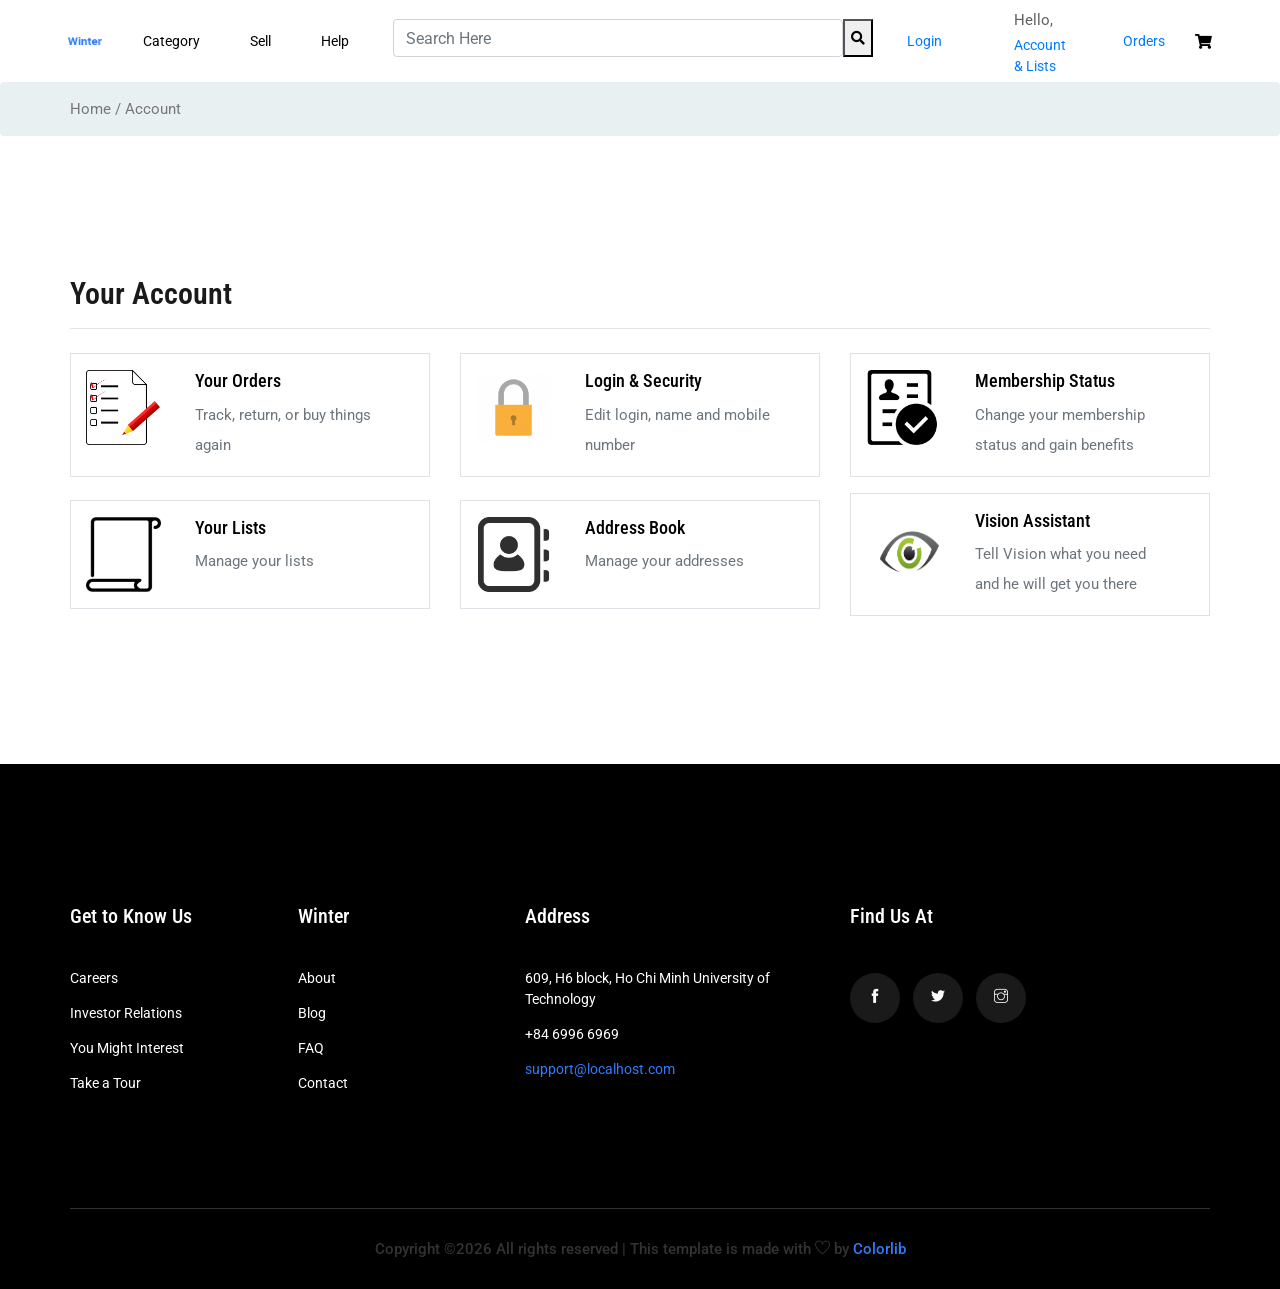
<file: ass2/amazon/template/account.html>
<head>
    <!-- Required meta tags -->
    <meta charset="utf-8">
    <meta name="viewport" content="width=device-width, initial-scale=1, shrink-to-fit=no">
    <title>winter</title>
    <link rel="icon" href="img/favicon.png">
    <!-- Bootstrap CSS -->
    <link rel="stylesheet" href="css/bootstrap.min.css">
    <!-- animate CSS -->
    <link rel="stylesheet" href="css/animate.css">
    <!-- owl carousel CSS -->
    <link rel="stylesheet" href="css/owl.carousel.min.css">
    <!-- font awesome CSS -->
    <link rel="stylesheet" href="css/all.css">
    <link rel="stylesheet" href="css/nice-select.css">
    <!-- flaticon CSS -->
    <link rel="stylesheet" href="css/flaticon.css">
    <link rel="stylesheet" href="css/themify-icons.css">
    <!-- font awesome CSS -->
    <link rel="stylesheet" href="css/magnific-popup.css">
    <!-- swiper CSS -->
    <link rel="stylesheet" href="css/slick.css">
    <!-- swiper CSS -->
    <link rel="stylesheet" href="css/price_rangs.css">
    <!-- style CSS -->
    <link rel="stylesheet" href="css/style.css">
</head>

<body class="bg-white">
    <!--::header part start::-->
     <header class="main_menu home_menu">
        <div class="container-fluid">
            <div class="row align-items-center justify-content-center">
                <div class="col-lg-11">
                    <nav class="navbar navbar-expand-lg navbar-light">
                        <a class="navbar-brand" href="index.html"> <img src="img/logo.png" alt="logo"> </a>
                        <button class="navbar-toggler" type="button" data-toggle="collapse"
                            data-target="#navbarSupportedContent" aria-controls="navbarSupportedContent"
                            aria-expanded="false" aria-label="Toggle navigation">
                            <span class="menu_icon"><i class="fas fa-bars"></i></span>
                        </button>

                        <div class="collapse navbar-collapse main-menu-item" id="navbarSupportedContent">
                            <ul class="navbar-nav">
                                <li class="nav-item">
                                    <a class="nav-link" href="#" id="navbar_category" role="button">
                                        Category
                                    </a>
                                </li>
                                <li class="nav-item">
                                    <a class="nav-link" href="#" id="navbar_category" role="button">
                                        Sell
                                    </a>
                                </li>
                                
                                <li class="nav-item">
                                    <a class="nav-link" href="contact.html">Help</a>
                                </li>

                                 <li class="nav-item">
                                    <div class="search_input">
                                        <form class="d-flex justify-content-between search-inner" style="margin: 1em; width: 35em;">
                                            <input type="text" class="form-control" id="search_input" placeholder="Search Here">
                                            <button type="submit" class="fas fa-search"></button>
                                        </form>
                                    </div>
                                </li>
                            </ul>
                        </div>
                         <div class="d-flex" style="margin-right: 3em;">        
                            <a href="login.html" id="login" role="button">
                            <div class="col-md-12">
                                Login 
                            </div>
                            </a>
                        </div>
                        <div class="d-flex" style="margin-right: 3em;">        
                            <a href="#" id="personal" role="button">
                            <div class="col-md-12">
                                <p>Hello, </p>
                                Account & Lists 
                            </div>
                            </a>
                        </div>
                        <div class="d-flex">        
                            <a href="#" id="orders" role="button">
                                Orders
                            </a>
                        </div>
                        <div class="d-flex">
                            <div class="customer_cart">
                                <a href="#" id="cart_" role="button">
                                    <i class="fa fa-shopping-cart" aria-hidden="true"></i>
                                </a>
                            </div>
                        </div>
                    </nav>
                </div>
            </div>
        </div>
        
    </header>
    <!-- Header part end-->
    
    <!--================Home Banner Area =================-->
    <!-- breadcrumb start-->
    <section class="breadcrumb breadcrumb_bg">
        <div class="container">
            <div class="row justify-content-center">
                <div class="col-lg-12">
                    <div class="breadcrumb_iner">
                        <div class="breadcrumb_iner_item">
                            <p>Home / Account</p>
                        </div>
                    </div>
                </div>
            </div>
        </div>
    </section>
    <!-- breadcrumb start-->

    <!--================login_part Area =================-->
    <section class="login_part section_padding">
        <div class="container">
        <h2>Your Account</h2>
        <hr>
            <div class="row align-items-center">
                <a class="col-lg-4 my-2" href="#" >
                    <div class="border account-item">
                        <div class="container row my-3">
                            <div class="col-md-4">
                                <img src="img/order.png" height="75"/>
                            </div>
                            <div class="col-md-8">
                                <h4>Your Orders</h4>
                                <p class="text text-muted">Track, return, or buy things again </p>                        
                            </div>
                        </div>
                    </div>
                </a>
                  <a class="col-lg-4 my-2" href="#">
                    <div class="border account-item">
                        <div class="container row my-3">
                            <div class="col-md-4">
                                <img src="img/security.png" height="75"/>
                            </div>
                            <div class="col-md-8">
                                <h4>Login & Security</h4>
                                <p class="text text-muted">Edit login, name and mobile number</p>                        
                            </div>
                        </div>
                    </div>
                </a>
                  <a class="col-lg-4 my-2" href="#">
                    <div class="border account-item">
                        <div class="container row my-3">
                            <div class="col-md-4">
                                <img src="img/membership.png" height="75"/>
                            </div>
                            <div class="col-md-8">
                                <h4>Membership Status</h4>
                                <p class="text text-muted">Change your membership status and gain benefits </p>                        
                            </div>
                        </div>
                    </div>
                </a>
                 <a class="col-lg-4 my-2" href="#">
                    <div class="border account-item">
                        <div class="container row my-3">
                            <div class="col-md-4">
                                <img src="img/list.png" height="75"/>
                            </div>
                            <div class="col-md-8">
                                <h4>Your Lists</h4>
                                <p class="text text-muted">Manage your lists </p>                        
                            </div>
                        </div>
                    </div>
                </a>
                <a class="col-lg-4 my-2" href="#">
                    <div class="border account-item">
                        <div class="container row my-3">
                            <div class="col-md-4">
                                <img src="img/addressbook.png" height="75"/>
                            </div>
                            <div class="col-md-8">
                                <h4>Address Book</h4>
                                <p class="text text-muted">Manage your addresses</p>                        
                            </div>
                        </div>
                    </div>
                </a>
                <a class="col-lg-4 my-2" href="#">
                    <div class="border account-item">
                        <div class="container row my-3">
                            <div class="col-md-4">
                                <img src="img/vision.png" height="75"/>
                            </div>
                            <div class="col-md-8">
                                <h4>Vision Assistant</h4>
                                <p class="text text-muted">Tell Vision what you need and he will get you there </p>                        
                            </div>
                        </div>
                    </div>
                </a>
            </div>
        </div>
    </section>
    <!--================login_part end =================-->



    <!--::footer_part start::-->
     <footer class="footer_part">
        <div class="container">
            <div class="row justify-content-between">
                <div class="col-sm-6 col-lg-2">
                    <div class="single_footer_part">
                        <h4>Get to Know Us</h4>
                        <ul class="list-unstyled">
                            <li><a href="#">Careers</a></li>
                            <li><a href="#">Investor Relations</a></li>
                            <li><a href="#">You Might Interest</a></li>
                            <li><a href="#">Take a Tour</a></li>
                        </ul>
                    </div>
                </div>
                <div class="col-sm-6 col-lg-2">
                    <div class="single_footer_part">
                        <h4>Winter</h4>
                        <ul class="list-unstyled">
                            <li><a href="">About</a></li>
                            <li><a href="">Blog</a></li>
                            <li><a href="">FAQ</a></li>
                            <li><a href="">Contact</a></li>
                        </ul>
                    </div>
                </div>
                <div class="col-sm-6 col-lg-3">
                    <div class="single_footer_part">
                        <h4>Address</h4>
                        <ul class="list-unstyled">
                            <li><a href="#">609, H6 block, Ho Chi Minh University of Technology</a></li>
                            <li><a href="#">+84 6996 6969</a></li>
                            <li><span style='text-transform: lowercase;'>support@localhost.com</span></li>
                        </ul>
                    </div>
                </div>
                <div class="col-sm-6 col-lg-4">
                    <div class="single_footer_part">
                        <h4>Find Us At</h4>
                        <div class="social_icon">
                            <a href="#"><i class="ti-facebook"></i></a>
                            <a href="#"><i class="ti-twitter-alt"></i></a>
                            <a href="#"><i class="ti-instagram"></i></a>
                        </div>
                    </div>
                </div>
            </div>
            <div class="row justify-content-center">
                <div class="col-lg-12">
                    <div class="copyright_text">
                        <P><!-- Link back to Colorlib can't be removed. Template is licensed under CC BY 3.0. -->
Copyright &copy;<script>document.write(new Date().getFullYear());</script> All rights reserved | This template is made with <i class="ti-heart" aria-hidden="true"></i> by <a href="https://colorlib.com" target="_blank">Colorlib</a>
<!-- Link back to Colorlib can't be removed. Template is licensed under CC BY 3.0. --></P>
                    </div>
                </div>
            </div>
        </div>
    </footer>
    <!--::footer_part end::-->

    <!-- jquery plugins here-->
    <!-- jquery -->
    <script src="js/jquery-1.12.1.min.js"></script>
    <!-- popper js -->
    <script src="js/popper.min.js"></script>
    <!-- bootstrap js -->
    <script src="js/bootstrap.min.js"></script>
    <!-- easing js -->
    <script src="js/jquery.magnific-popup.js"></script>
    <!-- swiper js -->
    <script src="js/swiper.min.js"></script>
    <!-- swiper js -->
    
    <!-- particles js -->
    <script src="js/owl.carousel.min.js"></script>
    <script src="js/jquery.nice-select.min.js"></script>
    <!-- slick js -->
    <script src="js/slick.min.js"></script>
    <script src="js/jquery.counterup.min.js"></script>
    <script src="js/waypoints.min.js"></script>
    <script src="js/contact.js"></script>
    <script src="js/jquery.ajaxchimp.min.js"></script>
    <script src="js/jquery.form.js"></script>
    <script src="js/jquery.validate.min.js"></script>
    <script src="js/mail-script.js"></script>
    <script src="js/stellar.js"></script>
    <script src="js/price_rangs.js"></script>
    <!-- custom js -->
    <script src="js/custom.js"></script>
</body>

</html>
</file>
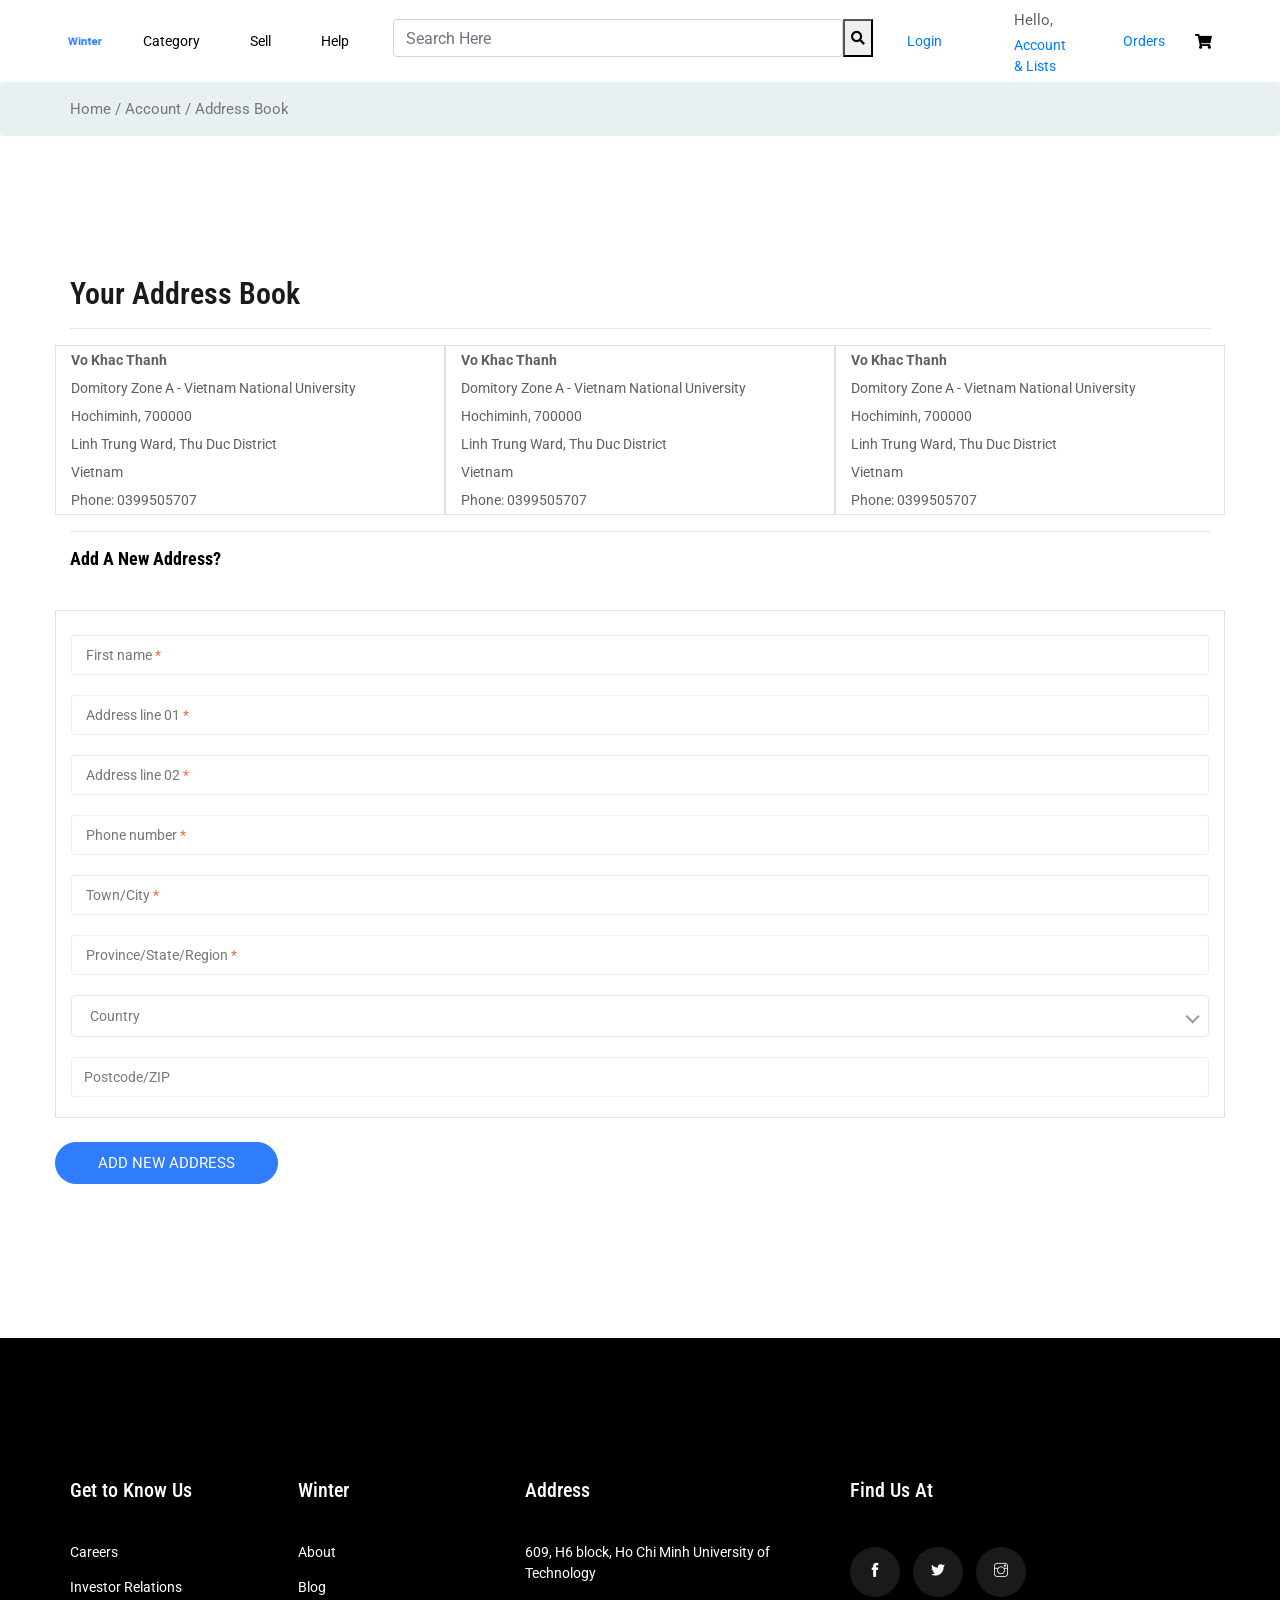
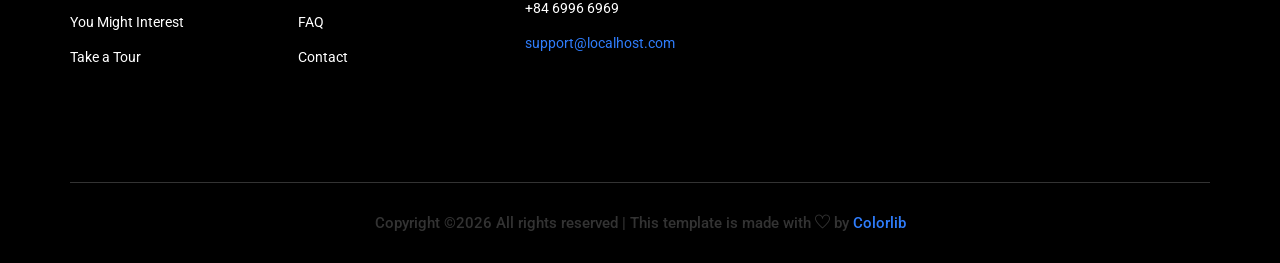
<file: ass2/amazon/template/address_book.html>
<head>
    <!-- Required meta tags -->
    <meta charset="utf-8">
    <meta name="viewport" content="width=device-width, initial-scale=1, shrink-to-fit=no">
    <title>winter</title>
    <link rel="icon" href="img/favicon.png">
    <!-- Bootstrap CSS -->
    <link rel="stylesheet" href="css/bootstrap.min.css">
    <!-- animate CSS -->
    <link rel="stylesheet" href="css/animate.css">
    <!-- owl carousel CSS -->
    <link rel="stylesheet" href="css/owl.carousel.min.css">
    <!-- font awesome CSS -->
    <link rel="stylesheet" href="css/all.css">
    <link rel="stylesheet" href="css/nice-select.css">
    <!-- flaticon CSS -->
    <link rel="stylesheet" href="css/flaticon.css">
    <link rel="stylesheet" href="css/themify-icons.css">
    <!-- font awesome CSS -->
    <link rel="stylesheet" href="css/magnific-popup.css">
    <!-- swiper CSS -->
    <link rel="stylesheet" href="css/slick.css">
    <!-- swiper CSS -->
    <link rel="stylesheet" href="css/price_rangs.css">
    <!-- style CSS -->
    <link rel="stylesheet" href="css/style.css">
</head>

<body class="bg-white">
    <!--::header part start::-->
     <header class="main_menu home_menu">
        <div class="container-fluid">
            <div class="row align-items-center justify-content-center">
                <div class="col-lg-11">
                    <nav class="navbar navbar-expand-lg navbar-light">
                        <a class="navbar-brand" href="index.html"> <img src="img/logo.png" alt="logo"> </a>
                        <button class="navbar-toggler" type="button" data-toggle="collapse"
                            data-target="#navbarSupportedContent" aria-controls="navbarSupportedContent"
                            aria-expanded="false" aria-label="Toggle navigation">
                            <span class="menu_icon"><i class="fas fa-bars"></i></span>
                        </button>

                        <div class="collapse navbar-collapse main-menu-item" id="navbarSupportedContent">
                            <ul class="navbar-nav">
                                <li class="nav-item">
                                    <a class="nav-link" href="#" id="navbar_category" role="button">
                                        Category
                                    </a>
                                </li>
                                <li class="nav-item">
                                    <a class="nav-link" href="#" id="navbar_category" role="button">
                                        Sell
                                    </a>
                                </li>
                                
                                <li class="nav-item">
                                    <a class="nav-link" href="contact.html">Help</a>
                                </li>

                                 <li class="nav-item">
                                    <div class="search_input">
                                        <form class="d-flex justify-content-between search-inner" style="margin: 1em; width: 35em;">
                                            <input type="text" class="form-control" id="search_input" placeholder="Search Here">
                                            <button type="submit" class="fas fa-search"></button>
                                        </form>
                                    </div>
                                </li>
                            </ul>
                        </div>
                         <div class="d-flex" style="margin-right: 3em;">        
                            <a href="login.html" id="login" role="button">
                            <div class="col-md-12">
                                Login 
                            </div>
                            </a>
                        </div>
                        <div class="d-flex" style="margin-right: 3em;">        
                            <a href="#" id="personal" role="button">
                            <div class="col-md-12">
                                <p>Hello, </p>
                                Account & Lists 
                            </div>
                            </a>
                        </div>
                        <div class="d-flex">        
                            <a href="#" id="orders" role="button">
                                Orders
                            </a>
                        </div>
                        <div class="d-flex">
                            <div class="customer_cart">
                                <a href="#" id="cart_" role="button">
                                    <i class="fa fa-shopping-cart" aria-hidden="true"></i>
                                </a>
                            </div>
                        </div>
                    </nav>
                </div>
            </div>
        </div>
        
    </header>
    <!-- Header part end-->
    
    <!--================Home Banner Area =================-->
    <!-- breadcrumb start-->
    <section class="breadcrumb breadcrumb_bg">
        <div class="container">
            <div class="row justify-content-center">
                <div class="col-lg-12">
                    <div class="breadcrumb_iner">
                        <div class="breadcrumb_iner_item">
                            <p>Home / Account / Address Book</p>
                        </div>
                    </div>
                </div>
            </div>
        </div>
    </section>
    <!-- breadcrumb start-->

    <!--================login_part Area =================-->
    <section class="checkout_area section_padding">
        <div class="billing_details container">
            <h2>Your Address Book</h2>
            <hr>
            <div class="row">
                <div class="col-md-4 border">
                    <p name="name"><strong> Vo Khac Thanh</strong> </p>
                    <p name="address-1">Domitory Zone A - Vietnam National University </p>
                    <p name="address-2"></p>
                    <p name="city-and-zip">Hochiminh, 700000</p>
                    <p name="province-state"> Linh Trung Ward, Thu Duc District </p>
                    <p name="country">Vietnam</p>
                    <p name="phone">Phone: 0399505707 </p>
                </div>
                <div class="col-md-4 border">                    
                    <p name="name"><strong> Vo Khac Thanh</strong> </p>
                    <p name="address-1">Domitory Zone A - Vietnam National University </p>
                    <p name="address-2"></p>
                    <p name="city-and-zip">Hochiminh, 700000</p>
                    <p name="province-state"> Linh Trung Ward, Thu Duc District </p>
                    <p name="country">Vietnam</p>
                    <p name="phone">Phone: 0399505707 </p>
                </div>
                <div class="col-md-4 border">
                    <p name="name"><strong> Vo Khac Thanh</strong> </p>
                    <p name="address-1">Domitory Zone A - Vietnam National University </p>
                    <p name="address-2"></p>
                    <p name="city-and-zip">Hochiminh, 700000</p>
                    <p name="province-state"> Linh Trung Ward, Thu Duc District </p>
                    <p name="country">Vietnam</p>
                    <p name="phone">Phone: 0399505707 </p>
                </div>
            </div>
            <hr>
            <h3><b style="color: black;">Add A New Address? </b></h3>
            <form class="row contact_form" action="#" method="post">
                <div class="border mb-4">
                    <div class="col-md-12 form-group p_star mt-4">
                        <input type="text" class="form-control" id="first" name="full-name" required />
                        <span class="placeholder" data-placeholder="First name"></span>
                    </div>
                    <div class="col-md-12 form-group p_star">
                        <input type="text" class="form-control" id="add1" name="address-1" required/>
                        <span class="placeholder" data-placeholder="Address line 01"></span>
                    </div>
                    <div class="col-md-12 form-group p_star">
                        <input type="text" class="form-control" id="add2" name="address-2" required />
                        <span class="placeholder" data-placeholder="Address line 02"></span>
                    </div>
                    <div class="col-md-12 form-group p_star">
                        <input type="text" class="form-control" id="number" name="phone-number" required />
                        <span class="placeholder" data-placeholder="Phone number"></span>
                    </div>
                    <div class="col-md-12 form-group p_star">
                        <input type="text" class="form-control" id="city" name="city" required />
                        <span class="placeholder" data-placeholder="Town/City"></span>
                    </div>
                    <div class="col-md-12 form-group p_star">
                        <input type="text" class="form-control" id="province" name="province-state" />
                        <span class="placeholder" data-placeholder="Province/State/Region"></span>
                    </div>
                    <div class="col-md-12 form-group p_star">
                        <select class="country_select">
                        <option value="1">Country</option>
                        <option value="2">Country</option>
                        <option value="4">Country</option>
                        </select>
                    </div>
                    <div class="col-md-12 form-group">
                        <input type="text" class="form-control" id="zip" name="zip" placeholder="Postcode/ZIP" />
                    </div>
                  </div>
                <button type="submit" class="btn_3" href="#">Add New Address
                </form>
        </div>
    </section>
    <!--================login_part end =================-->



    <!--::footer_part start::-->
     <footer class="footer_part">
        <div class="container">
            <div class="row justify-content-between">
                <div class="col-sm-6 col-lg-2">
                    <div class="single_footer_part">
                        <h4>Get to Know Us</h4>
                        <ul class="list-unstyled">
                            <li><a href="#">Careers</a></li>
                            <li><a href="#">Investor Relations</a></li>
                            <li><a href="#">You Might Interest</a></li>
                            <li><a href="#">Take a Tour</a></li>
                        </ul>
                    </div>
                </div>
                <div class="col-sm-6 col-lg-2">
                    <div class="single_footer_part">
                        <h4>Winter</h4>
                        <ul class="list-unstyled">
                            <li><a href="">About</a></li>
                            <li><a href="">Blog</a></li>
                            <li><a href="">FAQ</a></li>
                            <li><a href="">Contact</a></li>
                        </ul>
                    </div>
                </div>
                <div class="col-sm-6 col-lg-3">
                    <div class="single_footer_part">
                        <h4>Address</h4>
                        <ul class="list-unstyled">
                            <li><a href="#">609, H6 block, Ho Chi Minh University of Technology</a></li>
                            <li><a href="#">+84 6996 6969</a></li>
                            <li><span style='text-transform: lowercase;'>support@localhost.com</span></li>
                        </ul>
                    </div>
                </div>
                <div class="col-sm-6 col-lg-4">
                    <div class="single_footer_part">
                        <h4>Find Us At</h4>
                        <div class="social_icon">
                            <a href="#"><i class="ti-facebook"></i></a>
                            <a href="#"><i class="ti-twitter-alt"></i></a>
                            <a href="#"><i class="ti-instagram"></i></a>
                        </div>
                    </div>
                </div>
            </div>
            <div class="row justify-content-center">
                <div class="col-lg-12">
                    <div class="copyright_text">
                        <P><!-- Link back to Colorlib can't be removed. Template is licensed under CC BY 3.0. -->
                            Copyright &copy;<script>document.write(new Date().getFullYear());</script> All rights reserved | This template is made with <i class="ti-heart" aria-hidden="true"></i> by <a href="https://colorlib.com" target="_blank">Colorlib</a>
                            <!-- Link back to Colorlib can't be removed. Template is licensed under CC BY 3.0. --></P>
                    </div>
                </div>
            </div>
        </div>
     </footer>
    <!--::footer_part end::-->

    <!-- jquery plugins here-->
    <!-- jquery -->
    <script src="js/jquery-1.12.1.min.js"></script>
    <!-- popper js -->
    <script src="js/popper.min.js"></script>
    <!-- bootstrap js -->
    <script src="js/bootstrap.min.js"></script>
    <!-- easing js -->
    <script src="js/jquery.magnific-popup.js"></script>
    <!-- swiper js -->
    <script src="js/swiper.min.js"></script>
    <!-- swiper js -->
    
    <!-- particles js -->
    <script src="js/owl.carousel.min.js"></script>
    <script src="js/jquery.nice-select.min.js"></script>
    <!-- slick js -->
    <script src="js/slick.min.js"></script>
    <script src="js/jquery.counterup.min.js"></script>
    <script src="js/waypoints.min.js"></script>
    <script src="js/contact.js"></script>
    <script src="js/jquery.ajaxchimp.min.js"></script>
    <script src="js/jquery.form.js"></script>
    <script src="js/jquery.validate.min.js"></script>
    <script src="js/mail-script.js"></script>
    <script src="js/stellar.js"></script>
    <script src="js/price_rangs.js"></script>
    <!-- custom js -->
    <script src="js/custom.js"></script>
</body>

</html>
</file>
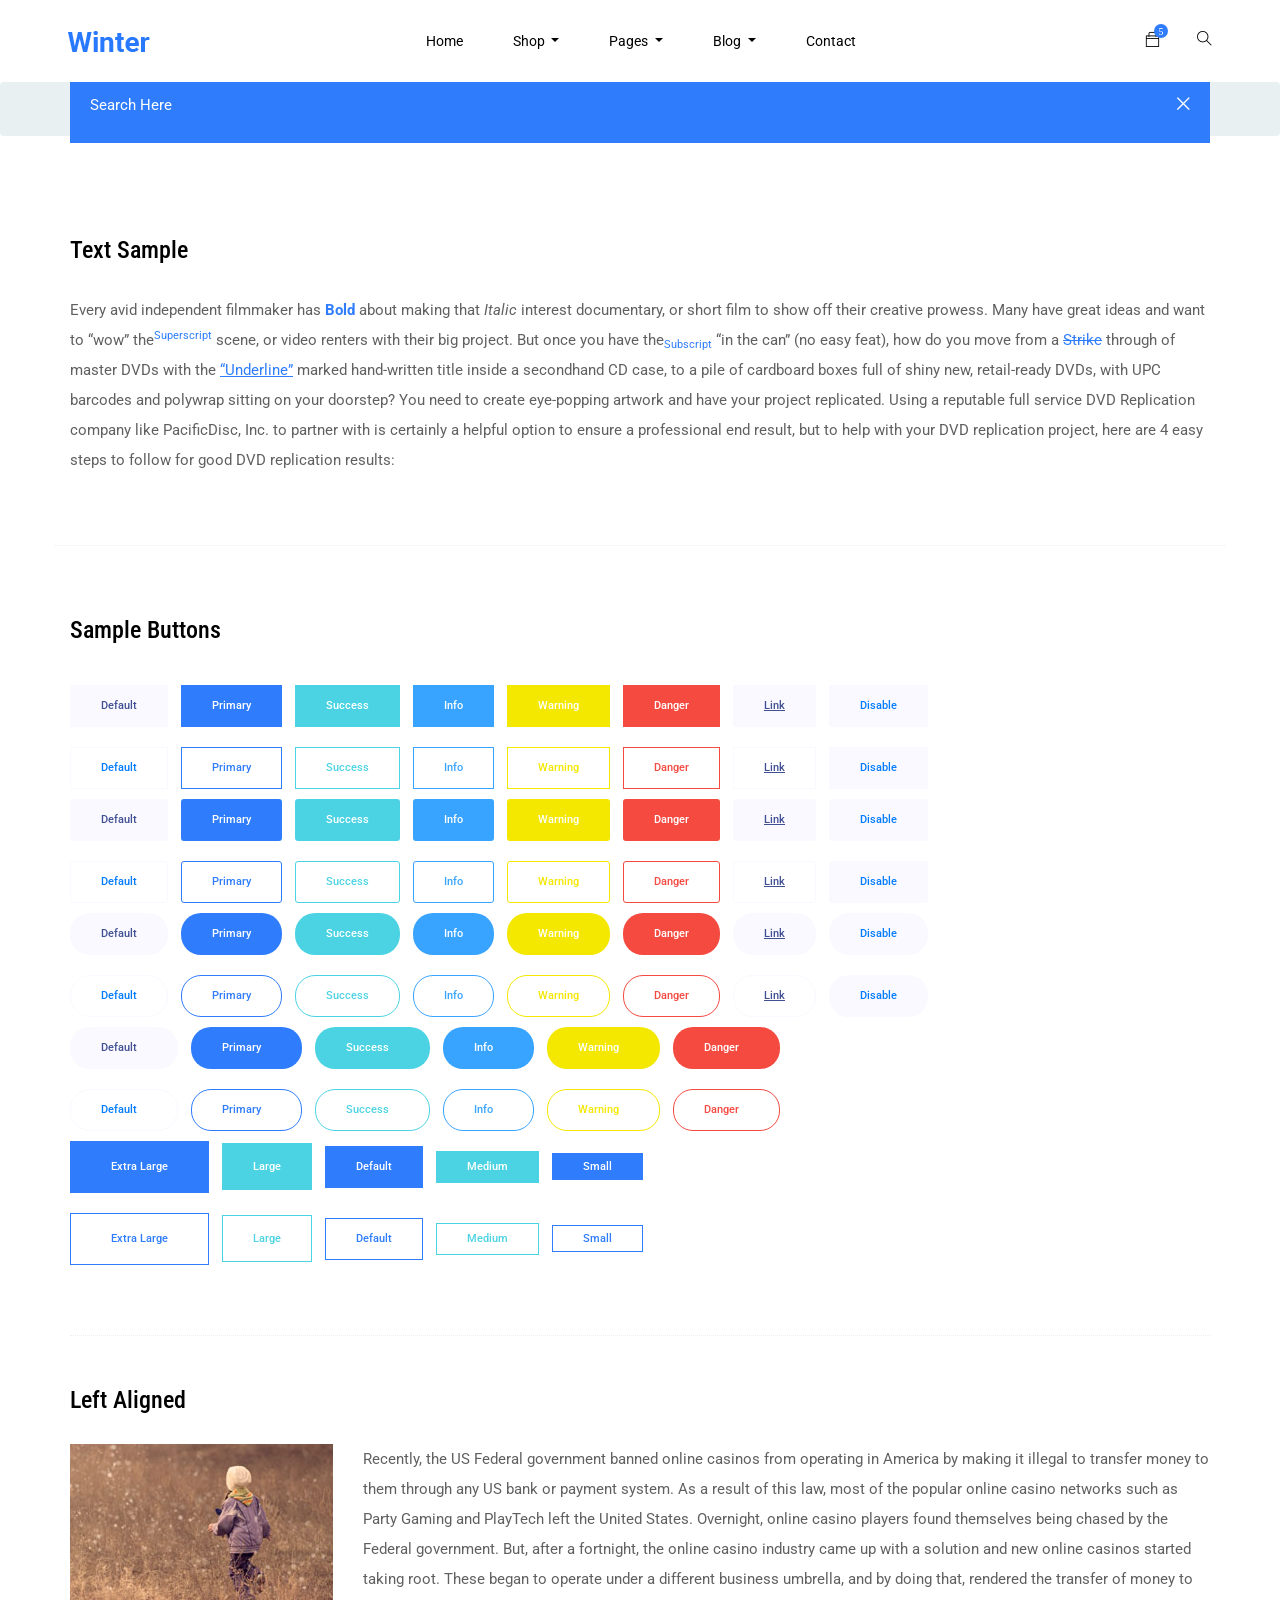
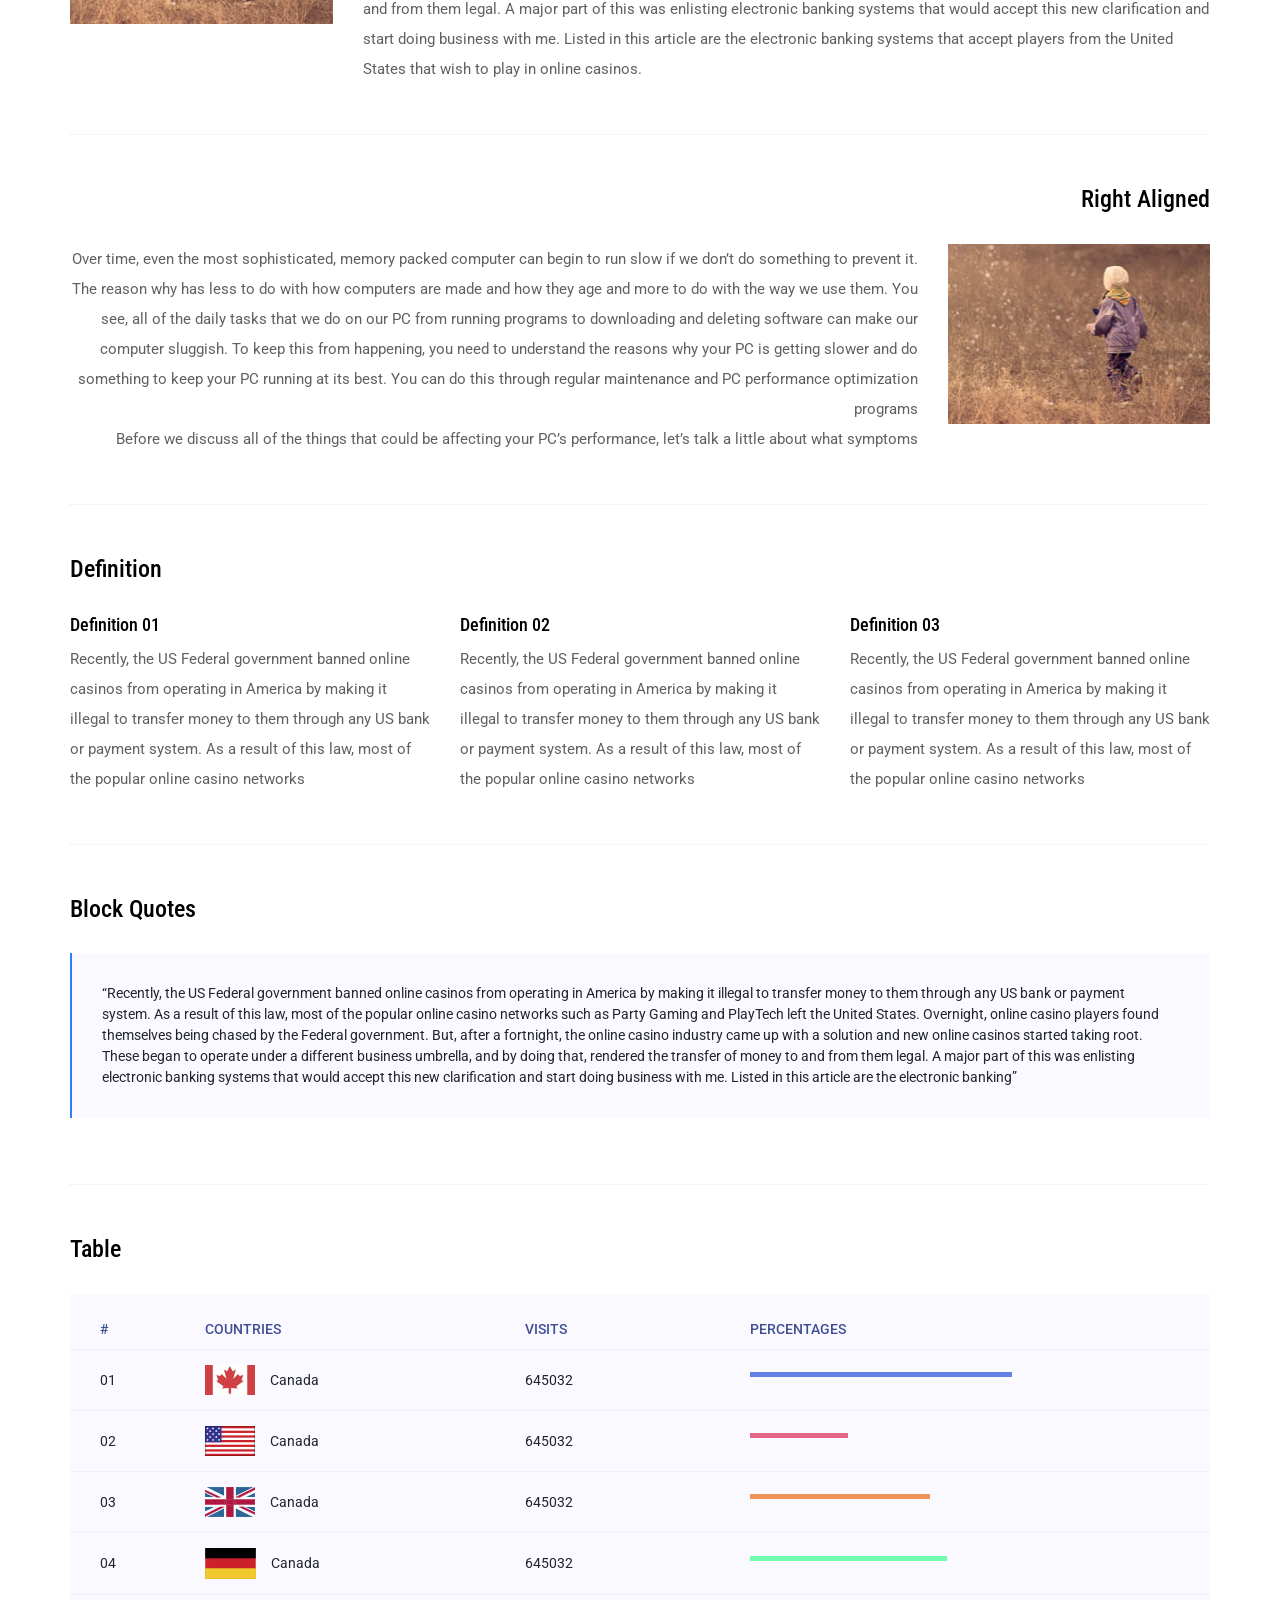
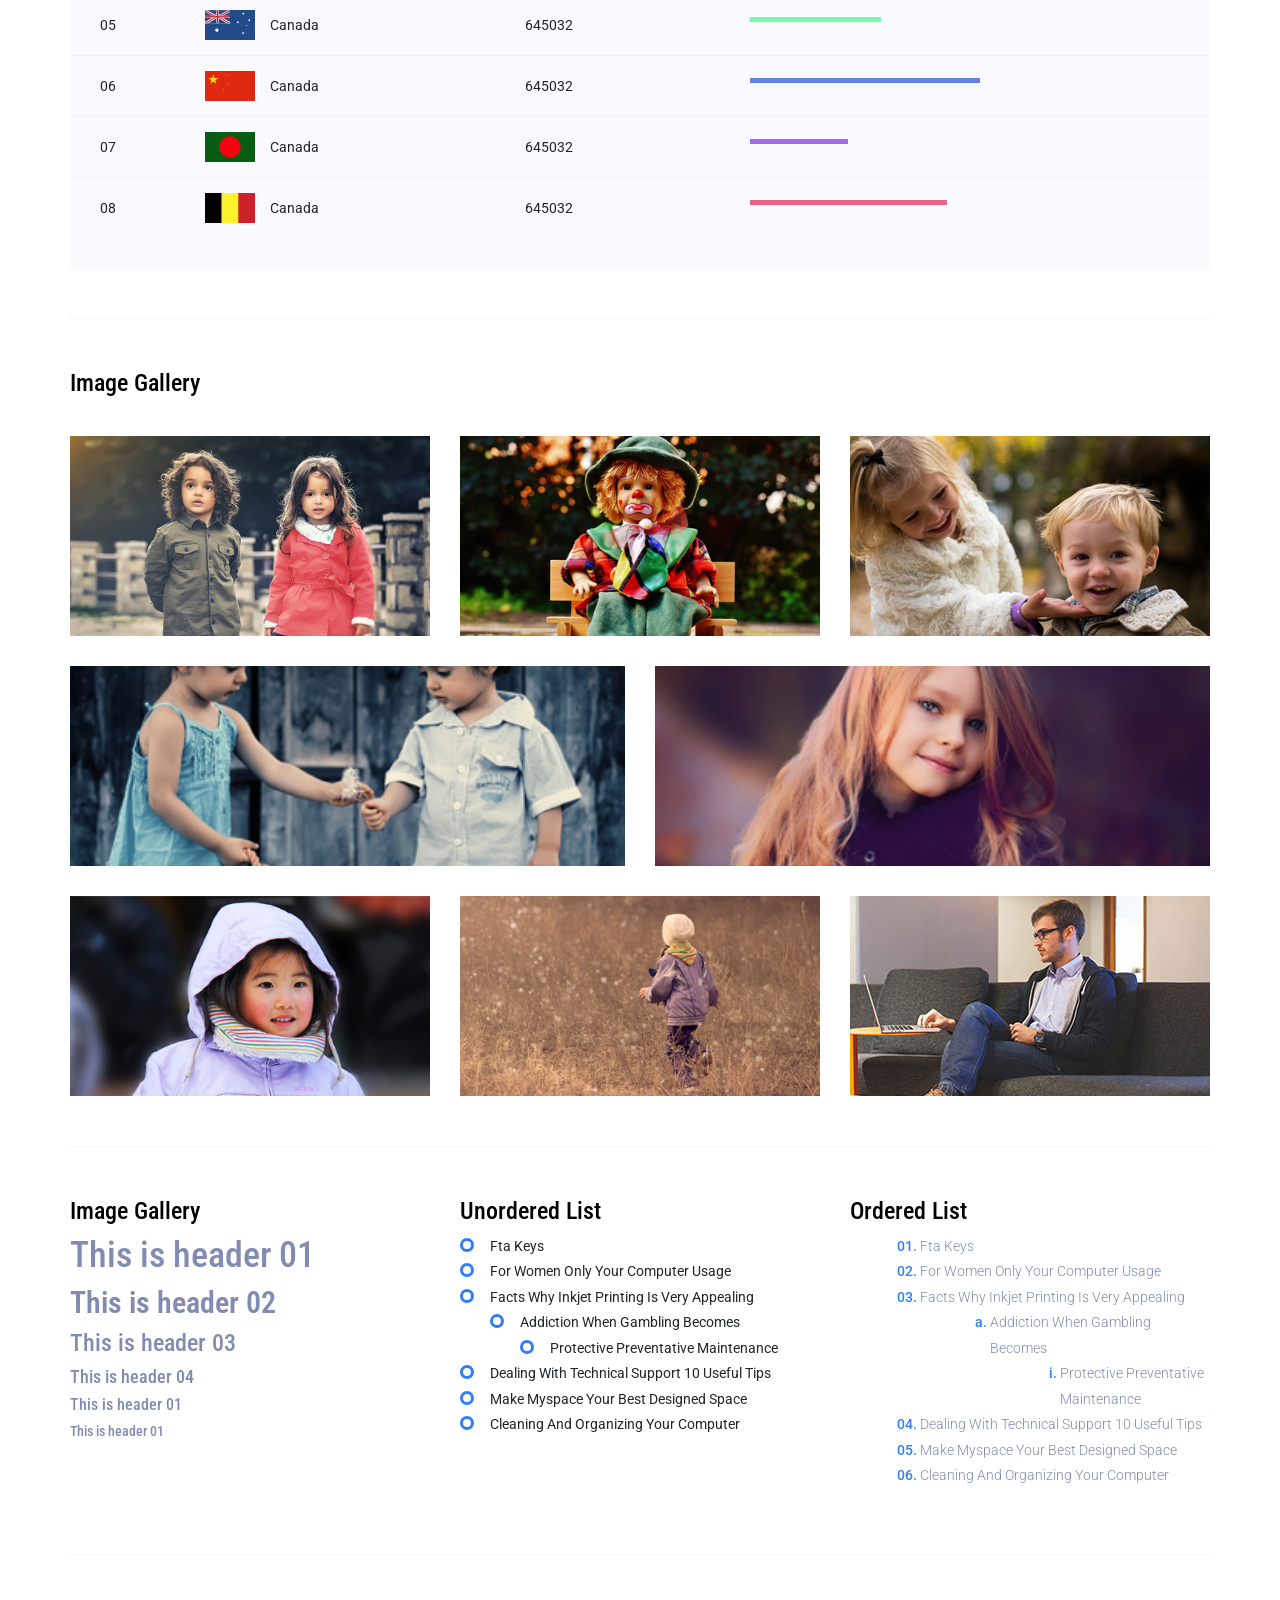
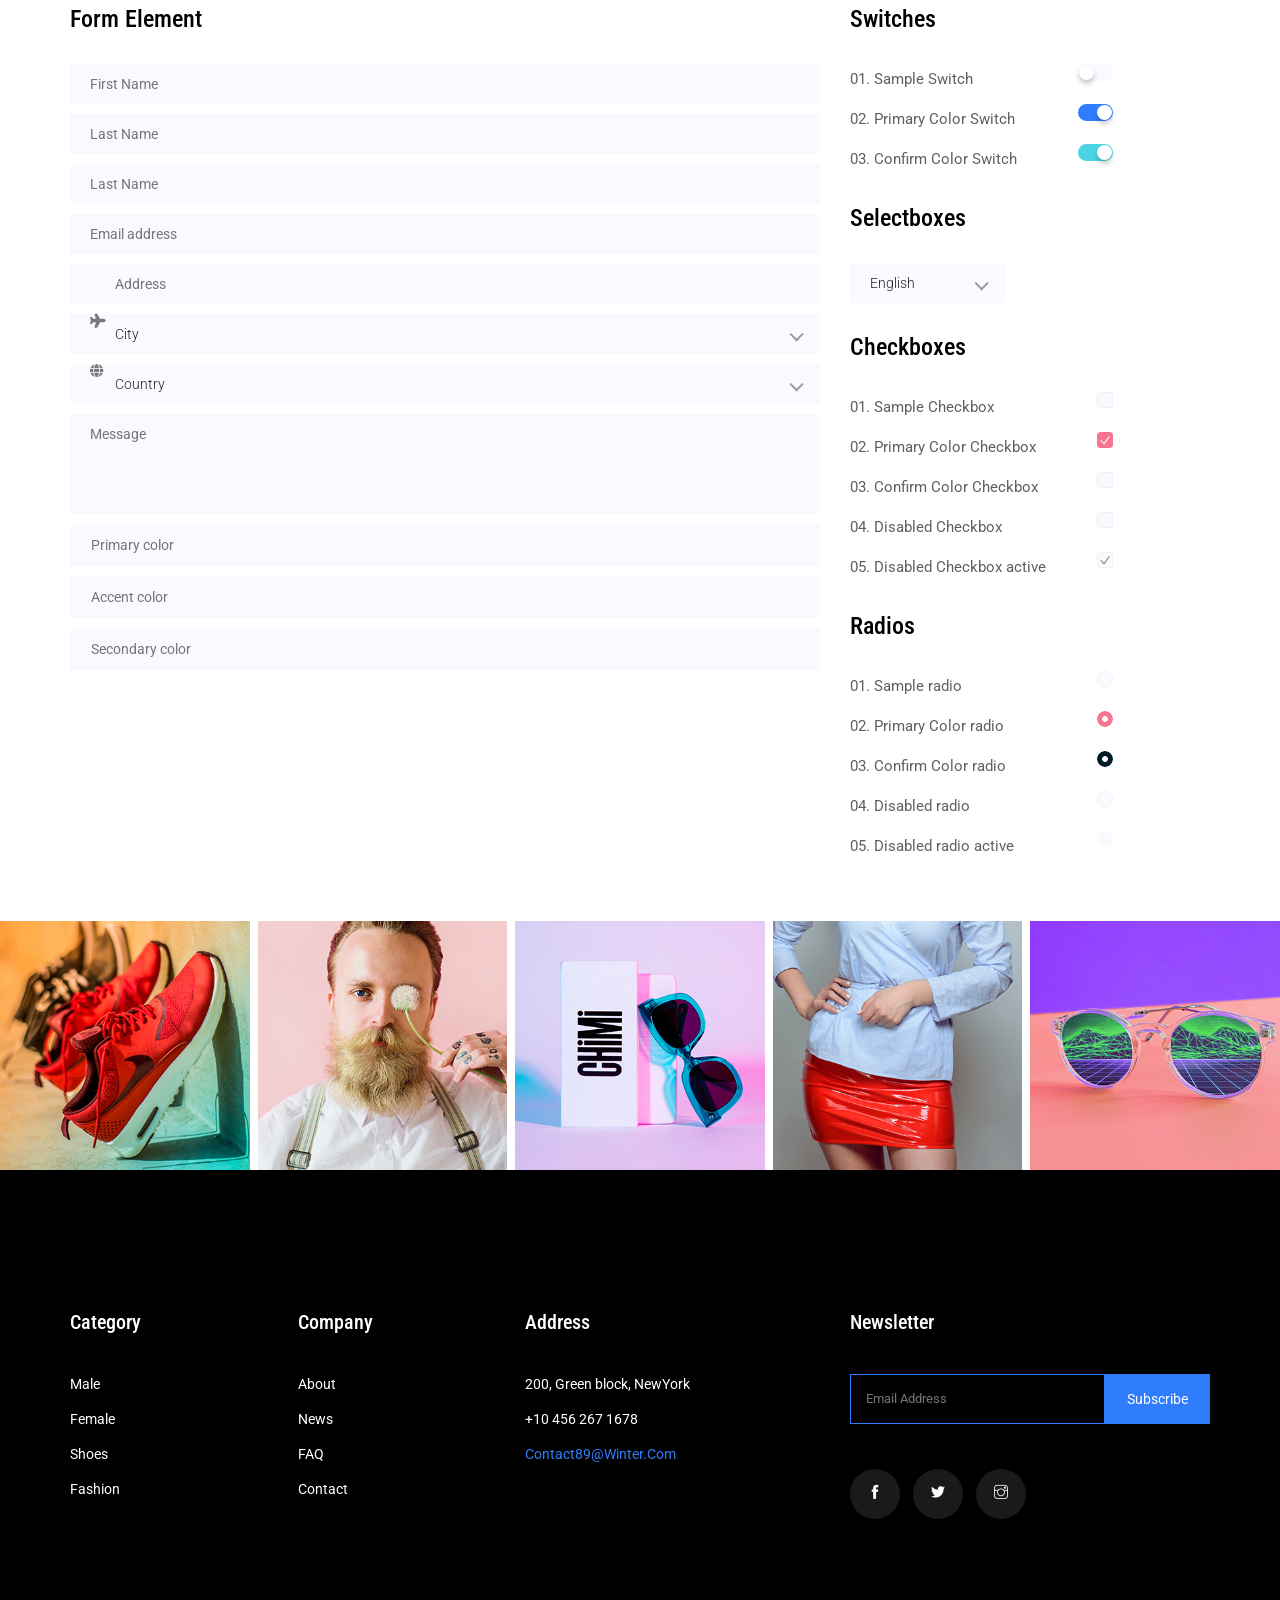
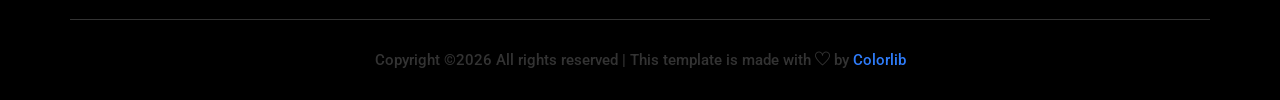
<file: ass2/amazon/template/elements.html>
<head>
	<!-- Required meta tags -->
	<meta charset="utf-8">
	<meta name="viewport" content="width=device-width, initial-scale=1, shrink-to-fit=no">
	<title>winter</title>
	<link rel="icon" href="img/favicon.png">
	<!-- Bootstrap CSS -->
	<link rel="stylesheet" href="css/bootstrap.min.css">
	<!-- animate CSS -->
	<link rel="stylesheet" href="css/animate.css">
	<!-- owl carousel CSS -->
	<link rel="stylesheet" href="css/owl.carousel.min.css">
	<!-- font awesome CSS -->
	<link rel="stylesheet" href="css/all.css">
	<link rel="stylesheet" href="css/nice-select.css">
	<!-- flaticon CSS -->
	<link rel="stylesheet" href="css/flaticon.css">
	<link rel="stylesheet" href="css/themify-icons.css">
	<!-- font awesome CSS -->
	<link rel="stylesheet" href="css/magnific-popup.css">
	<!-- swiper CSS -->
	<link rel="stylesheet" href="css/slick.css">
	<!-- swiper CSS -->
	<link rel="stylesheet" href="css/price_rangs.css">
	<!-- style CSS -->
	<link rel="stylesheet" href="css/style.css">
</head>

<body class="bg-white">
	<!--::header part start::-->
	<header class="main_menu home_menu">
		<div class="container-fluid">
			<div class="row align-items-center justify-content-center">
				<div class="col-lg-11">
					<nav class="navbar navbar-expand-lg navbar-light">
						<a class="navbar-brand" href="index.html"> <img src="img/logo.png" alt="logo"> </a>
						<button class="navbar-toggler" type="button" data-toggle="collapse"
							data-target="#navbarSupportedContent" aria-controls="navbarSupportedContent"
							aria-expanded="false" aria-label="Toggle navigation">
							<span class="menu_icon"><i class="fas fa-bars"></i></span>
						</button>

						<div class="collapse navbar-collapse main-menu-item" id="navbarSupportedContent">
							<ul class="navbar-nav">
								<li class="nav-item">
									<a class="nav-link" href="index.html">Home</a>
								</li>
								<li class="nav-item dropdown">
									<a class="nav-link dropdown-toggle" href="blog.html" id="navbarDropdown_1"
										role="button" data-toggle="dropdown" aria-haspopup="true" aria-expanded="false">
										Shop
									</a>
									<div class="dropdown-menu" aria-labelledby="navbarDropdown_1">
										<a class="dropdown-item" href="category.html"> shop category</a>
										<a class="dropdown-item" href="single-product.html">product details</a>
										
									</div>
								</li>
								<li class="nav-item dropdown">
									<a class="nav-link dropdown-toggle" href="blog.html" id="navbarDropdown_3"
										role="button" data-toggle="dropdown" aria-haspopup="true" aria-expanded="false">
										pages
									</a>
									<div class="dropdown-menu" aria-labelledby="navbarDropdown_2">
										<a class="dropdown-item" href="login.html"> 
											login
											
										</a>
										<a class="dropdown-item" href="tracking.html">tracking</a>
										<a class="dropdown-item" href="checkout.html">product checkout</a>
										<a class="dropdown-item" href="cart.html">shopping cart</a>
										<a class="dropdown-item" href="confirmation.html">confirmation</a>
										<a class="dropdown-item" href="elements.html">elements</a>
									</div>
								</li>
								
								<li class="nav-item dropdown">
									<a class="nav-link dropdown-toggle" href="blog.html" id="navbarDropdown_2"
										role="button" data-toggle="dropdown" aria-haspopup="true" aria-expanded="false">
										blog
									</a>
									<div class="dropdown-menu" aria-labelledby="navbarDropdown_2">
										<a class="dropdown-item" href="blog.html"> blog</a>
										<a class="dropdown-item" href="single-blog.html">Single blog</a>
									</div>
								</li>
								
								<li class="nav-item">
									<a class="nav-link" href="contact.html">Contact</a>
								</li>
							</ul>
						</div>
						<div class="hearer_icon d-flex">
							<div class="dropdown cart">
								<a class="dropdown-toggle" href="#" id="navbarDropdown3" role="button"
									data-toggle="dropdown" aria-haspopup="true" aria-expanded="false">
									<i class="ti-bag"></i>
								</a>
								<!-- <div class="dropdown-menu" aria-labelledby="navbarDropdown">
									<div class="single_product">
	
									</div>
								</div> -->
							</div>
							<a id="search_1" href="javascript:void(0)"><i class="ti-search"></i></a>
						</div>
					</nav>
				</div>
			</div>
		</div>
		<div class="search_input" id="search_input_box">
			<div class="container ">
				<form class="d-flex justify-content-between search-inner">
					<input type="text" class="form-control" id="search_input" placeholder="Search Here">
					<button type="submit" class="btn"></button>
					<span class="ti-close" id="close_search" title="Close Search"></span>
				</form>
			</div>
		</div>
	</header>
	<!-- Header part end-->
	
	<!--================Home Banner Area =================-->
	<!-- breadcrumb start-->
	<section class="breadcrumb breadcrumb_bg">
		<div class="container">
			<div class="row justify-content-center">
				<div class="col-lg-12">
					<div class="breadcrumb_iner">
						<div class="breadcrumb_iner_item">
							<p>Home / About</p>
						</div>
					</div>
				</div>
			</div>
		</div>
	</section>
	<!-- breadcrumb start-->

	<!-- Start Sample Area -->
	<section class="sample-text-area">
		<div class="container box_1170">
			<h3 class="text-heading">Text Sample</h3>
			<p class="sample-text">
				Every avid independent filmmaker has <b>Bold</b> about making that <i>Italic</i> interest documentary,
				or short
				film to show off their creative prowess. Many have great ideas and want to “wow”
				the<sup>Superscript</sup> scene,
				or video renters with their big project. But once you have the<sub>Subscript</sub> “in the can” (no easy
				feat), how
				do you move from a <del>Strike</del> through of master DVDs with the <u>“Underline”</u> marked
				hand-written title
				inside a secondhand CD case, to a pile of cardboard boxes full of shiny new, retail-ready DVDs, with UPC
				barcodes
				and polywrap sitting on your doorstep? You need to create eye-popping artwork and have your project
				replicated.
				Using a reputable full service DVD Replication company like PacificDisc, Inc. to partner with is
				certainly a
				helpful option to ensure a professional end result, but to help with your DVD replication project, here
				are 4 easy
				steps to follow for good DVD replication results:

			</p>
		</div>
	</section>
	<!-- End Sample Area -->

	<!-- Start Button -->
	<section class="button-area">
		<div class="container box_1170 border-top-generic">
			<h3 class="text-heading">Sample Buttons</h3>
			<div class="button-group-area">
				<a href="#" class="genric-btn default">Default</a>
				<a href="#" class="genric-btn primary">Primary</a>
				<a href="#" class="genric-btn success">Success</a>
				<a href="#" class="genric-btn info">Info</a>
				<a href="#" class="genric-btn warning">Warning</a>
				<a href="#" class="genric-btn danger">Danger</a>
				<a href="#" class="genric-btn link">Link</a>
				<a href="#" class="genric-btn disable">Disable</a>
			</div>
			<div class="button-group-area mt-10">
				<a href="#" class="genric-btn default-border">Default</a>
				<a href="#" class="genric-btn primary-border">Primary</a>
				<a href="#" class="genric-btn success-border">Success</a>
				<a href="#" class="genric-btn info-border">Info</a>
				<a href="#" class="genric-btn warning-border">Warning</a>
				<a href="#" class="genric-btn danger-border">Danger</a>
				<a href="#" class="genric-btn link-border">Link</a>
				<a href="#" class="genric-btn disable">Disable</a>
			</div>
			<div class="button-group-area mt-40">
				<a href="#" class="genric-btn default radius">Default</a>
				<a href="#" class="genric-btn primary radius">Primary</a>
				<a href="#" class="genric-btn success radius">Success</a>
				<a href="#" class="genric-btn info radius">Info</a>
				<a href="#" class="genric-btn warning radius">Warning</a>
				<a href="#" class="genric-btn danger radius">Danger</a>
				<a href="#" class="genric-btn link radius">Link</a>
				<a href="#" class="genric-btn disable radius">Disable</a>
			</div>
			<div class="button-group-area mt-10">
				<a href="#" class="genric-btn default-border radius">Default</a>
				<a href="#" class="genric-btn primary-border radius">Primary</a>
				<a href="#" class="genric-btn success-border radius">Success</a>
				<a href="#" class="genric-btn info-border radius">Info</a>
				<a href="#" class="genric-btn warning-border radius">Warning</a>
				<a href="#" class="genric-btn danger-border radius">Danger</a>
				<a href="#" class="genric-btn link-border radius">Link</a>
				<a href="#" class="genric-btn disable radius">Disable</a>
			</div>
			<div class="button-group-area mt-40">
				<a href="#" class="genric-btn default circle">Default</a>
				<a href="#" class="genric-btn primary circle">Primary</a>
				<a href="#" class="genric-btn success circle">Success</a>
				<a href="#" class="genric-btn info circle">Info</a>
				<a href="#" class="genric-btn warning circle">Warning</a>
				<a href="#" class="genric-btn danger circle">Danger</a>
				<a href="#" class="genric-btn link circle">Link</a>
				<a href="#" class="genric-btn disable circle">Disable</a>
			</div>
			<div class="button-group-area mt-10">
				<a href="#" class="genric-btn default-border circle">Default</a>
				<a href="#" class="genric-btn primary-border circle">Primary</a>
				<a href="#" class="genric-btn success-border circle">Success</a>
				<a href="#" class="genric-btn info-border circle">Info</a>
				<a href="#" class="genric-btn warning-border circle">Warning</a>
				<a href="#" class="genric-btn danger-border circle">Danger</a>
				<a href="#" class="genric-btn link-border circle">Link</a>
				<a href="#" class="genric-btn disable circle">Disable</a>
			</div>
			<div class="button-group-area mt-40">
				<a href="#" class="genric-btn default circle arrow">Default<span class="lnr lnr-arrow-right"></span></a>
				<a href="#" class="genric-btn primary circle arrow">Primary<span class="lnr lnr-arrow-right"></span></a>
				<a href="#" class="genric-btn success circle arrow">Success<span class="lnr lnr-arrow-right"></span></a>
				<a href="#" class="genric-btn info circle arrow">Info<span class="lnr lnr-arrow-right"></span></a>
				<a href="#" class="genric-btn warning circle arrow">Warning<span class="lnr lnr-arrow-right"></span></a>
				<a href="#" class="genric-btn danger circle arrow">Danger<span class="lnr lnr-arrow-right"></span></a>
			</div>
			<div class="button-group-area mt-10">
				<a href="#" class="genric-btn default-border circle arrow">Default<span
						class="lnr lnr-arrow-right"></span></a>
				<a href="#" class="genric-btn primary-border circle arrow">Primary<span
						class="lnr lnr-arrow-right"></span></a>
				<a href="#" class="genric-btn success-border circle arrow">Success<span
						class="lnr lnr-arrow-right"></span></a>
				<a href="#" class="genric-btn info-border circle arrow">Info<span
						class="lnr lnr-arrow-right"></span></a>
				<a href="#" class="genric-btn warning-border circle arrow">Warning<span
						class="lnr lnr-arrow-right"></span></a>
				<a href="#" class="genric-btn danger-border circle arrow">Danger<span
						class="lnr lnr-arrow-right"></span></a>
			</div>
			<div class="button-group-area mt-40">
				<a href="#" class="genric-btn primary e-large">Extra Large</a>
				<a href="#" class="genric-btn success large">Large</a>
				<a href="#" class="genric-btn primary">Default</a>
				<a href="#" class="genric-btn success medium">Medium</a>
				<a href="#" class="genric-btn primary small">Small</a>
			</div>
			<div class="button-group-area mt-10">
				<a href="#" class="genric-btn primary-border e-large">Extra Large</a>
				<a href="#" class="genric-btn success-border large">Large</a>
				<a href="#" class="genric-btn primary-border">Default</a>
				<a href="#" class="genric-btn success-border medium">Medium</a>
				<a href="#" class="genric-btn primary-border small">Small</a>
			</div>
		</div>
	</section>
	<!-- End Button -->

	<!-- Start Align Area -->
	<div class="whole-wrap">
		<div class="container box_1170">
			<div class="section-top-border">
				<h3 class="mb-30">Left Aligned</h3>
				<div class="row">
					<div class="col-md-3">
						<img src="img/elements/d.jpg" alt="" class="img-fluid">
					</div>
					<div class="col-md-9 mt-sm-20">
						<p>Recently, the US Federal government banned online casinos from operating in America by making
							it illegal to
							transfer money to them through any US bank or payment system. As a result of this law, most
							of the popular
							online casino networks such as Party Gaming and PlayTech left the United States. Overnight,
							online casino
							players found themselves being chased by the Federal government. But, after a fortnight, the
							online casino
							industry came up with a solution and new online casinos started taking root. These began to
							operate under a
							different business umbrella, and by doing that, rendered the transfer of money to and from
							them legal. A major
							part of this was enlisting electronic banking systems that would accept this new
							clarification and start doing
							business with me. Listed in this article are the electronic banking systems that accept
							players from the United
							States that wish to play in online casinos.</p>
					</div>
				</div>
			</div>
			<div class="section-top-border text-right">
				<h3 class="mb-30">Right Aligned</h3>
				<div class="row">
					<div class="col-md-9">
						<p class="text-right">Over time, even the most sophisticated, memory packed computer can begin
							to run slow if we
							don’t do something to prevent it. The reason why has less to do with how computers are made
							and how they age and
							more to do with the way we use them. You see, all of the daily tasks that we do on our PC
							from running programs
							to downloading and deleting software can make our computer sluggish. To keep this from
							happening, you need to
							understand the reasons why your PC is getting slower and do something to keep your PC
							running at its best. You
							can do this through regular maintenance and PC performance optimization programs</p>
						<p class="text-right">Before we discuss all of the things that could be affecting your PC’s
							performance, let’s
							talk a little about what symptoms</p>
					</div>
					<div class="col-md-3">
						<img src="img/elements/d.jpg" alt="" class="img-fluid">
					</div>
				</div>
			</div>
			<div class="section-top-border">
				<h3 class="mb-30">Definition</h3>
				<div class="row">
					<div class="col-md-4">
						<div class="single-defination">
							<h4 class="mb-20">Definition 01</h4>
							<p>Recently, the US Federal government banned online casinos from operating in America by
								making it illegal to
								transfer money to them through any US bank or payment system. As a result of this law,
								most of the popular
								online casino networks</p>
						</div>
					</div>
					<div class="col-md-4">
						<div class="single-defination">
							<h4 class="mb-20">Definition 02</h4>
							<p>Recently, the US Federal government banned online casinos from operating in America by
								making it illegal to
								transfer money to them through any US bank or payment system. As a result of this law,
								most of the popular
								online casino networks</p>
						</div>
					</div>
					<div class="col-md-4">
						<div class="single-defination">
							<h4 class="mb-20">Definition 03</h4>
							<p>Recently, the US Federal government banned online casinos from operating in America by
								making it illegal to
								transfer money to them through any US bank or payment system. As a result of this law,
								most of the popular
								online casino networks</p>
						</div>
					</div>
				</div>
			</div>
			<div class="section-top-border">
				<h3 class="mb-30">Block Quotes</h3>
				<div class="row">
					<div class="col-lg-12">
						<blockquote class="generic-blockquote">
							“Recently, the US Federal government banned online casinos from operating in America by
							making it illegal to
							transfer money to them through any US bank or payment system. As a result of this law, most
							of the popular
							online casino networks such as Party Gaming and PlayTech left the United States. Overnight,
							online casino
							players found themselves being chased by the Federal government. But, after a fortnight, the
							online casino
							industry came up with a solution and new online casinos started taking root. These began to
							operate under a
							different business umbrella, and by doing that, rendered the transfer of money to and from
							them legal. A major
							part of this was enlisting electronic banking systems that would accept this new
							clarification and start doing
							business with me. Listed in this article are the electronic banking”
						</blockquote>
					</div>
				</div>
			</div>
			<div class="section-top-border">
				<h3 class="mb-30">Table</h3>
				<div class="progress-table-wrap">
					<div class="progress-table">
						<div class="table-head">
							<div class="serial">#</div>
							<div class="country">Countries</div>
							<div class="visit">Visits</div>
							<div class="percentage">Percentages</div>
						</div>
						<div class="table-row">
							<div class="serial">01</div>
							<div class="country"> <img src="img/elements/f1.jpg" alt="flag">Canada</div>
							<div class="visit">645032</div>
							<div class="percentage">
								<div class="progress">
									<div class="progress-bar color-1" role="progressbar" style="width: 80%"
										aria-valuenow="80" aria-valuemin="0" aria-valuemax="100"></div>
								</div>
							</div>
						</div>
						<div class="table-row">
							<div class="serial">02</div>
							<div class="country"> <img src="img/elements/f2.jpg" alt="flag">Canada</div>
							<div class="visit">645032</div>
							<div class="percentage">
								<div class="progress">
									<div class="progress-bar color-2" role="progressbar" style="width: 30%"
										aria-valuenow="30" aria-valuemin="0" aria-valuemax="100"></div>
								</div>
							</div>
						</div>
						<div class="table-row">
							<div class="serial">03</div>
							<div class="country"> <img src="img/elements/f3.jpg" alt="flag">Canada</div>
							<div class="visit">645032</div>
							<div class="percentage">
								<div class="progress">
									<div class="progress-bar color-3" role="progressbar" style="width: 55%"
										aria-valuenow="55" aria-valuemin="0" aria-valuemax="100"></div>
								</div>
							</div>
						</div>
						<div class="table-row">
							<div class="serial">04</div>
							<div class="country"> <img src="img/elements/f4.jpg" alt="flag">Canada</div>
							<div class="visit">645032</div>
							<div class="percentage">
								<div class="progress">
									<div class="progress-bar color-4" role="progressbar" style="width: 60%"
										aria-valuenow="60" aria-valuemin="0" aria-valuemax="100"></div>
								</div>
							</div>
						</div>
						<div class="table-row">
							<div class="serial">05</div>
							<div class="country"> <img src="img/elements/f5.jpg" alt="flag">Canada</div>
							<div class="visit">645032</div>
							<div class="percentage">
								<div class="progress">
									<div class="progress-bar color-5" role="progressbar" style="width: 40%"
										aria-valuenow="40" aria-valuemin="0" aria-valuemax="100"></div>
								</div>
							</div>
						</div>
						<div class="table-row">
							<div class="serial">06</div>
							<div class="country"> <img src="img/elements/f6.jpg" alt="flag">Canada</div>
							<div class="visit">645032</div>
							<div class="percentage">
								<div class="progress">
									<div class="progress-bar color-6" role="progressbar" style="width: 70%"
										aria-valuenow="70" aria-valuemin="0" aria-valuemax="100"></div>
								</div>
							</div>
						</div>
						<div class="table-row">
							<div class="serial">07</div>
							<div class="country"> <img src="img/elements/f7.jpg" alt="flag">Canada</div>
							<div class="visit">645032</div>
							<div class="percentage">
								<div class="progress">
									<div class="progress-bar color-7" role="progressbar" style="width: 30%"
										aria-valuenow="30" aria-valuemin="0" aria-valuemax="100"></div>
								</div>
							</div>
						</div>
						<div class="table-row">
							<div class="serial">08</div>
							<div class="country"> <img src="img/elements/f8.jpg" alt="flag">Canada</div>
							<div class="visit">645032</div>
							<div class="percentage">
								<div class="progress">
									<div class="progress-bar color-8" role="progressbar" style="width: 60%"
										aria-valuenow="60" aria-valuemin="0" aria-valuemax="100"></div>
								</div>
							</div>
						</div>
					</div>
				</div>
			</div>
			<div class="section-top-border">
				<h3>Image Gallery</h3>
				<div class="row gallery-item">
					<div class="col-md-4">
						<a href="img/elements/g1.jpg" class="img-pop-up img-gal">
							<div class="single-gallery-image" style="background: url(img/elements/g1.jpg);"></div>
						</a>
					</div>
					<div class="col-md-4">
						<a href="img/elements/g2.jpg" class="img-pop-up img-gal">
							<div class="single-gallery-image" style="background: url(img/elements/g2.jpg);"></div>
						</a>
					</div>
					<div class="col-md-4">
						<a href="img/elements/g3.jpg" class="img-pop-up img-gal">
							<div class="single-gallery-image" style="background: url(img/elements/g3.jpg);"></div>
						</a>
					</div>
					<div class="col-md-6">
						<a href="img/elements/g4.jpg" class="img-pop-up img-gal">
							<div class="single-gallery-image" style="background: url(img/elements/g4.jpg);"></div>
						</a>
					</div>
					<div class="col-md-6">
						<a href="img/elements/g5.jpg" class="img-pop-up img-gal">
							<div class="single-gallery-image" style="background: url(img/elements/g5.jpg);"></div>
						</a>
					</div>
					<div class="col-md-4">
						<a href="img/elements/g6.jpg" class="img-pop-up img-gal">
							<div class="single-gallery-image" style="background: url(img/elements/g6.jpg);"></div>
						</a>
					</div>
					<div class="col-md-4">
						<a href="img/elements/g7.jpg" class="img-pop-up img-gal">
							<div class=" single-gallery-image" style="background: url(img/elements/g7.jpg);"></div>
					</a>
				</div>
				<div class="col-md-4">
					<a href="img/elements/g8.jpg" class="img-pop-up img-gal">
						<div class="single-gallery-image" style="background: url(img/elements/g8.jpg);"></div>
					</a>
				</div>
			</div>
		</div>
		<div class="section-top-border">
			<div class="row">
				<div class="col-md-4">
					<h3 class="mb-20">Image Gallery</h3>
					<div class="typography">
						<h1>This is header 01</h1>
						<h2>This is header 02</h2>
						<h3>This is header 03</h3>
						<h4>This is header 04</h4>
						<h5>This is header 01</h5>
						<h6>This is header 01</h6>
					</div>
				</div>
				<div class="col-md-4 mt-sm-30">
					<h3 class="mb-20">Unordered List</h3>
					<div class="">
						<ul class="unordered-list">
							<li>Fta Keys</li>
							<li>For Women Only Your Computer Usage</li>
							<li>Facts Why Inkjet Printing Is Very Appealing
								<ul>
									<li>Addiction When Gambling Becomes
										<ul>
											<li>Protective Preventative Maintenance</li>
										</ul>
									</li>
								</ul>
							</li>
							<li>Dealing With Technical Support 10 Useful Tips</li>
							<li>Make Myspace Your Best Designed Space</li>
							<li>Cleaning And Organizing Your Computer</li>
						</ul>
					</div>
				</div>
				<div class="col-md-4 mt-sm-30">
					<h3 class="mb-20">Ordered List</h3>
					<div class="">
						<ol class="ordered-list">
							<li><span>Fta Keys</span></li>
							<li><span>For Women Only Your Computer Usage</span></li>
							<li><span>Facts Why Inkjet Printing Is Very Appealing</span>
								<ol class="ordered-list-alpha">
									<li><span>Addiction When Gambling Becomes</span>
										<ol class="ordered-list-roman">
											<li><span>Protective Preventative Maintenance</span></li>
										</ol>
									</li>
								</ol>
							</li>
							<li><span>Dealing With Technical Support 10 Useful Tips</span></li>
							<li><span>Make Myspace Your Best Designed Space</span></li>
							<li><span>Cleaning And Organizing Your Computer</span></li>
						</ol>
					</div>
				</div>
			</div>
		</div>
		<div class="section-top-border">
			<div class="row">
				<div class="col-lg-8 col-md-8">
					<h3 class="mb-30">Form Element</h3>
					<form action="#">
						<div class="mt-10">
							<input type="text" name="first_name" placeholder="First Name"
								onfocus="this.placeholder = ''" onblur="this.placeholder = 'First Name'" required
								class="single-input">
						</div>
						<div class="mt-10">
							<input type="text" name="last_name" placeholder="Last Name" onfocus="this.placeholder = ''"
								onblur="this.placeholder = 'Last Name'" required class="single-input">
						</div>
						<div class="mt-10">
							<input type="text" name="last_name" placeholder="Last Name" onfocus="this.placeholder = ''"
								onblur="this.placeholder = 'Last Name'" required class="single-input">
						</div>
						<div class="mt-10">
							<input type="email" name="EMAIL" placeholder="Email address" onfocus="this.placeholder = ''"
								onblur="this.placeholder = 'Email address'" required class="single-input">
						</div>
						<div class="input-group-icon mt-10">
							<div class="icon"><i class="fa fa-thumb-tack" aria-hidden="true"></i></div>
							<input type="text" name="address" placeholder="Address" onfocus="this.placeholder = ''"
								onblur="this.placeholder = 'Address'" required class="single-input">
						</div>
						<div class="input-group-icon mt-10">
							<div class="icon"><i class="fa fa-plane" aria-hidden="true"></i></div>
							<div class="form-select" id="default-select">
								<select>
									<option value=" 1">City</option>
									<option value="1">Dhaka</option>
									<option value="1">Dilli</option>
									<option value="1">Newyork</option>
									<option value="1">Islamabad</option>
								</select>
							</div>
						</div>
						<div class="input-group-icon mt-10">
							<div class="icon"><i class="fa fa-globe" aria-hidden="true"></i></div>
							<div class="form-select" id="default-select_1">
								<select>
									<option value=" 1">Country</option>
									<option value="1">Bangladesh</option>
									<option value="1">India</option>
									<option value="1">England</option>
									<option value="1">Srilanka</option>
								</select>
							</div>
						</div>

						<div class="mt-10">
							<textarea class="single-textarea" placeholder="Message" onfocus="this.placeholder = ''"
								onblur="this.placeholder = 'Message'" required></textarea>
						</div>
						<!-- For Gradient Border Use -->
						<!-- <div class="mt-10">
										<div class="primary-input">
											<input id="primary-input" type="text" name="first_name" placeholder="Primary color" onfocus="this.placeholder = ''" onblur="this.placeholder = 'Primary color'">
											<label for="primary-input"></label>
										</div>
									</div> -->
						<div class="mt-10">
							<input type="text" name="first_name" placeholder="Primary color"
								onfocus="this.placeholder = ''" onblur="this.placeholder = 'Primary color'" required
								class="single-input-primary">
						</div>
						<div class="mt-10">
							<input type="text" name="first_name" placeholder="Accent color"
								onfocus="this.placeholder = ''" onblur="this.placeholder = 'Accent color'" required
								class="single-input-accent">
						</div>
						<div class="mt-10">
							<input type="text" name="first_name" placeholder="Secondary color"
								onfocus="this.placeholder = ''" onblur="this.placeholder = 'Secondary color'" required
								class="single-input-secondary">
						</div>
					</form>
				</div>
				<div class="col-lg-3 col-md-4 mt-sm-30">
					<div class="single-element-widget">
						<h3 class="mb-30">Switches</h3>
						<div class="switch-wrap d-flex justify-content-between">
							<p>01. Sample Switch</p>
							<div class="primary-switch">
								<input type="checkbox" id="default-switch">
								<label for="default-switch"></label>
							</div>
						</div>
						<div class="switch-wrap d-flex justify-content-between">
							<p>02. Primary Color Switch</p>
							<div class="primary-switch">
								<input type="checkbox" id="primary-switch" checked>
								<label for="primary-switch"></label>
							</div>
						</div>
						<div class="switch-wrap d-flex justify-content-between">
							<p>03. Confirm Color Switch</p>
							<div class="confirm-switch">
								<input type="checkbox" id="confirm-switch" checked>
								<label for="confirm-switch"></label>
							</div>
						</div>
					</div>
					<div class="single-element-widget mt-30">
						<h3 class="mb-30">Selectboxes</h3>
						<div class="default-select" id="default-select_2">
							<select>
								<option value=" 1">English</option>
								<option value="1">Spanish</option>
								<option value="1">Arabic</option>
								<option value="1">Portuguise</option>
								<option value="1">Bengali</option>
							</select>
						</div>
					</div>
					<div class="single-element-widget mt-30">
						<h3 class="mb-30">Checkboxes</h3>
						<div class="switch-wrap d-flex justify-content-between">
							<p>01. Sample Checkbox</p>
							<div class="primary-checkbox">
								<input type="checkbox" id="default-checkbox">
								<label for="default-checkbox"></label>
							</div>
						</div>
						<div class="switch-wrap d-flex justify-content-between">
							<p>02. Primary Color Checkbox</p>
							<div class="primary-checkbox">
								<input type="checkbox" id="primary-checkbox" checked>
								<label for="primary-checkbox"></label>
							</div>
						</div>
						<div class="switch-wrap d-flex justify-content-between">
							<p>03. Confirm Color Checkbox</p>
							<div class="confirm-checkbox">
								<input type="checkbox" id="confirm-checkbox">
								<label for="confirm-checkbox"></label>
							</div>
						</div>
						<div class="switch-wrap d-flex justify-content-between">
							<p>04. Disabled Checkbox</p>
							<div class="disabled-checkbox">
								<input type="checkbox" id="disabled-checkbox" disabled>
								<label for="disabled-checkbox"></label>
							</div>
						</div>
						<div class="switch-wrap d-flex justify-content-between">
							<p>05. Disabled Checkbox active</p>
							<div class="disabled-checkbox">
								<input type="checkbox" id="disabled-checkbox-active" checked disabled>
								<label for="disabled-checkbox-active"></label>
							</div>
						</div>
					</div>
					<div class="single-element-widget mt-30">
						<h3 class="mb-30">Radios</h3>
						<div class="switch-wrap d-flex justify-content-between">
							<p>01. Sample radio</p>
							<div class="primary-radio">
								<input type="checkbox" id="default-radio">
								<label for="default-radio"></label>
							</div>
						</div>
						<div class="switch-wrap d-flex justify-content-between">
							<p>02. Primary Color radio</p>
							<div class="primary-radio">
								<input type="checkbox" id="primary-radio" checked>
								<label for="primary-radio"></label>
							</div>
						</div>
						<div class="switch-wrap d-flex justify-content-between">
							<p>03. Confirm Color radio</p>
							<div class="confirm-radio">
								<input type="checkbox" id="confirm-radio" checked>
								<label for="confirm-radio"></label>
							</div>
						</div>
						<div class="switch-wrap d-flex justify-content-between">
							<p>04. Disabled radio</p>
							<div class="disabled-radio">
								<input type="checkbox" id="disabled-radio" disabled>
								<label for="disabled-radio"></label>
							</div>
						</div>
						<div class="switch-wrap d-flex justify-content-between">
							<p>05. Disabled radio active</p>
							<div class="disabled-radio">
								<input type="checkbox" id="disabled-radio-active" checked disabled>
								<label for="disabled-radio-active"></label>
							</div>
						</div>
					</div>
				</div>
			</div>
		</div>
	</div>
	</div>
	<!-- End Align Area -->

	<!-- subscribe_area part start-->
	<section class="instagram_photo">
		<div class="container-fluid">
			<div class="row">
				<div class="col-lg-12">
					<div class="instagram_photo_iner">
						<div class="single_instgram_photo">
							<img src="img/instagram/inst_1.png" alt="">
							<a href="#"><i class="ti-instagram"></i></a> 
						</div>
						<div class="single_instgram_photo">
							<img src="img/instagram/inst_2.png" alt="">
							<a href="#"><i class="ti-instagram"></i></a> 
						</div>
						<div class="single_instgram_photo">
							<img src="img/instagram/inst_3.png" alt="">
							<a href="#"><i class="ti-instagram"></i></a> 
						</div>
						<div class="single_instgram_photo">
							<img src="img/instagram/inst_4.png" alt="">
							<a href="#"><i class="ti-instagram"></i></a> 
						</div>
						<div class="single_instgram_photo">
							<img src="img/instagram/inst_5.png" alt="">
							<a href="#"><i class="ti-instagram"></i></a> 
						</div>
					</div>
				</div>
			</div>
		</div>
	  </section>
	  <!--::subscribe_area part end::-->
	
	  <!--::footer_part start::-->
	  <footer class="footer_part">
		  <div class="container">
			  <div class="row justify-content-between">
				  <div class="col-sm-6 col-lg-2">
					  <div class="single_footer_part">
						  <h4>Category</h4>
						  <ul class="list-unstyled">
							  <li><a href="#">Male</a></li>
							  <li><a href="#">Female</a></li>
							  <li><a href="#">Shoes</a></li>
							  <li><a href="#">Fashion</a></li>
						  </ul>
					  </div>
				  </div>
				  <div class="col-sm-6 col-lg-2">
					  <div class="single_footer_part">
						  <h4>Company</h4>
						  <ul class="list-unstyled">
							  <li><a href="">About</a></li>
							  <li><a href="">News</a></li>
							  <li><a href="">FAQ</a></li>
							  <li><a href="">Contact</a></li>
						  </ul>
					  </div>
				  </div>
				  <div class="col-sm-6 col-lg-3">
					  <div class="single_footer_part">
						  <h4>Address</h4>
						  <ul class="list-unstyled">
							  <li><a href="#">200, Green block, NewYork</a></li>
							  <li><a href="#">+10 456 267 1678</a></li>
							  <li><span>contact89@winter.com</span></li>
						  </ul>
					  </div>
				  </div>
				  <div class="col-sm-6 col-lg-4">
					  <div class="single_footer_part">
						  <h4>Newsletter</h4>
						  <div id="mc_embed_signup">
							  <form target="_blank"
								  action="https://spondonit.us12.list-manage.com/subscribe/post?u=1462626880ade1ac87bd9c93a&amp;id=92a4423d01"
								  method="get" class="subscribe_form relative mail_part">
								  <input type="email" name="email" id="newsletter-form-email" placeholder="Email Address"
									  class="placeholder hide-on-focus" onfocus="this.placeholder = ''"
									  onblur="this.placeholder = ' Email Address '">
								  <button type="submit" name="submit" id="newsletter-submit"
									  class="email_icon newsletter-submit button-contactForm">subscribe</button>
								  <div class="mt-10 info"></div>
							  </form>
						  </div>
						  <div class="social_icon">
							  <a href="#"><i class="ti-facebook"></i></a>
							  <a href="#"><i class="ti-twitter-alt"></i></a>
							  <a href="#"><i class="ti-instagram"></i></a>
						  </div>
					  </div>
				  </div>
			  </div>
			  <div class="row justify-content-center">
				  <div class="col-lg-12">
					  <div class="copyright_text">
						  <P><!-- Link back to Colorlib can't be removed. Template is licensed under CC BY 3.0. -->
Copyright &copy;<script>document.write(new Date().getFullYear());</script> All rights reserved | This template is made with <i class="ti-heart" aria-hidden="true"></i> by <a href="https://colorlib.com" target="_blank">Colorlib</a>
<!-- Link back to Colorlib can't be removed. Template is licensed under CC BY 3.0. --></P>
					  </div>
				  </div>
			  </div>
		  </div>
	  </footer>
	  <!--::footer_part end::-->

	<!-- jquery plugins here-->
	<!-- jquery -->
	<script src="js/jquery-1.12.1.min.js"></script>
	<!-- popper js -->
	<script src="js/popper.min.js"></script>
	<!-- bootstrap js -->
	<script src="js/bootstrap.min.js"></script>
	<!-- easing js -->
	<script src="js/jquery.magnific-popup.js"></script>
	<!-- swiper js -->
	<script src="js/swiper.min.js"></script>
	<!-- carousel js -->
	<script src="js/owl.carousel.min.js"></script>
	<script src="js/jquery.nice-select.min.js"></script>
	<!-- slick js -->
	<script src="js/slick.min.js"></script>
	<script src="js/jquery.counterup.min.js"></script>
	<script src="js/waypoints.min.js"></script>
	<script src="js/contact.js"></script>
	<script src="js/jquery.ajaxchimp.min.js"></script>
	<script src="js/jquery.form.js"></script>
	<script src="js/jquery.validate.min.js"></script>
	<script src="js/mail-script.js"></script>
	<!-- custom js -->
	<script src="js/custom.js"></script>
</body>

</html>
</file>
<file: ass2/amazon/template/css/nice-select.css>
.nice-select {
  -webkit-tap-highlight-color: transparent;
  background-color: #fff;
  border-radius: 5px;
  border: solid 1px #e8e8e8;
  box-sizing: border-box;
  clear: both;
  cursor: pointer;
  display: block;
  float: left;
  font-family: inherit;
  font-size: 14px;
  font-weight: normal;
  height: 42px;
  line-height: 40px;
  outline: none;
  padding-left: 18px;
  padding-right: 30px;
  position: relative;
  text-align: left !important;
  -webkit-transition: all 0.2s ease-in-out;
  transition: all 0.2s ease-in-out;
  -webkit-user-select: none;
     -moz-user-select: none;
      -ms-user-select: none;
          user-select: none;
  white-space: nowrap;
  width: auto; }
  .nice-select:hover {
    border-color: #dbdbdb; }
  .nice-select:active, .nice-select.open, .nice-select:focus {
    border-color: #999; }
  .nice-select:after {
    border-bottom: 2px solid #999;
    border-right: 2px solid #999;
    content: '';
    display: block;
    height: 10px;
    margin-top: -4px;
    pointer-events: none;
    position: absolute;
    right: 12px;
    top: 50%;
    -webkit-transform-origin: 66% 66%;
        -ms-transform-origin: 66% 66%;
            transform-origin: 66% 66%;
    -webkit-transform: rotate(45deg);
        -ms-transform: rotate(45deg);
            transform: rotate(45deg);
    -webkit-transition: all 0.15s ease-in-out;
    transition: all 0.15s ease-in-out;
    width: 10px; }
  .nice-select.open:after {
    -webkit-transform: rotate(-135deg);
        -ms-transform: rotate(-135deg);
            transform: rotate(-135deg); }
  .nice-select.open .list {
    opacity: 1;
    pointer-events: auto;
    -webkit-transform: scale(1) translateY(0);
        -ms-transform: scale(1) translateY(0);
            transform: scale(1) translateY(0); }
  .nice-select.disabled {
    border-color: #ededed;
    color: #999;
    pointer-events: none; }
    .nice-select.disabled:after {
      border-color: #cccccc; }
  .nice-select.wide {
    width: 100%; }
    .nice-select.wide .list {
      left: 0 !important;
      right: 0 !important; }
  .nice-select.right {
    float: right; }
    .nice-select.right .list {
      left: auto;
      right: 0; }
  .nice-select.small {
    font-size: 12px;
    height: 36px;
    line-height: 34px; }
    .nice-select.small:after {
      height: 4px;
      width: 4px; }
    .nice-select.small .option {
      line-height: 34px;
      min-height: 34px; }
  .nice-select .list {
    background-color: #fff;
    border-radius: 5px;
    box-shadow: 0 0 0 1px rgba(68, 68, 68, 0.11);
    box-sizing: border-box;
    margin-top: 4px;
    opacity: 0;
    overflow: hidden;
    padding: 0;
    pointer-events: none;
    position: absolute;
    top: 100%;
    left: 0;
    -webkit-transform-origin: 50% 0;
        -ms-transform-origin: 50% 0;
            transform-origin: 50% 0;
    -webkit-transform: scale(0.75) translateY(-21px);
        -ms-transform: scale(0.75) translateY(-21px);
            transform: scale(0.75) translateY(-21px);
    -webkit-transition: all 0.2s cubic-bezier(0.5, 0, 0, 1.25), opacity 0.15s ease-out;
    transition: all 0.2s cubic-bezier(0.5, 0, 0, 1.25), opacity 0.15s ease-out;
    z-index: 9; }
    .nice-select .list:hover .option:not(:hover) {
      background-color: transparent !important; }
  .nice-select .option {
    cursor: pointer;
    font-weight: 400;
    line-height: 40px;
    list-style: none;
    min-height: 40px;
    outline: none;
    padding-left: 18px;
    padding-right: 29px;
    text-align: left;
    -webkit-transition: all 0.2s;
    transition: all 0.2s; }
    .nice-select .option:hover, .nice-select .option.focus, .nice-select .option.selected.focus {
      background-color: #f6f6f6; }
    .nice-select .option.selected {
      font-weight: bold; }
    .nice-select .option.disabled {
      background-color: transparent;
      color: #999;
      cursor: default; }

.no-csspointerevents .nice-select .list {
  display: none; }

.no-csspointerevents .nice-select.open .list {
  display: block; }
</file>
<file: ass2/amazon/template/css/flaticon.css>
/*
  	Flaticon icon font: Flaticon
  	Creation date: 13/06/2019 05:10
  	*/

@font-face {
  font-family: "Flaticon";
  src: url("../fonts/Flaticon.eot");
  src: url("../fonts/Flaticon.eot?#iefix") format("embedded-opentype"),
       url("../fonts/Flaticon.woff2") format("woff2"),
       url("../fonts/Flaticon.woff") format("woff"),
       url("../fonts/Flaticon.ttf") format("truetype"),
       url("../fonts/Flaticon.svg#Flaticon") format("svg");
  font-weight: normal;
  font-style: normal;
}

@media screen and (-webkit-min-device-pixel-ratio:0) {
  @font-face {
    font-family: "Flaticon";
    src: url("./Flaticon.svg#Flaticon") format("svg");
  }
}

[class^="flaticon-"]:before, [class*=" flaticon-"]:before,
[class^="flaticon-"]:after, [class*=" flaticon-"]:after {   
  font-family: Flaticon;
        font-size: 20px;
font-style: normal;
}

.flaticon-right-arrow:before { content: "\f100"; }
</file>
<file: ass2/amazon/template/css/themify-icons.css>
@font-face {
	font-family: 'themify';
	src:url('../fonts/themify.eot?-fvbane');
	src:url('../fonts/themify.eot?#iefix-fvbane') format('embedded-opentype'),
		url('../fonts/themify.woff?-fvbane') format('woff'),
		url('../fonts/themify.ttf?-fvbane') format('truetype'),
		url('../fonts/themify.svg?-fvbane#themify') format('svg');
	font-weight: normal;
	font-style: normal;
}

[class^="ti-"], [class*=" ti-"] {
	font-family: 'themify';
	speak: none;
	font-style: normal;
	font-weight: normal;
	font-variant: normal;
	text-transform: none;
	line-height: 1;

	/* Better Font Rendering =========== */
	-webkit-font-smoothing: antialiased;
	-moz-osx-font-smoothing: grayscale;
}

.ti-wand:before {
	content: "\e600";
}
.ti-volume:before {
	content: "\e601";
}
.ti-user:before {
	content: "\e602";
}
.ti-unlock:before {
	content: "\e603";
}
.ti-unlink:before {
	content: "\e604";
}
.ti-trash:before {
	content: "\e605";
}
.ti-thought:before {
	content: "\e606";
}
.ti-target:before {
	content: "\e607";
}
.ti-tag:before {
	content: "\e608";
}
.ti-tablet:before {
	content: "\e609";
}
.ti-star:before {
	content: "\e60a";
}
.ti-spray:before {
	content: "\e60b";
}
.ti-signal:before {
	content: "\e60c";
}
.ti-shopping-cart:before {
	content: "\e60d";
}
.ti-shopping-cart-full:before {
	content: "\e60e";
}
.ti-settings:before {
	content: "\e60f";
}
.ti-search:before {
	content: "\e610";
}
.ti-zoom-in:before {
	content: "\e611";
}
.ti-zoom-out:before {
	content: "\e612";
}
.ti-cut:before {
	content: "\e613";
}
.ti-ruler:before {
	content: "\e614";
}
.ti-ruler-pencil:before {
	content: "\e615";
}
.ti-ruler-alt:before {
	content: "\e616";
}
.ti-bookmark:before {
	content: "\e617";
}
.ti-bookmark-alt:before {
	content: "\e618";
}
.ti-reload:before {
	content: "\e619";
}
.ti-plus:before {
	content: "\e61a";
}
.ti-pin:before {
	content: "\e61b";
}
.ti-pencil:before {
	content: "\e61c";
}
.ti-pencil-alt:before {
	content: "\e61d";
}
.ti-paint-roller:before {
	content: "\e61e";
}
.ti-paint-bucket:before {
	content: "\e61f";
}
.ti-na:before {
	content: "\e620";
}
.ti-mobile:before {
	content: "\e621";
}
.ti-minus:before {
	content: "\e622";
}
.ti-medall:before {
	content: "\e623";
}
.ti-medall-alt:before {
	content: "\e624";
}
.ti-marker:before {
	content: "\e625";
}
.ti-marker-alt:before {
	content: "\e626";
}
.ti-arrow-up:before {
	content: "\e627";
}
.ti-arrow-right:before {
	content: "\e628";
}
.ti-arrow-left:before {
	content: "\e629";
}
.ti-arrow-down:before {
	content: "\e62a";
}
.ti-lock:before {
	content: "\e62b";
}
.ti-location-arrow:before {
	content: "\e62c";
}
.ti-link:before {
	content: "\e62d";
}
.ti-layout:before {
	content: "\e62e";
}
.ti-layers:before {
	content: "\e62f";
}
.ti-layers-alt:before {
	content: "\e630";
}
.ti-key:before {
	content: "\e631";
}
.ti-import:before {
	content: "\e632";
}
.ti-image:before {
	content: "\e633";
}
.ti-heart:before {
	content: "\e634";
}
.ti-heart-broken:before {
	content: "\e635";
}
.ti-hand-stop:before {
	content: "\e636";
}
.ti-hand-open:before {
	content: "\e637";
}
.ti-hand-drag:before {
	content: "\e638";
}
.ti-folder:before {
	content: "\e639";
}
.ti-flag:before {
	content: "\e63a";
}
.ti-flag-alt:before {
	content: "\e63b";
}
.ti-flag-alt-2:before {
	content: "\e63c";
}
.ti-eye:before {
	content: "\e63d";
}
.ti-export:before {
	content: "\e63e";
}
.ti-exchange-vertical:before {
	content: "\e63f";
}
.ti-desktop:before {
	content: "\e640";
}
.ti-cup:before {
	content: "\e641";
}
.ti-crown:before {
	content: "\e642";
}
.ti-comments:before {
	content: "\e643";
}
.ti-comment:before {
	content: "\e644";
}
.ti-comment-alt:before {
	content: "\e645";
}
.ti-close:before {
	content: "\e646";
}
.ti-clip:before {
	content: "\e647";
}
.ti-angle-up:before {
	content: "\e648";
}
.ti-angle-right:before {
	content: "\e649";
}
.ti-angle-left:before {
	content: "\e64a";
}
.ti-angle-down:before {
	content: "\e64b";
}
.ti-check:before {
	content: "\e64c";
}
.ti-check-box:before {
	content: "\e64d";
}
.ti-camera:before {
	content: "\e64e";
}
.ti-announcement:before {
	content: "\e64f";
}
.ti-brush:before {
	content: "\e650";
}
.ti-briefcase:before {
	content: "\e651";
}
.ti-bolt:before {
	content: "\e652";
}
.ti-bolt-alt:before {
	content: "\e653";
}
.ti-blackboard:before {
	content: "\e654";
}
.ti-bag:before {
	content: "\e655";
}
.ti-move:before {
	content: "\e656";
}
.ti-arrows-vertical:before {
	content: "\e657";
}
.ti-arrows-horizontal:before {
	content: "\e658";
}
.ti-fullscreen:before {
	content: "\e659";
}
.ti-arrow-top-right:before {
	content: "\e65a";
}
.ti-arrow-top-left:before {
	content: "\e65b";
}
.ti-arrow-circle-up:before {
	content: "\e65c";
}
.ti-arrow-circle-right:before {
	content: "\e65d";
}
.ti-arrow-circle-left:before {
	content: "\e65e";
}
.ti-arrow-circle-down:before {
	content: "\e65f";
}
.ti-angle-double-up:before {
	content: "\e660";
}
.ti-angle-double-right:before {
	content: "\e661";
}
.ti-angle-double-left:before {
	content: "\e662";
}
.ti-angle-double-down:before {
	content: "\e663";
}
.ti-zip:before {
	content: "\e664";
}
.ti-world:before {
	content: "\e665";
}
.ti-wheelchair:before {
	content: "\e666";
}
.ti-view-list:before {
	content: "\e667";
}
.ti-view-list-alt:before {
	content: "\e668";
}
.ti-view-grid:before {
	content: "\e669";
}
.ti-uppercase:before {
	content: "\e66a";
}
.ti-upload:before {
	content: "\e66b";
}
.ti-underline:before {
	content: "\e66c";
}
.ti-truck:before {
	content: "\e66d";
}
.ti-timer:before {
	content: "\e66e";
}
.ti-ticket:before {
	content: "\e66f";
}
.ti-thumb-up:before {
	content: "\e670";
}
.ti-thumb-down:before {
	content: "\e671";
}
.ti-text:before {
	content: "\e672";
}
.ti-stats-up:before {
	content: "\e673";
}
.ti-stats-down:before {
	content: "\e674";
}
.ti-split-v:before {
	content: "\e675";
}
.ti-split-h:before {
	content: "\e676";
}
.ti-smallcap:before {
	content: "\e677";
}
.ti-shine:before {
	content: "\e678";
}
.ti-shift-right:before {
	content: "\e679";
}
.ti-shift-left:before {
	content: "\e67a";
}
.ti-shield:before {
	content: "\e67b";
}
.ti-notepad:before {
	content: "\e67c";
}
.ti-server:before {
	content: "\e67d";
}
.ti-quote-right:before {
	content: "\e67e";
}
.ti-quote-left:before {
	content: "\e67f";
}
.ti-pulse:before {
	content: "\e680";
}
.ti-printer:before {
	content: "\e681";
}
.ti-power-off:before {
	content: "\e682";
}
.ti-plug:before {
	content: "\e683";
}
.ti-pie-chart:before {
	content: "\e684";
}
.ti-paragraph:before {
	content: "\e685";
}
.ti-panel:before {
	content: "\e686";
}
.ti-package:before {
	content: "\e687";
}
.ti-music:before {
	content: "\e688";
}
.ti-music-alt:before {
	content: "\e689";
}
.ti-mouse:before {
	content: "\e68a";
}
.ti-mouse-alt:before {
	content: "\e68b";
}
.ti-money:before {
	content: "\e68c";
}
.ti-microphone:before {
	content: "\e68d";
}
.ti-menu:before {
	content: "\e68e";
}
.ti-menu-alt:before {
	content: "\e68f";
}
.ti-map:before {
	content: "\e690";
}
.ti-map-alt:before {
	content: "\e691";
}
.ti-loop:before {
	content: "\e692";
}
.ti-location-pin:before {
	content: "\e693";
}
.ti-list:before {
	content: "\e694";
}
.ti-light-bulb:before {
	content: "\e695";
}
.ti-Italic:before {
	content: "\e696";
}
.ti-info:before {
	content: "\e697";
}
.ti-infinite:before {
	content: "\e698";
}
.ti-id-badge:before {
	content: "\e699";
}
.ti-hummer:before {
	content: "\e69a";
}
.ti-home:before {
	content: "\e69b";
}
.ti-help:before {
	content: "\e69c";
}
.ti-headphone:before {
	content: "\e69d";
}
.ti-harddrives:before {
	content: "\e69e";
}
.ti-harddrive:before {
	content: "\e69f";
}
.ti-gift:before {
	content: "\e6a0";
}
.ti-game:before {
	content: "\e6a1";
}
.ti-filter:before {
	content: "\e6a2";
}
.ti-files:before {
	content: "\e6a3";
}
.ti-file:before {
	content: "\e6a4";
}
.ti-eraser:before {
	content: "\e6a5";
}
.ti-envelope:before {
	content: "\e6a6";
}
.ti-download:before {
	content: "\e6a7";
}
.ti-direction:before {
	content: "\e6a8";
}
.ti-direction-alt:before {
	content: "\e6a9";
}
.ti-dashboard:before {
	content: "\e6aa";
}
.ti-control-stop:before {
	content: "\e6ab";
}
.ti-control-shuffle:before {
	content: "\e6ac";
}
.ti-control-play:before {
	content: "\e6ad";
}
.ti-control-pause:before {
	content: "\e6ae";
}
.ti-control-forward:before {
	content: "\e6af";
}
.ti-control-backward:before {
	content: "\e6b0";
}
.ti-cloud:before {
	content: "\e6b1";
}
.ti-cloud-up:before {
	content: "\e6b2";
}
.ti-cloud-down:before {
	content: "\e6b3";
}
.ti-clipboard:before {
	content: "\e6b4";
}
.ti-car:before {
	content: "\e6b5";
}
.ti-calendar:before {
	content: "\e6b6";
}
.ti-book:before {
	content: "\e6b7";
}
.ti-bell:before {
	content: "\e6b8";
}
.ti-basketball:before {
	content: "\e6b9";
}
.ti-bar-chart:before {
	content: "\e6ba";
}
.ti-bar-chart-alt:before {
	content: "\e6bb";
}
.ti-back-right:before {
	content: "\e6bc";
}
.ti-back-left:before {
	content: "\e6bd";
}
.ti-arrows-corner:before {
	content: "\e6be";
}
.ti-archive:before {
	content: "\e6bf";
}
.ti-anchor:before {
	content: "\e6c0";
}
.ti-align-right:before {
	content: "\e6c1";
}
.ti-align-left:before {
	content: "\e6c2";
}
.ti-align-justify:before {
	content: "\e6c3";
}
.ti-align-center:before {
	content: "\e6c4";
}
.ti-alert:before {
	content: "\e6c5";
}
.ti-alarm-clock:before {
	content: "\e6c6";
}
.ti-agenda:before {
	content: "\e6c7";
}
.ti-write:before {
	content: "\e6c8";
}
.ti-window:before {
	content: "\e6c9";
}
.ti-widgetized:before {
	content: "\e6ca";
}
.ti-widget:before {
	content: "\e6cb";
}
.ti-widget-alt:before {
	content: "\e6cc";
}
.ti-wallet:before {
	content: "\e6cd";
}
.ti-video-clapper:before {
	content: "\e6ce";
}
.ti-video-camera:before {
	content: "\e6cf";
}
.ti-vector:before {
	content: "\e6d0";
}
.ti-themify-logo:before {
	content: "\e6d1";
}
.ti-themify-favicon:before {
	content: "\e6d2";
}
.ti-themify-favicon-alt:before {
	content: "\e6d3";
}
.ti-support:before {
	content: "\e6d4";
}
.ti-stamp:before {
	content: "\e6d5";
}
.ti-split-v-alt:before {
	content: "\e6d6";
}
.ti-slice:before {
	content: "\e6d7";
}
.ti-shortcode:before {
	content: "\e6d8";
}
.ti-shift-right-alt:before {
	content: "\e6d9";
}
.ti-shift-left-alt:before {
	content: "\e6da";
}
.ti-ruler-alt-2:before {
	content: "\e6db";
}
.ti-receipt:before {
	content: "\e6dc";
}
.ti-pin2:before {
	content: "\e6dd";
}
.ti-pin-alt:before {
	content: "\e6de";
}
.ti-pencil-alt2:before {
	content: "\e6df";
}
.ti-palette:before {
	content: "\e6e0";
}
.ti-more:before {
	content: "\e6e1";
}
.ti-more-alt:before {
	content: "\e6e2";
}
.ti-microphone-alt:before {
	content: "\e6e3";
}
.ti-magnet:before {
	content: "\e6e4";
}
.ti-line-double:before {
	content: "\e6e5";
}
.ti-line-dotted:before {
	content: "\e6e6";
}
.ti-line-dashed:before {
	content: "\e6e7";
}
.ti-layout-width-full:before {
	content: "\e6e8";
}
.ti-layout-width-default:before {
	content: "\e6e9";
}
.ti-layout-width-default-alt:before {
	content: "\e6ea";
}
.ti-layout-tab:before {
	content: "\e6eb";
}
.ti-layout-tab-window:before {
	content: "\e6ec";
}
.ti-layout-tab-v:before {
	content: "\e6ed";
}
.ti-layout-tab-min:before {
	content: "\e6ee";
}
.ti-layout-slider:before {
	content: "\e6ef";
}
.ti-layout-slider-alt:before {
	content: "\e6f0";
}
.ti-layout-sidebar-right:before {
	content: "\e6f1";
}
.ti-layout-sidebar-none:before {
	content: "\e6f2";
}
.ti-layout-sidebar-left:before {
	content: "\e6f3";
}
.ti-layout-placeholder:before {
	content: "\e6f4";
}
.ti-layout-menu:before {
	content: "\e6f5";
}
.ti-layout-menu-v:before {
	content: "\e6f6";
}
.ti-layout-menu-separated:before {
	content: "\e6f7";
}
.ti-layout-menu-full:before {
	content: "\e6f8";
}
.ti-layout-media-right-alt:before {
	content: "\e6f9";
}
.ti-layout-media-right:before {
	content: "\e6fa";
}
.ti-layout-media-overlay:before {
	content: "\e6fb";
}
.ti-layout-media-overlay-alt:before {
	content: "\e6fc";
}
.ti-layout-media-overlay-alt-2:before {
	content: "\e6fd";
}
.ti-layout-media-left-alt:before {
	content: "\e6fe";
}
.ti-layout-media-left:before {
	content: "\e6ff";
}
.ti-layout-media-center-alt:before {
	content: "\e700";
}
.ti-layout-media-center:before {
	content: "\e701";
}
.ti-layout-list-thumb:before {
	content: "\e702";
}
.ti-layout-list-thumb-alt:before {
	content: "\e703";
}
.ti-layout-list-post:before {
	content: "\e704";
}
.ti-layout-list-large-image:before {
	content: "\e705";
}
.ti-layout-line-solid:before {
	content: "\e706";
}
.ti-layout-grid4:before {
	content: "\e707";
}
.ti-layout-grid3:before {
	content: "\e708";
}
.ti-layout-grid2:before {
	content: "\e709";
}
.ti-layout-grid2-thumb:before {
	content: "\e70a";
}
.ti-layout-cta-right:before {
	content: "\e70b";
}
.ti-layout-cta-left:before {
	content: "\e70c";
}
.ti-layout-cta-center:before {
	content: "\e70d";
}
.ti-layout-cta-btn-right:before {
	content: "\e70e";
}
.ti-layout-cta-btn-left:before {
	content: "\e70f";
}
.ti-layout-column4:before {
	content: "\e710";
}
.ti-layout-column3:before {
	content: "\e711";
}
.ti-layout-column2:before {
	content: "\e712";
}
.ti-layout-accordion-separated:before {
	content: "\e713";
}
.ti-layout-accordion-merged:before {
	content: "\e714";
}
.ti-layout-accordion-list:before {
	content: "\e715";
}
.ti-ink-pen:before {
	content: "\e716";
}
.ti-info-alt:before {
	content: "\e717";
}
.ti-help-alt:before {
	content: "\e718";
}
.ti-headphone-alt:before {
	content: "\e719";
}
.ti-hand-point-up:before {
	content: "\e71a";
}
.ti-hand-point-right:before {
	content: "\e71b";
}
.ti-hand-point-left:before {
	content: "\e71c";
}
.ti-hand-point-down:before {
	content: "\e71d";
}
.ti-gallery:before {
	content: "\e71e";
}
.ti-face-smile:before {
	content: "\e71f";
}
.ti-face-sad:before {
	content: "\e720";
}
.ti-credit-card:before {
	content: "\e721";
}
.ti-control-skip-forward:before {
	content: "\e722";
}
.ti-control-skip-backward:before {
	content: "\e723";
}
.ti-control-record:before {
	content: "\e724";
}
.ti-control-eject:before {
	content: "\e725";
}
.ti-comments-smiley:before {
	content: "\e726";
}
.ti-brush-alt:before {
	content: "\e727";
}
.ti-youtube:before {
	content: "\e728";
}
.ti-vimeo:before {
	content: "\e729";
}
.ti-twitter:before {
	content: "\e72a";
}
.ti-time:before {
	content: "\e72b";
}
.ti-tumblr:before {
	content: "\e72c";
}
.ti-skype:before {
	content: "\e72d";
}
.ti-share:before {
	content: "\e72e";
}
.ti-share-alt:before {
	content: "\e72f";
}
.ti-rocket:before {
	content: "\e730";
}
.ti-pinterest:before {
	content: "\e731";
}
.ti-new-window:before {
	content: "\e732";
}
.ti-microsoft:before {
	content: "\e733";
}
.ti-list-ol:before {
	content: "\e734";
}
.ti-linkedin:before {
	content: "\e735";
}
.ti-layout-sidebar-2:before {
	content: "\e736";
}
.ti-layout-grid4-alt:before {
	content: "\e737";
}
.ti-layout-grid3-alt:before {
	content: "\e738";
}
.ti-layout-grid2-alt:before {
	content: "\e739";
}
.ti-layout-column4-alt:before {
	content: "\e73a";
}
.ti-layout-column3-alt:before {
	content: "\e73b";
}
.ti-layout-column2-alt:before {
	content: "\e73c";
}
.ti-instagram:before {
	content: "\e73d";
}
.ti-google:before {
	content: "\e73e";
}
.ti-github:before {
	content: "\e73f";
}
.ti-flickr:before {
	content: "\e740";
}
.ti-facebook:before {
	content: "\e741";
}
.ti-dropbox:before {
	content: "\e742";
}
.ti-dribbble:before {
	content: "\e743";
}
.ti-apple:before {
	content: "\e744";
}
.ti-android:before {
	content: "\e745";
}
.ti-save:before {
	content: "\e746";
}
.ti-save-alt:before {
	content: "\e747";
}
.ti-yahoo:before {
	content: "\e748";
}
.ti-wordpress:before {
	content: "\e749";
}
.ti-vimeo-alt:before {
	content: "\e74a";
}
.ti-twitter-alt:before {
	content: "\e74b";
}
.ti-tumblr-alt:before {
	content: "\e74c";
}
.ti-trello:before {
	content: "\e74d";
}
.ti-stack-overflow:before {
	content: "\e74e";
}
.ti-soundcloud:before {
	content: "\e74f";
}
.ti-sharethis:before {
	content: "\e750";
}
.ti-sharethis-alt:before {
	content: "\e751";
}
.ti-reddit:before {
	content: "\e752";
}
.ti-pinterest-alt:before {
	content: "\e753";
}
.ti-microsoft-alt:before {
	content: "\e754";
}
.ti-linux:before {
	content: "\e755";
}
.ti-jsfiddle:before {
	content: "\e756";
}
.ti-joomla:before {
	content: "\e757";
}
.ti-html5:before {
	content: "\e758";
}
.ti-flickr-alt:before {
	content: "\e759";
}
.ti-email:before {
	content: "\e75a";
}
.ti-drupal:before {
	content: "\e75b";
}
.ti-dropbox-alt:before {
	content: "\e75c";
}
.ti-css3:before {
	content: "\e75d";
}
.ti-rss:before {
	content: "\e75e";
}
.ti-rss-alt:before {
	content: "\e75f";
}
</file>
<file: ass2/amazon/template/css/price_rangs.css>
/* Ion.RangeSlider
// css version 2.0.3
// Â© 2013-2014 Denis Ineshin | IonDen.com
// ===================================================================================================================*/

/* =====================================================================================================================
// RangeSlider */

.irs {
    position: relative; display: block;
    -webkit-touch-callout: none;
    -webkit-user-select: none;
     -khtml-user-select: none;
       -moz-user-select: none;
        -ms-user-select: none;
            user-select: none;
}
    .irs-line {
        position: relative; display: block;
        overflow: hidden;
        outline: none !important;
    }
        .irs-line-left, .irs-line-mid, .irs-line-right {
            position: absolute; display: block;
            top: 0;
        }
        .irs-line-left {
            left: 0; width: 11%;
        }
        .irs-line-mid {
            left: 9%; width: 82%;
        }
        .irs-line-right {
            right: 0; width: 11%;
        }

    .irs-bar {
        position: absolute; display: block;
        left: 0; width: 0;
    }
        .irs-bar-edge {
            position: absolute; display: block;
            top: 0; left: 0;
        }

    .irs-shadow {
        position: absolute; display: none;
        left: 0; width: 0;
    }

    .irs-slider {
        position: absolute; display: block;
        cursor: default;
        z-index: 1;
    }
        .irs-slider.single {

        }
        .irs-slider.from {

        }
        .irs-slider.to {

        }
        .irs-slider.type_last {
            z-index: 2;
        }

    .irs-min {
        position: absolute; display: block;
        left: 0;
        cursor: default;
    }
    .irs-max {
        position: absolute; display: block;
        right: 0;
        cursor: default;
    }

    .irs-from, .irs-to, .irs-single {
        position: absolute; display: block;
        top: 0; left: 0;
        cursor: default;
        white-space: nowrap;
    }

.irs-grid {
    position: absolute; display: none;
    bottom: 0; left: 0;
    width: 100%; height: 20px;
}
.irs-with-grid .irs-grid {
    display: block;
}
    .irs-grid-pol {
        position: absolute;
        top: 0; left: 0;
        width: 1px; height: 8px;
        background: #000;
    }
    .irs-grid-pol.small {
        height: 4px;
    }
    .irs-grid-text {
        position: absolute;
        bottom: 0; left: 0;
        white-space: nowrap;
        text-align: center;
        font-size: 9px; line-height: 9px;
        padding: 0 3px;
        color: #000;
    }

.irs-disable-mask {
    position: absolute; display: block;
    top: 0; left: -1%;
    width: 102%; height: 100%;
    cursor: default;
    background: rgba(0,0,0,0.0);
    z-index: 2;
}
.lt-ie9 .irs-disable-mask {
    background: #000;
    filter: alpha(opacity=0);
    cursor: not-allowed;
}

.irs-disabled {
    opacity: 0.4;
}


.irs-hidden-input {
    position: absolute !important;
    display: block !important;
    top: 0 !important;
    left: 0 !important;
    width: 0 !important;
    height: 0 !important;
    font-size: 0 !important;
    line-height: 0 !important;
    padding: 0 !important;
    margin: 0 !important;
    outline: none !important;
    z-index: -9999 !important;
    background: none !important;
    border-style: solid !important;
    border-color: transparent !important;
}


/* Ion.RangeSlider, Simple Skin
// css version 2.0.3
// Â© Denis Ineshin, 2014    https://github.com/IonDen
// Â© guybowden, 2014        https://github.com/guybowden
// ===================================================================================================================*/

/* =====================================================================================================================
// Skin details */

.irs {
    height: 55px;
}
.irs-with-grid {
    height: 75px;
}
.irs-line {
    height: 10px; top: 33px;
    background: #EEE;
    background: linear-gradient(to bottom, #DDD -50%, #FFF 150%); /* W3C */
    border: 1px solid #CCC;
    border-radius: 16px;
    -moz-border-radius: 16px;
}
    .irs-line-left {
        height: 8px;
    }
    .irs-line-mid {
        height: 8px;
    }
    .irs-line-right {
        height: 8px;
    }

.irs-bar {
    height: 10px; top: 33px;
    border-top: 1px solid #428bca;
    border-bottom: 1px solid #428bca;
    background: #428bca;
    background: linear-gradient(to top, rgba(66,139,202,1) 0%,rgba(127,195,232,1) 100%); /* W3C */
}
    .irs-bar-edge {
        height: 10px; top: 33px;
        width: 14px;
        border: 1px solid #428bca;
        border-right: 0;
        background: #428bca;
        background: linear-gradient(to top, rgba(66,139,202,1) 0%,rgba(127,195,232,1) 100%); /* W3C */
        border-radius: 16px 0 0 16px;
        -moz-border-radius: 16px 0 0 16px;
    }

.irs-shadow {
    height: 2px; top: 38px;
    background: #000;
    opacity: 0.3;
    border-radius: 5px;
    -moz-border-radius: 5px;
}
.lt-ie9 .irs-shadow {
    filter: alpha(opacity=30);
}

.irs-slider {
    top: 25px;
    width: 27px; height: 27px;
    border: 1px solid #AAA;
    background: #DDD;
    background: linear-gradient(to bottom, rgba(255,255,255,1) 0%,rgba(220,220,220,1) 20%,rgba(255,255,255,1) 100%); /* W3C */
    border-radius: 27px;
    -moz-border-radius: 27px;
    box-shadow: 1px 1px 3px rgba(0,0,0,0.3);
    cursor: pointer;
}

.irs-slider.state_hover, .irs-slider:hover {
    background: #FFF;
}

.irs-min, .irs-max {
    color: #333;
    font-size: 12px; line-height: 1.333;
    text-shadow: none;
    top: 0;
    padding: 1px 5px;
    background: rgba(0,0,0,0.1);
    border-radius: 3px;
    -moz-border-radius: 3px;
}

.lt-ie9 .irs-min, .lt-ie9 .irs-max {
    background: #ccc;
}

.lt-ie9 .irs-from, .lt-ie9 .irs-to, .lt-ie9 .irs-single {
    background: #999;
}

.irs-grid {
    height: 27px;
}
.irs-grid-pol {
    opacity: 0.5;
    background: #428bca;
}
.irs-grid-pol.small {
    background: #999;
}

.irs-grid-text {
    bottom: 5px;
    color: #99a4ac;
}

.irs-disabled {
}
</file>
<file: ass2/amazon/template/css/style.css>
/*Color Variables*/
/**************** extend css start ****************/
@import url("https://fonts.googleapis.com/css?family=Roboto+Condensed:300,400,700|Roboto:300,400,500,700&display=swap");
/* line 2, /Applications/MAMP/htdocs/palash/cl/august 2019/202. Shop/202 shop html/sass/_extends.scss */
.form-contact .form-group .btn_1 i {
  background-image: linear-gradient(16deg, #ff005a 0%, #ff5d2d 64%, #ffba00 100%);
}

/* line 10, /Applications/MAMP/htdocs/palash/cl/august 2019/202. Shop/202 shop html/sass/_extends.scss */
.form-contact .form-group .btn_1 {
  background-image: linear-gradient(to left, #fff 0%, #fff 51%, #fff 100%);
}

/**************** extend css start ****************/
/**************** common css start ****************/
/* line 4, /Applications/MAMP/htdocs/palash/cl/august 2019/202. Shop/202 shop html/sass/_common.scss */
body {
  font-family: "Roboto", sans-serif;
  padding: 0;
  margin: 0;
  font-size: 14px;
  background-color: #f4f4f4;
}

/* line 12, /Applications/MAMP/htdocs/palash/cl/august 2019/202. Shop/202 shop html/sass/_common.scss */
.message_submit_form:focus {
  outline: none;
}

/* line 16, /Applications/MAMP/htdocs/palash/cl/august 2019/202. Shop/202 shop html/sass/_common.scss */
input:hover,
input:focus {
  outline: none !important;
}

/* line 21, /Applications/MAMP/htdocs/palash/cl/august 2019/202. Shop/202 shop html/sass/_common.scss */
.gray_bg {
  background-color: #f4f4f4;
}

/* line 25, /Applications/MAMP/htdocs/palash/cl/august 2019/202. Shop/202 shop html/sass/_common.scss */
.section_padding {
  padding: 140px 0px;
}

@media only screen and (min-width: 992px) and (max-width: 1200px) {
  /* line 25, /Applications/MAMP/htdocs/palash/cl/august 2019/202. Shop/202 shop html/sass/_common.scss */
  .section_padding {
    padding: 100px 0px;
  }
}

@media only screen and (min-width: 768px) and (max-width: 991px) {
  /* line 25, /Applications/MAMP/htdocs/palash/cl/august 2019/202. Shop/202 shop html/sass/_common.scss */
  .section_padding {
    padding: 70px 0px;
  }
}

@media (max-width: 576px) {
  /* line 25, /Applications/MAMP/htdocs/palash/cl/august 2019/202. Shop/202 shop html/sass/_common.scss */
  .section_padding {
    padding: 70px 0px;
  }
}

@media only screen and (min-width: 576px) and (max-width: 767px) {
  /* line 25, /Applications/MAMP/htdocs/palash/cl/august 2019/202. Shop/202 shop html/sass/_common.scss */
  .section_padding {
    padding: 70px 0px;
  }
}

/* line 45, /Applications/MAMP/htdocs/palash/cl/august 2019/202. Shop/202 shop html/sass/_common.scss */
.single_padding_top {
  padding-top: 140px !important;
}

@media only screen and (min-width: 992px) and (max-width: 1200px) {
  /* line 45, /Applications/MAMP/htdocs/palash/cl/august 2019/202. Shop/202 shop html/sass/_common.scss */
  .single_padding_top {
    padding-top: 70px !important;
  }
}

@media only screen and (min-width: 768px) and (max-width: 991px) {
  /* line 45, /Applications/MAMP/htdocs/palash/cl/august 2019/202. Shop/202 shop html/sass/_common.scss */
  .single_padding_top {
    padding-top: 70px !important;
  }
}

@media (max-width: 576px) {
  /* line 45, /Applications/MAMP/htdocs/palash/cl/august 2019/202. Shop/202 shop html/sass/_common.scss */
  .single_padding_top {
    padding-top: 70px !important;
  }
}

@media only screen and (min-width: 576px) and (max-width: 767px) {
  /* line 45, /Applications/MAMP/htdocs/palash/cl/august 2019/202. Shop/202 shop html/sass/_common.scss */
  .single_padding_top {
    padding-top: 100px !important;
  }
}

/* line 65, /Applications/MAMP/htdocs/palash/cl/august 2019/202. Shop/202 shop html/sass/_common.scss */
.padding_top {
  padding-top: 140px;
}

@media only screen and (min-width: 992px) and (max-width: 1200px) {
  /* line 65, /Applications/MAMP/htdocs/palash/cl/august 2019/202. Shop/202 shop html/sass/_common.scss */
  .padding_top {
    padding-top: 100px;
  }
}

@media only screen and (min-width: 768px) and (max-width: 991px) {
  /* line 65, /Applications/MAMP/htdocs/palash/cl/august 2019/202. Shop/202 shop html/sass/_common.scss */
  .padding_top {
    padding-top: 70px;
  }
}

@media (max-width: 576px) {
  /* line 65, /Applications/MAMP/htdocs/palash/cl/august 2019/202. Shop/202 shop html/sass/_common.scss */
  .padding_top {
    padding-top: 70px;
  }
}

@media only screen and (min-width: 576px) and (max-width: 767px) {
  /* line 65, /Applications/MAMP/htdocs/palash/cl/august 2019/202. Shop/202 shop html/sass/_common.scss */
  .padding_top {
    padding-top: 70px;
  }
}

/* line 84, /Applications/MAMP/htdocs/palash/cl/august 2019/202. Shop/202 shop html/sass/_common.scss */
.padding_bottom {
  padding-bottom: 140px;
}

@media only screen and (min-width: 992px) and (max-width: 1200px) {
  /* line 84, /Applications/MAMP/htdocs/palash/cl/august 2019/202. Shop/202 shop html/sass/_common.scss */
  .padding_bottom {
    padding-bottom: 100px;
  }
}

@media only screen and (min-width: 768px) and (max-width: 991px) {
  /* line 84, /Applications/MAMP/htdocs/palash/cl/august 2019/202. Shop/202 shop html/sass/_common.scss */
  .padding_bottom {
    padding-bottom: 70px;
  }
}

@media (max-width: 576px) {
  /* line 84, /Applications/MAMP/htdocs/palash/cl/august 2019/202. Shop/202 shop html/sass/_common.scss */
  .padding_bottom {
    padding-bottom: 70px;
  }
}

@media only screen and (min-width: 576px) and (max-width: 767px) {
  /* line 84, /Applications/MAMP/htdocs/palash/cl/august 2019/202. Shop/202 shop html/sass/_common.scss */
  .padding_bottom {
    padding-bottom: 70px;
  }
}

/* line 104, /Applications/MAMP/htdocs/palash/cl/august 2019/202. Shop/202 shop html/sass/_common.scss */
a {
  text-decoration: none;
  -webkit-transition: 0.5s;
  transition: 0.5s;
}

/* line 108, /Applications/MAMP/htdocs/palash/cl/august 2019/202. Shop/202 shop html/sass/_common.scss */
a:hover {
  outline: none;
  text-decoration: none;
}

/* line 114, /Applications/MAMP/htdocs/palash/cl/august 2019/202. Shop/202 shop html/sass/_common.scss */
h1,
h2,
h3,
h4,
h5,
h6 {
  color: #000;
  font-family: "Roboto Condensed", sans-serif;
  -webkit-transition: 0.5s;
  transition: 0.5s;
}

/* line 125, /Applications/MAMP/htdocs/palash/cl/august 2019/202. Shop/202 shop html/sass/_common.scss */
p {
  font-family: "Roboto", sans-serif;
  line-height: 2;
  font-size: 15px;
  margin-bottom: 0px;
  color: #606060;
  font-weight: 400;
}

/* line 134, /Applications/MAMP/htdocs/palash/cl/august 2019/202. Shop/202 shop html/sass/_common.scss */
h2 {
  font-size: 44px;
  line-height: 28px;
  color: #1a1a1a;
  font-weight: 600;
  line-height: 1.222;
}

@media (max-width: 576px) {
  /* line 134, /Applications/MAMP/htdocs/palash/cl/august 2019/202. Shop/202 shop html/sass/_common.scss */
  h2 {
    font-size: 22px;
    line-height: 25px;
  }
}

@media only screen and (min-width: 576px) and (max-width: 767px) {
  /* line 134, /Applications/MAMP/htdocs/palash/cl/august 2019/202. Shop/202 shop html/sass/_common.scss */
  h2 {
    font-size: 24px;
    line-height: 25px;
  }
}

/* line 154, /Applications/MAMP/htdocs/palash/cl/august 2019/202. Shop/202 shop html/sass/_common.scss */
h3 {
  font-size: 24px;
  line-height: 25px;
}

@media (max-width: 576px) {
  /* line 154, /Applications/MAMP/htdocs/palash/cl/august 2019/202. Shop/202 shop html/sass/_common.scss */
  h3 {
    font-size: 20px;
  }
}

/* line 164, /Applications/MAMP/htdocs/palash/cl/august 2019/202. Shop/202 shop html/sass/_common.scss */
h5 {
  font-size: 18px;
  line-height: 22px;
}

/* line 169, /Applications/MAMP/htdocs/palash/cl/august 2019/202. Shop/202 shop html/sass/_common.scss */
img {
  max-width: 100%;
}

/* line 173, /Applications/MAMP/htdocs/palash/cl/august 2019/202. Shop/202 shop html/sass/_common.scss */
a:focus,
.button:focus,
button:focus,
.btn:focus {
  text-decoration: none;
  outline: none;
  box-shadow: none;
  -webkit-transition: 1s;
  transition: 1s;
}

/* line 183, /Applications/MAMP/htdocs/palash/cl/august 2019/202. Shop/202 shop html/sass/_common.scss */
.section_tittle {
  margin-bottom: 80px;
}

@media (max-width: 991px) {
  /* line 183, /Applications/MAMP/htdocs/palash/cl/august 2019/202. Shop/202 shop html/sass/_common.scss */
  .section_tittle {
    margin-bottom: 20px;
  }
}

@media only screen and (min-width: 992px) and (max-width: 1200px) {
  /* line 183, /Applications/MAMP/htdocs/palash/cl/august 2019/202. Shop/202 shop html/sass/_common.scss */
  .section_tittle {
    margin-bottom: 40px;
  }
}

/* line 194, /Applications/MAMP/htdocs/palash/cl/august 2019/202. Shop/202 shop html/sass/_common.scss */
.section_tittle h2 {
  font-size: 36px;
  color: #1a1a1a;
  line-height: 27px;
  font-weight: 700;
  position: relative;
  margin-bottom: 28px;
}

@media (max-width: 576px) {
  /* line 194, /Applications/MAMP/htdocs/palash/cl/august 2019/202. Shop/202 shop html/sass/_common.scss */
  .section_tittle h2 {
    font-size: 25px;
    line-height: 35px;
    margin-bottom: 15px;
  }
}

@media only screen and (min-width: 576px) and (max-width: 767px) {
  /* line 194, /Applications/MAMP/htdocs/palash/cl/august 2019/202. Shop/202 shop html/sass/_common.scss */
  .section_tittle h2 {
    font-size: 25px;
    line-height: 35px;
    margin-bottom: 15px;
  }
}

@media only screen and (min-width: 768px) and (max-width: 991px) {
  /* line 194, /Applications/MAMP/htdocs/palash/cl/august 2019/202. Shop/202 shop html/sass/_common.scss */
  .section_tittle h2 {
    font-size: 30px;
    line-height: 40px;
    margin-bottom: 15px;
  }
}

@media only screen and (min-width: 992px) and (max-width: 1200px) {
  /* line 194, /Applications/MAMP/htdocs/palash/cl/august 2019/202. Shop/202 shop html/sass/_common.scss */
  .section_tittle h2 {
    font-size: 35px;
    line-height: 40px;
  }
}

/* line 227, /Applications/MAMP/htdocs/palash/cl/august 2019/202. Shop/202 shop html/sass/_common.scss */
.section_tittle p {
  color: #556172;
  text-transform: capitalize;
  line-height: 30px;
  font-family: "Roboto Condensed", sans-serif;
}

@media (max-width: 576px) {
  /* line 227, /Applications/MAMP/htdocs/palash/cl/august 2019/202. Shop/202 shop html/sass/_common.scss */
  .section_tittle p {
    margin-bottom: 10px;
  }
}

@media only screen and (min-width: 576px) and (max-width: 767px) {
  /* line 227, /Applications/MAMP/htdocs/palash/cl/august 2019/202. Shop/202 shop html/sass/_common.scss */
  .section_tittle p {
    margin-bottom: 10px;
  }
}

@media only screen and (min-width: 768px) and (max-width: 991px) {
  /* line 227, /Applications/MAMP/htdocs/palash/cl/august 2019/202. Shop/202 shop html/sass/_common.scss */
  .section_tittle p {
    margin-bottom: 10px;
  }
}

@media only screen and (min-width: 992px) and (max-width: 1200px) {
  /* line 227, /Applications/MAMP/htdocs/palash/cl/august 2019/202. Shop/202 shop html/sass/_common.scss */
  .section_tittle p {
    margin-bottom: 10px;
  }
}

/* line 251, /Applications/MAMP/htdocs/palash/cl/august 2019/202. Shop/202 shop html/sass/_common.scss */
ul {
  list-style: none;
  margin: 0;
  padding: 0;
}

/* line 257, /Applications/MAMP/htdocs/palash/cl/august 2019/202. Shop/202 shop html/sass/_common.scss */
.mb_110 {
  margin-bottom: 110px;
}

@media (max-width: 576px) {
  /* line 257, /Applications/MAMP/htdocs/palash/cl/august 2019/202. Shop/202 shop html/sass/_common.scss */
  .mb_110 {
    margin-bottom: 220px;
  }
}

/* line 266, /Applications/MAMP/htdocs/palash/cl/august 2019/202. Shop/202 shop html/sass/_common.scss */
.mt_130 {
  margin-top: 130px;
}

@media (max-width: 576px) {
  /* line 266, /Applications/MAMP/htdocs/palash/cl/august 2019/202. Shop/202 shop html/sass/_common.scss */
  .mt_130 {
    margin-top: 70px;
  }
}

@media only screen and (min-width: 576px) and (max-width: 767px) {
  /* line 266, /Applications/MAMP/htdocs/palash/cl/august 2019/202. Shop/202 shop html/sass/_common.scss */
  .mt_130 {
    margin-top: 70px;
  }
}

@media only screen and (min-width: 768px) and (max-width: 991px) {
  /* line 266, /Applications/MAMP/htdocs/palash/cl/august 2019/202. Shop/202 shop html/sass/_common.scss */
  .mt_130 {
    margin-top: 70px;
  }
}

@media only screen and (min-width: 992px) and (max-width: 1200px) {
  /* line 266, /Applications/MAMP/htdocs/palash/cl/august 2019/202. Shop/202 shop html/sass/_common.scss */
  .mt_130 {
    margin-top: 70px;
  }
}

/* line 286, /Applications/MAMP/htdocs/palash/cl/august 2019/202. Shop/202 shop html/sass/_common.scss */
.mb_130 {
  margin-bottom: 140px;
}

@media (max-width: 991px) {
  /* line 286, /Applications/MAMP/htdocs/palash/cl/august 2019/202. Shop/202 shop html/sass/_common.scss */
  .mb_130 {
    margin-bottom: 70px;
  }
}

@media only screen and (min-width: 992px) and (max-width: 1200px) {
  /* line 286, /Applications/MAMP/htdocs/palash/cl/august 2019/202. Shop/202 shop html/sass/_common.scss */
  .mb_130 {
    margin-bottom: 100px;
  }
}

/* line 298, /Applications/MAMP/htdocs/palash/cl/august 2019/202. Shop/202 shop html/sass/_common.scss */
.padding_less_40 {
  margin-bottom: -50px;
}

/* line 302, /Applications/MAMP/htdocs/palash/cl/august 2019/202. Shop/202 shop html/sass/_common.scss */
.z_index {
  z-index: 9 !important;
  position: relative;
}

@media only screen and (min-width: 1200px) and (max-width: 3640px) {
  /* line 308, /Applications/MAMP/htdocs/palash/cl/august 2019/202. Shop/202 shop html/sass/_common.scss */
  .container {
    max-width: 1170px;
  }
}

@media (max-width: 1200px) {
  /* line 314, /Applications/MAMP/htdocs/palash/cl/august 2019/202. Shop/202 shop html/sass/_common.scss */
  [class*="hero-ani-"] {
    display: none !important;
  }
}

/* line 319, /Applications/MAMP/htdocs/palash/cl/august 2019/202. Shop/202 shop html/sass/_common.scss */
.form-control:focus {
  color: #495057;
  background-color: #fff;
  border-color: #dddddd;
  outline: 0;
  box-shadow: none;
}

/* line 328, /Applications/MAMP/htdocs/palash/cl/august 2019/202. Shop/202 shop html/sass/_common.scss */
.pageination .page-link {
  border: 0px solid transparent;
  font-weight: 500;
  font-size: 18px;
  color: #979797;
  padding: 10px 8px;
}

/* line 334, /Applications/MAMP/htdocs/palash/cl/august 2019/202. Shop/202 shop html/sass/_common.scss */
.pageination .page-link:hover {
  background-color: transparent;
  color: #000;
}

/* line 340, /Applications/MAMP/htdocs/palash/cl/august 2019/202. Shop/202 shop html/sass/_common.scss */
.pageination i {
  font-size: 12px;
}

/* line 344, /Applications/MAMP/htdocs/palash/cl/august 2019/202. Shop/202 shop html/sass/_common.scss */
.sidebar_box_shadow {
  box-shadow: 0px 10px 10px 0px rgba(153, 153, 153, 0.1);
}

/* line 347, /Applications/MAMP/htdocs/palash/cl/august 2019/202. Shop/202 shop html/sass/_common.scss */
.border_top {
  border-top: 1px solid #eee;
  max-width: 1110px;
  margin: 0 auto;
}

/**************** common css end ****************/
/* Main Button Area css
============================================================================================ */
/* line 3, /Applications/MAMP/htdocs/palash/cl/august 2019/202. Shop/202 shop html/sass/_button.scss */
.submit_btn {
  width: auto;
  display: inline-block;
  background: #fff;
  padding: 0px 50px;
  color: #fff;
  font-size: 13px;
  font-weight: 500;
  line-height: 50px;
  border-radius: 5px;
  outline: none !important;
  box-shadow: none !important;
  text-align: center;
  border: 1px solid #edeff2;
  cursor: pointer;
  -webkit-transition: 0.5s;
  transition: 0.5s;
}

/* line 19, /Applications/MAMP/htdocs/palash/cl/august 2019/202. Shop/202 shop html/sass/_button.scss */
.submit_btn:hover {
  background: transparent;
}

/* line 24, /Applications/MAMP/htdocs/palash/cl/august 2019/202. Shop/202 shop html/sass/_button.scss */
.btn_1 {
  display: inline-block;
  padding: 19px 61px;
  background-color: #2f7dfc;
  font-size: 15px;
  font-weight: 700;
  -webkit-transition: 0.5s;
  transition: 0.5s;
  text-transform: capitalize;
  color: #fff;
}

/* line 34, /Applications/MAMP/htdocs/palash/cl/august 2019/202. Shop/202 shop html/sass/_button.scss */
.btn_1:hover {
  background-color: #fff;
  color: #2f7dfc;
}

/* line 39, /Applications/MAMP/htdocs/palash/cl/august 2019/202. Shop/202 shop html/sass/_button.scss */
.btn_3 {
  display: inline-block;
  padding: 9px 42px;
  border-radius: 50px;
  background-color: #2f7dfc;
  border: 1px solid #f4f4f4;
  font-size: 15px;
  font-weight: 700;
  color: #fff;
  text-transform: uppercase;
  font-weight: 400;
  border: 1px solid #2f7dfc;
  -webkit-transition: 0.5s;
  transition: 0.5s;
}
.col-centered{
    float: none;
    margin: 0 auto;
    
}
.centered{
    margin: 0 auto;
}

/* line 52, /Applications/MAMP/htdocs/palash/cl/august 2019/202. Shop/202 shop html/sass/_button.scss */
.btn_3:hover {
  background-color: red;
  color: #fff;
}

/* line 57, /Applications/MAMP/htdocs/palash/cl/august 2019/202. Shop/202 shop html/sass/_button.scss */
.btn_2 {
  display: inline-block;
  width: 180px;
  height: 60px;
  line-height: 60px;
  text-align: center;
  background-color: #fff;
  font-size: 15px;
  font-family: "Roboto Condensed", sans-serif;
  font-weight: 500;
  color: #1e1e1e;
  -o-transition: all .4s ease-in-out;
  -webkit-transition: all .4s ease-in-out;
  transition: all .4s ease-in-out;
  text-transform: capitalize;
}

/* line 72, /Applications/MAMP/htdocs/palash/cl/august 2019/202. Shop/202 shop html/sass/_button.scss */
.btn_2:hover {
  color: #fff !important;
  background-color: #2f7dfc;
}

@media (max-width: 991px) {
  /* line 57, /Applications/MAMP/htdocs/palash/cl/august 2019/202. Shop/202 shop html/sass/_button.scss */
  .btn_2 {
    height: 50px;
    width: 140px;
    line-height: 50px;
  }
}

/* line 87, /Applications/MAMP/htdocs/palash/cl/august 2019/202. Shop/202 shop html/sass/_button.scss */
.btn_4 {
  color: #2f7dfc;
  font-size: 15px;
  font-weight: 700;
  margin-top: 53px;
  display: inline-block;
  -webkit-transition: 0.5s;
  transition: 0.5s;
}

@media (max-width: 991px) {
  /* line 87, /Applications/MAMP/htdocs/palash/cl/august 2019/202. Shop/202 shop html/sass/_button.scss */
  .btn_4 {
    margin-top: 30px;
  }
}

/* line 100, /Applications/MAMP/htdocs/palash/cl/august 2019/202. Shop/202 shop html/sass/_button.scss */
.btn_4 img {
  width: 20px;
  margin-left: 15px;
}

/*=================== custom button rule start ====================*/
/* line 108, /Applications/MAMP/htdocs/palash/cl/august 2019/202. Shop/202 shop html/sass/_button.scss */
.button {
  display: inline-block;
  border: 1px solid transparent;
  font-size: 15px;
  font-weight: 500;
  padding: 12px 54px;
  border-radius: 4px;
  color: #fff;
  border: 1px solid #edeff2;
  text-transform: uppercase;
  background-color: #2f7dfc;
  cursor: pointer;
  -webkit-transition: 0.5s;
  transition: 0.5s;
}

@media (max-width: 767px) {
  /* line 108, /Applications/MAMP/htdocs/palash/cl/august 2019/202. Shop/202 shop html/sass/_button.scss */
  .button {
    font-size: 13px;
    padding: 9px 24px;
  }
}

/* line 127, /Applications/MAMP/htdocs/palash/cl/august 2019/202. Shop/202 shop html/sass/_button.scss */
.button:hover {
  color: #fff;
}

/* line 132, /Applications/MAMP/htdocs/palash/cl/august 2019/202. Shop/202 shop html/sass/_button.scss */
.button-link {
  letter-spacing: 0;
  color: #3b1d82;
  border: 0;
  padding: 0;
}

/* line 138, /Applications/MAMP/htdocs/palash/cl/august 2019/202. Shop/202 shop html/sass/_button.scss */
.button-link:hover {
  background: transparent;
  color: #3b1d82;
}

/* line 144, /Applications/MAMP/htdocs/palash/cl/august 2019/202. Shop/202 shop html/sass/_button.scss */
.button-header {
  color: #fff;
  border-color: #edeff2;
}

/* line 148, /Applications/MAMP/htdocs/palash/cl/august 2019/202. Shop/202 shop html/sass/_button.scss */
.button-header:hover {
  background: #b8024c;
  color: #fff;
}

/* line 154, /Applications/MAMP/htdocs/palash/cl/august 2019/202. Shop/202 shop html/sass/_button.scss */
.button-contactForm {
  color: #fff;
  border-color: #edeff2;
  padding: 12px 25px;
}

/* End Main Button Area css
============================================================================================ */
/* Start Blog Area css
============================================================================================ */
/* line 5, /Applications/MAMP/htdocs/palash/cl/august 2019/202. Shop/202 shop html/sass/_blog.scss */
.latest-blog-area .area-heading {
  margin-bottom: 70px;
}

/* line 10, /Applications/MAMP/htdocs/palash/cl/august 2019/202. Shop/202 shop html/sass/_blog.scss */
.blog_area a {
  color: #666666 !important;
  text-decoration: none;
  -webkit-transition: 0.5s;
  transition: 0.5s;
}

/* line 14, /Applications/MAMP/htdocs/palash/cl/august 2019/202. Shop/202 shop html/sass/_blog.scss */
.blog_area a:hover, .blog_area a :hover {
  color: #2f7dfc;
}

/* line 20, /Applications/MAMP/htdocs/palash/cl/august 2019/202. Shop/202 shop html/sass/_blog.scss */
.single-blog {
  overflow: hidden;
  margin-bottom: 30px;
}

/* line 24, /Applications/MAMP/htdocs/palash/cl/august 2019/202. Shop/202 shop html/sass/_blog.scss */
.single-blog:hover {
  box-shadow: 0px 10px 20px 0px rgba(42, 34, 123, 0.1);
}

/* line 28, /Applications/MAMP/htdocs/palash/cl/august 2019/202. Shop/202 shop html/sass/_blog.scss */
.single-blog .thumb {
  overflow: hidden;
  position: relative;
}

/* line 32, /Applications/MAMP/htdocs/palash/cl/august 2019/202. Shop/202 shop html/sass/_blog.scss */
.single-blog .thumb:after {
  content: '';
  position: absolute;
  left: 0;
  top: 0;
  width: 100%;
  height: 100%;
  background: #000;
  opacity: 0;
  -webkit-transition: 0.5s;
  transition: 0.5s;
}

/* line 45, /Applications/MAMP/htdocs/palash/cl/august 2019/202. Shop/202 shop html/sass/_blog.scss */
.single-blog h4 {
  border-bottom: 1px solid #dfdfdf;
  padding-bottom: 34px;
  margin-bottom: 25px;
}

/* line 52, /Applications/MAMP/htdocs/palash/cl/august 2019/202. Shop/202 shop html/sass/_blog.scss */
.single-blog a {
  font-size: 20px;
  font-weight: 600;
}

/* line 62, /Applications/MAMP/htdocs/palash/cl/august 2019/202. Shop/202 shop html/sass/_blog.scss */
.single-blog .date {
  color: #888;
  text-align: left;
  display: inline-block;
  font-size: 13px;
  font-weight: 300;
}

/* line 70, /Applications/MAMP/htdocs/palash/cl/august 2019/202. Shop/202 shop html/sass/_blog.scss */
.single-blog .tag {
  text-align: left;
  display: inline-block;
  float: left;
  font-size: 13px;
  font-weight: 300;
  margin-right: 22px;
  position: relative;
}

/* line 80, /Applications/MAMP/htdocs/palash/cl/august 2019/202. Shop/202 shop html/sass/_blog.scss */
.single-blog .tag:after {
  content: '';
  position: absolute;
  width: 1px;
  height: 10px;
  background: #acacac;
  right: -12px;
  top: 7px;
}

@media (max-width: 1199px) {
  /* line 70, /Applications/MAMP/htdocs/palash/cl/august 2019/202. Shop/202 shop html/sass/_blog.scss */
  .single-blog .tag {
    margin-right: 8px;
  }
  /* line 94, /Applications/MAMP/htdocs/palash/cl/august 2019/202. Shop/202 shop html/sass/_blog.scss */
  .single-blog .tag:after {
    display: none;
  }
}

/* line 100, /Applications/MAMP/htdocs/palash/cl/august 2019/202. Shop/202 shop html/sass/_blog.scss */
.single-blog .likes {
  margin-right: 16px;
}

@media (max-width: 800px) {
  /* line 20, /Applications/MAMP/htdocs/palash/cl/august 2019/202. Shop/202 shop html/sass/_blog.scss */
  .single-blog {
    margin-bottom: 30px;
  }
}

/* line 108, /Applications/MAMP/htdocs/palash/cl/august 2019/202. Shop/202 shop html/sass/_blog.scss */
.single-blog .single-blog-content {
  padding: 30px;
}

/* line 112, /Applications/MAMP/htdocs/palash/cl/august 2019/202. Shop/202 shop html/sass/_blog.scss */
.single-blog .single-blog-content .meta-bottom p {
  font-size: 13px;
  font-weight: 300;
}

/* line 117, /Applications/MAMP/htdocs/palash/cl/august 2019/202. Shop/202 shop html/sass/_blog.scss */
.single-blog .single-blog-content .meta-bottom i {
  color: #edeff2;
  font-size: 13px;
  margin-right: 7px;
}

@media (max-width: 1199px) {
  /* line 108, /Applications/MAMP/htdocs/palash/cl/august 2019/202. Shop/202 shop html/sass/_blog.scss */
  .single-blog .single-blog-content {
    padding: 15px;
  }
}

/* line 131, /Applications/MAMP/htdocs/palash/cl/august 2019/202. Shop/202 shop html/sass/_blog.scss */
.single-blog:hover .thumb:after {
  opacity: .7;
  -webkit-transition: 0.5s;
  transition: 0.5s;
}

@media (max-width: 1199px) {
  /* line 139, /Applications/MAMP/htdocs/palash/cl/august 2019/202. Shop/202 shop html/sass/_blog.scss */
  .single-blog h4 {
    transition: all 300ms linear 0s;
    border-bottom: 1px solid #dfdfdf;
    padding-bottom: 14px;
    margin-bottom: 12px;
  }
  /* line 145, /Applications/MAMP/htdocs/palash/cl/august 2019/202. Shop/202 shop html/sass/_blog.scss */
  .single-blog h4 a {
    font-size: 18px;
  }
}

/* line 153, /Applications/MAMP/htdocs/palash/cl/august 2019/202. Shop/202 shop html/sass/_blog.scss */
.full_image.single-blog {
  position: relative;
}

/* line 156, /Applications/MAMP/htdocs/palash/cl/august 2019/202. Shop/202 shop html/sass/_blog.scss */
.full_image.single-blog .single-blog-content {
  position: absolute;
  left: 35px;
  bottom: 0;
  opacity: 0;
  visibility: hidden;
  -webkit-transition: 0.5s;
  transition: 0.5s;
}

@media (min-width: 992px) {
  /* line 156, /Applications/MAMP/htdocs/palash/cl/august 2019/202. Shop/202 shop html/sass/_blog.scss */
  .full_image.single-blog .single-blog-content {
    bottom: 100px;
  }
}

/* line 175, /Applications/MAMP/htdocs/palash/cl/august 2019/202. Shop/202 shop html/sass/_blog.scss */
.full_image.single-blog h4 {
  -webkit-transition: 0.5s;
  transition: 0.5s;
  border-bottom: none;
  padding-bottom: 5px;
}

/* line 181, /Applications/MAMP/htdocs/palash/cl/august 2019/202. Shop/202 shop html/sass/_blog.scss */
.full_image.single-blog a {
  font-size: 20px;
  font-weight: 600;
}

/* line 191, /Applications/MAMP/htdocs/palash/cl/august 2019/202. Shop/202 shop html/sass/_blog.scss */
.full_image.single-blog .date {
  color: #fff;
}

/* line 196, /Applications/MAMP/htdocs/palash/cl/august 2019/202. Shop/202 shop html/sass/_blog.scss */
.full_image.single-blog:hover .single-blog-content {
  opacity: 1;
  visibility: visible;
  -webkit-transition: 0.5s;
  transition: 0.5s;
}

/* End Blog Area css
============================================================================================ */
/* Latest Blog Area css
============================================================================================ */
/* line 220, /Applications/MAMP/htdocs/palash/cl/august 2019/202. Shop/202 shop html/sass/_blog.scss */
.l_blog_item .l_blog_text .date {
  margin-top: 24px;
  margin-bottom: 15px;
}

/* line 224, /Applications/MAMP/htdocs/palash/cl/august 2019/202. Shop/202 shop html/sass/_blog.scss */
.l_blog_item .l_blog_text .date a {
  font-size: 12px;
}

/* line 230, /Applications/MAMP/htdocs/palash/cl/august 2019/202. Shop/202 shop html/sass/_blog.scss */
.l_blog_item .l_blog_text h4 {
  font-size: 18px;
  border-bottom: 1px solid #eeeeee;
  margin-bottom: 0px;
  padding-bottom: 20px;
  -webkit-transition: 0.5s;
  transition: 0.5s;
}

/* line 243, /Applications/MAMP/htdocs/palash/cl/august 2019/202. Shop/202 shop html/sass/_blog.scss */
.l_blog_item .l_blog_text p {
  margin-bottom: 0px;
  padding-top: 20px;
}

/* End Latest Blog Area css
============================================================================================ */
/* Causes Area css
============================================================================================ */
/* line 259, /Applications/MAMP/htdocs/palash/cl/august 2019/202. Shop/202 shop html/sass/_blog.scss */
.causes_slider .owl-dots {
  text-align: center;
  margin-top: 80px;
}

/* line 263, /Applications/MAMP/htdocs/palash/cl/august 2019/202. Shop/202 shop html/sass/_blog.scss */
.causes_slider .owl-dots .owl-dot {
  height: 14px;
  width: 14px;
  background: #eeeeee;
  display: inline-block;
  margin-right: 7px;
}

/* line 270, /Applications/MAMP/htdocs/palash/cl/august 2019/202. Shop/202 shop html/sass/_blog.scss */
.causes_slider .owl-dots .owl-dot:last-child {
  margin-right: 0px;
}

/* line 281, /Applications/MAMP/htdocs/palash/cl/august 2019/202. Shop/202 shop html/sass/_blog.scss */
.causes_item {
  background: #fff;
}

/* line 284, /Applications/MAMP/htdocs/palash/cl/august 2019/202. Shop/202 shop html/sass/_blog.scss */
.causes_item .causes_img {
  position: relative;
}

/* line 287, /Applications/MAMP/htdocs/palash/cl/august 2019/202. Shop/202 shop html/sass/_blog.scss */
.causes_item .causes_img .c_parcent {
  position: absolute;
  bottom: 0px;
  width: 100%;
  left: 0px;
  height: 3px;
  background: rgba(255, 255, 255, 0.5);
}

/* line 295, /Applications/MAMP/htdocs/palash/cl/august 2019/202. Shop/202 shop html/sass/_blog.scss */
.causes_item .causes_img .c_parcent span {
  width: 70%;
  height: 3px;
  position: absolute;
  left: 0px;
  bottom: 0px;
}

/* line 303, /Applications/MAMP/htdocs/palash/cl/august 2019/202. Shop/202 shop html/sass/_blog.scss */
.causes_item .causes_img .c_parcent span:before {
  content: "75%";
  position: absolute;
  right: -10px;
  bottom: 0px;
  color: #fff;
  padding: 0px 5px;
}

/* line 316, /Applications/MAMP/htdocs/palash/cl/august 2019/202. Shop/202 shop html/sass/_blog.scss */
.causes_item .causes_text {
  padding: 30px 35px 40px 30px;
}

/* line 319, /Applications/MAMP/htdocs/palash/cl/august 2019/202. Shop/202 shop html/sass/_blog.scss */
.causes_item .causes_text h4 {
  font-size: 18px;
  font-weight: 600;
  margin-bottom: 15px;
  cursor: pointer;
}

/* line 332, /Applications/MAMP/htdocs/palash/cl/august 2019/202. Shop/202 shop html/sass/_blog.scss */
.causes_item .causes_text p {
  font-size: 14px;
  line-height: 24px;
  font-weight: 300;
  margin-bottom: 0px;
}

/* line 342, /Applications/MAMP/htdocs/palash/cl/august 2019/202. Shop/202 shop html/sass/_blog.scss */
.causes_item .causes_bottom a {
  width: 50%;
  border: 1px solid;
  text-align: center;
  float: left;
  line-height: 50px;
  color: #fff;
  font-size: 14px;
  font-weight: 500;
}

/* line 354, /Applications/MAMP/htdocs/palash/cl/august 2019/202. Shop/202 shop html/sass/_blog.scss */
.causes_item .causes_bottom a + a {
  border-color: #eeeeee;
  background: #fff;
  font-size: 14px;
}

/* End Causes Area css
============================================================================================ */
/*================= latest_blog_area css =============*/
/* line 370, /Applications/MAMP/htdocs/palash/cl/august 2019/202. Shop/202 shop html/sass/_blog.scss */
.latest_blog_area {
  background: #f9f9ff;
}

/* line 374, /Applications/MAMP/htdocs/palash/cl/august 2019/202. Shop/202 shop html/sass/_blog.scss */
.single-recent-blog-post {
  margin-bottom: 30px;
}

/* line 377, /Applications/MAMP/htdocs/palash/cl/august 2019/202. Shop/202 shop html/sass/_blog.scss */
.single-recent-blog-post .thumb {
  overflow: hidden;
}

/* line 380, /Applications/MAMP/htdocs/palash/cl/august 2019/202. Shop/202 shop html/sass/_blog.scss */
.single-recent-blog-post .thumb img {
  transition: all 0.7s linear;
}

/* line 385, /Applications/MAMP/htdocs/palash/cl/august 2019/202. Shop/202 shop html/sass/_blog.scss */
.single-recent-blog-post .details {
  padding-top: 30px;
}

/* line 388, /Applications/MAMP/htdocs/palash/cl/august 2019/202. Shop/202 shop html/sass/_blog.scss */
.single-recent-blog-post .details .sec_h4 {
  line-height: 24px;
  padding: 10px 0px 13px;
  transition: all 0.3s linear;
}

/* line 399, /Applications/MAMP/htdocs/palash/cl/august 2019/202. Shop/202 shop html/sass/_blog.scss */
.single-recent-blog-post .date {
  font-size: 14px;
  line-height: 24px;
  font-weight: 400;
}

/* line 406, /Applications/MAMP/htdocs/palash/cl/august 2019/202. Shop/202 shop html/sass/_blog.scss */
.single-recent-blog-post:hover img {
  transform: scale(1.23) rotate(10deg);
}

/* line 413, /Applications/MAMP/htdocs/palash/cl/august 2019/202. Shop/202 shop html/sass/_blog.scss */
.tags .tag_btn {
  font-size: 12px;
  font-weight: 500;
  line-height: 20px;
  border: 1px solid #eeeeee;
  display: inline-block;
  padding: 1px 18px;
  text-align: center;
}

/* line 427, /Applications/MAMP/htdocs/palash/cl/august 2019/202. Shop/202 shop html/sass/_blog.scss */
.tags .tag_btn + .tag_btn {
  margin-left: 2px;
}

/*========= blog_categorie_area css ===========*/
/* line 434, /Applications/MAMP/htdocs/palash/cl/august 2019/202. Shop/202 shop html/sass/_blog.scss */
.blog_categorie_area {
  padding-top: 30px;
  padding-bottom: 30px;
}

@media (min-width: 900px) {
  /* line 434, /Applications/MAMP/htdocs/palash/cl/august 2019/202. Shop/202 shop html/sass/_blog.scss */
  .blog_categorie_area {
    padding-top: 80px;
    padding-bottom: 80px;
  }
}

@media (min-width: 1100px) {
  /* line 434, /Applications/MAMP/htdocs/palash/cl/august 2019/202. Shop/202 shop html/sass/_blog.scss */
  .blog_categorie_area {
    padding-top: 120px;
    padding-bottom: 120px;
  }
}

/* line 450, /Applications/MAMP/htdocs/palash/cl/august 2019/202. Shop/202 shop html/sass/_blog.scss */
.categories_post {
  position: relative;
  text-align: center;
  cursor: pointer;
}

/* line 455, /Applications/MAMP/htdocs/palash/cl/august 2019/202. Shop/202 shop html/sass/_blog.scss */
.categories_post img {
  max-width: 100%;
}

/* line 459, /Applications/MAMP/htdocs/palash/cl/august 2019/202. Shop/202 shop html/sass/_blog.scss */
.categories_post .categories_details {
  position: absolute;
  top: 20px;
  left: 20px;
  right: 20px;
  bottom: 20px;
  background: rgba(34, 34, 34, 0.75);
  color: #fff;
  transition: all 0.3s linear;
  display: flex;
  align-items: center;
  justify-content: center;
}

/* line 472, /Applications/MAMP/htdocs/palash/cl/august 2019/202. Shop/202 shop html/sass/_blog.scss */
.categories_post .categories_details h5 {
  margin-bottom: 0px;
  font-size: 18px;
  line-height: 26px;
  text-transform: uppercase;
  color: #fff;
  position: relative;
}

/* line 490, /Applications/MAMP/htdocs/palash/cl/august 2019/202. Shop/202 shop html/sass/_blog.scss */
.categories_post .categories_details p {
  font-weight: 300;
  font-size: 14px;
  line-height: 26px;
  margin-bottom: 0px;
}

/* line 497, /Applications/MAMP/htdocs/palash/cl/august 2019/202. Shop/202 shop html/sass/_blog.scss */
.categories_post .categories_details .border_line {
  margin: 10px 0px;
  background: #fff;
  width: 100%;
  height: 1px;
}

/* line 506, /Applications/MAMP/htdocs/palash/cl/august 2019/202. Shop/202 shop html/sass/_blog.scss */
.categories_post:hover .categories_details {
  background: rgba(222, 99, 32, 0.85);
}

/*============ blog_left_sidebar css ==============*/
/* line 521, /Applications/MAMP/htdocs/palash/cl/august 2019/202. Shop/202 shop html/sass/_blog.scss */
.blog_item {
  margin-bottom: 50px;
}

/* line 525, /Applications/MAMP/htdocs/palash/cl/august 2019/202. Shop/202 shop html/sass/_blog.scss */
.blog_details {
  padding: 30px 0 20px 10px;
  box-shadow: 0px 10px 20px 0px rgba(221, 221, 221, 0.3);
}

@media (min-width: 768px) {
  /* line 525, /Applications/MAMP/htdocs/palash/cl/august 2019/202. Shop/202 shop html/sass/_blog.scss */
  .blog_details {
    padding: 60px 30px 35px 35px;
  }
}

/* line 533, /Applications/MAMP/htdocs/palash/cl/august 2019/202. Shop/202 shop html/sass/_blog.scss */
.blog_details p {
  margin-bottom: 30px;
}

/* line 537, /Applications/MAMP/htdocs/palash/cl/august 2019/202. Shop/202 shop html/sass/_blog.scss */
.blog_details a {
  color: #ff8b23;
}

/* line 540, /Applications/MAMP/htdocs/palash/cl/august 2019/202. Shop/202 shop html/sass/_blog.scss */
.blog_details a:hover {
  color: #2f7dfc !important;
}

/* line 545, /Applications/MAMP/htdocs/palash/cl/august 2019/202. Shop/202 shop html/sass/_blog.scss */
.blog_details h2 {
  font-size: 18px;
  font-weight: 600;
  margin-bottom: 8px;
}

@media (min-width: 768px) {
  /* line 545, /Applications/MAMP/htdocs/palash/cl/august 2019/202. Shop/202 shop html/sass/_blog.scss */
  .blog_details h2 {
    font-size: 24px;
    margin-bottom: 15px;
  }
}

/* line 559, /Applications/MAMP/htdocs/palash/cl/august 2019/202. Shop/202 shop html/sass/_blog.scss */
.blog-info-link li {
  float: left;
  font-size: 14px;
}

/* line 563, /Applications/MAMP/htdocs/palash/cl/august 2019/202. Shop/202 shop html/sass/_blog.scss */
.blog-info-link li a {
  color: #999999;
}

/* line 567, /Applications/MAMP/htdocs/palash/cl/august 2019/202. Shop/202 shop html/sass/_blog.scss */
.blog-info-link li i,
.blog-info-link li span {
  font-size: 13px;
  margin-right: 5px;
}

/* line 573, /Applications/MAMP/htdocs/palash/cl/august 2019/202. Shop/202 shop html/sass/_blog.scss */
.blog-info-link li::after {
  content: "|";
  padding-left: 10px;
  padding-right: 10px;
}

/* line 579, /Applications/MAMP/htdocs/palash/cl/august 2019/202. Shop/202 shop html/sass/_blog.scss */
.blog-info-link li:last-child::after {
  display: none;
}

/* line 584, /Applications/MAMP/htdocs/palash/cl/august 2019/202. Shop/202 shop html/sass/_blog.scss */
.blog-info-link::after {
  content: "";
  display: block;
  clear: both;
  display: table;
}

/* line 592, /Applications/MAMP/htdocs/palash/cl/august 2019/202. Shop/202 shop html/sass/_blog.scss */
.blog_item_img {
  position: relative;
}

/* line 595, /Applications/MAMP/htdocs/palash/cl/august 2019/202. Shop/202 shop html/sass/_blog.scss */
.blog_item_img .blog_item_date {
  position: absolute;
  bottom: -10px;
  left: 10px;
  display: block;
  color: #fff;
  background-color: #2f7dfc;
  padding: 8px 15px;
  border-radius: 5px;
}

@media (min-width: 768px) {
  /* line 595, /Applications/MAMP/htdocs/palash/cl/august 2019/202. Shop/202 shop html/sass/_blog.scss */
  .blog_item_img .blog_item_date {
    bottom: -20px;
    left: 40px;
    padding: 13px 30px;
  }
}

/* line 611, /Applications/MAMP/htdocs/palash/cl/august 2019/202. Shop/202 shop html/sass/_blog.scss */
.blog_item_img .blog_item_date h3 {
  font-size: 22px;
  font-weight: 600;
  color: #fff;
  margin-bottom: 0;
  line-height: 1.2;
}

@media (min-width: 768px) {
  /* line 611, /Applications/MAMP/htdocs/palash/cl/august 2019/202. Shop/202 shop html/sass/_blog.scss */
  .blog_item_img .blog_item_date h3 {
    font-size: 30px;
  }
}

/* line 623, /Applications/MAMP/htdocs/palash/cl/august 2019/202. Shop/202 shop html/sass/_blog.scss */
.blog_item_img .blog_item_date p {
  font-size: 18px;
  margin-bottom: 0;
  color: #fff;
}

@media (min-width: 768px) {
  /* line 623, /Applications/MAMP/htdocs/palash/cl/august 2019/202. Shop/202 shop html/sass/_blog.scss */
  .blog_item_img .blog_item_date p {
    font-size: 18px;
  }
}

/* line 643, /Applications/MAMP/htdocs/palash/cl/august 2019/202. Shop/202 shop html/sass/_blog.scss */
.blog_right_sidebar .widget_title {
  font-size: 20px;
  margin-bottom: 40px;
}

/* line 648, /Applications/MAMP/htdocs/palash/cl/august 2019/202. Shop/202 shop html/sass/_blog.scss */
.blog_right_sidebar .widget_title::after {
  content: "";
  display: block;
  padding-top: 15px;
  border-bottom: 1px solid #f0e9ff;
}

/* line 656, /Applications/MAMP/htdocs/palash/cl/august 2019/202. Shop/202 shop html/sass/_blog.scss */
.blog_right_sidebar .single_sidebar_widget {
  background: #fbf9ff;
  padding: 30px;
  margin-bottom: 30px;
}

/* line 665, /Applications/MAMP/htdocs/palash/cl/august 2019/202. Shop/202 shop html/sass/_blog.scss */
.blog_right_sidebar .search_widget .form-control {
  height: 50px;
  border-color: #f0e9ff;
  font-size: 13px;
  color: #999999;
  padding-left: 20px;
  border-radius: 0;
  border-right: 0;
}

/* line 674, /Applications/MAMP/htdocs/palash/cl/august 2019/202. Shop/202 shop html/sass/_blog.scss */
.blog_right_sidebar .search_widget .form-control::placeholder {
  color: #999999;
}

/* line 678, /Applications/MAMP/htdocs/palash/cl/august 2019/202. Shop/202 shop html/sass/_blog.scss */
.blog_right_sidebar .search_widget .form-control:focus {
  border-color: #f0e9ff;
  outline: 0;
  box-shadow: none;
}

/* line 687, /Applications/MAMP/htdocs/palash/cl/august 2019/202. Shop/202 shop html/sass/_blog.scss */
.blog_right_sidebar .search_widget .input-group button {
  background: #fff;
  border-left: 0;
  border: 1px solid #f0e9ff;
  padding: 4px 15px;
  border-left: 0;
}

/* line 694, /Applications/MAMP/htdocs/palash/cl/august 2019/202. Shop/202 shop html/sass/_blog.scss */
.blog_right_sidebar .search_widget .input-group button i,
.blog_right_sidebar .search_widget .input-group button span {
  font-size: 14px;
  color: #999999;
}

/* line 706, /Applications/MAMP/htdocs/palash/cl/august 2019/202. Shop/202 shop html/sass/_blog.scss */
.blog_right_sidebar .newsletter_widget .form-control {
  height: 50px;
  border-color: #f0e9ff;
  font-size: 13px;
  color: #999999;
  padding-left: 20px;
  border-radius: 0;
}

/* line 715, /Applications/MAMP/htdocs/palash/cl/august 2019/202. Shop/202 shop html/sass/_blog.scss */
.blog_right_sidebar .newsletter_widget .form-control::placeholder {
  color: #999999;
}

/* line 719, /Applications/MAMP/htdocs/palash/cl/august 2019/202. Shop/202 shop html/sass/_blog.scss */
.blog_right_sidebar .newsletter_widget .form-control:focus {
  border-color: #f0e9ff;
  outline: 0;
  box-shadow: none;
}

/* line 728, /Applications/MAMP/htdocs/palash/cl/august 2019/202. Shop/202 shop html/sass/_blog.scss */
.blog_right_sidebar .newsletter_widget .input-group button {
  background: #fff;
  border-left: 0;
  border: 1px solid #f0e9ff;
  padding: 4px 15px;
  border-left: 0;
}

/* line 735, /Applications/MAMP/htdocs/palash/cl/august 2019/202. Shop/202 shop html/sass/_blog.scss */
.blog_right_sidebar .newsletter_widget .input-group button i,
.blog_right_sidebar .newsletter_widget .input-group button span {
  font-size: 14px;
  color: #999999;
}

/* line 748, /Applications/MAMP/htdocs/palash/cl/august 2019/202. Shop/202 shop html/sass/_blog.scss */
.blog_right_sidebar .post_category_widget .cat-list li {
  border-bottom: 1px solid #f0e9ff;
  transition: all 0.3s ease 0s;
  padding-bottom: 12px;
}

/* line 753, /Applications/MAMP/htdocs/palash/cl/august 2019/202. Shop/202 shop html/sass/_blog.scss */
.blog_right_sidebar .post_category_widget .cat-list li:last-child {
  border-bottom: 0;
}

/* line 757, /Applications/MAMP/htdocs/palash/cl/august 2019/202. Shop/202 shop html/sass/_blog.scss */
.blog_right_sidebar .post_category_widget .cat-list li a {
  font-size: 14px;
  line-height: 20px;
  color: #888888;
}

/* line 762, /Applications/MAMP/htdocs/palash/cl/august 2019/202. Shop/202 shop html/sass/_blog.scss */
.blog_right_sidebar .post_category_widget .cat-list li a p {
  margin-bottom: 0px;
}

/* line 767, /Applications/MAMP/htdocs/palash/cl/august 2019/202. Shop/202 shop html/sass/_blog.scss */
.blog_right_sidebar .post_category_widget .cat-list li + li {
  padding-top: 15px;
}

/* line 784, /Applications/MAMP/htdocs/palash/cl/august 2019/202. Shop/202 shop html/sass/_blog.scss */
.blog_right_sidebar .popular_post_widget .post_item .media-body {
  justify-content: center;
  align-self: center;
  padding-left: 20px;
}

/* line 789, /Applications/MAMP/htdocs/palash/cl/august 2019/202. Shop/202 shop html/sass/_blog.scss */
.blog_right_sidebar .popular_post_widget .post_item .media-body h3 {
  font-size: 16px;
  line-height: 20px;
  margin-bottom: 6px;
  transition: all 0.3s linear;
}

/* line 800, /Applications/MAMP/htdocs/palash/cl/august 2019/202. Shop/202 shop html/sass/_blog.scss */
.blog_right_sidebar .popular_post_widget .post_item .media-body a:hover {
  color: #fff;
}

/* line 806, /Applications/MAMP/htdocs/palash/cl/august 2019/202. Shop/202 shop html/sass/_blog.scss */
.blog_right_sidebar .popular_post_widget .post_item .media-body p {
  font-size: 14px;
  line-height: 21px;
  margin-bottom: 0px;
}

/* line 813, /Applications/MAMP/htdocs/palash/cl/august 2019/202. Shop/202 shop html/sass/_blog.scss */
.blog_right_sidebar .popular_post_widget .post_item + .post_item {
  margin-top: 20px;
}

/* line 821, /Applications/MAMP/htdocs/palash/cl/august 2019/202. Shop/202 shop html/sass/_blog.scss */
.blog_right_sidebar .tag_cloud_widget ul li {
  display: inline-block;
}

/* line 824, /Applications/MAMP/htdocs/palash/cl/august 2019/202. Shop/202 shop html/sass/_blog.scss */
.blog_right_sidebar .tag_cloud_widget ul li a {
  display: inline-block;
  border: 1px solid #eeeeee;
  background: #fff;
  padding: 4px 20px;
  margin-bottom: 8px;
  margin-right: 3px;
  transition: all 0.3s ease 0s;
  color: #888888;
  font-size: 13px;
}

/* line 835, /Applications/MAMP/htdocs/palash/cl/august 2019/202. Shop/202 shop html/sass/_blog.scss */
.blog_right_sidebar .tag_cloud_widget ul li a:hover {
  background: #2f7dfc;
  color: #fff !important;
  -webkit-text-fill-color: #fff;
  text-decoration: none;
  -webkit-transition: 0.5s;
  transition: 0.5s;
}

/* line 850, /Applications/MAMP/htdocs/palash/cl/august 2019/202. Shop/202 shop html/sass/_blog.scss */
.blog_right_sidebar .instagram_feeds .instagram_row {
  display: flex;
  margin-right: -6px;
  margin-left: -6px;
}

/* line 856, /Applications/MAMP/htdocs/palash/cl/august 2019/202. Shop/202 shop html/sass/_blog.scss */
.blog_right_sidebar .instagram_feeds .instagram_row li {
  width: 33.33%;
  float: left;
  padding-right: 6px;
  padding-left: 6px;
  margin-bottom: 15px;
}

/* line 956, /Applications/MAMP/htdocs/palash/cl/august 2019/202. Shop/202 shop html/sass/_blog.scss */
.blog_right_sidebar .br {
  width: 100%;
  height: 1px;
  background: #eeeeee;
  margin: 30px 0px;
}

/* line 977, /Applications/MAMP/htdocs/palash/cl/august 2019/202. Shop/202 shop html/sass/_blog.scss */
.blog-pagination {
  margin-top: 80px;
}

/* line 981, /Applications/MAMP/htdocs/palash/cl/august 2019/202. Shop/202 shop html/sass/_blog.scss */
.blog-pagination .page-link {
  font-size: 14px;
  position: relative;
  display: block;
  padding: 0;
  text-align: center;
  margin-left: -1px;
  line-height: 45px;
  width: 45px;
  height: 45px;
  border-radius: 0 !important;
  color: #8a8a8a;
  border: 1px solid #f0e9ff;
  margin-right: 10px;
}

/* line 998, /Applications/MAMP/htdocs/palash/cl/august 2019/202. Shop/202 shop html/sass/_blog.scss */
.blog-pagination .page-link i,
.blog-pagination .page-link span {
  font-size: 13px;
}

/* line 1010, /Applications/MAMP/htdocs/palash/cl/august 2019/202. Shop/202 shop html/sass/_blog.scss */
.blog-pagination .page-item.active .page-link {
  background-color: #fbf9ff;
  border-color: #f0e9ff;
  color: #888888;
}

/* line 1017, /Applications/MAMP/htdocs/palash/cl/august 2019/202. Shop/202 shop html/sass/_blog.scss */
.blog-pagination .page-item:last-child .page-link {
  margin-right: 0;
}

/*============ Start Blog Single Styles  =============*/
/* line 1042, /Applications/MAMP/htdocs/palash/cl/august 2019/202. Shop/202 shop html/sass/_blog.scss */
.single-post-area .blog_details {
  box-shadow: none;
  padding: 0;
}

/* line 1047, /Applications/MAMP/htdocs/palash/cl/august 2019/202. Shop/202 shop html/sass/_blog.scss */
.single-post-area .social-links {
  padding-top: 10px;
}

/* line 1050, /Applications/MAMP/htdocs/palash/cl/august 2019/202. Shop/202 shop html/sass/_blog.scss */
.single-post-area .social-links li {
  display: inline-block;
  margin-bottom: 10px;
}

/* line 1054, /Applications/MAMP/htdocs/palash/cl/august 2019/202. Shop/202 shop html/sass/_blog.scss */
.single-post-area .social-links li a {
  color: #cccccc;
  padding: 7px;
  font-size: 14px;
  transition: all 0.2s linear;
}

/* line 1067, /Applications/MAMP/htdocs/palash/cl/august 2019/202. Shop/202 shop html/sass/_blog.scss */
.single-post-area .blog_details {
  padding-top: 26px;
}

/* line 1070, /Applications/MAMP/htdocs/palash/cl/august 2019/202. Shop/202 shop html/sass/_blog.scss */
.single-post-area .blog_details p {
  margin-bottom: 20px;
  font-size: 15px;
}

/* line 1080, /Applications/MAMP/htdocs/palash/cl/august 2019/202. Shop/202 shop html/sass/_blog.scss */
.single-post-area .quote-wrapper {
  background: rgba(130, 139, 178, 0.1);
  padding: 15px;
  line-height: 1.733;
  color: #888888;
  font-style: italic;
  margin-top: 25px;
  margin-bottom: 25px;
}

@media (min-width: 768px) {
  /* line 1080, /Applications/MAMP/htdocs/palash/cl/august 2019/202. Shop/202 shop html/sass/_blog.scss */
  .single-post-area .quote-wrapper {
    padding: 30px;
  }
}

/* line 1094, /Applications/MAMP/htdocs/palash/cl/august 2019/202. Shop/202 shop html/sass/_blog.scss */
.single-post-area .quotes {
  background: #fff;
  padding: 15px 15px 15px 20px;
  border-left: 2px solid;
}

@media (min-width: 768px) {
  /* line 1094, /Applications/MAMP/htdocs/palash/cl/august 2019/202. Shop/202 shop html/sass/_blog.scss */
  .single-post-area .quotes {
    padding: 25px 25px 25px 30px;
  }
}

/* line 1104, /Applications/MAMP/htdocs/palash/cl/august 2019/202. Shop/202 shop html/sass/_blog.scss */
.single-post-area .arrow {
  position: absolute;
}

/* line 1107, /Applications/MAMP/htdocs/palash/cl/august 2019/202. Shop/202 shop html/sass/_blog.scss */
.single-post-area .arrow .lnr {
  font-size: 20px;
  font-weight: 600;
}

/* line 1114, /Applications/MAMP/htdocs/palash/cl/august 2019/202. Shop/202 shop html/sass/_blog.scss */
.single-post-area .thumb .overlay-bg {
  background: rgba(0, 0, 0, 0.8);
}

/* line 1119, /Applications/MAMP/htdocs/palash/cl/august 2019/202. Shop/202 shop html/sass/_blog.scss */
.single-post-area .navigation-top {
  padding-top: 15px;
  border-top: 1px solid #f0e9ff;
}

/* line 1123, /Applications/MAMP/htdocs/palash/cl/august 2019/202. Shop/202 shop html/sass/_blog.scss */
.single-post-area .navigation-top p {
  margin-bottom: 0;
}

/* line 1127, /Applications/MAMP/htdocs/palash/cl/august 2019/202. Shop/202 shop html/sass/_blog.scss */
.single-post-area .navigation-top .like-info {
  font-size: 14px;
}

/* line 1130, /Applications/MAMP/htdocs/palash/cl/august 2019/202. Shop/202 shop html/sass/_blog.scss */
.single-post-area .navigation-top .like-info i,
.single-post-area .navigation-top .like-info span {
  font-size: 16px;
  margin-right: 5px;
}

/* line 1137, /Applications/MAMP/htdocs/palash/cl/august 2019/202. Shop/202 shop html/sass/_blog.scss */
.single-post-area .navigation-top .comment-count {
  font-size: 14px;
}

/* line 1140, /Applications/MAMP/htdocs/palash/cl/august 2019/202. Shop/202 shop html/sass/_blog.scss */
.single-post-area .navigation-top .comment-count i,
.single-post-area .navigation-top .comment-count span {
  font-size: 16px;
  margin-right: 5px;
}

/* line 1149, /Applications/MAMP/htdocs/palash/cl/august 2019/202. Shop/202 shop html/sass/_blog.scss */
.single-post-area .navigation-top .social-icons li {
  display: inline-block;
  margin-right: 15px;
}

/* line 1153, /Applications/MAMP/htdocs/palash/cl/august 2019/202. Shop/202 shop html/sass/_blog.scss */
.single-post-area .navigation-top .social-icons li:last-child {
  margin: 0;
}

/* line 1157, /Applications/MAMP/htdocs/palash/cl/august 2019/202. Shop/202 shop html/sass/_blog.scss */
.single-post-area .navigation-top .social-icons li i,
.single-post-area .navigation-top .social-icons li span {
  font-size: 14px;
  color: #999999;
}

/* line 1175, /Applications/MAMP/htdocs/palash/cl/august 2019/202. Shop/202 shop html/sass/_blog.scss */
.single-post-area .blog-author {
  padding: 40px 30px;
  background: #fbf9ff;
  margin-top: 50px;
}

@media (max-width: 600px) {
  /* line 1175, /Applications/MAMP/htdocs/palash/cl/august 2019/202. Shop/202 shop html/sass/_blog.scss */
  .single-post-area .blog-author {
    padding: 20px 8px;
  }
}

/* line 1184, /Applications/MAMP/htdocs/palash/cl/august 2019/202. Shop/202 shop html/sass/_blog.scss */
.single-post-area .blog-author img {
  width: 90px;
  height: 90px;
  border-radius: 50%;
  margin-right: 30px;
}

@media (max-width: 600px) {
  /* line 1184, /Applications/MAMP/htdocs/palash/cl/august 2019/202. Shop/202 shop html/sass/_blog.scss */
  .single-post-area .blog-author img {
    margin-right: 15px;
    width: 45px;
    height: 45px;
  }
}

/* line 1197, /Applications/MAMP/htdocs/palash/cl/august 2019/202. Shop/202 shop html/sass/_blog.scss */
.single-post-area .blog-author a {
  display: inline-block;
}

/* line 1201, /Applications/MAMP/htdocs/palash/cl/august 2019/202. Shop/202 shop html/sass/_blog.scss */
.single-post-area .blog-author a:hover {
  color: #2f7dfc;
}

/* line 1206, /Applications/MAMP/htdocs/palash/cl/august 2019/202. Shop/202 shop html/sass/_blog.scss */
.single-post-area .blog-author p {
  margin-bottom: 0;
  font-size: 15px;
}

/* line 1211, /Applications/MAMP/htdocs/palash/cl/august 2019/202. Shop/202 shop html/sass/_blog.scss */
.single-post-area .blog-author h4 {
  font-size: 16px;
}

/* line 1218, /Applications/MAMP/htdocs/palash/cl/august 2019/202. Shop/202 shop html/sass/_blog.scss */
.single-post-area .navigation-area {
  border-bottom: 1px solid #eee;
  padding-bottom: 30px;
  margin-top: 55px;
}

/* line 1223, /Applications/MAMP/htdocs/palash/cl/august 2019/202. Shop/202 shop html/sass/_blog.scss */
.single-post-area .navigation-area p {
  margin-bottom: 0px;
}

/* line 1227, /Applications/MAMP/htdocs/palash/cl/august 2019/202. Shop/202 shop html/sass/_blog.scss */
.single-post-area .navigation-area h4 {
  font-size: 18px;
  line-height: 25px;
}

/* line 1233, /Applications/MAMP/htdocs/palash/cl/august 2019/202. Shop/202 shop html/sass/_blog.scss */
.single-post-area .navigation-area .nav-left {
  text-align: left;
}

/* line 1236, /Applications/MAMP/htdocs/palash/cl/august 2019/202. Shop/202 shop html/sass/_blog.scss */
.single-post-area .navigation-area .nav-left .thumb {
  margin-right: 20px;
  background: #000;
}

/* line 1240, /Applications/MAMP/htdocs/palash/cl/august 2019/202. Shop/202 shop html/sass/_blog.scss */
.single-post-area .navigation-area .nav-left .thumb img {
  -webkit-transition: 0.5s;
  transition: 0.5s;
}

/* line 1245, /Applications/MAMP/htdocs/palash/cl/august 2019/202. Shop/202 shop html/sass/_blog.scss */
.single-post-area .navigation-area .nav-left .lnr {
  margin-left: 20px;
  opacity: 0;
  -webkit-transition: 0.5s;
  transition: 0.5s;
}

/* line 1252, /Applications/MAMP/htdocs/palash/cl/august 2019/202. Shop/202 shop html/sass/_blog.scss */
.single-post-area .navigation-area .nav-left:hover .lnr {
  opacity: 1;
}

/* line 1257, /Applications/MAMP/htdocs/palash/cl/august 2019/202. Shop/202 shop html/sass/_blog.scss */
.single-post-area .navigation-area .nav-left:hover .thumb img {
  opacity: .5;
}

@media (max-width: 767px) {
  /* line 1233, /Applications/MAMP/htdocs/palash/cl/august 2019/202. Shop/202 shop html/sass/_blog.scss */
  .single-post-area .navigation-area .nav-left {
    margin-bottom: 30px;
  }
}

/* line 1268, /Applications/MAMP/htdocs/palash/cl/august 2019/202. Shop/202 shop html/sass/_blog.scss */
.single-post-area .navigation-area .nav-right {
  text-align: right;
}

/* line 1271, /Applications/MAMP/htdocs/palash/cl/august 2019/202. Shop/202 shop html/sass/_blog.scss */
.single-post-area .navigation-area .nav-right .thumb {
  margin-left: 20px;
  background: #000;
}

/* line 1275, /Applications/MAMP/htdocs/palash/cl/august 2019/202. Shop/202 shop html/sass/_blog.scss */
.single-post-area .navigation-area .nav-right .thumb img {
  -webkit-transition: 0.5s;
  transition: 0.5s;
}

/* line 1280, /Applications/MAMP/htdocs/palash/cl/august 2019/202. Shop/202 shop html/sass/_blog.scss */
.single-post-area .navigation-area .nav-right .lnr {
  margin-right: 20px;
  opacity: 0;
  -webkit-transition: 0.5s;
  transition: 0.5s;
}

/* line 1287, /Applications/MAMP/htdocs/palash/cl/august 2019/202. Shop/202 shop html/sass/_blog.scss */
.single-post-area .navigation-area .nav-right:hover .lnr {
  opacity: 1;
}

/* line 1292, /Applications/MAMP/htdocs/palash/cl/august 2019/202. Shop/202 shop html/sass/_blog.scss */
.single-post-area .navigation-area .nav-right:hover .thumb img {
  opacity: .5;
}

@media (max-width: 991px) {
  /* line 1300, /Applications/MAMP/htdocs/palash/cl/august 2019/202. Shop/202 shop html/sass/_blog.scss */
  .single-post-area .sidebar-widgets {
    padding-bottom: 0px;
  }
}

/* line 1307, /Applications/MAMP/htdocs/palash/cl/august 2019/202. Shop/202 shop html/sass/_blog.scss */
.comments-area {
  background: transparent;
  border-top: 1px solid #eee;
  padding: 45px 0;
  margin-top: 50px;
}

@media (max-width: 414px) {
  /* line 1307, /Applications/MAMP/htdocs/palash/cl/august 2019/202. Shop/202 shop html/sass/_blog.scss */
  .comments-area {
    padding: 50px 8px;
  }
}

/* line 1318, /Applications/MAMP/htdocs/palash/cl/august 2019/202. Shop/202 shop html/sass/_blog.scss */
.comments-area h4 {
  margin-bottom: 35px;
  font-size: 18px;
}

/* line 1325, /Applications/MAMP/htdocs/palash/cl/august 2019/202. Shop/202 shop html/sass/_blog.scss */
.comments-area h5 {
  font-size: 16px;
  margin-bottom: 0px;
}

/* line 1334, /Applications/MAMP/htdocs/palash/cl/august 2019/202. Shop/202 shop html/sass/_blog.scss */
.comments-area .comment-list {
  padding-bottom: 48px;
}

/* line 1337, /Applications/MAMP/htdocs/palash/cl/august 2019/202. Shop/202 shop html/sass/_blog.scss */
.comments-area .comment-list:last-child {
  padding-bottom: 0px;
}

/* line 1341, /Applications/MAMP/htdocs/palash/cl/august 2019/202. Shop/202 shop html/sass/_blog.scss */
.comments-area .comment-list.left-padding {
  padding-left: 25px;
}

@media (max-width: 413px) {
  /* line 1347, /Applications/MAMP/htdocs/palash/cl/august 2019/202. Shop/202 shop html/sass/_blog.scss */
  .comments-area .comment-list .single-comment h5 {
    font-size: 12px;
  }
  /* line 1351, /Applications/MAMP/htdocs/palash/cl/august 2019/202. Shop/202 shop html/sass/_blog.scss */
  .comments-area .comment-list .single-comment .date {
    font-size: 11px;
  }
  /* line 1355, /Applications/MAMP/htdocs/palash/cl/august 2019/202. Shop/202 shop html/sass/_blog.scss */
  .comments-area .comment-list .single-comment .comment {
    font-size: 10px;
  }
}

/* line 1362, /Applications/MAMP/htdocs/palash/cl/august 2019/202. Shop/202 shop html/sass/_blog.scss */
.comments-area .thumb {
  margin-right: 20px;
}

/* line 1365, /Applications/MAMP/htdocs/palash/cl/august 2019/202. Shop/202 shop html/sass/_blog.scss */
.comments-area .thumb img {
  width: 70px;
  border-radius: 50%;
}

/* line 1371, /Applications/MAMP/htdocs/palash/cl/august 2019/202. Shop/202 shop html/sass/_blog.scss */
.comments-area .date {
  font-size: 14px;
  color: #999999;
  margin-bottom: 0;
  margin-left: 20px;
}

/* line 1378, /Applications/MAMP/htdocs/palash/cl/august 2019/202. Shop/202 shop html/sass/_blog.scss */
.comments-area .comment {
  margin-bottom: 10px;
  color: #777777;
  font-size: 15px;
}

/* line 1384, /Applications/MAMP/htdocs/palash/cl/august 2019/202. Shop/202 shop html/sass/_blog.scss */
.comments-area .btn-reply {
  background-color: transparent;
  color: #888888;
  padding: 5px 18px;
  font-size: 14px;
  display: block;
  font-weight: 400;
}

/* line 1401, /Applications/MAMP/htdocs/palash/cl/august 2019/202. Shop/202 shop html/sass/_blog.scss */
.comment-form {
  border-top: 1px solid #eee;
  padding-top: 45px;
  margin-top: 50px;
  margin-bottom: 20px;
}

/* line 1409, /Applications/MAMP/htdocs/palash/cl/august 2019/202. Shop/202 shop html/sass/_blog.scss */
.comment-form .form-group {
  margin-bottom: 30px;
}

/* line 1413, /Applications/MAMP/htdocs/palash/cl/august 2019/202. Shop/202 shop html/sass/_blog.scss */
.comment-form h4 {
  margin-bottom: 40px;
  font-size: 18px;
  line-height: 22px;
}

/* line 1421, /Applications/MAMP/htdocs/palash/cl/august 2019/202. Shop/202 shop html/sass/_blog.scss */
.comment-form .name {
  padding-left: 0px;
}

@media (max-width: 767px) {
  /* line 1421, /Applications/MAMP/htdocs/palash/cl/august 2019/202. Shop/202 shop html/sass/_blog.scss */
  .comment-form .name {
    padding-right: 0px;
    margin-bottom: 1rem;
  }
}

/* line 1430, /Applications/MAMP/htdocs/palash/cl/august 2019/202. Shop/202 shop html/sass/_blog.scss */
.comment-form .email {
  padding-right: 0px;
}

@media (max-width: 991px) {
  /* line 1430, /Applications/MAMP/htdocs/palash/cl/august 2019/202. Shop/202 shop html/sass/_blog.scss */
  .comment-form .email {
    padding-left: 0px;
  }
}

/* line 1438, /Applications/MAMP/htdocs/palash/cl/august 2019/202. Shop/202 shop html/sass/_blog.scss */
.comment-form .form-control {
  border: 1px solid #f0e9ff;
  border-radius: 5px;
  height: 48px;
  padding-left: 18px;
  font-size: 13px;
  background: transparent;
}

/* line 1446, /Applications/MAMP/htdocs/palash/cl/august 2019/202. Shop/202 shop html/sass/_blog.scss */
.comment-form .form-control:focus {
  outline: 0;
  box-shadow: none;
}

/* line 1451, /Applications/MAMP/htdocs/palash/cl/august 2019/202. Shop/202 shop html/sass/_blog.scss */
.comment-form .form-control::placeholder {
  font-weight: 300;
  color: #999999;
}

/* line 1456, /Applications/MAMP/htdocs/palash/cl/august 2019/202. Shop/202 shop html/sass/_blog.scss */
.comment-form .form-control::placeholder {
  color: #777777;
}

/* line 1461, /Applications/MAMP/htdocs/palash/cl/august 2019/202. Shop/202 shop html/sass/_blog.scss */
.comment-form textarea {
  padding-top: 18px;
  border-radius: 12px;
  height: 100% !important;
}

/* line 1467, /Applications/MAMP/htdocs/palash/cl/august 2019/202. Shop/202 shop html/sass/_blog.scss */
.comment-form ::-webkit-input-placeholder {
  /* Chrome/Opera/Safari */
  font-size: 13px;
  color: #777;
}

/* line 1473, /Applications/MAMP/htdocs/palash/cl/august 2019/202. Shop/202 shop html/sass/_blog.scss */
.comment-form ::-moz-placeholder {
  /* Firefox 19+ */
  font-size: 13px;
  color: #777;
}

/* line 1479, /Applications/MAMP/htdocs/palash/cl/august 2019/202. Shop/202 shop html/sass/_blog.scss */
.comment-form :-ms-input-placeholder {
  /* IE 10+ */
  font-size: 13px;
  color: #777;
}

/* line 1485, /Applications/MAMP/htdocs/palash/cl/august 2019/202. Shop/202 shop html/sass/_blog.scss */
.comment-form :-moz-placeholder {
  /* Firefox 18- */
  font-size: 13px;
  color: #777;
}

/* line 1493, /Applications/MAMP/htdocs/palash/cl/august 2019/202. Shop/202 shop html/sass/_blog.scss */
.single_sidebar_widget .btn_1 {
  margin-top: 0px;
  padding: 15px 24px;
}

/*============ End Blog Single Styles  =============*/
/* line 4, /Applications/MAMP/htdocs/palash/cl/august 2019/202. Shop/202 shop html/sass/_single_blog.scss */
.single_blog_post .desc a {
  font-size: 16px;
  color: #232b2b !important;
}

/* line 10, /Applications/MAMP/htdocs/palash/cl/august 2019/202. Shop/202 shop html/sass/_single_blog.scss */
.single_blog_post .single_blog .single_appartment_content {
  padding: 38px 38px 23px;
  border: 0px solid #edeff2;
  box-shadow: 0px 10px 20px 0px rgba(221, 221, 221, 0.3);
}

/* line 14, /Applications/MAMP/htdocs/palash/cl/august 2019/202. Shop/202 shop html/sass/_single_blog.scss */
.single_blog_post .single_blog .single_appartment_content p {
  font-size: 12px;
  text-transform: uppercase;
  margin-bottom: 20px;
}

/* line 18, /Applications/MAMP/htdocs/palash/cl/august 2019/202. Shop/202 shop html/sass/_single_blog.scss */
.single_blog_post .single_blog .single_appartment_content p a {
  color: #2f7dfc;
}

/* line 22, /Applications/MAMP/htdocs/palash/cl/august 2019/202. Shop/202 shop html/sass/_single_blog.scss */
.single_blog_post .single_blog .single_appartment_content h4 {
  font-size: 24px;
  font-weight: 600;
  line-height: 1.481;
  margin-bottom: 16px;
}

/* line 28, /Applications/MAMP/htdocs/palash/cl/august 2019/202. Shop/202 shop html/sass/_single_blog.scss */
.single_blog_post .single_blog .single_appartment_content h5 {
  font-size: 15px;
  color: #8a8a8a;
  font-weight: 400;
}

/* line 33, /Applications/MAMP/htdocs/palash/cl/august 2019/202. Shop/202 shop html/sass/_single_blog.scss */
.single_blog_post .single_blog .single_appartment_content .list-unstyled {
  margin-top: 33px;
}

/* line 35, /Applications/MAMP/htdocs/palash/cl/august 2019/202. Shop/202 shop html/sass/_single_blog.scss */
.single_blog_post .single_blog .single_appartment_content .list-unstyled li {
  display: inline;
  margin-right: 17px;
  color: #999999;
}

/* line 39, /Applications/MAMP/htdocs/palash/cl/august 2019/202. Shop/202 shop html/sass/_single_blog.scss */
.single_blog_post .single_blog .single_appartment_content .list-unstyled li a {
  margin-right: 8px;
  color: #999999;
}

/**************menu part start*****************/
/* line 3, /Applications/MAMP/htdocs/palash/cl/august 2019/202. Shop/202 shop html/sass/_menu.scss */
.main_menu .navbar-brand {
  padding-top: 0rem;
  padding-bottom: 0px;
}

/* line 7, /Applications/MAMP/htdocs/palash/cl/august 2019/202. Shop/202 shop html/sass/_menu.scss */
.main_menu .navbar {
  padding: 0px;
}

/* line 13, /Applications/MAMP/htdocs/palash/cl/august 2019/202. Shop/202 shop html/sass/_menu.scss */
.main_menu .main-menu-item ul li .nav-link {
  color: #000;
  font-size: 14px;
  padding: 35px 25px;
  font-family: "Roboto", sans-serif;
  text-transform: capitalize;
  line-height: 12px;
  font-weight: 400;
}

/* line 21, /Applications/MAMP/htdocs/palash/cl/august 2019/202. Shop/202 shop html/sass/_menu.scss */
.main_menu .main-menu-item ul li .nav-link:hover {
  color: #000;
}

@media only screen and (min-width: 992px) and (max-width: 1200px) {
  /* line 13, /Applications/MAMP/htdocs/palash/cl/august 2019/202. Shop/202 shop html/sass/_menu.scss */
  .main_menu .main-menu-item ul li .nav-link {
    padding: 35px 20px;
  }
}

/* line 33, /Applications/MAMP/htdocs/palash/cl/august 2019/202. Shop/202 shop html/sass/_menu.scss */
.main_menu #search_1 i {
  color: #000;
}

/* line 38, /Applications/MAMP/htdocs/palash/cl/august 2019/202. Shop/202 shop html/sass/_menu.scss */
.main_menu #search_input_box {
  position: fixed;
  left: 50%;
  -webkit-transform: translateX(-50%);
  -moz-transform: translateX(-50%);
  -ms-transform: translateX(-50%);
  -o-transform: translateX(-50%);
  transform: translateX(-50%);
  width: 100%;
  max-width: 1140px;
  z-index: 999;
  text-align: center;
  background: #2f7dfc;
}

/* line 52, /Applications/MAMP/htdocs/palash/cl/august 2019/202. Shop/202 shop html/sass/_menu.scss */
.main_menu #search_input_box ::placeholder {
  color: #fff;
}

@media (max-width: 991px) {
  /* line 38, /Applications/MAMP/htdocs/palash/cl/august 2019/202. Shop/202 shop html/sass/_menu.scss */
  .main_menu #search_input_box {
    margin-top: 15px;
  }
}

/* line 62, /Applications/MAMP/htdocs/palash/cl/august 2019/202. Shop/202 shop html/sass/_menu.scss */
.main_menu #search_input_box .form-control {
  background: transparent;
  border: 0;
  color: #ffffff;
  font-weight: 400;
  font-size: 15px;
  padding: 0;
}

/* line 71, /Applications/MAMP/htdocs/palash/cl/august 2019/202. Shop/202 shop html/sass/_menu.scss */
.main_menu #search_input_box .btn {
  width: 0;
  height: 0;
  padding: 0;
  border: 0;
}

/* line 78, /Applications/MAMP/htdocs/palash/cl/august 2019/202. Shop/202 shop html/sass/_menu.scss */
.main_menu #search_input_box .ti-close {
  color: #fff;
  font-weight: 600;
  cursor: pointer;
  padding: 10px;
  padding-right: 0;
}

/* line 87, /Applications/MAMP/htdocs/palash/cl/august 2019/202. Shop/202 shop html/sass/_menu.scss */
.main_menu .search-inner {
  padding: 5px 5px;
}

/* line 91, /Applications/MAMP/htdocs/palash/cl/august 2019/202. Shop/202 shop html/sass/_menu.scss */
.main_menu .form-control:focus {
  box-shadow: none;
}

/* line 95, /Applications/MAMP/htdocs/palash/cl/august 2019/202. Shop/202 shop html/sass/_menu.scss */
.main_menu .active_color {
  color: #f5790b !important;
}

/* line 99, /Applications/MAMP/htdocs/palash/cl/august 2019/202. Shop/202 shop html/sass/_menu.scss */
.main_menu a i {
  color: #000;
  position: relative;
  z-index: 1;
  font-size: 15px;
  margin-left: 30px;
}

/* line 108, /Applications/MAMP/htdocs/palash/cl/august 2019/202. Shop/202 shop html/sass/_menu.scss */
.main_menu .cart .dropdown-toggle::after {
  display: inline-block;
  margin-left: .255em;
  vertical-align: .255em;
  content: "";
  border: 0px solid transparent;
}

/* line 116, /Applications/MAMP/htdocs/palash/cl/august 2019/202. Shop/202 shop html/sass/_menu.scss */
.main_menu .cart i {
  color: #000;
  position: relative;
  z-index: 1;
  font-size: 15px;
}

/* line 122, /Applications/MAMP/htdocs/palash/cl/august 2019/202. Shop/202 shop html/sass/_menu.scss */
.main_menu .cart i:after {
  position: absolute;
  border-radius: 50%;
  background-color: #2f7dfc;
  width: 14px;
  height: 14px;
  right: -8px;
  top: -8px;
  content: "5";
  text-align: center;
  line-height: 15px;
  font-size: 10px;
  color: #fff;
}

/* line 141, /Applications/MAMP/htdocs/palash/cl/august 2019/202. Shop/202 shop html/sass/_menu.scss */
.menu_fixed {
  position: fixed;
  z-index: 9999 !important;
  width: 100%;
  box-shadow: 0px 10px 15px rgba(0, 0, 0, 0.05);
  top: 0;
  background-color: #fff;
}

/* line 149, /Applications/MAMP/htdocs/palash/cl/august 2019/202. Shop/202 shop html/sass/_menu.scss */
.menu_fixed .active_color {
  color: #2f7dfc !important;
}

/* line 155, /Applications/MAMP/htdocs/palash/cl/august 2019/202. Shop/202 shop html/sass/_menu.scss */
.dropdown .dropdown-menu {
  transition: all 0.5s;
  overflow: hidden;
  transform-origin: top center;
  transform: scale(1, 0);
  display: block;
  border: 0px solid transparent;
  background-color: #2f7dfc;
}

/* line 164, /Applications/MAMP/htdocs/palash/cl/august 2019/202. Shop/202 shop html/sass/_menu.scss */
.dropdown .dropdown-menu .dropdown-item {
  font-size: 14px;
  padding: 8px 20px !important;
  color: #fff !important;
  background-color: #2f7dfc;
  text-transform: capitalize;
}

/* line 175, /Applications/MAMP/htdocs/palash/cl/august 2019/202. Shop/202 shop html/sass/_menu.scss */
.dropdown:hover .dropdown-menu {
  transform: scale(1);
}

@media (max-width: 991px) {
  /* line 184, /Applications/MAMP/htdocs/palash/cl/august 2019/202. Shop/202 shop html/sass/_menu.scss */
  .main_menu {
    padding: 26px 0px;
  }
  /* line 188, /Applications/MAMP/htdocs/palash/cl/august 2019/202. Shop/202 shop html/sass/_menu.scss */
  .home_menu .main-menu-item {
    padding-left: 0px;
  }
  /* line 192, /Applications/MAMP/htdocs/palash/cl/august 2019/202. Shop/202 shop html/sass/_menu.scss */
  .main_menu .main-menu-item {
    text-align: left !important;
  }
  /* line 195, /Applications/MAMP/htdocs/palash/cl/august 2019/202. Shop/202 shop html/sass/_menu.scss */
  .main_menu .main-menu-item .nav-item {
    padding: 10px 15px !important;
  }
  /* line 198, /Applications/MAMP/htdocs/palash/cl/august 2019/202. Shop/202 shop html/sass/_menu.scss */
  .main_menu .main-menu-item .nav-item .nav-link {
    padding: 5px 15px !important;
    color: #000;
  }
  /* line 205, /Applications/MAMP/htdocs/palash/cl/august 2019/202. Shop/202 shop html/sass/_menu.scss */
  .navbar-collapse {
    z-index: 9999 !important;
    position: absolute;
    left: 0;
    top: 50px;
    width: 100%;
    background-color: #fff;
    text-align: center !important;
  }
  /* line 216, /Applications/MAMP/htdocs/palash/cl/august 2019/202. Shop/202 shop html/sass/_menu.scss */
  .dropdown .dropdown-menu {
    transform: scale(1, 0);
    display: none;
    margin-top: 10px;
  }
  /* line 223, /Applications/MAMP/htdocs/palash/cl/august 2019/202. Shop/202 shop html/sass/_menu.scss */
  .dropdown:hover .dropdown-menu {
    transform: scale(1);
    display: block;
    color: #2f7dfc;
  }
  /* line 230, /Applications/MAMP/htdocs/palash/cl/august 2019/202. Shop/202 shop html/sass/_menu.scss */
  .dropdown .dropdown-item:hover {
    color: #2f7dfc !important;
  }
  /* line 235, /Applications/MAMP/htdocs/palash/cl/august 2019/202. Shop/202 shop html/sass/_menu.scss */
  .navbar-brand img {
    max-width: 100px;
    margin: 0 auto;
    position: absolute;
    left: 0;
    right: 0;
    display: inline-block;
    top: 0;
  }
  /* line 245, /Applications/MAMP/htdocs/palash/cl/august 2019/202. Shop/202 shop html/sass/_menu.scss */
  .navbar-light .navbar-toggler {
    border-color: transparent;
    position: absolute;
    left: 0;
  }
  /* line 252, /Applications/MAMP/htdocs/palash/cl/august 2019/202. Shop/202 shop html/sass/_menu.scss */
  .menu_icon i {
    color: #000;
  }
  /* line 257, /Applications/MAMP/htdocs/palash/cl/august 2019/202. Shop/202 shop html/sass/_menu.scss */
  .main_menu a i {
    margin-left: 13px;
  }
}

@media (max-width: 576px) {
  /* line 263, /Applications/MAMP/htdocs/palash/cl/august 2019/202. Shop/202 shop html/sass/_menu.scss */
  .main_menu {
    padding: 20px 0px;
  }
}

@media only screen and (min-width: 576px) and (max-width: 767px) {
  /* line 269, /Applications/MAMP/htdocs/palash/cl/august 2019/202. Shop/202 shop html/sass/_menu.scss */
  .main_menu {
    padding: 20px 0px;
  }
}

/* line 274, /Applications/MAMP/htdocs/palash/cl/august 2019/202. Shop/202 shop html/sass/_menu.scss */
.dropdown-menu {
  border: 0px solid rgba(0, 0, 0, 0.15) !important;
  background-color: #fafafa;
}

/* line 280, /Applications/MAMP/htdocs/palash/cl/august 2019/202. Shop/202 shop html/sass/_menu.scss */
.dropdown:hover .dropdown-menu {
  display: block;
}

/* line 285, /Applications/MAMP/htdocs/palash/cl/august 2019/202. Shop/202 shop html/sass/_menu.scss */
.main-menu-item {
  justify-content: center !important;
}

/**************** banner part css start ****************/
/* line 2, /Applications/MAMP/htdocs/palash/cl/august 2019/202. Shop/202 shop html/sass/_banner.scss */
.banner_part {
  position: relative;
  background-color: #dde5e8;
  background-image: url("../img/banner_img.png");
  background-position: center;
  background-repeat: no-repeat;
  background-size: cover;
}

/* line 7, /Applications/MAMP/htdocs/palash/cl/august 2019/202. Shop/202 shop html/sass/_banner.scss */
.banner_part .single_banner_slider .banner_text {
  display: table;
  width: 100%;
  height: 820px;
}

/* line 11, /Applications/MAMP/htdocs/palash/cl/august 2019/202. Shop/202 shop html/sass/_banner.scss */
.banner_part .single_banner_slider .banner_text .banner_text_iner {
  display: table-cell;
  vertical-align: middle;
}

@media (max-width: 991px) {
  /* line 7, /Applications/MAMP/htdocs/palash/cl/august 2019/202. Shop/202 shop html/sass/_banner.scss */
  .banner_part .single_banner_slider .banner_text {
    height: 550px;
  }
}

@media only screen and (min-width: 992px) and (max-width: 1200px) {
  /* line 7, /Applications/MAMP/htdocs/palash/cl/august 2019/202. Shop/202 shop html/sass/_banner.scss */
  .banner_part .single_banner_slider .banner_text {
    height: 650px;
  }
}

/* line 21, /Applications/MAMP/htdocs/palash/cl/august 2019/202. Shop/202 shop html/sass/_banner.scss */
.banner_part .single_banner_slider .banner_text h5 {
  font-size: 24px;
  letter-spacing: 2px;
}

@media (max-width: 991px) {
  /* line 21, /Applications/MAMP/htdocs/palash/cl/august 2019/202. Shop/202 shop html/sass/_banner.scss */
  .banner_part .single_banner_slider .banner_text h5 {
    font-size: 18px;
  }
}

/* line 28, /Applications/MAMP/htdocs/palash/cl/august 2019/202. Shop/202 shop html/sass/_banner.scss */
.banner_part .single_banner_slider .banner_text h1 {
  font-size: 100px;
  text-transform: capitalize;
  font-weight: 700;
  line-height: 110px;
  margin: 17px 0 49px;
}

@media (max-width: 576px) {
  /* line 28, /Applications/MAMP/htdocs/palash/cl/august 2019/202. Shop/202 shop html/sass/_banner.scss */
  .banner_part .single_banner_slider .banner_text h1 {
    font-size: 35px;
    margin-bottom: 15px;
    line-height: 1.3;
  }
}

@media only screen and (min-width: 576px) and (max-width: 767px) {
  /* line 28, /Applications/MAMP/htdocs/palash/cl/august 2019/202. Shop/202 shop html/sass/_banner.scss */
  .banner_part .single_banner_slider .banner_text h1 {
    font-size: 30px;
    margin-bottom: 15px;
    line-height: 1.3;
  }
}

@media only screen and (min-width: 768px) and (max-width: 991px) {
  /* line 28, /Applications/MAMP/htdocs/palash/cl/august 2019/202. Shop/202 shop html/sass/_banner.scss */
  .banner_part .single_banner_slider .banner_text h1 {
    font-size: 40px;
    margin-bottom: 15px;
    line-height: 1.3;
  }
}

@media only screen and (min-width: 992px) and (max-width: 1200px) {
  /* line 28, /Applications/MAMP/htdocs/palash/cl/august 2019/202. Shop/202 shop html/sass/_banner.scss */
  .banner_part .single_banner_slider .banner_text h1 {
    font-size: 40px;
    margin-bottom: 15px;
    line-height: 1.4;
  }
}

/* line 54, /Applications/MAMP/htdocs/palash/cl/august 2019/202. Shop/202 shop html/sass/_banner.scss */
.banner_part .single_banner_slider .banner_text h1 span {
  color: #2f7dfc;
}

/* line 58, /Applications/MAMP/htdocs/palash/cl/august 2019/202. Shop/202 shop html/sass/_banner.scss */
.banner_part .single_banner_slider .banner_text p {
  font-size: 15px;
  line-height: 1.8;
  font-family: "Roboto Condensed", sans-serif;
  margin-bottom: 70px;
  padding-right: 80px;
}

@media (max-width: 991px) {
  /* line 58, /Applications/MAMP/htdocs/palash/cl/august 2019/202. Shop/202 shop html/sass/_banner.scss */
  .banner_part .single_banner_slider .banner_text p {
    padding-right: 0;
    margin-bottom: 10px;
  }
}

@media only screen and (min-width: 992px) and (max-width: 1200px) {
  /* line 58, /Applications/MAMP/htdocs/palash/cl/august 2019/202. Shop/202 shop html/sass/_banner.scss */
  .banner_part .single_banner_slider .banner_text p {
    padding-right: 0;
  }
}

/* line 73, /Applications/MAMP/htdocs/palash/cl/august 2019/202. Shop/202 shop html/sass/_banner.scss */
.banner_part .single_banner_slider .banner_img {
  position: absolute;
  right: 0;
  top: 30%;
}

/* line 79, /Applications/MAMP/htdocs/palash/cl/august 2019/202. Shop/202 shop html/sass/_banner.scss */
.banner_part .owl-nav {
  position: absolute;
  right: -20%;
  bottom: 0;
  padding: 35px 80px;
  background-color: #fff;
}

@media (max-width: 991px) {
  /* line 79, /Applications/MAMP/htdocs/palash/cl/august 2019/202. Shop/202 shop html/sass/_banner.scss */
  .banner_part .owl-nav {
    right: 0;
    padding: 20px 40px;
  }
}

@media only screen and (min-width: 992px) and (max-width: 1200px) {
  /* line 79, /Applications/MAMP/htdocs/palash/cl/august 2019/202. Shop/202 shop html/sass/_banner.scss */
  .banner_part .owl-nav {
    right: 0;
    padding: 20px 40px;
  }
}

/* line 93, /Applications/MAMP/htdocs/palash/cl/august 2019/202. Shop/202 shop html/sass/_banner.scss */
.banner_part .owl-nav .owl-prev,
.banner_part .owl-nav .owl-next {
  text-transform: capitalize;
  margin: 0 15px !important;
  text-transform: capitalize;
  font-weight: 700 !important;
}

/* line 101, /Applications/MAMP/htdocs/palash/cl/august 2019/202. Shop/202 shop html/sass/_banner.scss */
.banner_part .owl-nav .owl-prev {
  position: relative;
}

/* line 103, /Applications/MAMP/htdocs/palash/cl/august 2019/202. Shop/202 shop html/sass/_banner.scss */
.banner_part .owl-nav .owl-prev:after {
  position: absolute;
  right: -17px;
  top: 3px;
  width: 1px;
  height: 16px;
  content: "";
  background-color: #000;
}

/* line 114, /Applications/MAMP/htdocs/palash/cl/august 2019/202. Shop/202 shop html/sass/_banner.scss */
.banner_part .btn_2 {
  box-shadow: none;
}

@media (max-width: 991px) {
  /* line 117, /Applications/MAMP/htdocs/palash/cl/august 2019/202. Shop/202 shop html/sass/_banner.scss */
  .banner_part .btn_2 .btn_2 {
    margin-top: 15px;
  }
}

/* line 122, /Applications/MAMP/htdocs/palash/cl/august 2019/202. Shop/202 shop html/sass/_banner.scss */
.banner_part .slider-counter {
  font-size: 100px;
  font-weight: 700;
  color: #cde8eb;
  position: absolute;
  right: -16%;
  top: 38%;
}

@media (max-width: 991px) {
  /* line 122, /Applications/MAMP/htdocs/palash/cl/august 2019/202. Shop/202 shop html/sass/_banner.scss */
  .banner_part .slider-counter {
    font-size: 40px;
  }
}

@media only screen and (min-width: 992px) and (max-width: 1200px) {
  /* line 122, /Applications/MAMP/htdocs/palash/cl/august 2019/202. Shop/202 shop html/sass/_banner.scss */
  .banner_part .slider-counter {
    font-size: 40px;
  }
}

@media (max-width: 991px) {
  /* line 2, /Applications/MAMP/htdocs/palash/cl/august 2019/202. Shop/202 shop html/sass/_banner.scss */
  .banner_part {
    padding: 0;
  }
}

@media only screen and (min-width: 992px) and (max-width: 1200px) {
  /* line 142, /Applications/MAMP/htdocs/palash/cl/august 2019/202. Shop/202 shop html/sass/_banner.scss */
  .banner_part .banner_img img {
    max-width: 75%;
    float: right;
  }
}

/**************** hero part css end ****************/
/**************** service_part css start ****************/
/* line 3, /Applications/MAMP/htdocs/palash/cl/august 2019/202. Shop/202 shop html/sass/_feature_part.scss */
.feature_part .single_feature_post_text {
  position: relative;
  overflow: hidden;
}

/* line 6, /Applications/MAMP/htdocs/palash/cl/august 2019/202. Shop/202 shop html/sass/_feature_part.scss */
.feature_part .single_feature_post_text img {
  -webkit-transition: 0.5s;
  transition: 0.5s;
}

@media (max-width: 991px) {
  /* line 3, /Applications/MAMP/htdocs/palash/cl/august 2019/202. Shop/202 shop html/sass/_feature_part.scss */
  .feature_part .single_feature_post_text {
    margin-bottom: 15px;
  }
}

/* line 13, /Applications/MAMP/htdocs/palash/cl/august 2019/202. Shop/202 shop html/sass/_feature_part.scss */
.feature_part .single_feature_post_text .hover_text {
  position: absolute;
  left: 0;
  right: 0;
  margin: 0 auto;
  text-align: center;
  top: 46%;
}

/* line 22, /Applications/MAMP/htdocs/palash/cl/august 2019/202. Shop/202 shop html/sass/_feature_part.scss */
.feature_part .single_feature_post_text:hover img {
  transform: scale(1.1);
}

/***************** product list css *******************/
/* line 3, /Applications/MAMP/htdocs/palash/cl/august 2019/202. Shop/202 shop html/sass/_product_list.scss */
.product_list .section_tittle {
  text-align: left !important;
}

/* line 6, /Applications/MAMP/htdocs/palash/cl/august 2019/202. Shop/202 shop html/sass/_product_list.scss */
.product_list .section_tittle h2 {
  text-transform: capitalize;
}

/* line 10, /Applications/MAMP/htdocs/palash/cl/august 2019/202. Shop/202 shop html/sass/_product_list.scss */
.product_list .section_tittle span {
  color: #adadad;
  font-size: 20px;
  font-weight: 700;
  margin-left: 60px;
}

/* line 20, /Applications/MAMP/htdocs/palash/cl/august 2019/202. Shop/202 shop html/sass/_product_list.scss */
.product_list .owl-nav {
  position: absolute;
  right: 0;
  top: -62px;
}

@media (max-width: 991px) {
  /* line 20, /Applications/MAMP/htdocs/palash/cl/august 2019/202. Shop/202 shop html/sass/_product_list.scss */
  .product_list .owl-nav {
    right: 0;
    padding: 20px 40px;
  }
}

@media only screen and (min-width: 992px) and (max-width: 1200px) {
  /* line 20, /Applications/MAMP/htdocs/palash/cl/august 2019/202. Shop/202 shop html/sass/_product_list.scss */
  .product_list .owl-nav {
    right: 0;
    padding: 20px 40px;
  }
}

/* line 32, /Applications/MAMP/htdocs/palash/cl/august 2019/202. Shop/202 shop html/sass/_product_list.scss */
.product_list .owl-nav .owl-prev,
.product_list .owl-nav .owl-next {
  text-transform: capitalize;
  margin: 0 15px !important;
  text-transform: capitalize;
  font-weight: 700 !important;
}

/* line 40, /Applications/MAMP/htdocs/palash/cl/august 2019/202. Shop/202 shop html/sass/_product_list.scss */
.product_list .owl-nav .owl-prev {
  position: relative;
}

/* line 42, /Applications/MAMP/htdocs/palash/cl/august 2019/202. Shop/202 shop html/sass/_product_list.scss */
.product_list .owl-nav .owl-prev:after {
  position: absolute;
  right: -17px;
  top: 3px;
  width: 1px;
  height: 16px;
  content: "";
  background-color: #000;
}

/* line 54, /Applications/MAMP/htdocs/palash/cl/august 2019/202. Shop/202 shop html/sass/_product_list.scss */
.single_product_item {
  border-radius: 5px;
  margin-bottom: 20px;
  -webkit-transition: 0.5s;
  transition: 0.5s;
}

@media (max-width: 991px) {
  /* line 58, /Applications/MAMP/htdocs/palash/cl/august 2019/202. Shop/202 shop html/sass/_product_list.scss */
  .single_product_item img {
    width: 100%;
  }
}

@media only screen and (min-width: 992px) and (max-width: 1200px) {
  /* line 58, /Applications/MAMP/htdocs/palash/cl/august 2019/202. Shop/202 shop html/sass/_product_list.scss */
  .single_product_item img {
    width: 100%;
  }
}

/* line 66, /Applications/MAMP/htdocs/palash/cl/august 2019/202. Shop/202 shop html/sass/_product_list.scss */
.single_product_item .single_product_text {
  padding: 32px 0;
  background-color: #fff;
  -webkit-transition: 0.5s;
  transition: 0.5s;
}

/* line 71, /Applications/MAMP/htdocs/palash/cl/august 2019/202. Shop/202 shop html/sass/_product_list.scss */
.single_product_item .single_product_text h4 {
  font-weight: 700;
  font-size: 18px;
  margin-bottom: 14px;
}

/* line 77, /Applications/MAMP/htdocs/palash/cl/august 2019/202. Shop/202 shop html/sass/_product_list.scss */
.single_product_item .single_product_text h3 {
  font-weight: 300;
  font-size: 18px;
}

/* line 82, /Applications/MAMP/htdocs/palash/cl/august 2019/202. Shop/202 shop html/sass/_product_list.scss */
.single_product_item .single_product_text a {
  color: #2f7dfc;
  text-transform: uppercase;
  font-size: 18px;
  font-weight: 500;
  display: block;
  margin-top: 10px;
  opacity: 0;
  visibility: hidden;
  -webkit-transition: 0.5s;
  transition: 0.5s;
}

/* line 93, /Applications/MAMP/htdocs/palash/cl/august 2019/202. Shop/202 shop html/sass/_product_list.scss */
.single_product_item .single_product_text a i {
  float: right;
  font-size: 18px;
  line-height: 26px;
  color: #000;
}

/* line 102, /Applications/MAMP/htdocs/palash/cl/august 2019/202. Shop/202 shop html/sass/_product_list.scss */
.single_product_item:hover {
  box-shadow: 0px 10px 20px 0px rgba(0, 23, 51, 0.09);
}

/* line 105, /Applications/MAMP/htdocs/palash/cl/august 2019/202. Shop/202 shop html/sass/_product_list.scss */
.single_product_item:hover .single_product_text {
  padding: 32px 32px;
}

/* line 109, /Applications/MAMP/htdocs/palash/cl/august 2019/202. Shop/202 shop html/sass/_product_list.scss */
.single_product_item:hover a {
  opacity: 1;
  visibility: visible;
}

/* line 115, /Applications/MAMP/htdocs/palash/cl/august 2019/202. Shop/202 shop html/sass/_product_list.scss */
.single_category_product {
  position: relative;
  overflow: hidden;
  margin-bottom: 35px;
}

/* line 119, /Applications/MAMP/htdocs/palash/cl/august 2019/202. Shop/202 shop html/sass/_product_list.scss */
.single_category_product img {
  width: 100%;
}

/* line 122, /Applications/MAMP/htdocs/palash/cl/august 2019/202. Shop/202 shop html/sass/_product_list.scss */
.single_category_product .category_social_icon {
  position: absolute;
  right: -30px;
  bottom: 100px;
  visibility: hidden;
  opacity: 0;
  -webkit-transition: 0.5s;
  transition: 0.5s;
}

/* line 129, /Applications/MAMP/htdocs/palash/cl/august 2019/202. Shop/202 shop html/sass/_product_list.scss */
.single_category_product .category_social_icon a {
  width: 50px;
  height: 50px;
  display: inherit;
  background-color: #2f7dfc;
  border-radius: 50%;
  line-height: 50px;
  text-align: center;
  color: #fff;
  margin-right: 10px;
  margin-top: 5px;
}

/* line 144, /Applications/MAMP/htdocs/palash/cl/august 2019/202. Shop/202 shop html/sass/_product_list.scss */
.single_category_product:hover .category_social_icon {
  position: absolute;
  right: 11px;
  bottom: 100px;
  visibility: visible;
  opacity: 1;
}

/* line 152, /Applications/MAMP/htdocs/palash/cl/august 2019/202. Shop/202 shop html/sass/_product_list.scss */
.single_category_product .category_product_text {
  text-align: center;
  margin-top: 23px;
}

/* line 155, /Applications/MAMP/htdocs/palash/cl/august 2019/202. Shop/202 shop html/sass/_product_list.scss */
.single_category_product .category_product_text h5 {
  font-size: 16px;
  color: #000;
  margin-bottom: 0;
}

/* line 160, /Applications/MAMP/htdocs/palash/cl/august 2019/202. Shop/202 shop html/sass/_product_list.scss */
.single_category_product .category_product_text p {
  font-size: 18px;
  font-weight: 600;
  color: #606060;
}

/************* our offer *****************/
/* line 2, /Applications/MAMP/htdocs/palash/cl/august 2019/202. Shop/202 shop html/sass/_our_offer.scss */
.our_offer {
  background-color: #f4f4f4;
}

/* line 5, /Applications/MAMP/htdocs/palash/cl/august 2019/202. Shop/202 shop html/sass/_our_offer.scss */
.our_offer .date_countdown {
  margin: 37px 0 55px;
}

/* line 7, /Applications/MAMP/htdocs/palash/cl/august 2019/202. Shop/202 shop html/sass/_our_offer.scss */
.our_offer .date_countdown #timer {
  display: flex;
  justify-content: space-between;
}

/* line 12, /Applications/MAMP/htdocs/palash/cl/august 2019/202. Shop/202 shop html/sass/_our_offer.scss */
.our_offer h2 {
  font-size: 50px;
  line-height: 70px;
  font-weight: 700;
}

@media (max-width: 991px) {
  /* line 12, /Applications/MAMP/htdocs/palash/cl/august 2019/202. Shop/202 shop html/sass/_our_offer.scss */
  .our_offer h2 {
    font-size: 30px;
    line-height: 35px;
    margin-top: 30px;
  }
}

/* line 25, /Applications/MAMP/htdocs/palash/cl/august 2019/202. Shop/202 shop html/sass/_our_offer.scss */
.our_offer .date {
  font-size: 36px;
  color: #000;
  font-weight: 700;
  border-right: 1px solid #edeff2;
  padding-right: 9%;
}

@media (max-width: 991px) {
  /* line 25, /Applications/MAMP/htdocs/palash/cl/august 2019/202. Shop/202 shop html/sass/_our_offer.scss */
  .our_offer .date {
    padding-right: 4%;
  }
}

/* line 37, /Applications/MAMP/htdocs/palash/cl/august 2019/202. Shop/202 shop html/sass/_our_offer.scss */
.our_offer .date:last-child {
  border-right: 0px solid transparent;
}

/* line 41, /Applications/MAMP/htdocs/palash/cl/august 2019/202. Shop/202 shop html/sass/_our_offer.scss */
.our_offer span {
  display: block;
  font-size: 13px;
  color: #666666;
  text-transform: uppercase;
}

/* line 48, /Applications/MAMP/htdocs/palash/cl/august 2019/202. Shop/202 shop html/sass/_our_offer.scss */
.our_offer .input-group input {
  height: 60px;
  padding-left: 25px;
  border: 0px solid transparent;
  background-color: #fff;
}

/* line 53, /Applications/MAMP/htdocs/palash/cl/august 2019/202. Shop/202 shop html/sass/_our_offer.scss */
.our_offer .input-group input::placeholder {
  text-transform: capitalize;
}

/* line 57, /Applications/MAMP/htdocs/palash/cl/august 2019/202. Shop/202 shop html/sass/_our_offer.scss */
.our_offer .input-group .input-group-text {
  height: 60px;
  line-height: 60px;
  padding: 0px 45px;
  border: 0px solid transparent;
  background-color: #2f7dfc;
  color: #fff;
  font-size: 14px;
  font-weight: 500;
  text-transform: uppercase;
}

@media (max-width: 991px) {
  /* line 57, /Applications/MAMP/htdocs/palash/cl/august 2019/202. Shop/202 shop html/sass/_our_offer.scss */
  .our_offer .input-group .input-group-text {
    padding: 0px 15px;
  }
}

/***************** product list css *******************/
/* line 3, /Applications/MAMP/htdocs/palash/cl/august 2019/202. Shop/202 shop html/sass/_best_seller.scss */
.best_seller .single_product_item {
  border-radius: 5px;
  margin-bottom: 20px;
  -webkit-transition: 0.5s;
  transition: 0.5s;
}

/* line 7, /Applications/MAMP/htdocs/palash/cl/august 2019/202. Shop/202 shop html/sass/_best_seller.scss */
.best_seller .single_product_item .single_product_text {
  padding: 35px 0 0;
  background-color: #fff;
  -webkit-transition: 0.5s;
  transition: 0.5s;
}

/* line 11, /Applications/MAMP/htdocs/palash/cl/august 2019/202. Shop/202 shop html/sass/_best_seller.scss */
.best_seller .single_product_item .single_product_text h4 {
  font-weight: 700;
  font-size: 18px;
  margin-bottom: 14px;
}

/* line 16, /Applications/MAMP/htdocs/palash/cl/august 2019/202. Shop/202 shop html/sass/_best_seller.scss */
.best_seller .single_product_item .single_product_text h3 {
  font-weight: 300;
  font-size: 18px;
}

/* line 20, /Applications/MAMP/htdocs/palash/cl/august 2019/202. Shop/202 shop html/sass/_best_seller.scss */
.best_seller .single_product_item .single_product_text a {
  color: #2f7dfc;
  text-transform: uppercase;
  font-size: 18px;
  font-weight: 500;
  display: block;
  margin-top: 10px;
  opacity: 0;
  visibility: hidden;
  -webkit-transition: 0.5s;
  transition: 0.5s;
}

/* line 30, /Applications/MAMP/htdocs/palash/cl/august 2019/202. Shop/202 shop html/sass/_best_seller.scss */
.best_seller .single_product_item .single_product_text a i {
  float: right;
  font-size: 18px;
  line-height: 26px;
  color: #000;
}

/* line 38, /Applications/MAMP/htdocs/palash/cl/august 2019/202. Shop/202 shop html/sass/_best_seller.scss */
.best_seller .single_product_item:hover {
  box-shadow: none;
}

/* line 40, /Applications/MAMP/htdocs/palash/cl/august 2019/202. Shop/202 shop html/sass/_best_seller.scss */
.best_seller .single_product_item:hover .single_product_text {
  padding: 32px 0 0;
}

/* line 44, /Applications/MAMP/htdocs/palash/cl/august 2019/202. Shop/202 shop html/sass/_best_seller.scss */
.best_seller .single_product_item:hover a {
  opacity: 1;
  visibility: visible;
}

/*************** subscribe now **********************/
/* line 2, /Applications/MAMP/htdocs/palash/cl/august 2019/202. Shop/202 shop html/sass/_subscribe_area.scss */
.subscribe_area {
  background-image: url("../img/subscribe_area.png");
  background-position: center;
  background-repeat: no-repeat;
  background-size: cover;
}

/* line 4, /Applications/MAMP/htdocs/palash/cl/august 2019/202. Shop/202 shop html/sass/_subscribe_area.scss */
.subscribe_area h5 {
  font-size: 14px;
  font-weight: 400;
  color: #2f7dfc;
  text-transform: uppercase;
  letter-spacing: 2px;
}

/* line 11, /Applications/MAMP/htdocs/palash/cl/august 2019/202. Shop/202 shop html/sass/_subscribe_area.scss */
.subscribe_area h2 {
  font-weight: 700;
  font-size: 48px;
  line-height: 60px;
  margin: 35px 0 67px;
}

@media (max-width: 991px) {
  /* line 11, /Applications/MAMP/htdocs/palash/cl/august 2019/202. Shop/202 shop html/sass/_subscribe_area.scss */
  .subscribe_area h2 {
    font-size: 30px;
    line-height: 35px;
    margin: 15px 0 30px;
  }
}

/* line 26, /Applications/MAMP/htdocs/palash/cl/august 2019/202. Shop/202 shop html/sass/_subscribe_area.scss */
.subscribe_area .input-group input {
  height: 60px;
  padding-left: 25px;
  border: 0px solid transparent;
  background-color: #fff;
}

/* line 31, /Applications/MAMP/htdocs/palash/cl/august 2019/202. Shop/202 shop html/sass/_subscribe_area.scss */
.subscribe_area .input-group input::placeholder {
  text-transform: capitalize;
}

/* line 35, /Applications/MAMP/htdocs/palash/cl/august 2019/202. Shop/202 shop html/sass/_subscribe_area.scss */
.subscribe_area .input-group .input-group-text {
  height: 60px;
  width: auto;
  line-height: 60px;
  padding: 0px 45px;
  border: 0px solid transparent;
  background-color: #2f7dfc;
  color: #fff;
  text-transform: uppercase;
  border-radius: 5px;
  margin-left: 10px;
}

@media (max-width: 576px) {
  /* line 51, /Applications/MAMP/htdocs/palash/cl/august 2019/202. Shop/202 shop html/sass/_subscribe_area.scss */
  .subscribe_area .input-group > .custom-file, .subscribe_area .input-group > .custom-select, .subscribe_area .input-group > .form-control, .subscribe_area .input-group > .form-control-plaintext {
    position: relative;
    -ms-flex: 1 1 auto;
    flex: 1 1 auto;
    width: 100%;
    margin-bottom: 0;
  }
  /* line 58, /Applications/MAMP/htdocs/palash/cl/august 2019/202. Shop/202 shop html/sass/_subscribe_area.scss */
  .subscribe_area .input-group {
    text-align: center;
    justify-content: center;
  }
  /* line 62, /Applications/MAMP/htdocs/palash/cl/august 2019/202. Shop/202 shop html/sass/_subscribe_area.scss */
  .subscribe_area .input-group-text {
    margin-top: 30px;
    text-align: center;
    margin-left: 0;
  }
}

/******************* client_logo *****************/
/* line 3, /Applications/MAMP/htdocs/palash/cl/august 2019/202. Shop/202 shop html/sass/_client_logo.scss */
.client_logo .single_client_logo {
  height: 125px;
  text-align: center;
  display: flex;
  align-items: center;
  justify-content: center;
  border-left: 1px solid #edeff2;
  width: 20%;
  float: left;
  border-bottom: 1px solid #edeff2;
}

@media (max-width: 576px) {
  /* line 3, /Applications/MAMP/htdocs/palash/cl/august 2019/202. Shop/202 shop html/sass/_client_logo.scss */
  .client_logo .single_client_logo {
    height: 70px;
    width: 25%;
    padding: 6px;
    border-bottom: 0px solid transparent;
    border-left: 0px solid transparent;
  }
}

@media only screen and (min-width: 576px) and (max-width: 767px) {
  /* line 3, /Applications/MAMP/htdocs/palash/cl/august 2019/202. Shop/202 shop html/sass/_client_logo.scss */
  .client_logo .single_client_logo {
    height: 100px;
    padding: 8px;
  }
}

@media only screen and (min-width: 768px) and (max-width: 991px) {
  /* line 3, /Applications/MAMP/htdocs/palash/cl/august 2019/202. Shop/202 shop html/sass/_client_logo.scss */
  .client_logo .single_client_logo {
    height: 100px;
    padding: 10px;
  }
}

/* line 33, /Applications/MAMP/htdocs/palash/cl/august 2019/202. Shop/202 shop html/sass/_client_logo.scss */
.client_logo .single_client_logo:nth-child(5n+1) {
  border-left: 0px solid transparent;
}

/* line 36, /Applications/MAMP/htdocs/palash/cl/august 2019/202. Shop/202 shop html/sass/_client_logo.scss */
.client_logo .single_client_logo:nth-child(n+6) {
  border-bottom: 0px solid transparent;
}

/* line 51, /Applications/MAMP/htdocs/palash/cl/august 2019/202. Shop/202 shop html/sass/_client_logo.scss */
.client_logo .single_client_logo img {
  filter: grayscale(1);
  -webkit-transition: 0.5s;
  transition: 0.5s;
}

/* line 54, /Applications/MAMP/htdocs/palash/cl/august 2019/202. Shop/202 shop html/sass/_client_logo.scss */
.client_logo .single_client_logo img:hover {
  filter: grayscale(0);
}

/* Feature Product Area css
============================================================================================ */
/* line 4, /Applications/MAMP/htdocs/palash/cl/august 2019/202. Shop/202 shop html/sass/_product.scss */
.single-product {
  text-align: center;
  margin-bottom: 50px;
}

/* line 8, /Applications/MAMP/htdocs/palash/cl/august 2019/202. Shop/202 shop html/sass/_product.scss */
.single-product .product-img {
  position: relative;
  overflow: hidden;
}

/* line 12, /Applications/MAMP/htdocs/palash/cl/august 2019/202. Shop/202 shop html/sass/_product.scss */
.single-product .product-img .p_icon {
  width: 90%;
  padding: 7px 30px;
  position: absolute;
  bottom: -100px;
  left: 50%;
  -webkit-transform: translateX(-50%);
  -moz-transform: translateX(-50%);
  -o-transform: translateX(-50%);
  -ms-transform: translateX(-50%);
  transform: translateX(-50%);
  background: rgba(47, 125, 252, 0.4);
  transition: all 400ms ease;
}

/* line 22, /Applications/MAMP/htdocs/palash/cl/august 2019/202. Shop/202 shop html/sass/_product.scss */
.single-product .product-img .p_icon a {
  display: inline-block;
  height: 36px;
  line-height: 40px;
  width: 36px;
  text-align: center;
  background: #fff;
  border-radius: 30px;
  color: #2a2a2a;
  margin-right: 25px;
}

/* line 33, /Applications/MAMP/htdocs/palash/cl/august 2019/202. Shop/202 shop html/sass/_product.scss */
.single-product .product-img .p_icon a:last-child {
  margin-right: 0px;
}

/* line 37, /Applications/MAMP/htdocs/palash/cl/august 2019/202. Shop/202 shop html/sass/_product.scss */
.single-product .product-img .p_icon a:hover {
  color: #fff;
  background: #2f7dfc;
}

/* line 45, /Applications/MAMP/htdocs/palash/cl/august 2019/202. Shop/202 shop html/sass/_product.scss */
.single-product .product-btm {
  padding: 22px 25px 18px;
  border: 1px solid #f0f2f1;
  text-align: left;
}

/* line 50, /Applications/MAMP/htdocs/palash/cl/august 2019/202. Shop/202 shop html/sass/_product.scss */
.single-product .product-btm h4 {
  color: #4a4a4a;
  font-size: 14px;
  font-weight: 400;
  text-transform: uppercase;
  margin-bottom: 0px;
  transition: all 300ms linear 0s;
}

/* line 59, /Applications/MAMP/htdocs/palash/cl/august 2019/202. Shop/202 shop html/sass/_product.scss */
.single-product .product-btm h5 {
  margin-bottom: 0px;
  font-size: 18px;
  color: #797979;
}

/* line 65, /Applications/MAMP/htdocs/palash/cl/august 2019/202. Shop/202 shop html/sass/_product.scss */
.single-product .product-btm span {
  font-family: "Roboto Condensed", sans-serif;
  font-size: 20px;
  font-weight: 500;
  line-height: 16px;
  color: #2a2a2a;
}

/* line 76, /Applications/MAMP/htdocs/palash/cl/august 2019/202. Shop/202 shop html/sass/_product.scss */
.single-product:hover .product-img .p_icon {
  bottom: 0px;
}

/* line 82, /Applications/MAMP/htdocs/palash/cl/august 2019/202. Shop/202 shop html/sass/_product.scss */
.single-product:hover .product-btm h4 {
  color: #2f7dfc;
}

/* End Feature Product Area css
============================================================================================ */
/* Start New Product Area css
============================================================================================ */
/* line 95, /Applications/MAMP/htdocs/palash/cl/august 2019/202. Shop/202 shop html/sass/_product.scss */
.new_product {
  background: #f6f6f6;
  padding: 90px 15px;
  text-align: center;
}

/* line 100, /Applications/MAMP/htdocs/palash/cl/august 2019/202. Shop/202 shop html/sass/_product.scss */
.new_product .product-img {
  padding: 90px 0px;
}

/* line 104, /Applications/MAMP/htdocs/palash/cl/august 2019/202. Shop/202 shop html/sass/_product.scss */
.new_product h5 {
  font-size: 20px;
  color: #4a4a4a;
  margin-bottom: 20px;
}

/* line 110, /Applications/MAMP/htdocs/palash/cl/august 2019/202. Shop/202 shop html/sass/_product.scss */
.new_product h3 {
  font-size: 32px;
  font-weight: 700;
}

/* line 115, /Applications/MAMP/htdocs/palash/cl/august 2019/202. Shop/202 shop html/sass/_product.scss */
.new_product h4 {
  font-size: 30px;
  font-weight: 400;
  margin-bottom: 25px;
}

/* End New Product Area css
============================================================================================ */
/* Start Product Area css
============================================================================================ */
/* line 128, /Applications/MAMP/htdocs/palash/cl/august 2019/202. Shop/202 shop html/sass/_product.scss */
.most_product_inner {
  margin-bottom: -30px;
}

/* line 133, /Applications/MAMP/htdocs/palash/cl/august 2019/202. Shop/202 shop html/sass/_product.scss */
.most_p_list .media {
  margin-bottom: 30px;
}

/* line 136, /Applications/MAMP/htdocs/palash/cl/august 2019/202. Shop/202 shop html/sass/_product.scss */
.most_p_list .media .d-flex {
  padding-right: 20px;
}

/* line 140, /Applications/MAMP/htdocs/palash/cl/august 2019/202. Shop/202 shop html/sass/_product.scss */
.most_p_list .media .media-body {
  vertical-align: middle;
  align-self: center;
}

/* line 144, /Applications/MAMP/htdocs/palash/cl/august 2019/202. Shop/202 shop html/sass/_product.scss */
.most_p_list .media .media-body h4 {
  margin-bottom: 8px;
  font-size: 14px;
  font-weight: normal;
  color: #2a2a2a;
}

/* line 151, /Applications/MAMP/htdocs/palash/cl/august 2019/202. Shop/202 shop html/sass/_product.scss */
.most_p_list .media .media-body h3 {
  font-size: 16px;
  font-weight: 500;
  color: #797979;
  margin-bottom: 0px;
}

/* End Feature Product Area css
============================================================================================ */
/* Product Sidebar Area css
============================================================================================ */
/* line 168, /Applications/MAMP/htdocs/palash/cl/august 2019/202. Shop/202 shop html/sass/_product.scss */
.cat_product_area .btn_2 {
  border: 1px solid #606060;
  color: #606060;
  margin-top: 80px;
}

/* line 173, /Applications/MAMP/htdocs/palash/cl/august 2019/202. Shop/202 shop html/sass/_product.scss */
.cat_product_area .latest_product_inner {
  padding-top: 30px;
}

/* line 176, /Applications/MAMP/htdocs/palash/cl/august 2019/202. Shop/202 shop html/sass/_product.scss */
.cat_product_area .latest_product_inner .single-product {
  margin-bottom: 50px;
}

/* line 182, /Applications/MAMP/htdocs/palash/cl/august 2019/202. Shop/202 shop html/sass/_product.scss */
.sub-menu ul {
  margin-top: 15px;
  padding-top: 15px;
  padding-left: 25px;
  border-top: 1px solid #606060;
}

/* line 189, /Applications/MAMP/htdocs/palash/cl/august 2019/202. Shop/202 shop html/sass/_product.scss */
.left_widgets {
  margin-bottom: 30px;
}

/* line 192, /Applications/MAMP/htdocs/palash/cl/august 2019/202. Shop/202 shop html/sass/_product.scss */
.left_widgets:last-child {
  margin-bottom: 0px;
}

/* line 197, /Applications/MAMP/htdocs/palash/cl/august 2019/202. Shop/202 shop html/sass/_product.scss */
.widgets_inner p {
  font-size: 14px;
  text-transform: capitalize;
  color: #000;
  font-weight: 400;
  margin-bottom: 20px;
}

/* line 204, /Applications/MAMP/htdocs/palash/cl/august 2019/202. Shop/202 shop html/sass/_product.scss */
.widgets_inner input[type=checkbox], .widgets_inner input[type=radio] {
  margin-right: 15px;
}

/* line 208, /Applications/MAMP/htdocs/palash/cl/august 2019/202. Shop/202 shop html/sass/_product.scss */
.widgets_inner {
  padding-left: 30px;
  padding-right: 30px;
  padding-top: 0px;
  padding-bottom: 15px;
}

@media (max-width: 991px) {
  /* line 208, /Applications/MAMP/htdocs/palash/cl/august 2019/202. Shop/202 shop html/sass/_product.scss */
  .widgets_inner {
    padding-left: 15px;
    padding-right: 15px;
  }
}

@media (max-width: 991px) {
  /* line 222, /Applications/MAMP/htdocs/palash/cl/august 2019/202. Shop/202 shop html/sass/_product.scss */
  .l_w_title {
    padding-left: 0;
    padding-right: 0;
  }
}

/* line 230, /Applications/MAMP/htdocs/palash/cl/august 2019/202. Shop/202 shop html/sass/_product.scss */
.l_w_title h3 {
  margin-bottom: 20px;
  font-size: 14px;
  font-family: "Roboto", sans-serif;
  color: #2a2a2a;
  font-weight: 500;
  line-height: 40px;
  position: relative;
  background-color: #e8f0f2;
  padding: 10px 15px 10px 30px;
  text-transform: uppercase;
}

/* line 243, /Applications/MAMP/htdocs/palash/cl/august 2019/202. Shop/202 shop html/sass/_product.scss */
.product_top_bar {
  flex-wrap: wrap;
}

/* line 246, /Applications/MAMP/htdocs/palash/cl/august 2019/202. Shop/202 shop html/sass/_product.scss */
.product_bar_single {
  margin-left: 20px;
  border-radius: 0;
}

/* line 249, /Applications/MAMP/htdocs/palash/cl/august 2019/202. Shop/202 shop html/sass/_product.scss */
.product_bar_single .nice-select {
  background-color: #fff;
  text-transform: capitalize;
  border: 1px solid #eee;
  color: #606060;
  border-radius: 0;
  padding-left: 30px;
  padding-right: 70px;
  border-radius: 0;
}

/* line 258, /Applications/MAMP/htdocs/palash/cl/august 2019/202. Shop/202 shop html/sass/_product.scss */
.product_bar_single .nice-select:after {
  height: 8px;
  margin-top: -6px;
  right: 16px;
  width: 8px;
}

/* line 268, /Applications/MAMP/htdocs/palash/cl/august 2019/202. Shop/202 shop html/sass/_product.scss */
.p_filter_widgets .widgets_inner {
  border-bottom: 1px solid #eeeeee;
}

/* line 271, /Applications/MAMP/htdocs/palash/cl/august 2019/202. Shop/202 shop html/sass/_product.scss */
.p_filter_widgets .widgets_inner:last-child {
  border-bottom: 0px;
}

/* line 276, /Applications/MAMP/htdocs/palash/cl/august 2019/202. Shop/202 shop html/sass/_product.scss */
.p_filter_widgets .list {
  border-top: 1px solid #ddd;
  padding-top: 25px;
  margin-top: 25px;
}

/* line 281, /Applications/MAMP/htdocs/palash/cl/august 2019/202. Shop/202 shop html/sass/_product.scss */
.p_filter_widgets .list:first-child {
  padding-top: 0;
  margin-top: 0;
  border-top: 0px solid transparent;
}

/* line 287, /Applications/MAMP/htdocs/palash/cl/august 2019/202. Shop/202 shop html/sass/_product.scss */
.p_filter_widgets .list li {
  margin-bottom: 18px;
  -webkit-transition: 0.5s;
  transition: 0.5s;
}

/* line 290, /Applications/MAMP/htdocs/palash/cl/august 2019/202. Shop/202 shop html/sass/_product.scss */
.p_filter_widgets .list li a {
  font-size: 14px;
  font-weight: normal;
  color: #606060;
  position: relative;
}

/* line 300, /Applications/MAMP/htdocs/palash/cl/august 2019/202. Shop/202 shop html/sass/_product.scss */
.p_filter_widgets .list li.active a:before, .p_filter_widgets .list li:hover a:before {
  background: #2f7dfc;
  border-color: #2f7dfc;
}

/* line 307, /Applications/MAMP/htdocs/palash/cl/august 2019/202. Shop/202 shop html/sass/_product.scss */
.p_filter_widgets .list li:last-child {
  margin-bottom: 0px;
}

/* line 314, /Applications/MAMP/htdocs/palash/cl/august 2019/202. Shop/202 shop html/sass/_product.scss */
.product_top_bar {
  clear: both;
  display: flex;
  padding: 10px 0;
  margin-bottom: 40px;
}

@media (max-width: 576px) {
  /* line 314, /Applications/MAMP/htdocs/palash/cl/august 2019/202. Shop/202 shop html/sass/_product.scss */
  .product_top_bar {
    display: block !important;
  }
}

/* line 332, /Applications/MAMP/htdocs/palash/cl/august 2019/202. Shop/202 shop html/sass/_product.scss */
.product_top_bar h2 {
  margin-bottom: 0;
}

@media (max-width: 991px) {
  /* line 332, /Applications/MAMP/htdocs/palash/cl/august 2019/202. Shop/202 shop html/sass/_product.scss */
  .product_top_bar h2 {
    margin-bottom: 20px;
  }
}

/* line 340, /Applications/MAMP/htdocs/palash/cl/august 2019/202. Shop/202 shop html/sass/_product.scss */
.product_top_bar .left_dorp .sorting {
  display: inline-block;
  clear: none;
  border: 1px solid #eeeeee;
  border-radius: 0px;
  height: 40px;
  width: 210px;
  padding-left: 20px;
}

/* line 349, /Applications/MAMP/htdocs/palash/cl/august 2019/202. Shop/202 shop html/sass/_product.scss */
.product_top_bar .left_dorp .sorting span {
  font-size: 14px;
  font-family: "Roboto", sans-serif;
  color: #555555;
}

/* line 355, /Applications/MAMP/htdocs/palash/cl/august 2019/202. Shop/202 shop html/sass/_product.scss */
.product_top_bar .left_dorp .sorting .list {
  width: 100%;
  border-radius: 0px;
}

/* line 359, /Applications/MAMP/htdocs/palash/cl/august 2019/202. Shop/202 shop html/sass/_product.scss */
.product_top_bar .left_dorp .sorting .list li {
  font-size: 14px;
  font-family: "Roboto", sans-serif;
  color: #555555;
}

/* line 366, /Applications/MAMP/htdocs/palash/cl/august 2019/202. Shop/202 shop html/sass/_product.scss */
.product_top_bar .left_dorp .sorting:after {
  content: "\f0d7";
  font: normal normal normal 14px/1 FontAwesome;
  transform: rotate(0);
  border: none;
  color: #555555;
  margin-top: -6px;
  right: 20px;
}

/* line 377, /Applications/MAMP/htdocs/palash/cl/august 2019/202. Shop/202 shop html/sass/_product.scss */
.product_top_bar .left_dorp .show {
  clear: none;
  display: inline-block;
  clear: none;
  border: 1px solid #eeeeee;
  border-radius: 0px;
  height: 40px;
  width: 120px;
  padding-left: 20px;
  margin-left: 10px;
}

/* line 388, /Applications/MAMP/htdocs/palash/cl/august 2019/202. Shop/202 shop html/sass/_product.scss */
.product_top_bar .left_dorp .show span {
  font-size: 14px;
  font-family: "Roboto", sans-serif;
  color: #555555;
}

/* line 394, /Applications/MAMP/htdocs/palash/cl/august 2019/202. Shop/202 shop html/sass/_product.scss */
.product_top_bar .left_dorp .show .list {
  width: 100%;
  border-radius: 0px;
}

/* line 398, /Applications/MAMP/htdocs/palash/cl/august 2019/202. Shop/202 shop html/sass/_product.scss */
.product_top_bar .left_dorp .show .list li {
  font-size: 14px;
  font-family: "Roboto", sans-serif;
  color: #555555;
}

/* line 405, /Applications/MAMP/htdocs/palash/cl/august 2019/202. Shop/202 shop html/sass/_product.scss */
.product_top_bar .left_dorp .show:after {
  content: "\f0d7";
  font: normal normal normal 14px/1 FontAwesome;
  transform: rotate(0);
  border: none;
  color: #555555;
  margin-top: -6px;
  right: 20px;
}

@media (max-width: 576px) {
  /* line 417, /Applications/MAMP/htdocs/palash/cl/august 2019/202. Shop/202 shop html/sass/_product.scss */
  .product_top_bar .single_product_menu {
    width: 50%;
    float: left;
    margin-bottom: 20px;
  }
}

/* line 432, /Applications/MAMP/htdocs/palash/cl/august 2019/202. Shop/202 shop html/sass/_product.scss */
.product_top_bar .single_product_menu p {
  color: #020202;
  font-weight: 500;
}

@media (max-width: 576px) {
  /* line 432, /Applications/MAMP/htdocs/palash/cl/august 2019/202. Shop/202 shop html/sass/_product.scss */
  .product_top_bar .single_product_menu p {
    font-size: 13px;
    line-height: 13px;
  }
}

/* line 448, /Applications/MAMP/htdocs/palash/cl/august 2019/202. Shop/202 shop html/sass/_product.scss */
.product_top_bar .single_product_menu p span {
  color: #2f7dfc;
}

/* line 453, /Applications/MAMP/htdocs/palash/cl/august 2019/202. Shop/202 shop html/sass/_product.scss */
.product_top_bar .single_product_menu h5 {
  font-size: 13px;
  font-weight: 500;
  text-transform: capitalize;
  margin-bottom: 0;
}

/* line 460, /Applications/MAMP/htdocs/palash/cl/august 2019/202. Shop/202 shop html/sass/_product.scss */
.product_top_bar .single_product_menu .nice-select {
  height: 0;
  border: 0px;
  line-height: 15px;
  font-weight: 300;
  text-transform: capitalize;
}

/* line 467, /Applications/MAMP/htdocs/palash/cl/august 2019/202. Shop/202 shop html/sass/_product.scss */
.product_top_bar .single_product_menu .nice-select:after {
  margin-top: 0;
  border-bottom: 1px solid #999;
  border-right: 1px solid #999;
  right: 0px;
}

/* line 475, /Applications/MAMP/htdocs/palash/cl/august 2019/202. Shop/202 shop html/sass/_product.scss */
.product_top_bar .single_product_menu .top_pageniation {
  line-height: 15px;
}

/* line 478, /Applications/MAMP/htdocs/palash/cl/august 2019/202. Shop/202 shop html/sass/_product.scss */
.product_top_bar .single_product_menu .top_pageniation ul {
  margin-left: 20px;
}

/* line 481, /Applications/MAMP/htdocs/palash/cl/august 2019/202. Shop/202 shop html/sass/_product.scss */
.product_top_bar .single_product_menu .top_pageniation ul li {
  display: inline-block;
  margin-left: 10px;
}

/* line 489, /Applications/MAMP/htdocs/palash/cl/august 2019/202. Shop/202 shop html/sass/_product.scss */
.product_top_bar .single_product_menu .input-group {
  width: 150px;
}

/* line 492, /Applications/MAMP/htdocs/palash/cl/august 2019/202. Shop/202 shop html/sass/_product.scss */
.product_top_bar .single_product_menu .input-group .form-control {
  border: 0px solid transparent;
  border-bottom: 1px solid #ddd;
  border-radius: 0;
  text-align: center;
  text-transform: capitalize;
}

/* line 500, /Applications/MAMP/htdocs/palash/cl/august 2019/202. Shop/202 shop html/sass/_product.scss */
.product_top_bar .single_product_menu .input-group .input-group-text {
  background-color: transparent;
  border: 0px solid transparent;
  border-bottom: 1px solid #ddd;
}

/* line 509, /Applications/MAMP/htdocs/palash/cl/august 2019/202. Shop/202 shop html/sass/_product.scss */
.most_p_withoutbox {
  padding-bottom: 120px;
}

/* line 513, /Applications/MAMP/htdocs/palash/cl/august 2019/202. Shop/202 shop html/sass/_product.scss */
.range_item p {
  margin-bottom: 0;
}

/* line 517, /Applications/MAMP/htdocs/palash/cl/august 2019/202. Shop/202 shop html/sass/_product.scss */
.price_value input {
  border: 0px;
  text-align: center;
  max-width: 30px;
  background-color: transparent;
}

/* line 524, /Applications/MAMP/htdocs/palash/cl/august 2019/202. Shop/202 shop html/sass/_product.scss */
.price_value {
  align-items: center;
}

/* line 528, /Applications/MAMP/htdocs/palash/cl/august 2019/202. Shop/202 shop html/sass/_product.scss */
.irs-to,
.irs-from,
.irs-max,
.irs-min {
  display: none;
}

/* line 537, /Applications/MAMP/htdocs/palash/cl/august 2019/202. Shop/202 shop html/sass/_product.scss */
.price_rangs_aside .l_w_title h3 {
  line-height: 20px;
  margin-bottom: 0px;
}

/* line 544, /Applications/MAMP/htdocs/palash/cl/august 2019/202. Shop/202 shop html/sass/_product.scss */
.irs-bar {
  height: 6px;
  top: 33px;
  border-top: 1px solid #ff3368;
  border-bottom: 1px solid #ff3368;
  background: #ff3368;
  background: linear-gradient(to top, #ff3368 0%, #ff3368 100%);
}

/* line 553, /Applications/MAMP/htdocs/palash/cl/august 2019/202. Shop/202 shop html/sass/_product.scss */
.irs-line {
  height: 6px;
  top: 33px;
  background: #e8eff1;
  background: linear-gradient(to bottom, #e8eff1 -50%, #e8eff1 150%);
  border: 1px solid #e8eff1;
  border-radius: 16px;
  -moz-border-radius: 16px;
}

/* line 563, /Applications/MAMP/htdocs/palash/cl/august 2019/202. Shop/202 shop html/sass/_product.scss */
.irs-slider {
  height: 15px;
  width: 15px;
  border: 1px solid #ff3368;
  background-color: #ff3368;
  background: linear-gradient(to bottom, #ff3368 0%, #ff3368 20%, #ff3368 100%);
  top: 28px;
  box-shadow: none;
}

@media (max-width: 991px) {
  /* line 572, /Applications/MAMP/htdocs/palash/cl/august 2019/202. Shop/202 shop html/sass/_product.scss */
  .product_bar_item {
    width: 100% !important;
  }
}

@media (max-width: 991px) {
  /* line 578, /Applications/MAMP/htdocs/palash/cl/august 2019/202. Shop/202 shop html/sass/_product.scss */
  .product_top_bar {
    margin-top: 70px;
  }
  /* line 580, /Applications/MAMP/htdocs/palash/cl/august 2019/202. Shop/202 shop html/sass/_product.scss */
  .product_top_bar h2 {
    font-size: 25px;
  }
  /* line 584, /Applications/MAMP/htdocs/palash/cl/august 2019/202. Shop/202 shop html/sass/_product.scss */
  .product_bar_single {
    margin-left: 0;
    margin-right: 5px;
  }
  /* line 588, /Applications/MAMP/htdocs/palash/cl/august 2019/202. Shop/202 shop html/sass/_product.scss */
  .product_bar_single .nice-select {
    padding-left: 15px;
    padding-right: 35px;
  }
}

/* End Product Sidebar Area css
============================================================================================ */
/* Single Product Area css
============================================================================================ */
/* line 603, /Applications/MAMP/htdocs/palash/cl/august 2019/202. Shop/202 shop html/sass/_product.scss */
.s_product_img .carousel {
  position: relative;
}

/* line 606, /Applications/MAMP/htdocs/palash/cl/august 2019/202. Shop/202 shop html/sass/_product.scss */
.s_product_img .carousel .carousel-indicators {
  margin: 0px;
  right: 20px;
  width: auto;
  left: auto;
  bottom: 30px;
}

/* line 613, /Applications/MAMP/htdocs/palash/cl/august 2019/202. Shop/202 shop html/sass/_product.scss */
.s_product_img .carousel .carousel-indicators li {
  height: 60px;
  width: 60px;
  background: transparent;
  text-indent: 0;
  margin-right: 10px;
  position: relative;
}

/* line 621, /Applications/MAMP/htdocs/palash/cl/august 2019/202. Shop/202 shop html/sass/_product.scss */
.s_product_img .carousel .carousel-indicators li:after {
  display: none;
}

/* line 625, /Applications/MAMP/htdocs/palash/cl/august 2019/202. Shop/202 shop html/sass/_product.scss */
.s_product_img .carousel .carousel-indicators li:before {
  content: "";
  background: rgba(197, 50, 45, 0.8);
  position: absolute;
  left: 0px;
  top: 0px;
  width: 100%;
  height: 100%;
  opacity: 0;
}

/* line 637, /Applications/MAMP/htdocs/palash/cl/august 2019/202. Shop/202 shop html/sass/_product.scss */
.s_product_img .carousel .carousel-indicators li.active:before {
  opacity: 1;
}

@media (max-width: 576px) {
  /* line 646, /Applications/MAMP/htdocs/palash/cl/august 2019/202. Shop/202 shop html/sass/_product.scss */
  .s_product_text {
    margin-top: 30px;
  }
}

/* line 660, /Applications/MAMP/htdocs/palash/cl/august 2019/202. Shop/202 shop html/sass/_product.scss */
.s_product_text h5 {
  font-weight: 700;
  font-size: 15px;
  text-transform: capitalize;
  margin-bottom: 40px;
}

@media (max-width: 576px) {
  /* line 660, /Applications/MAMP/htdocs/palash/cl/august 2019/202. Shop/202 shop html/sass/_product.scss */
  .s_product_text h5 {
    margin-bottom: 15px;
  }
}

/* line 678, /Applications/MAMP/htdocs/palash/cl/august 2019/202. Shop/202 shop html/sass/_product.scss */
.s_product_text h5 span {
  margin: 0 10px;
}

/* line 683, /Applications/MAMP/htdocs/palash/cl/august 2019/202. Shop/202 shop html/sass/_product.scss */
.s_product_text h3 {
  font-size: 24px;
  font-weight: 700;
  color: #2a2a2a;
  margin-bottom: 10px;
}

/* line 690, /Applications/MAMP/htdocs/palash/cl/august 2019/202. Shop/202 shop html/sass/_product.scss */
.s_product_text h2 {
  font-size: 24px;
  font-weight: bold;
  color: #2f7dfc;
  margin-bottom: 15px;
}

/* line 698, /Applications/MAMP/htdocs/palash/cl/august 2019/202. Shop/202 shop html/sass/_product.scss */
.s_product_text .list li {
  margin-bottom: 5px;
}

/* line 701, /Applications/MAMP/htdocs/palash/cl/august 2019/202. Shop/202 shop html/sass/_product.scss */
.s_product_text .list li a {
  font-size: 14px;
  font-family: "Roboto", sans-serif;
  font-weight: normal;
  color: #555555;
}

/* line 707, /Applications/MAMP/htdocs/palash/cl/august 2019/202. Shop/202 shop html/sass/_product.scss */
.s_product_text .list li a span {
  width: 90px;
  display: inline-block;
}

/* line 711, /Applications/MAMP/htdocs/palash/cl/august 2019/202. Shop/202 shop html/sass/_product.scss */
.s_product_text .list li a span:hover {
  color: #555;
}

/* line 716, /Applications/MAMP/htdocs/palash/cl/august 2019/202. Shop/202 shop html/sass/_product.scss */
.s_product_text .list li a.active {
  color: #2f7dfc;
}

/* line 719, /Applications/MAMP/htdocs/palash/cl/august 2019/202. Shop/202 shop html/sass/_product.scss */
.s_product_text .list li a.active span {
  color: #555;
}

/* line 725, /Applications/MAMP/htdocs/palash/cl/august 2019/202. Shop/202 shop html/sass/_product.scss */
.s_product_text .list li:last-child {
  margin-bottom: 0px;
}

/* line 731, /Applications/MAMP/htdocs/palash/cl/august 2019/202. Shop/202 shop html/sass/_product.scss */
.s_product_text p {
  padding-top: 20px;
  border-top: 1px dotted #d5d5d5;
  margin: 20px 0;
}

/* line 738, /Applications/MAMP/htdocs/palash/cl/august 2019/202. Shop/202 shop html/sass/_product.scss */
.s_product_text .card_area .main_btn {
  line-height: 38px;
  padding: 0px 38px;
  text-transform: uppercase;
  margin-right: 10px;
}

/* line 745, /Applications/MAMP/htdocs/palash/cl/august 2019/202. Shop/202 shop html/sass/_product.scss */
.s_product_text .card_area .icon_btn {
  margin-right: 10px;
  background: #f6f6f6;
  border-radius: 3px;
  color: #2a2a2a;
  display: inline-block;
  line-height: 40px;
  text-align: center;
  padding: 0px 13px;
  font-size: 14px;
}

/* line 756, /Applications/MAMP/htdocs/palash/cl/august 2019/202. Shop/202 shop html/sass/_product.scss */
.s_product_text .card_area .icon_btn:hover {
  background: #fff;
  box-shadow: -14.142px 14.142px 20px 0px rgba(0, 0, 0, 0.1);
}

/* line 765, /Applications/MAMP/htdocs/palash/cl/august 2019/202. Shop/202 shop html/sass/_product.scss */
.cart_area .product_count {
  display: inline-block;
  position: relative;
  margin-bottom: 24px;
  overflow: hidden;
}

/* line 771, /Applications/MAMP/htdocs/palash/cl/august 2019/202. Shop/202 shop html/sass/_product.scss */
.cart_area .product_count input {
  width: 76px;
  border: 1px solid #eeeeee;
  border-radius: 3px;
  padding-left: 10px;
}

/* line 778, /Applications/MAMP/htdocs/palash/cl/august 2019/202. Shop/202 shop html/sass/_product.scss */
.cart_area .product_count .input-number-increment {
  position: absolute;
  right: 0;
  top: -7px;
  padding: 10px;
  border-left: 1px solid #dddddd;
  display: inline-block;
}

/* line 786, /Applications/MAMP/htdocs/palash/cl/august 2019/202. Shop/202 shop html/sass/_product.scss */
.cart_area .product_count .input-number-increment:after {
  position: absolute;
  content: "";
  left: 0;
  bottom: 7px;
  width: 100%;
  height: 1px;
  background-color: #dddddd;
}

/* line 798, /Applications/MAMP/htdocs/palash/cl/august 2019/202. Shop/202 shop html/sass/_product.scss */
.cart_area .product_count .input-number-decrement {
  position: absolute;
  right: 0;
  bottom: -9px;
  padding: 10px;
  border-left: 1px solid #dddddd;
  display: inline-block;
}

@media (max-width: 576px) {
  /* line 808, /Applications/MAMP/htdocs/palash/cl/august 2019/202. Shop/202 shop html/sass/_product.scss */
  .cart_area .media {
    display: block;
  }
}

@media only screen and (min-width: 576px) and (max-width: 767px) {
  /* line 813, /Applications/MAMP/htdocs/palash/cl/august 2019/202. Shop/202 shop html/sass/_product.scss */
  .cart_area .media {
    display: block;
  }
}

/* line 820, /Applications/MAMP/htdocs/palash/cl/august 2019/202. Shop/202 shop html/sass/_product.scss */
.product_description_area {
  padding-bottom: 120px;
  margin-top: 60px;
}

@media (max-width: 991px) {
  /* line 820, /Applications/MAMP/htdocs/palash/cl/august 2019/202. Shop/202 shop html/sass/_product.scss */
  .product_description_area {
    margin-top: 0px;
    padding-bottom: 70px;
  }
}

/* line 830, /Applications/MAMP/htdocs/palash/cl/august 2019/202. Shop/202 shop html/sass/_product.scss */
.product_description_area .nav.nav-tabs {
  display: block;
  border: none;
  padding: 10px 0px;
}

/* line 835, /Applications/MAMP/htdocs/palash/cl/august 2019/202. Shop/202 shop html/sass/_product.scss */
.product_description_area .nav.nav-tabs li {
  display: inline-block;
  margin-right: 7px;
}

/* line 839, /Applications/MAMP/htdocs/palash/cl/august 2019/202. Shop/202 shop html/sass/_product.scss */
.product_description_area .nav.nav-tabs li:last-child {
  margin-right: 0px;
}

/* line 843, /Applications/MAMP/htdocs/palash/cl/august 2019/202. Shop/202 shop html/sass/_product.scss */
.product_description_area .nav.nav-tabs li a {
  padding: 0px;
  border: none;
  line-height: 38px;
  background: #fff;
  border: 1px solid #eeeeee;
  border-radius: 0px;
  padding: 0px 30px;
  color: #2a2a2a;
  font-size: 13px;
  font-weight: normal;
  border-radius: 50px;
}

@media (max-width: 991px) {
  /* line 843, /Applications/MAMP/htdocs/palash/cl/august 2019/202. Shop/202 shop html/sass/_product.scss */
  .product_description_area .nav.nav-tabs li a {
    padding: 0px 20px;
    margin-bottom: 10px;
  }
}

/* line 862, /Applications/MAMP/htdocs/palash/cl/august 2019/202. Shop/202 shop html/sass/_product.scss */
.product_description_area .nav.nav-tabs li a.active {
  background: #2f7dfc;
  color: #fff;
  border-color: #2f7dfc;
}

/* line 871, /Applications/MAMP/htdocs/palash/cl/august 2019/202. Shop/202 shop html/sass/_product.scss */
.product_description_area .tab-content {
  padding-top: 30px;
}

/* line 876, /Applications/MAMP/htdocs/palash/cl/august 2019/202. Shop/202 shop html/sass/_product.scss */
.product_description_area .tab-content .total_rate .box_total {
  background: #f4f4f4;
  text-align: center;
  padding-top: 20px;
  padding-bottom: 20px;
  border: 1px solid #dddddd;
}

/* line 882, /Applications/MAMP/htdocs/palash/cl/august 2019/202. Shop/202 shop html/sass/_product.scss */
.product_description_area .tab-content .total_rate .box_total h4 {
  color: #2f7dfc;
  font-size: 48px;
  font-weight: bold;
}

/* line 888, /Applications/MAMP/htdocs/palash/cl/august 2019/202. Shop/202 shop html/sass/_product.scss */
.product_description_area .tab-content .total_rate .box_total h5 {
  color: #2a2a2a;
  margin-bottom: 0px;
  font-size: 24px;
}

/* line 894, /Applications/MAMP/htdocs/palash/cl/august 2019/202. Shop/202 shop html/sass/_product.scss */
.product_description_area .tab-content .total_rate .box_total h6 {
  color: #2a2a2a;
  margin-bottom: 0px;
  font-size: 14px;
  color: #797979;
  font-weight: normal;
}

/* line 903, /Applications/MAMP/htdocs/palash/cl/august 2019/202. Shop/202 shop html/sass/_product.scss */
.product_description_area .tab-content .total_rate .rating_list {
  margin-bottom: 30px;
}

/* line 906, /Applications/MAMP/htdocs/palash/cl/august 2019/202. Shop/202 shop html/sass/_product.scss */
.product_description_area .tab-content .total_rate .rating_list h3 {
  font-size: 18px;
  color: #2a2a2a;
  font-family: "Roboto", sans-serif;
  font-weight: 700;
  margin-bottom: 10px;
}

/* line 916, /Applications/MAMP/htdocs/palash/cl/august 2019/202. Shop/202 shop html/sass/_product.scss */
.product_description_area .tab-content .total_rate .rating_list .list li a {
  font-size: 14px;
  color: #797979;
}

/* line 920, /Applications/MAMP/htdocs/palash/cl/august 2019/202. Shop/202 shop html/sass/_product.scss */
.product_description_area .tab-content .total_rate .rating_list .list li a i {
  color: #fbd600;
}

/* line 928, /Applications/MAMP/htdocs/palash/cl/august 2019/202. Shop/202 shop html/sass/_product.scss */
.product_description_area .tab-content .total_rate .rating_list .list li:nth-child a i:last-child {
  color: #eeeeee;
}

/* line 939, /Applications/MAMP/htdocs/palash/cl/august 2019/202. Shop/202 shop html/sass/_product.scss */
.product_description_area .tab-content .table {
  margin-bottom: 0px;
}

/* line 944, /Applications/MAMP/htdocs/palash/cl/august 2019/202. Shop/202 shop html/sass/_product.scss */
.product_description_area .tab-content .table tbody tr td {
  padding-left: 65px;
  padding-right: 65px;
  padding-top: 14px;
  padding-bottom: 14px;
}

/* line 950, /Applications/MAMP/htdocs/palash/cl/august 2019/202. Shop/202 shop html/sass/_product.scss */
.product_description_area .tab-content .table tbody tr td h5 {
  font-size: 14px;
  font-family: "Roboto", sans-serif;
  font-weight: normal;
  color: #797979;
  margin-bottom: 0px;
  white-space: nowrap;
}

/* line 961, /Applications/MAMP/htdocs/palash/cl/august 2019/202. Shop/202 shop html/sass/_product.scss */
.product_description_area .tab-content .table tbody tr:first-child td {
  border-top: 0px;
}

/* line 973, /Applications/MAMP/htdocs/palash/cl/august 2019/202. Shop/202 shop html/sass/_product.scss */
.review_item {
  margin-bottom: 35px;
}

/* line 976, /Applications/MAMP/htdocs/palash/cl/august 2019/202. Shop/202 shop html/sass/_product.scss */
.review_item:last-child {
  margin-bottom: 0px;
}

/* line 980, /Applications/MAMP/htdocs/palash/cl/august 2019/202. Shop/202 shop html/sass/_product.scss */
.review_item p {
  color: #797979;
}

/* line 984, /Applications/MAMP/htdocs/palash/cl/august 2019/202. Shop/202 shop html/sass/_product.scss */
.review_item .media {
  position: relative;
}

/* line 987, /Applications/MAMP/htdocs/palash/cl/august 2019/202. Shop/202 shop html/sass/_product.scss */
.review_item .media .d-flex {
  padding-right: 15px;
}

/* line 991, /Applications/MAMP/htdocs/palash/cl/august 2019/202. Shop/202 shop html/sass/_product.scss */
.review_item .media .media-body {
  vertical-align: middle;
  align-self: center;
}

/* line 995, /Applications/MAMP/htdocs/palash/cl/august 2019/202. Shop/202 shop html/sass/_product.scss */
.review_item .media .media-body h4 {
  margin-bottom: 0px;
  font-size: 14px;
  color: #2a2a2a;
  font-family: "Roboto", sans-serif;
  margin-bottom: 8px;
}

/* line 1003, /Applications/MAMP/htdocs/palash/cl/august 2019/202. Shop/202 shop html/sass/_product.scss */
.review_item .media .media-body i {
  color: #fbd600;
}

/* line 1007, /Applications/MAMP/htdocs/palash/cl/august 2019/202. Shop/202 shop html/sass/_product.scss */
.review_item .media .media-body h5 {
  font-size: 13px;
  font-weight: normal;
  color: #797979;
}

/* line 1013, /Applications/MAMP/htdocs/palash/cl/august 2019/202. Shop/202 shop html/sass/_product.scss */
.review_item .media .media-body .reply_btn {
  border: 1px solid #e0e0e0;
  padding: 0px 28px;
  display: inline-block;
  line-height: 32px;
  border-radius: 16px;
  font-size: 14px;
  font-family: "Roboto", sans-serif;
  color: #2a2a2a;
  position: absolute;
  right: 0px;
  top: 14px;
}

/* line 1026, /Applications/MAMP/htdocs/palash/cl/august 2019/202. Shop/202 shop html/sass/_product.scss */
.review_item .media .media-body .reply_btn:hover {
  background: #2f7dfc;
  border-color: #2f7dfc;
  color: #fff;
}

/* line 1035, /Applications/MAMP/htdocs/palash/cl/august 2019/202. Shop/202 shop html/sass/_product.scss */
.review_item p {
  padding-top: 10px;
  margin-bottom: 0px;
}

/* line 1040, /Applications/MAMP/htdocs/palash/cl/august 2019/202. Shop/202 shop html/sass/_product.scss */
.review_item.reply {
  padding-left: 5em;
}

/* line 1046, /Applications/MAMP/htdocs/palash/cl/august 2019/202. Shop/202 shop html/sass/_product.scss */
.review_box h4 {
  font-size: 24px;
  color: #2a2a2a;
  margin-bottom: 20px;
  font-weight: 700;
}

/* line 1053, /Applications/MAMP/htdocs/palash/cl/august 2019/202. Shop/202 shop html/sass/_product.scss */
.review_box p {
  margin-bottom: 0px;
  display: inline-block;
  font-weight: 500;
}

/* line 1059, /Applications/MAMP/htdocs/palash/cl/august 2019/202. Shop/202 shop html/sass/_product.scss */
.review_box .list {
  display: inline-block;
  padding-left: 10px;
  padding-right: 10px;
}

/* line 1064, /Applications/MAMP/htdocs/palash/cl/august 2019/202. Shop/202 shop html/sass/_product.scss */
.review_box .list li {
  display: inline-block;
}

/* line 1067, /Applications/MAMP/htdocs/palash/cl/august 2019/202. Shop/202 shop html/sass/_product.scss */
.review_box .list li a {
  display: inline-block;
  color: #fbd600;
}

/* line 1074, /Applications/MAMP/htdocs/palash/cl/august 2019/202. Shop/202 shop html/sass/_product.scss */
.review_box .form-control {
  height: 50px;
  border-radius: 0;
}

/* line 1078, /Applications/MAMP/htdocs/palash/cl/august 2019/202. Shop/202 shop html/sass/_product.scss */
.review_box ::placeholder {
  font-size: 14px;
}

/* line 1081, /Applications/MAMP/htdocs/palash/cl/august 2019/202. Shop/202 shop html/sass/_product.scss */
.review_box .btn_3 {
  padding: 13px 39px;
}

/* line 1084, /Applications/MAMP/htdocs/palash/cl/august 2019/202. Shop/202 shop html/sass/_product.scss */
.review_box .contact_form {
  margin-top: 15px;
}

/* End Single Product Area css
============================================================================================ */
/* Cart Area css
============================================================================================ */
/* line 1100, /Applications/MAMP/htdocs/palash/cl/august 2019/202. Shop/202 shop html/sass/_product.scss */
.cart_inner .table {
  margin-bottom: 30px;
  border-bottom: 1px solid #dddddd;
}

/* line 1106, /Applications/MAMP/htdocs/palash/cl/august 2019/202. Shop/202 shop html/sass/_product.scss */
.cart_inner .table thead tr th {
  border-top: 0px;
  font-size: 14px;
  font-weight: 500;
  font-family: "Roboto", sans-serif;
  color: #797979;
  border-bottom: 0px !important;
}

/* line 1119, /Applications/MAMP/htdocs/palash/cl/august 2019/202. Shop/202 shop html/sass/_product.scss */
.cart_inner .table tbody tr td {
  padding-top: 30px;
  padding-bottom: 30px;
  vertical-align: middle;
  align-self: center;
}

/* line 1126, /Applications/MAMP/htdocs/palash/cl/august 2019/202. Shop/202 shop html/sass/_product.scss */
.cart_inner .table tbody tr td .media .d-flex {
  padding-right: 30px;
}

/* line 1129, /Applications/MAMP/htdocs/palash/cl/august 2019/202. Shop/202 shop html/sass/_product.scss */
.cart_inner .table tbody tr td .media .d-flex img {
  border: 1px solid #eeeeee;
  border-radius: 3px;
  max-width: 150px;
}

/* line 1136, /Applications/MAMP/htdocs/palash/cl/august 2019/202. Shop/202 shop html/sass/_product.scss */
.cart_inner .table tbody tr td .media .media-body {
  vertical-align: middle;
  align-self: center;
}

/* line 1140, /Applications/MAMP/htdocs/palash/cl/august 2019/202. Shop/202 shop html/sass/_product.scss */
.cart_inner .table tbody tr td .media .media-body p {
  margin-bottom: 0px;
}

/* line 1146, /Applications/MAMP/htdocs/palash/cl/august 2019/202. Shop/202 shop html/sass/_product.scss */
.cart_inner .table tbody tr td h5 {
  font-size: 14px;
  color: #2a2a2a;
  font-family: "Roboto", sans-serif;
  margin-bottom: 0px;
}

/* line 1153, /Applications/MAMP/htdocs/palash/cl/august 2019/202. Shop/202 shop html/sass/_product.scss */
.cart_inner .table tbody tr td .product_count {
  margin-bottom: 0px;
}

/* line 1156, /Applications/MAMP/htdocs/palash/cl/august 2019/202. Shop/202 shop html/sass/_product.scss */
.cart_inner .table tbody tr td .product_count input {
  width: 100px;
  padding-left: 30px;
  height: 50px;
  outline: none;
  box-shadow: none;
}

/* line 1164, /Applications/MAMP/htdocs/palash/cl/august 2019/202. Shop/202 shop html/sass/_product.scss */
.cart_inner .table tbody tr td .product_count .increase {
  top: -2px;
}

/* line 1167, /Applications/MAMP/htdocs/palash/cl/august 2019/202. Shop/202 shop html/sass/_product.scss */
.cart_inner .table tbody tr td .product_count .increase:before {
  content: "";
  height: 40px;
  width: 1px;
  position: absolute;
  left: -3px;
  top: 0px;
  background: #eeeeee;
}

/* line 1177, /Applications/MAMP/htdocs/palash/cl/august 2019/202. Shop/202 shop html/sass/_product.scss */
.cart_inner .table tbody tr td .product_count .increase:after {
  content: "";
  height: 1px;
  width: 30px;
  position: absolute;
  left: -3px;
  top: 22px;
  background: #eeeeee;
}

/* line 1188, /Applications/MAMP/htdocs/palash/cl/august 2019/202. Shop/202 shop html/sass/_product.scss */
.cart_inner .table tbody tr td .product_count .reduced {
  bottom: -6px;
}

/* line 1195, /Applications/MAMP/htdocs/palash/cl/august 2019/202. Shop/202 shop html/sass/_product.scss */
.cart_inner .table tbody tr.bottom_button .gray_btn {
  line-height: 38px;
  background: #f6f6f6;
  border: 1px solid #eeeeee;
  border-radius: 3px;
  padding: 0px 40px;
  display: inline-block;
  color: #2a2a2a;
  text-transform: uppercase;
  font-weight: 500;
}

/* line 1208, /Applications/MAMP/htdocs/palash/cl/august 2019/202. Shop/202 shop html/sass/_product.scss */
.cart_inner .table tbody tr.bottom_button td:last-child {
  width: 60px;
}

/* line 1212, /Applications/MAMP/htdocs/palash/cl/august 2019/202. Shop/202 shop html/sass/_product.scss */
.cart_inner .table tbody tr.bottom_button td .cupon_text {
  margin-left: -446px;
}

/* line 1215, /Applications/MAMP/htdocs/palash/cl/august 2019/202. Shop/202 shop html/sass/_product.scss */
.cart_inner .table tbody tr.bottom_button td .cupon_text input {
  width: 200px;
  padding: 0px 15px;
  border-radius: 3px;
  border: 1px solid #eeeeee;
  height: 40px;
  font-size: 14px;
  color: #cccccc;
  font-family: "Roboto", sans-serif;
  font-weight: normal;
  margin-right: -3px;
  outline: none;
  box-shadow: none;
}

/* line 65, /Applications/MAMP/htdocs/palash/cl/august 2019/202. Shop/202 shop html/sass/_mixins.scss */
.cart_inner .table tbody tr.bottom_button td .cupon_text input.placeholder {
  font-size: 14px;
  color: #cccccc;
  font-family: "Roboto", sans-serif;
  font-weight: normal;
}

/* line 68, /Applications/MAMP/htdocs/palash/cl/august 2019/202. Shop/202 shop html/sass/_mixins.scss */
.cart_inner .table tbody tr.bottom_button td .cupon_text input:-moz-placeholder {
  font-size: 14px;
  color: #cccccc;
  font-family: "Roboto", sans-serif;
  font-weight: normal;
}

/* line 71, /Applications/MAMP/htdocs/palash/cl/august 2019/202. Shop/202 shop html/sass/_mixins.scss */
.cart_inner .table tbody tr.bottom_button td .cupon_text input::-moz-placeholder {
  font-size: 14px;
  color: #cccccc;
  font-family: "Roboto", sans-serif;
  font-weight: normal;
}

/* line 74, /Applications/MAMP/htdocs/palash/cl/august 2019/202. Shop/202 shop html/sass/_mixins.scss */
.cart_inner .table tbody tr.bottom_button td .cupon_text input::-webkit-input-placeholder {
  font-size: 14px;
  color: #cccccc;
  font-family: "Roboto", sans-serif;
  font-weight: normal;
}

/* line 1237, /Applications/MAMP/htdocs/palash/cl/august 2019/202. Shop/202 shop html/sass/_product.scss */
.cart_inner .table tbody tr.bottom_button td .cupon_text .main_btn {
  height: 40px;
  line-height: 38px;
  text-transform: uppercase;
  padding: 0px 38px;
  margin-right: -3px;
}

/* line 1245, /Applications/MAMP/htdocs/palash/cl/august 2019/202. Shop/202 shop html/sass/_product.scss */
.cart_inner .table tbody tr.bottom_button td .cupon_text .gray_btn {
  padding: 0px 40px;
}

/* line 1254, /Applications/MAMP/htdocs/palash/cl/august 2019/202. Shop/202 shop html/sass/_product.scss */
.cart_inner .table tbody tr.shipping_area td:nth-child(3) {
  vertical-align: top;
}

/* line 1259, /Applications/MAMP/htdocs/palash/cl/august 2019/202. Shop/202 shop html/sass/_product.scss */
.cart_inner .table tbody tr.shipping_area .shipping_box {
  margin-left: -250px;
  text-align: right;
}

/* line 1264, /Applications/MAMP/htdocs/palash/cl/august 2019/202. Shop/202 shop html/sass/_product.scss */
.cart_inner .table tbody tr.shipping_area .shipping_box .list li {
  margin-bottom: 12px;
  color: #606060;
}

/* line 1267, /Applications/MAMP/htdocs/palash/cl/august 2019/202. Shop/202 shop html/sass/_product.scss */
.cart_inner .table tbody tr.shipping_area .shipping_box .list li input {
  margin-left: 10px;
}

/* line 1270, /Applications/MAMP/htdocs/palash/cl/august 2019/202. Shop/202 shop html/sass/_product.scss */
.cart_inner .table tbody tr.shipping_area .shipping_box .list li:last-child {
  margin-bottom: 0px;
}

/* line 1274, /Applications/MAMP/htdocs/palash/cl/august 2019/202. Shop/202 shop html/sass/_product.scss */
.cart_inner .table tbody tr.shipping_area .shipping_box .list li a {
  padding-right: 30px;
  font-size: 14px;
  color: #797979;
  position: relative;
}

/* line 1280, /Applications/MAMP/htdocs/palash/cl/august 2019/202. Shop/202 shop html/sass/_product.scss */
.cart_inner .table tbody tr.shipping_area .shipping_box .list li a:before {
  content: "";
  height: 16px;
  width: 16px;
  border: 1px solid #cdcdcd;
  display: inline-block;
  border-radius: 50%;
  position: absolute;
  right: 0px;
  top: 50%;
  transform: translateY(-50%);
}

/* line 1293, /Applications/MAMP/htdocs/palash/cl/august 2019/202. Shop/202 shop html/sass/_product.scss */
.cart_inner .table tbody tr.shipping_area .shipping_box .list li a:after {
  content: "";
  height: 10px;
  width: 10px;
  border-radius: 50%;
  background: #2f7dfc;
  display: inline-block;
  position: absolute;
  right: 3px;
  top: 50%;
  transform: translateY(-50%);
  opacity: 0;
}

/* line 1310, /Applications/MAMP/htdocs/palash/cl/august 2019/202. Shop/202 shop html/sass/_product.scss */
.cart_inner .table tbody tr.shipping_area .shipping_box .list li.active a:after {
  opacity: 1;
}

/* line 1318, /Applications/MAMP/htdocs/palash/cl/august 2019/202. Shop/202 shop html/sass/_product.scss */
.cart_inner .table tbody tr.shipping_area .shipping_box h6 {
  font-size: 14px;
  font-weight: normal;
  color: #2a2a2a;
  font-family: "Roboto", sans-serif;
  margin-top: 20px;
  margin-bottom: 20px;
}

/* line 1326, /Applications/MAMP/htdocs/palash/cl/august 2019/202. Shop/202 shop html/sass/_product.scss */
.cart_inner .table tbody tr.shipping_area .shipping_box h6 i {
  color: #797979;
  padding-left: 5px;
}

/* line 1332, /Applications/MAMP/htdocs/palash/cl/august 2019/202. Shop/202 shop html/sass/_product.scss */
.cart_inner .table tbody tr.shipping_area .shipping_box .shipping_select {
  display: block;
  width: 100%;
  background: #f4f4f4;
  border: 1px solid #f4f4f4;
  height: 40px;
  margin-bottom: 20px;
}

/* line 1341, /Applications/MAMP/htdocs/palash/cl/august 2019/202. Shop/202 shop html/sass/_product.scss */
.cart_inner .table tbody tr.shipping_area .shipping_box .shipping_select .list {
  width: 100%;
  border-radius: 0px;
}

/* line 1345, /Applications/MAMP/htdocs/palash/cl/august 2019/202. Shop/202 shop html/sass/_product.scss */
.cart_inner .table tbody tr.shipping_area .shipping_box .shipping_select .list li {
  font-size: 14px;
  font-weight: normal;
  color: #797979;
}

/* line 1356, /Applications/MAMP/htdocs/palash/cl/august 2019/202. Shop/202 shop html/sass/_product.scss */
.cart_inner .table tbody tr.out_button_area .checkout_btn_inner {
  margin-left: -388px;
}

/* line 1359, /Applications/MAMP/htdocs/palash/cl/august 2019/202. Shop/202 shop html/sass/_product.scss */
.cart_inner .table tbody tr.out_button_area .checkout_btn_inner .main_btn {
  height: 40px;
  padding: 0px 30px;
  line-height: 38px;
  text-transform: uppercase;
}

/* line 1372, /Applications/MAMP/htdocs/palash/cl/august 2019/202. Shop/202 shop html/sass/_product.scss */
.gray_btn {
  line-height: 38px;
  background: #f6f6f6;
  border: 1px solid #eeeeee;
  border-radius: 3px;
  padding: 0px 40px;
  display: inline-block;
  color: #2a2a2a;
  text-transform: uppercase;
  font-weight: 500;
}

/* End Cart Area css
============================================================================================ */
/* End Cart Area css
============================================================================================ */
/* line 1391, /Applications/MAMP/htdocs/palash/cl/august 2019/202. Shop/202 shop html/sass/_product.scss */
.checkout_area p {
  font-size: 14px;
}

/* line 1395, /Applications/MAMP/htdocs/palash/cl/august 2019/202. Shop/202 shop html/sass/_product.scss */
.checkout_area .form-control {
  font-size: 14px;
  height: 40px;
}

/* line 1400, /Applications/MAMP/htdocs/palash/cl/august 2019/202. Shop/202 shop html/sass/_product.scss */
.checkout_area .form-control {
  border: 1px solid #eee;
}

/* line 1403, /Applications/MAMP/htdocs/palash/cl/august 2019/202. Shop/202 shop html/sass/_product.scss */
.checkout_area .form-control :focus {
  color: #495057;
  background-color: #fff;
  border: 1px solid #ced4da;
  outline: 0;
  box-shadow: none;
}

/* line 1412, /Applications/MAMP/htdocs/palash/cl/august 2019/202. Shop/202 shop html/sass/_product.scss */
.checkout_area .form-control .form-control input {
  height: 50px;
}

/* line 1420, /Applications/MAMP/htdocs/palash/cl/august 2019/202. Shop/202 shop html/sass/_product.scss */
.post_code {
  display: block;
  width: 100%;
  background: #f4f4f4;
  border: 1px solid #f4f4f4;
  height: 40px;
  margin-bottom: 20px;
  padding: 8px 15px;
}

/* line 1430, /Applications/MAMP/htdocs/palash/cl/august 2019/202. Shop/202 shop html/sass/_product.scss */
.check_title h2 {
  font-size: 14px;
  font-weight: normal;
  font-family: "Roboto", sans-serif;
  background: #f4f4f4;
  line-height: 40px;
  padding-left: 30px;
  margin-bottom: 0px;
}

@media (max-width: 991px) {
  /* line 1430, /Applications/MAMP/htdocs/palash/cl/august 2019/202. Shop/202 shop html/sass/_product.scss */
  .check_title h2 {
    line-height: 17px;
    padding: 12px;
  }
}

/* line 1443, /Applications/MAMP/htdocs/palash/cl/august 2019/202. Shop/202 shop html/sass/_product.scss */
.check_title h2 a {
  color: #2f7dfc;
  text-decoration: underline;
}

/* line 1451, /Applications/MAMP/htdocs/palash/cl/august 2019/202. Shop/202 shop html/sass/_product.scss */
.returning_customer p {
  margin-top: 15px;
  padding-left: 30px;
  margin-bottom: 25px;
}

@media (max-width: 991px) {
  /* line 1451, /Applications/MAMP/htdocs/palash/cl/august 2019/202. Shop/202 shop html/sass/_product.scss */
  .returning_customer p {
    padding-left: 0;
  }
}

/* line 1461, /Applications/MAMP/htdocs/palash/cl/august 2019/202. Shop/202 shop html/sass/_product.scss */
.returning_customer .contact_form {
  max-width: 710px;
  margin-left: 15px;
}

@media (max-width: 991px) {
  /* line 1461, /Applications/MAMP/htdocs/palash/cl/august 2019/202. Shop/202 shop html/sass/_product.scss */
  .returning_customer .contact_form {
    margin-left: -15px;
  }
}

/* line 1467, /Applications/MAMP/htdocs/palash/cl/august 2019/202. Shop/202 shop html/sass/_product.scss */
.returning_customer .contact_form .form-group {
  margin-bottom: 20px;
}

/* line 1470, /Applications/MAMP/htdocs/palash/cl/august 2019/202. Shop/202 shop html/sass/_product.scss */
.returning_customer .contact_form .form-group input {
  border: 1px solid #eeeeee;
  height: 40px;
  border-radius: 3px;
  font-size: 14px;
  font-family: "Roboto", sans-serif;
  color: #797979;
  font-weight: normal;
}

/* line 65, /Applications/MAMP/htdocs/palash/cl/august 2019/202. Shop/202 shop html/sass/_mixins.scss */
.returning_customer .contact_form .form-group input.placeholder {
  font-size: 14px;
  font-family: "Roboto", sans-serif;
  color: #797979;
  font-weight: normal;
}

/* line 68, /Applications/MAMP/htdocs/palash/cl/august 2019/202. Shop/202 shop html/sass/_mixins.scss */
.returning_customer .contact_form .form-group input:-moz-placeholder {
  font-size: 14px;
  font-family: "Roboto", sans-serif;
  color: #797979;
  font-weight: normal;
}

/* line 71, /Applications/MAMP/htdocs/palash/cl/august 2019/202. Shop/202 shop html/sass/_mixins.scss */
.returning_customer .contact_form .form-group input::-moz-placeholder {
  font-size: 14px;
  font-family: "Roboto", sans-serif;
  color: #797979;
  font-weight: normal;
}

/* line 74, /Applications/MAMP/htdocs/palash/cl/august 2019/202. Shop/202 shop html/sass/_mixins.scss */
.returning_customer .contact_form .form-group input::-webkit-input-placeholder {
  font-size: 14px;
  font-family: "Roboto", sans-serif;
  color: #797979;
  font-weight: normal;
}

/* line 1487, /Applications/MAMP/htdocs/palash/cl/august 2019/202. Shop/202 shop html/sass/_product.scss */
.returning_customer .contact_form .form-group .submit_btn {
  margin-top: 0px;
}

/* line 1491, /Applications/MAMP/htdocs/palash/cl/august 2019/202. Shop/202 shop html/sass/_product.scss */
.returning_customer .contact_form .form-group .creat_account {
  display: inline-block;
  margin-left: 15px;
}

/* line 1495, /Applications/MAMP/htdocs/palash/cl/august 2019/202. Shop/202 shop html/sass/_product.scss */
.returning_customer .contact_form .form-group .creat_account input {
  height: auto;
  margin-right: 10px;
}

/* line 1501, /Applications/MAMP/htdocs/palash/cl/august 2019/202. Shop/202 shop html/sass/_product.scss */
.returning_customer .contact_form .form-group .lost_pass {
  display: block;
  margin-top: 20px;
  font-size: 14px;
  font-family: "Roboto", sans-serif;
  color: #797979;
  font-weight: normal;
}

/* line 1513, /Applications/MAMP/htdocs/palash/cl/august 2019/202. Shop/202 shop html/sass/_product.scss */
.p_star {
  display: inline-block;
  position: relative;
}

/* line 1518, /Applications/MAMP/htdocs/palash/cl/august 2019/202. Shop/202 shop html/sass/_product.scss */
.p_star input {
  background: #fff;
}

/* line 1525, /Applications/MAMP/htdocs/palash/cl/august 2019/202. Shop/202 shop html/sass/_product.scss */
.p_star input:focus + .placeholder {
  display: none;
}

/* line 1529, /Applications/MAMP/htdocs/palash/cl/august 2019/202. Shop/202 shop html/sass/_product.scss */
.p_star .placeholder {
  position: absolute;
  top: 50%;
  transform: translateY(-50%);
  left: 30px;
  z-index: 1;
}

/* line 1537, /Applications/MAMP/htdocs/palash/cl/august 2019/202. Shop/202 shop html/sass/_product.scss */
.p_star .placeholder::before {
  content: attr(data-placeholder);
  color: #777;
}

/* line 1542, /Applications/MAMP/htdocs/palash/cl/august 2019/202. Shop/202 shop html/sass/_product.scss */
.p_star .placeholder::after {
  content: " *";
  color: tomato;
}

/* line 1547, /Applications/MAMP/htdocs/palash/cl/august 2019/202. Shop/202 shop html/sass/_product.scss */
.cupon_area {
  margin-bottom: 40px;
}

/* line 1550, /Applications/MAMP/htdocs/palash/cl/august 2019/202. Shop/202 shop html/sass/_product.scss */
.cupon_area input {
  margin-left: 30px;
  max-width: 730px;
  width: 100%;
  display: block;
  height: 40px;
  border-radius: 3px;
  padding: 0px 15px;
  border: 1px solid #eeeeee;
  outline: none;
  box-shadow: none;
  margin-top: 20px;
  margin-bottom: 20px;
}

@media (max-width: 991px) {
  /* line 1550, /Applications/MAMP/htdocs/palash/cl/august 2019/202. Shop/202 shop html/sass/_product.scss */
  .cupon_area input {
    margin-left: 0;
  }
}

/* line 1569, /Applications/MAMP/htdocs/palash/cl/august 2019/202. Shop/202 shop html/sass/_product.scss */
.cupon_area .tp_btn {
  margin-left: 30px;
}

@media (max-width: 991px) {
  /* line 1569, /Applications/MAMP/htdocs/palash/cl/august 2019/202. Shop/202 shop html/sass/_product.scss */
  .cupon_area .tp_btn {
    margin-left: 0;
  }
}

/* line 1577, /Applications/MAMP/htdocs/palash/cl/august 2019/202. Shop/202 shop html/sass/_product.scss */
.tp_btn {
  border: 1px solid #eeeeee;
  display: inline-block;
  line-height: 38px;
  padding: 0px 40px;
  color: #2a2a2a;
  text-transform: capitalize;
  font-family: "Roboto", sans-serif;
  font-weight: 500;
  border-radius: 50px;
}

/* line 1588, /Applications/MAMP/htdocs/palash/cl/august 2019/202. Shop/202 shop html/sass/_product.scss */
.tp_btn:hover {
  background: #2f7dfc;
  color: #fff;
  border-color: #2f7dfc;
}

/* line 1596, /Applications/MAMP/htdocs/palash/cl/august 2019/202. Shop/202 shop html/sass/_product.scss */
.billing_details h3 {
  font-size: 18px;
  color: #2a2a2a;
  padding-bottom: 10px;
  margin-bottom: 30px;
}

/* line 1604, /Applications/MAMP/htdocs/palash/cl/august 2019/202. Shop/202 shop html/sass/_product.scss */
.billing_details .contact_form .form-group {
  margin-bottom: 20px;
}

/* line 1607, /Applications/MAMP/htdocs/palash/cl/august 2019/202. Shop/202 shop html/sass/_product.scss */
.billing_details .contact_form .form-group input {
  border-radius: 3px;
  color: #797979;
}

/* line 65, /Applications/MAMP/htdocs/palash/cl/august 2019/202. Shop/202 shop html/sass/_mixins.scss */
.billing_details .contact_form .form-group input.placeholder {
  color: #797979;
}

/* line 68, /Applications/MAMP/htdocs/palash/cl/august 2019/202. Shop/202 shop html/sass/_mixins.scss */
.billing_details .contact_form .form-group input:-moz-placeholder {
  color: #797979;
}

/* line 71, /Applications/MAMP/htdocs/palash/cl/august 2019/202. Shop/202 shop html/sass/_mixins.scss */
.billing_details .contact_form .form-group input::-moz-placeholder {
  color: #797979;
}

/* line 74, /Applications/MAMP/htdocs/palash/cl/august 2019/202. Shop/202 shop html/sass/_mixins.scss */
.billing_details .contact_form .form-group input::-webkit-input-placeholder {
  color: #797979;
}

/* line 1616, /Applications/MAMP/htdocs/palash/cl/august 2019/202. Shop/202 shop html/sass/_product.scss */
.billing_details .contact_form .form-group textarea {
  height: 150px;
  border-radius: 3px;
  margin-top: 15px;
}

/* line 1622, /Applications/MAMP/htdocs/palash/cl/august 2019/202. Shop/202 shop html/sass/_product.scss */
.billing_details .contact_form .form-group .country_select {
  width: 100%;
}

/* line 1625, /Applications/MAMP/htdocs/palash/cl/august 2019/202. Shop/202 shop html/sass/_product.scss */
.billing_details .contact_form .form-group .country_select span {
  color: #797979;
}

/* line 1629, /Applications/MAMP/htdocs/palash/cl/august 2019/202. Shop/202 shop html/sass/_product.scss */
.billing_details .contact_form .form-group .country_select .list {
  width: 100%;
  border-radius: 0px;
}

/* line 1633, /Applications/MAMP/htdocs/palash/cl/august 2019/202. Shop/202 shop html/sass/_product.scss */
.billing_details .contact_form .form-group .country_select .list li {
  font-size: 14px;
  font-family: "Roboto", sans-serif;
  font-weight: normal;
}

/* line 1642, /Applications/MAMP/htdocs/palash/cl/august 2019/202. Shop/202 shop html/sass/_product.scss */
.billing_details .contact_form .form-group .creat_account #f-option2 {
  margin-right: 5px;
}

/* line 1646, /Applications/MAMP/htdocs/palash/cl/august 2019/202. Shop/202 shop html/sass/_product.scss */
.billing_details .contact_form .form-group .creat_account #f-option3 {
  margin-right: 5px;
}

/* line 1650, /Applications/MAMP/htdocs/palash/cl/august 2019/202. Shop/202 shop html/sass/_product.scss */
.billing_details .contact_form .form-group .creat_account a {
  color: #2f7dfc;
}

/* line 1658, /Applications/MAMP/htdocs/palash/cl/august 2019/202. Shop/202 shop html/sass/_product.scss */
.order_box {
  background: #f4f4f4;
  padding: 30px;
}

/* line 1662, /Applications/MAMP/htdocs/palash/cl/august 2019/202. Shop/202 shop html/sass/_product.scss */
.order_box h2 {
  border-bottom: 1px solid #dddddd;
  font-size: 18px;
  font-weight: 500;
  color: #2a2a2a;
  padding-bottom: 15px;
}

/* line 1672, /Applications/MAMP/htdocs/palash/cl/august 2019/202. Shop/202 shop html/sass/_product.scss */
.order_box .list li a {
  font-size: 14px;
  color: #797979;
  font-weight: normal;
  border-bottom: 1px solid #eeeeee;
  display: block;
  line-height: 42px;
}

/* line 1680, /Applications/MAMP/htdocs/palash/cl/august 2019/202. Shop/202 shop html/sass/_product.scss */
.order_box .list li a span {
  float: right;
}

/* line 1684, /Applications/MAMP/htdocs/palash/cl/august 2019/202. Shop/202 shop html/sass/_product.scss */
.order_box .list li a .middle {
  float: none;
  width: 50px;
  text-align: right;
  display: inline-block;
  margin-left: 30px;
  color: #2a2a2a;
}

/* line 1696, /Applications/MAMP/htdocs/palash/cl/august 2019/202. Shop/202 shop html/sass/_product.scss */
.order_box .list li:nth-child(4) a .middle {
  margin-left: 30px;
}

/* line 1706, /Applications/MAMP/htdocs/palash/cl/august 2019/202. Shop/202 shop html/sass/_product.scss */
.order_box .list_2 li a {
  text-transform: uppercase;
  color: #2a2a2a;
  font-weight: 500;
}

/* line 1711, /Applications/MAMP/htdocs/palash/cl/august 2019/202. Shop/202 shop html/sass/_product.scss */
.order_box .list_2 li a span {
  color: #797979;
  text-transform: capitalize;
}

/* line 1719, /Applications/MAMP/htdocs/palash/cl/august 2019/202. Shop/202 shop html/sass/_product.scss */
.order_box .list_2 li:last-child a span {
  color: #2a2a2a;
}

/* line 1728, /Applications/MAMP/htdocs/palash/cl/august 2019/202. Shop/202 shop html/sass/_product.scss */
.order_box .payment_item h4 {
  font-size: 14px;
  text-transform: uppercase;
  color: #2a2a2a;
  font-weight: 500;
  padding-left: 22px;
  position: relative;
  margin-bottom: 15px;
  margin-top: 15px;
}

/* line 1738, /Applications/MAMP/htdocs/palash/cl/august 2019/202. Shop/202 shop html/sass/_product.scss */
.order_box .payment_item h4:before {
  content: "";
  width: 14px;
  height: 14px;
  border-radius: 50%;
  border: 1px solid #cdcdcd;
  background: #fff;
  display: block;
  position: absolute;
  left: 0px;
  top: 50%;
  transform: translateY(-50%);
}

/* line 1752, /Applications/MAMP/htdocs/palash/cl/august 2019/202. Shop/202 shop html/sass/_product.scss */
.order_box .payment_item h4:after {
  content: "";
  height: 4px;
  width: 4px;
  background: #fff;
  border-radius: 50%;
  display: block;
  position: absolute;
  left: 5px;
  top: 8px;
}

/* line 1764, /Applications/MAMP/htdocs/palash/cl/august 2019/202. Shop/202 shop html/sass/_product.scss */
.order_box .payment_item h4 img {
  padding-left: 60px;
}

/* line 1769, /Applications/MAMP/htdocs/palash/cl/august 2019/202. Shop/202 shop html/sass/_product.scss */
.order_box .payment_item p {
  background: #fff;
  padding: 20px;
}

/* line 1776, /Applications/MAMP/htdocs/palash/cl/august 2019/202. Shop/202 shop html/sass/_product.scss */
.order_box .payment_item.active h4:before {
  background: #2f7dfc;
  border-color: #2f7dfc;
}

/* line 1784, /Applications/MAMP/htdocs/palash/cl/august 2019/202. Shop/202 shop html/sass/_product.scss */
.order_box .creat_account {
  margin: 15px 0;
}

/* line 1787, /Applications/MAMP/htdocs/palash/cl/august 2019/202. Shop/202 shop html/sass/_product.scss */
.order_box .creat_account label {
  padding-left: 10px;
  font-size: 12px;
  color: #2a2a2a;
}

/* line 1793, /Applications/MAMP/htdocs/palash/cl/august 2019/202. Shop/202 shop html/sass/_product.scss */
.order_box .creat_account a {
  color: #2f7dfc;
}

/* line 1798, /Applications/MAMP/htdocs/palash/cl/august 2019/202. Shop/202 shop html/sass/_product.scss */
.order_box .btn_3 {
  display: block;
  line-height: 38px;
  text-transform: uppercase;
  text-align: center;
}

@media (max-width: 991px) {
  /* line 1798, /Applications/MAMP/htdocs/palash/cl/august 2019/202. Shop/202 shop html/sass/_product.scss */
  .order_box .btn_3 {
    padding: 9px 34px;
  }
}

@media only screen and (min-width: 992px) and (max-width: 1200px) {
  /* line 1798, /Applications/MAMP/htdocs/palash/cl/august 2019/202. Shop/202 shop html/sass/_product.scss */
  .order_box .btn_3 {
    padding: 9px 34px;
  }
}

/* End Cart Area css
============================================================================================ */
/* Tracking Form Area css
============================================================================================ */
/* line 1820, /Applications/MAMP/htdocs/palash/cl/august 2019/202. Shop/202 shop html/sass/_product.scss */
.tracking_box_area .tracking_box_inner p {
  max-width: 870px;
  color: #2a2a2a;
  margin-bottom: 25px;
}

/* line 1826, /Applications/MAMP/htdocs/palash/cl/august 2019/202. Shop/202 shop html/sass/_product.scss */
.tracking_box_area .tracking_box_inner .tracking_form {
  max-width: 645px;
}

/* line 1829, /Applications/MAMP/htdocs/palash/cl/august 2019/202. Shop/202 shop html/sass/_product.scss */
.tracking_box_area .tracking_box_inner .tracking_form .form-group {
  margin-bottom: 30px;
}

/* line 1831, /Applications/MAMP/htdocs/palash/cl/august 2019/202. Shop/202 shop html/sass/_product.scss */
.tracking_box_area .tracking_box_inner .tracking_form .form-group input {
  height: 40px;
  border: 1px solid #eee;
  padding: 0px 15px;
  outline: none;
  box-shadow: none;
  border-radius: 0px;
  font-size: 14px;
  color: #797979;
  font-family: "Roboto", sans-serif;
  font-weight: normal;
}

/* line 65, /Applications/MAMP/htdocs/palash/cl/august 2019/202. Shop/202 shop html/sass/_mixins.scss */
.tracking_box_area .tracking_box_inner .tracking_form .form-group input.placeholder {
  font-size: 14px;
  color: #797979;
  font-family: "Roboto", sans-serif;
  font-weight: normal;
}

/* line 68, /Applications/MAMP/htdocs/palash/cl/august 2019/202. Shop/202 shop html/sass/_mixins.scss */
.tracking_box_area .tracking_box_inner .tracking_form .form-group input:-moz-placeholder {
  font-size: 14px;
  color: #797979;
  font-family: "Roboto", sans-serif;
  font-weight: normal;
}

/* line 71, /Applications/MAMP/htdocs/palash/cl/august 2019/202. Shop/202 shop html/sass/_mixins.scss */
.tracking_box_area .tracking_box_inner .tracking_form .form-group input::-moz-placeholder {
  font-size: 14px;
  color: #797979;
  font-family: "Roboto", sans-serif;
  font-weight: normal;
}

/* line 74, /Applications/MAMP/htdocs/palash/cl/august 2019/202. Shop/202 shop html/sass/_mixins.scss */
.tracking_box_area .tracking_box_inner .tracking_form .form-group input::-webkit-input-placeholder {
  font-size: 14px;
  color: #797979;
  font-family: "Roboto", sans-serif;
  font-weight: normal;
}

/* line 1851, /Applications/MAMP/htdocs/palash/cl/august 2019/202. Shop/202 shop html/sass/_product.scss */
.tracking_box_area .tracking_box_inner .tracking_form .form-group:last-child {
  margin-bottom: 0px;
}

/* line 1855, /Applications/MAMP/htdocs/palash/cl/august 2019/202. Shop/202 shop html/sass/_product.scss */
.tracking_box_area .tracking_box_inner .tracking_form .form-group .btn_3 {
  box-shadow: -1.717px 8.835px 29.76px 2.24px rgba(255, 51, 104, 0.18);
}

/* End Tracking Form Area css
============================================================================================ */
/* line 1866, /Applications/MAMP/htdocs/palash/cl/august 2019/202. Shop/202 shop html/sass/_product.scss */
.radion_btn input[type="radio"] {
  position: absolute;
  visibility: hidden;
}

/* line 1871, /Applications/MAMP/htdocs/palash/cl/august 2019/202. Shop/202 shop html/sass/_product.scss */
.radion_btn {
  position: relative;
  margin-top: 10px;
  margin-bottom: 15px;
}

/* line 1876, /Applications/MAMP/htdocs/palash/cl/august 2019/202. Shop/202 shop html/sass/_product.scss */
.radion_btn img {
  position: absolute;
  right: 40px;
  top: 0px;
}

/* line 1883, /Applications/MAMP/htdocs/palash/cl/august 2019/202. Shop/202 shop html/sass/_product.scss */
.radion_btn label {
  display: block;
  position: relative;
  font-weight: 300;
  font-size: 1.35em;
  padding: 0px 25px 21px 25px;
  height: 14px;
  z-index: 9;
  cursor: pointer;
  -webkit-transition: all 0.25s linear;
  font-family: "Roboto", sans-serif;
  font-weight: 500;
  color: #2a2a2a;
  font-size: 13px;
  letter-spacing: 0.25px;
  text-transform: uppercase;
}

/* line 1901, /Applications/MAMP/htdocs/palash/cl/august 2019/202. Shop/202 shop html/sass/_product.scss */
.radion_btn .check {
  display: block;
  position: absolute;
  border: 1px solid #cdcdcd;
  border-radius: 100%;
  height: 14px;
  width: 14px;
  top: 5px;
  left: 0px;
  background: #fff;
  z-index: 5;
  transition: border 0.25s linear;
  -webkit-transition: border 0.25s linear;
}

/* line 1916, /Applications/MAMP/htdocs/palash/cl/august 2019/202. Shop/202 shop html/sass/_product.scss */
.radion_btn .check::before {
  display: block;
  position: absolute;
  content: "";
  border-radius: 100%;
  height: 4px;
  width: 4px;
  top: 4px;
  left: 4px;
  margin: auto;
  transition: background 0.25s linear;
  -webkit-transition: background 0.25s linear;
}

/* line 1930, /Applications/MAMP/htdocs/palash/cl/august 2019/202. Shop/202 shop html/sass/_product.scss */
.radion_btn input[type="radio"]:checked ~ .check {
  border: 1px solid #2f7dfc;
  background: #2f7dfc;
}

/* line 1935, /Applications/MAMP/htdocs/palash/cl/august 2019/202. Shop/202 shop html/sass/_product.scss */
.radion_btn input[type="radio"]:checked ~ .check::before {
  background: #fff;
}

/* line 1939, /Applications/MAMP/htdocs/palash/cl/august 2019/202. Shop/202 shop html/sass/_product.scss */
.radion_btn input[type="radio"]:checked ~ label {
  color: #000;
}

/* line 1943, /Applications/MAMP/htdocs/palash/cl/august 2019/202. Shop/202 shop html/sass/_product.scss */
.login_part .login_part_text, .login_part .login_part_form {
  padding: 80px 70px;
  height: 600px;
  display: table;
}

@media (max-width: 991px) {
  /* line 1943, /Applications/MAMP/htdocs/palash/cl/august 2019/202. Shop/202 shop html/sass/_product.scss */
  .login_part .login_part_text, .login_part .login_part_form {
    padding: 30px;
    height: 400px;
  }
}

@media only screen and (min-width: 992px) and (max-width: 1200px) {
  /* line 1943, /Applications/MAMP/htdocs/palash/cl/august 2019/202. Shop/202 shop html/sass/_product.scss */
  .login_part .login_part_text, .login_part .login_part_form {
    padding: 20px;
    height: 400px;
  }
}

/* line 1955, /Applications/MAMP/htdocs/palash/cl/august 2019/202. Shop/202 shop html/sass/_product.scss */
.login_part .login_part_text .login_part_text_iner, .login_part .login_part_text .login_part_form_iner, .login_part .login_part_form .login_part_text_iner, .login_part .login_part_form .login_part_form_iner {
  display: table-cell;
  vertical-align: middle;
}

/* line 1960, /Applications/MAMP/htdocs/palash/cl/august 2019/202. Shop/202 shop html/sass/_product.scss */
.login_part .login_part_text {
  background-image: -moz-linear-gradient(16deg, #ff005a 0%, #ff5d2d 64%, #ffba00 100%);
  background-image: -webkit-linear-gradient(16deg, #ff005a 0%, #ff5d2d 64%, #ffba00 100%);
  background-image: -ms-linear-gradient(16deg, #ff005a 0%, #ff5d2d 64%, #ffba00 100%);
  background-size: 200% auto;
}

/* line 1965, /Applications/MAMP/htdocs/palash/cl/august 2019/202. Shop/202 shop html/sass/_product.scss */
.login_part .login_part_text h2 {
  font-size: 24px;
  font-weight: 700;
  line-height: 35px;
  color: #fff;
  margin-bottom: 17px;
}

/* line 1972, /Applications/MAMP/htdocs/palash/cl/august 2019/202. Shop/202 shop html/sass/_product.scss */
.login_part .login_part_text p {
  color: #fff;
  line-height: 25px;
}

/* line 1976, /Applications/MAMP/htdocs/palash/cl/august 2019/202. Shop/202 shop html/sass/_product.scss */
.login_part .login_part_text .btn_3 {
  border: 1px solid #ffc2d2;
  background-color: transparent;
  font-size: 14px;
  margin-top: 28px;
}

/* line 1981, /Applications/MAMP/htdocs/palash/cl/august 2019/202. Shop/202 shop html/sass/_product.scss */
.login_part .login_part_text .btn_3:hover {
  background-color: #fff;
  color: #2f7dfc;
}

@media (max-width: 991px) {
  /* line 1987, /Applications/MAMP/htdocs/palash/cl/august 2019/202. Shop/202 shop html/sass/_product.scss */
  .login_part .login_part_form {
    padding: 0;
  }
}

/* line 1991, /Applications/MAMP/htdocs/palash/cl/august 2019/202. Shop/202 shop html/sass/_product.scss */
.login_part .login_part_form h3 {
  font-size: 26px;
  line-height: 36px;
  font-weight: 700;
  margin-bottom: 80px;
}

@media (max-width: 991px) {
  /* line 1991, /Applications/MAMP/htdocs/palash/cl/august 2019/202. Shop/202 shop html/sass/_product.scss */
  .login_part .login_part_form h3 {
    margin-bottom: 20px;
  }
}

@media only screen and (min-width: 992px) and (max-width: 1200px) {
  /* line 1991, /Applications/MAMP/htdocs/palash/cl/august 2019/202. Shop/202 shop html/sass/_product.scss */
  .login_part .login_part_form h3 {
    margin-bottom: 20px;
  }
}

/* line 2003, /Applications/MAMP/htdocs/palash/cl/august 2019/202. Shop/202 shop html/sass/_product.scss */
.login_part .login_part_form .form-control {
  border: 0px solid transparent;
  border-bottom: 1px solid #dddddd;
  border-radius: 0;
}

/* line 2007, /Applications/MAMP/htdocs/palash/cl/august 2019/202. Shop/202 shop html/sass/_product.scss */
.login_part .login_part_form .form-control ::placeholder {
  color: #c3c3c3;
}

/* line 2013, /Applications/MAMP/htdocs/palash/cl/august 2019/202. Shop/202 shop html/sass/_product.scss */
.login_part .creat_account {
  margin-top: 11px;
}

/* line 2015, /Applications/MAMP/htdocs/palash/cl/august 2019/202. Shop/202 shop html/sass/_product.scss */
.login_part .creat_account label {
  color: #777777;
  font-size: 14px;
  margin-bottom: 0;
  margin-left: 10px;
}

/* line 2023, /Applications/MAMP/htdocs/palash/cl/august 2019/202. Shop/202 shop html/sass/_product.scss */
.login_part .form-group .btn_3 {
  display: block;
  width: 100%;
  margin: 30px 0 17px;
}

/* line 2029, /Applications/MAMP/htdocs/palash/cl/august 2019/202. Shop/202 shop html/sass/_product.scss */
.login_part .lost_pass {
  color: #777777;
  text-align: right;
  float: right;
  text-transform: capitalize;
}

/* line 2037, /Applications/MAMP/htdocs/palash/cl/august 2019/202. Shop/202 shop html/sass/_product.scss */
.lSSlideOuter .lSPager.lSGallery img {
  display: block;
  height: auto;
  max-width: 100%;
  padding: 5px;
}

/* line 2044, /Applications/MAMP/htdocs/palash/cl/august 2019/202. Shop/202 shop html/sass/_product.scss */
.s_product_text .card_area {
  padding: 20px 0;
}

/* line 2047, /Applications/MAMP/htdocs/palash/cl/august 2019/202. Shop/202 shop html/sass/_product.scss */
.s_product_text .card_area .product_count input {
  border: 0px solid transparent;
  text-align: center;
}

/* line 2053, /Applications/MAMP/htdocs/palash/cl/august 2019/202. Shop/202 shop html/sass/_product.scss */
.s_product_text .product_count {
  border: 1px solid #ddd;
  border-radius: 50px;
  display: flex;
  align-items: center;
  padding: 12px 15px;
}

/* line 2061, /Applications/MAMP/htdocs/palash/cl/august 2019/202. Shop/202 shop html/sass/_product.scss */
.s_product_text .product_count .input-number {
  display: inline-block;
  width: 60px;
}

@media (max-width: 576px) {
  /* line 2061, /Applications/MAMP/htdocs/palash/cl/august 2019/202. Shop/202 shop html/sass/_product.scss */
  .s_product_text .product_count .input-number {
    width: 30px;
  }
}

/* line 2078, /Applications/MAMP/htdocs/palash/cl/august 2019/202. Shop/202 shop html/sass/_product.scss */
.s_product_text .Wishlist {
  position: absolute;
  left: 0px;
  top: 0px;
  width: 1920px;
  height: 3162px;
  z-index: 365;
}

/* line 2086, /Applications/MAMP/htdocs/palash/cl/august 2019/202. Shop/202 shop html/sass/_product.scss */
.s_product_text .add_to_cart {
  margin: 25px 0;
}

/* line 2090, /Applications/MAMP/htdocs/palash/cl/august 2019/202. Shop/202 shop html/sass/_product.scss */
.s_product_text .like_us {
  border-radius: 50%;
  background-color: white;
  width: 50px;
  height: 50px;
  line-height: 50px;
  color: #7f7f7f;
  text-align: center;
  display: inline-block;
  margin-left: 20px;
  box-shadow: -14.142px 14.142px 20px 0px rgba(0, 0, 0, 0.1);
}

/* line 2101, /Applications/MAMP/htdocs/palash/cl/august 2019/202. Shop/202 shop html/sass/_product.scss */
.s_product_text .like_us:hover {
  background-color: #2f7dfc;
  color: #fff;
}

/* line 2106, /Applications/MAMP/htdocs/palash/cl/august 2019/202. Shop/202 shop html/sass/_product.scss */
.s_product_text .btn_3 {
  padding: 13px 36px;
}

/* line 2108, /Applications/MAMP/htdocs/palash/cl/august 2019/202. Shop/202 shop html/sass/_product.scss */
.s_product_text .btn_3:hover {
  color: #2f7dfc;
  background-color: #000;
  box-shadow: -14.142px 14.142px 20px 0px rgba(0, 0, 0, 0.1);
  border: 1px solid #fff;
}

@media (max-width: 576px) {
  /* line 2106, /Applications/MAMP/htdocs/palash/cl/august 2019/202. Shop/202 shop html/sass/_product.scss */
  .s_product_text .btn_3 {
    padding: 13px 20px;
  }
}

/* line 2129, /Applications/MAMP/htdocs/palash/cl/august 2019/202. Shop/202 shop html/sass/_product.scss */
.lslide {
  background-color: #fff;
  margin: 0 auto;
  text-align: center;
}

/* line 2134, /Applications/MAMP/htdocs/palash/cl/august 2019/202. Shop/202 shop html/sass/_product.scss */
.lSPager .lSGallery {
  margin-top: 20px;
}

/* line 2138, /Applications/MAMP/htdocs/palash/cl/august 2019/202. Shop/202 shop html/sass/_product.scss */
.card_area .social_icon {
  margin-top: 40px;
}

/* line 2140, /Applications/MAMP/htdocs/palash/cl/august 2019/202. Shop/202 shop html/sass/_product.scss */
.card_area .social_icon a {
  display: inline-block;
  border-radius: 50%;
  background-color: #3b5998;
  width: 45px;
  height: 45px;
  line-height: 45px;
  text-align: center;
  color: #fff;
  margin-right: 15px;
}

/* line 2150, /Applications/MAMP/htdocs/palash/cl/august 2019/202. Shop/202 shop html/sass/_product.scss */
.card_area .social_icon a:hover {
  background-color: #2f7dfc;
}

/* line 2155, /Applications/MAMP/htdocs/palash/cl/august 2019/202. Shop/202 shop html/sass/_product.scss */
.card_area .social_icon .tw {
  background-color: #55acee;
}

/* line 2158, /Applications/MAMP/htdocs/palash/cl/august 2019/202. Shop/202 shop html/sass/_product.scss */
.card_area .social_icon .li {
  background-color: #0077b5;
}

/* line 2164, /Applications/MAMP/htdocs/palash/cl/august 2019/202. Shop/202 shop html/sass/_product.scss */
.cart_area .btn_1 {
  border: 1px solid transparent;
}

/* line 2167, /Applications/MAMP/htdocs/palash/cl/august 2019/202. Shop/202 shop html/sass/_product.scss */
.cart_area .btn_1:hover {
  border: 1px solid #2f7dfc !important;
}

/************ new arrival css here ****************/
/* line 2, /Applications/MAMP/htdocs/palash/cl/august 2019/202. Shop/202 shop html/sass/_new_arrival.scss */
.arrival_tittle, .arrival_filter_item {
  margin-bottom: 80px;
}

@media (max-width: 991px) {
  /* line 2, /Applications/MAMP/htdocs/palash/cl/august 2019/202. Shop/202 shop html/sass/_new_arrival.scss */
  .arrival_tittle, .arrival_filter_item {
    margin-bottom: 30px;
  }
}

/* line 7, /Applications/MAMP/htdocs/palash/cl/august 2019/202. Shop/202 shop html/sass/_new_arrival.scss */
.arrival_tittle h2, .arrival_filter_item h2 {
  font-size: 50px;
  font-weight: 700;
  text-transform: capitalize;
}

@media (max-width: 991px) {
  /* line 7, /Applications/MAMP/htdocs/palash/cl/august 2019/202. Shop/202 shop html/sass/_new_arrival.scss */
  .arrival_tittle h2, .arrival_filter_item h2 {
    font-size: 30px;
  }
}

/* line 15, /Applications/MAMP/htdocs/palash/cl/august 2019/202. Shop/202 shop html/sass/_new_arrival.scss */
.arrival_tittle ul li, .arrival_filter_item ul li {
  font-size: 16px;
  color: #000;
  text-transform: capitalize;
  font-family: "Roboto Condensed", sans-serif;
  margin-left: 35px;
  display: inline-block;
  cursor: pointer;
}

@media (max-width: 991px) {
  /* line 15, /Applications/MAMP/htdocs/palash/cl/august 2019/202. Shop/202 shop html/sass/_new_arrival.scss */
  .arrival_tittle ul li, .arrival_filter_item ul li {
    margin-left: 0;
    margin-right: 30px;
  }
}

/* line 30, /Applications/MAMP/htdocs/palash/cl/august 2019/202. Shop/202 shop html/sass/_new_arrival.scss */
.new_arrival .col-lg-12 {
  padding-right: 0 !important;
  padding-left: 0 !important;
  overflow: hidden;
}

@media (max-width: 991px) {
  /* line 30, /Applications/MAMP/htdocs/palash/cl/august 2019/202. Shop/202 shop html/sass/_new_arrival.scss */
  .new_arrival .col-lg-12 {
    padding-right: 15px !important;
    padding-left: 15px !important;
  }
}

/* line 39, /Applications/MAMP/htdocs/palash/cl/august 2019/202. Shop/202 shop html/sass/_new_arrival.scss */
.new_arrival .new_arrival_iner {
  display: flex;
  flex-wrap: wrap;
  justify-content: space-between;
}

/* line 43, /Applications/MAMP/htdocs/palash/cl/august 2019/202. Shop/202 shop html/sass/_new_arrival.scss */
.new_arrival .new_arrival_iner .weidth_1 {
  flex: 39% 0 0;
  max-width: 39%;
}

@media (max-width: 576px) {
  /* line 43, /Applications/MAMP/htdocs/palash/cl/august 2019/202. Shop/202 shop html/sass/_new_arrival.scss */
  .new_arrival .new_arrival_iner .weidth_1 {
    flex: 100% 0 0;
    max-width: 100%;
  }
}

/* line 51, /Applications/MAMP/htdocs/palash/cl/august 2019/202. Shop/202 shop html/sass/_new_arrival.scss */
.new_arrival .new_arrival_iner .weidth_2 {
  flex: 28% 0 0;
  max-width: 28%;
}

@media (max-width: 576px) {
  /* line 51, /Applications/MAMP/htdocs/palash/cl/august 2019/202. Shop/202 shop html/sass/_new_arrival.scss */
  .new_arrival .new_arrival_iner .weidth_2 {
    flex: 100% 0 0;
    max-width: 100%;
  }
}

/* line 59, /Applications/MAMP/htdocs/palash/cl/august 2019/202. Shop/202 shop html/sass/_new_arrival.scss */
.new_arrival .new_arrival_iner .weidth_3 {
  flex: 29.25% 0 0;
  max-width: 29.25%;
}

@media (max-width: 576px) {
  /* line 59, /Applications/MAMP/htdocs/palash/cl/august 2019/202. Shop/202 shop html/sass/_new_arrival.scss */
  .new_arrival .new_arrival_iner .weidth_3 {
    flex: 100% 0 0;
    max-width: 100%;
  }
}

/* line 68, /Applications/MAMP/htdocs/palash/cl/august 2019/202. Shop/202 shop html/sass/_new_arrival.scss */
.new_arrival .single_arrivel_item {
  margin-bottom: 30px;
  text-align: center;
  position: relative;
  z-index: 1;
  overflow: hidden;
}

@media (max-width: 991px) {
  /* line 68, /Applications/MAMP/htdocs/palash/cl/august 2019/202. Shop/202 shop html/sass/_new_arrival.scss */
  .new_arrival .single_arrivel_item {
    margin-bottom: 15px;
  }
}

/* line 77, /Applications/MAMP/htdocs/palash/cl/august 2019/202. Shop/202 shop html/sass/_new_arrival.scss */
.new_arrival .single_arrivel_item:after {
  position: absolute;
  content: "";
  left: 0;
  top: 0;
  width: 100%;
  height: 100%;
  background-color: #2f7dfc;
  opacity: 0;
  -webkit-transition: 0.5s;
  transition: 0.5s;
  visibility: hidden;
}

/* line 89, /Applications/MAMP/htdocs/palash/cl/august 2019/202. Shop/202 shop html/sass/_new_arrival.scss */
.new_arrival .single_arrivel_item img {
  width: 100%;
  max-height: 550px;
  -webkit-transition: 0.5s;
  transition: 0.5s;
}

/* line 94, /Applications/MAMP/htdocs/palash/cl/august 2019/202. Shop/202 shop html/sass/_new_arrival.scss */
.new_arrival .single_arrivel_item .hover_text {
  position: absolute;
  top: 28%;
  z-index: 2;
  left: 0;
  right: 0;
  margin: 0 auto;
  color: #fff;
  -webkit-transition: 0.5s;
  transition: 0.5s;
  opacity: 0;
  visibility: hidden;
}

/* line 105, /Applications/MAMP/htdocs/palash/cl/august 2019/202. Shop/202 shop html/sass/_new_arrival.scss */
.new_arrival .single_arrivel_item .hover_text p {
  font-size: 16px;
  color: #fff;
  letter-spacing: 2;
}

/* line 110, /Applications/MAMP/htdocs/palash/cl/august 2019/202. Shop/202 shop html/sass/_new_arrival.scss */
.new_arrival .single_arrivel_item .hover_text h3 {
  font-size: 30px;
  color: #fff;
  margin: 2px 0 14px;
}

@media (max-width: 991px) {
  /* line 110, /Applications/MAMP/htdocs/palash/cl/august 2019/202. Shop/202 shop html/sass/_new_arrival.scss */
  .new_arrival .single_arrivel_item .hover_text h3 {
    font-size: 20px;
    margin: 2px 0 8px;
  }
}

/* line 120, /Applications/MAMP/htdocs/palash/cl/august 2019/202. Shop/202 shop html/sass/_new_arrival.scss */
.new_arrival .single_arrivel_item .hover_text .rate_icon i {
  color: #ffe400 !important;
}

/* line 125, /Applications/MAMP/htdocs/palash/cl/august 2019/202. Shop/202 shop html/sass/_new_arrival.scss */
.new_arrival .single_arrivel_item .hover_text h5 {
  font-size: 24px;
  color: #fff;
  margin: 18px 0 26px;
}

@media (max-width: 991px) {
  /* line 125, /Applications/MAMP/htdocs/palash/cl/august 2019/202. Shop/202 shop html/sass/_new_arrival.scss */
  .new_arrival .single_arrivel_item .hover_text h5 {
    font-size: 20px;
    margin: 2px 0 8px;
  }
}

/* line 135, /Applications/MAMP/htdocs/palash/cl/august 2019/202. Shop/202 shop html/sass/_new_arrival.scss */
.new_arrival .single_arrivel_item .hover_text .social_icon a {
  display: inline-block;
  width: 50px;
  height: 50px;
  line-height: 50px;
  color: #000;
  background-color: #fff;
  border-radius: 50%;
  margin: 0 7px;
}

/* line 144, /Applications/MAMP/htdocs/palash/cl/august 2019/202. Shop/202 shop html/sass/_new_arrival.scss */
.new_arrival .single_arrivel_item .hover_text .social_icon a:hover {
  background-color: #2f7dfc;
  color: #fff;
}

/* line 152, /Applications/MAMP/htdocs/palash/cl/august 2019/202. Shop/202 shop html/sass/_new_arrival.scss */
.new_arrival .single_arrivel_item:hover:after {
  opacity: .7;
  visibility: visible;
}

/* line 156, /Applications/MAMP/htdocs/palash/cl/august 2019/202. Shop/202 shop html/sass/_new_arrival.scss */
.new_arrival .single_arrivel_item:hover .hover_text {
  top: 31%;
  opacity: 1;
  visibility: visible;
}

@media (max-width: 991px) {
  /* line 156, /Applications/MAMP/htdocs/palash/cl/august 2019/202. Shop/202 shop html/sass/_new_arrival.scss */
  .new_arrival .single_arrivel_item:hover .hover_text {
    top: 20%;
  }
}

/* line 164, /Applications/MAMP/htdocs/palash/cl/august 2019/202. Shop/202 shop html/sass/_new_arrival.scss */
.new_arrival .single_arrivel_item:hover img {
  transform: scale(1.1);
}

/* line 169, /Applications/MAMP/htdocs/palash/cl/august 2019/202. Shop/202 shop html/sass/_new_arrival.scss */
.new_arrival .active {
  position: relative;
  z-index: 1;
  color: #2f7dfc;
}

/* line 173, /Applications/MAMP/htdocs/palash/cl/august 2019/202. Shop/202 shop html/sass/_new_arrival.scss */
.new_arrival .active:after {
  position: absolute;
  content: "";
  left: 0;
  bottom: 0;
  width: 100%;
  height: 2px;
  background-color: #2f7dfc;
}

/************ shipping details css here **************/
/* line 2, /Applications/MAMP/htdocs/palash/cl/august 2019/202. Shop/202 shop html/sass/_shipping_details.scss */
.shipping_details {
  background-color: #fff;
}

@media (max-width: 991px) {
  /* line 4, /Applications/MAMP/htdocs/palash/cl/august 2019/202. Shop/202 shop html/sass/_shipping_details.scss */
  .shipping_details .single_shopping_details {
    margin-bottom: 30px;
  }
}

/* line 8, /Applications/MAMP/htdocs/palash/cl/august 2019/202. Shop/202 shop html/sass/_shipping_details.scss */
.shipping_details .single_shopping_details i, .shipping_details .single_shopping_details span {
  font-size: 45px;
}

/* line 11, /Applications/MAMP/htdocs/palash/cl/august 2019/202. Shop/202 shop html/sass/_shipping_details.scss */
.shipping_details .single_shopping_details img {
  max-width: 48px;
}

/* line 14, /Applications/MAMP/htdocs/palash/cl/august 2019/202. Shop/202 shop html/sass/_shipping_details.scss */
.shipping_details .single_shopping_details h4 {
  font-size: 20px;
  font-weight: 700;
  margin: 34px 0 10px;
}

@media (max-width: 991px) {
  /* line 14, /Applications/MAMP/htdocs/palash/cl/august 2019/202. Shop/202 shop html/sass/_shipping_details.scss */
  .shipping_details .single_shopping_details h4 {
    margin: 15px 0 5px;
  }
}

/************* instagram photo css *************/
/* line 2, /Applications/MAMP/htdocs/palash/cl/august 2019/202. Shop/202 shop html/sass/_instagram_photo.scss */
.instagram_photo {
  background-color: #fff;
}

/* line 4, /Applications/MAMP/htdocs/palash/cl/august 2019/202. Shop/202 shop html/sass/_instagram_photo.scss */
.instagram_photo .col-lg-12 {
  padding: 0;
}

/* line 7, /Applications/MAMP/htdocs/palash/cl/august 2019/202. Shop/202 shop html/sass/_instagram_photo.scss */
.instagram_photo .instagram_photo_iner {
  display: flex;
  flex-wrap: wrap;
  justify-content: space-between;
}

@media (max-width: 576px) {
  /* line 7, /Applications/MAMP/htdocs/palash/cl/august 2019/202. Shop/202 shop html/sass/_instagram_photo.scss */
  .instagram_photo .instagram_photo_iner {
    justify-content: space-around;
  }
}

/* line 14, /Applications/MAMP/htdocs/palash/cl/august 2019/202. Shop/202 shop html/sass/_instagram_photo.scss */
.instagram_photo .instagram_photo_iner .single_instgram_photo {
  flex: 19.5% 0 0;
  position: relative;
  z-index: 1;
}

@media (max-width: 576px) {
  /* line 14, /Applications/MAMP/htdocs/palash/cl/august 2019/202. Shop/202 shop html/sass/_instagram_photo.scss */
  .instagram_photo .instagram_photo_iner .single_instgram_photo {
    flex: 33% 0 0;
    margin-bottom: 15px;
  }
}

/* line 22, /Applications/MAMP/htdocs/palash/cl/august 2019/202. Shop/202 shop html/sass/_instagram_photo.scss */
.instagram_photo .instagram_photo_iner .single_instgram_photo:after {
  position: absolute;
  content: "";
  left: 0;
  top: 0;
  width: 100%;
  height: 100%;
  left: 0;
  top: 0;
  background-color: #2f7dfc;
  opacity: 0;
  visibility: hidden;
  z-index: 1;
  -webkit-transition: 0.5s;
  transition: 0.5s;
}

/* line 37, /Applications/MAMP/htdocs/palash/cl/august 2019/202. Shop/202 shop html/sass/_instagram_photo.scss */
.instagram_photo .instagram_photo_iner .single_instgram_photo i {
  position: absolute;
  left: 0;
  right: 0;
  margin: 0 auto;
  text-align: center;
  top: 45%;
  color: #fff;
  font-size: 30px;
  z-index: 2;
  opacity: 0;
  visibility: hidden;
  -webkit-transition: 0.5s;
  transition: 0.5s;
}

/* line 52, /Applications/MAMP/htdocs/palash/cl/august 2019/202. Shop/202 shop html/sass/_instagram_photo.scss */
.instagram_photo .instagram_photo_iner .single_instgram_photo:hover:after {
  visibility: visible;
  opacity: .7;
}

/* line 56, /Applications/MAMP/htdocs/palash/cl/august 2019/202. Shop/202 shop html/sass/_instagram_photo.scss */
.instagram_photo .instagram_photo_iner .single_instgram_photo:hover i {
  top: 48%;
  opacity: 1;
  visibility: visible;
}

@media (max-width: 991px) {
  /* line 56, /Applications/MAMP/htdocs/palash/cl/august 2019/202. Shop/202 shop html/sass/_instagram_photo.scss */
  .instagram_photo .instagram_photo_iner .single_instgram_photo:hover i {
    top: 40%;
  }
}

/************** confirmation part css **********************/
/* line 3, /Applications/MAMP/htdocs/palash/cl/august 2019/202. Shop/202 shop html/sass/_confirmation_part.scss */
.confirmation_part .confirmation_tittle {
  text-align: center;
  margin-bottom: 35px;
}

/* line 6, /Applications/MAMP/htdocs/palash/cl/august 2019/202. Shop/202 shop html/sass/_confirmation_part.scss */
.confirmation_part .confirmation_tittle span {
  color: #2f7dfc;
}

/* line 11, /Applications/MAMP/htdocs/palash/cl/august 2019/202. Shop/202 shop html/sass/_confirmation_part.scss */
.confirmation_part .single_confirmation_details {
  background-color: #f4f4f4;
  padding: 35px 40px;
}

@media (max-width: 991px) {
  /* line 11, /Applications/MAMP/htdocs/palash/cl/august 2019/202. Shop/202 shop html/sass/_confirmation_part.scss */
  .confirmation_part .single_confirmation_details {
    margin-bottom: 15px;
  }
}

@media only screen and (min-width: 992px) and (max-width: 1200px) {
  /* line 11, /Applications/MAMP/htdocs/palash/cl/august 2019/202. Shop/202 shop html/sass/_confirmation_part.scss */
  .confirmation_part .single_confirmation_details {
    margin-bottom: 30px;
  }
}

/* line 20, /Applications/MAMP/htdocs/palash/cl/august 2019/202. Shop/202 shop html/sass/_confirmation_part.scss */
.confirmation_part .single_confirmation_details h4 {
  font-size: 18px;
  font-weight: 500;
  color: #222222;
  text-transform: capitalize;
  margin-bottom: 16px;
}

/* line 28, /Applications/MAMP/htdocs/palash/cl/august 2019/202. Shop/202 shop html/sass/_confirmation_part.scss */
.confirmation_part .single_confirmation_details ul li {
  position: relative;
  text-transform: capitalize;
  padding-left: 55%;
  margin-bottom: 3px;
}

/* line 34, /Applications/MAMP/htdocs/palash/cl/august 2019/202. Shop/202 shop html/sass/_confirmation_part.scss */
.confirmation_part .single_confirmation_details ul li p {
  position: absolute;
  left: 0;
  top: 0;
  line-height: 21px;
  color: #777777;
}

/* line 41, /Applications/MAMP/htdocs/palash/cl/august 2019/202. Shop/202 shop html/sass/_confirmation_part.scss */
.confirmation_part .single_confirmation_details ul li span {
  color: #222222;
}

/* line 47, /Applications/MAMP/htdocs/palash/cl/august 2019/202. Shop/202 shop html/sass/_confirmation_part.scss */
.confirmation_part .order_details_iner {
  margin-top: 50px;
  background-color: #f4f4f4;
  padding: 30px 30px 15px;
  text-transform: capitalize;
}

/* line 52, /Applications/MAMP/htdocs/palash/cl/august 2019/202. Shop/202 shop html/sass/_confirmation_part.scss */
.confirmation_part .order_details_iner h3 {
  font-size: 18px;
}

/* line 55, /Applications/MAMP/htdocs/palash/cl/august 2019/202. Shop/202 shop html/sass/_confirmation_part.scss */
.confirmation_part .order_details_iner .table thead th {
  color: #222222;
  font-size: 16px;
}

/* line 59, /Applications/MAMP/htdocs/palash/cl/august 2019/202. Shop/202 shop html/sass/_confirmation_part.scss */
.confirmation_part .order_details_iner span {
  color: #777777;
}

/* line 62, /Applications/MAMP/htdocs/palash/cl/august 2019/202. Shop/202 shop html/sass/_confirmation_part.scss */
.confirmation_part .order_details_iner thead {
  border-top: 1px solid #dddddd;
  border-bottom: 1px solid #dddddd;
}

/* line 66, /Applications/MAMP/htdocs/palash/cl/august 2019/202. Shop/202 shop html/sass/_confirmation_part.scss */
.confirmation_part .order_details_iner tfoot {
  border-top: 1px solid #dddddd;
}

/* line 69, /Applications/MAMP/htdocs/palash/cl/august 2019/202. Shop/202 shop html/sass/_confirmation_part.scss */
.confirmation_part .order_details_iner th {
  font-weight: 500;
}

/* line 75, /Applications/MAMP/htdocs/palash/cl/august 2019/202. Shop/202 shop html/sass/_elements.scss */
.sample-text-area {
  background: #fff;
  padding: 100px 0 70px 0;
}

/* line 80, /Applications/MAMP/htdocs/palash/cl/august 2019/202. Shop/202 shop html/sass/_elements.scss */
.text-heading {
  margin-bottom: 30px;
  font-size: 24px;
}

/* line 85, /Applications/MAMP/htdocs/palash/cl/august 2019/202. Shop/202 shop html/sass/_elements.scss */
b,
sup,
sub,
u,
del {
  color: #2f7dfc;
}

/* line 93, /Applications/MAMP/htdocs/palash/cl/august 2019/202. Shop/202 shop html/sass/_elements.scss */
h1 {
  font-size: 36px;
}

/* line 97, /Applications/MAMP/htdocs/palash/cl/august 2019/202. Shop/202 shop html/sass/_elements.scss */
h2 {
  font-size: 30px;
}

/* line 101, /Applications/MAMP/htdocs/palash/cl/august 2019/202. Shop/202 shop html/sass/_elements.scss */
h3 {
  font-size: 24px;
}

/* line 105, /Applications/MAMP/htdocs/palash/cl/august 2019/202. Shop/202 shop html/sass/_elements.scss */
h4 {
  font-size: 18px;
}

/* line 109, /Applications/MAMP/htdocs/palash/cl/august 2019/202. Shop/202 shop html/sass/_elements.scss */
h5 {
  font-size: 16px;
}

/* line 113, /Applications/MAMP/htdocs/palash/cl/august 2019/202. Shop/202 shop html/sass/_elements.scss */
h6 {
  font-size: 14px;
}

/* line 117, /Applications/MAMP/htdocs/palash/cl/august 2019/202. Shop/202 shop html/sass/_elements.scss */
h1,
h2,
h3,
h4,
h5,
h6 {
  line-height: 1.2em;
}

/* line 127, /Applications/MAMP/htdocs/palash/cl/august 2019/202. Shop/202 shop html/sass/_elements.scss */
.typography h1,
.typography h2,
.typography h3,
.typography h4,
.typography h5,
.typography h6 {
  color: #828bb2;
}

/* line 137, /Applications/MAMP/htdocs/palash/cl/august 2019/202. Shop/202 shop html/sass/_elements.scss */
.button-area {
  background: #fff;
}

/* line 138, /Applications/MAMP/htdocs/palash/cl/august 2019/202. Shop/202 shop html/sass/_elements.scss */
.button-area .border-top-generic {
  padding: 70px 15px;
  border-top: 1px dotted #eee;
}

/* line 146, /Applications/MAMP/htdocs/palash/cl/august 2019/202. Shop/202 shop html/sass/_elements.scss */
.button-group-area .genric-btn {
  margin-right: 10px;
  margin-top: 10px;
}

/* line 149, /Applications/MAMP/htdocs/palash/cl/august 2019/202. Shop/202 shop html/sass/_elements.scss */
.button-group-area .genric-btn:last-child {
  margin-right: 0;
}

/* line 155, /Applications/MAMP/htdocs/palash/cl/august 2019/202. Shop/202 shop html/sass/_elements.scss */
.genric-btn {
  display: inline-block;
  outline: none;
  line-height: 40px;
  padding: 0 30px;
  font-size: .8em;
  text-align: center;
  text-decoration: none;
  font-weight: 500;
  cursor: pointer;
  -webkit-transition: all 0.3s ease 0s;
  -moz-transition: all 0.3s ease 0s;
  -o-transition: all 0.3s ease 0s;
  transition: all 0.3s ease 0s;
}

/* line 166, /Applications/MAMP/htdocs/palash/cl/august 2019/202. Shop/202 shop html/sass/_elements.scss */
.genric-btn:focus {
  outline: none;
}

/* line 169, /Applications/MAMP/htdocs/palash/cl/august 2019/202. Shop/202 shop html/sass/_elements.scss */
.genric-btn.e-large {
  padding: 0 40px;
  line-height: 50px;
}

/* line 173, /Applications/MAMP/htdocs/palash/cl/august 2019/202. Shop/202 shop html/sass/_elements.scss */
.genric-btn.large {
  line-height: 45px;
}

/* line 176, /Applications/MAMP/htdocs/palash/cl/august 2019/202. Shop/202 shop html/sass/_elements.scss */
.genric-btn.medium {
  line-height: 30px;
}

/* line 179, /Applications/MAMP/htdocs/palash/cl/august 2019/202. Shop/202 shop html/sass/_elements.scss */
.genric-btn.small {
  line-height: 25px;
}

/* line 182, /Applications/MAMP/htdocs/palash/cl/august 2019/202. Shop/202 shop html/sass/_elements.scss */
.genric-btn.radius {
  border-radius: 3px;
}

/* line 185, /Applications/MAMP/htdocs/palash/cl/august 2019/202. Shop/202 shop html/sass/_elements.scss */
.genric-btn.circle {
  border-radius: 20px;
}

/* line 188, /Applications/MAMP/htdocs/palash/cl/august 2019/202. Shop/202 shop html/sass/_elements.scss */
.genric-btn.arrow {
  display: -webkit-inline-box;
  display: -ms-inline-flexbox;
  display: inline-flex;
  -webkit-box-align: center;
  -ms-flex-align: center;
  align-items: center;
}

/* line 195, /Applications/MAMP/htdocs/palash/cl/august 2019/202. Shop/202 shop html/sass/_elements.scss */
.genric-btn.arrow span {
  margin-left: 10px;
}

/* line 199, /Applications/MAMP/htdocs/palash/cl/august 2019/202. Shop/202 shop html/sass/_elements.scss */
.genric-btn.default {
  color: #415094;
  background: #f9f9ff;
  border: 1px solid transparent;
}

/* line 203, /Applications/MAMP/htdocs/palash/cl/august 2019/202. Shop/202 shop html/sass/_elements.scss */
.genric-btn.default:hover {
  border: 1px solid #f9f9ff;
  background: #fff;
}

/* line 208, /Applications/MAMP/htdocs/palash/cl/august 2019/202. Shop/202 shop html/sass/_elements.scss */
.genric-btn.default-border {
  border: 1px solid #f9f9ff;
  background: #fff;
}

/* line 211, /Applications/MAMP/htdocs/palash/cl/august 2019/202. Shop/202 shop html/sass/_elements.scss */
.genric-btn.default-border:hover {
  color: #415094;
  background: #f9f9ff;
  border: 1px solid transparent;
}

/* line 217, /Applications/MAMP/htdocs/palash/cl/august 2019/202. Shop/202 shop html/sass/_elements.scss */
.genric-btn.primary {
  color: #fff;
  background: #2f7dfc;
  border: 1px solid transparent;
}

/* line 221, /Applications/MAMP/htdocs/palash/cl/august 2019/202. Shop/202 shop html/sass/_elements.scss */
.genric-btn.primary:hover {
  color: #2f7dfc;
  border: 1px solid #2f7dfc;
  background: #fff;
}

/* line 227, /Applications/MAMP/htdocs/palash/cl/august 2019/202. Shop/202 shop html/sass/_elements.scss */
.genric-btn.primary-border {
  color: #2f7dfc;
  border: 1px solid #2f7dfc;
  background: #fff;
}

/* line 231, /Applications/MAMP/htdocs/palash/cl/august 2019/202. Shop/202 shop html/sass/_elements.scss */
.genric-btn.primary-border:hover {
  color: #fff;
  background: #2f7dfc;
  border: 1px solid transparent;
}

/* line 237, /Applications/MAMP/htdocs/palash/cl/august 2019/202. Shop/202 shop html/sass/_elements.scss */
.genric-btn.success {
  color: #fff;
  background: #4cd3e3;
  border: 1px solid transparent;
}

/* line 241, /Applications/MAMP/htdocs/palash/cl/august 2019/202. Shop/202 shop html/sass/_elements.scss */
.genric-btn.success:hover {
  color: #4cd3e3;
  border: 1px solid #4cd3e3;
  background: #fff;
}

/* line 247, /Applications/MAMP/htdocs/palash/cl/august 2019/202. Shop/202 shop html/sass/_elements.scss */
.genric-btn.success-border {
  color: #4cd3e3;
  border: 1px solid #4cd3e3;
  background: #fff;
}

/* line 251, /Applications/MAMP/htdocs/palash/cl/august 2019/202. Shop/202 shop html/sass/_elements.scss */
.genric-btn.success-border:hover {
  color: #fff;
  background: #4cd3e3;
  border: 1px solid transparent;
}

/* line 257, /Applications/MAMP/htdocs/palash/cl/august 2019/202. Shop/202 shop html/sass/_elements.scss */
.genric-btn.info {
  color: #fff;
  background: #38a4ff;
  border: 1px solid transparent;
}

/* line 261, /Applications/MAMP/htdocs/palash/cl/august 2019/202. Shop/202 shop html/sass/_elements.scss */
.genric-btn.info:hover {
  color: #38a4ff;
  border: 1px solid #38a4ff;
  background: #fff;
}

/* line 267, /Applications/MAMP/htdocs/palash/cl/august 2019/202. Shop/202 shop html/sass/_elements.scss */
.genric-btn.info-border {
  color: #38a4ff;
  border: 1px solid #38a4ff;
  background: #fff;
}

/* line 271, /Applications/MAMP/htdocs/palash/cl/august 2019/202. Shop/202 shop html/sass/_elements.scss */
.genric-btn.info-border:hover {
  color: #fff;
  background: #38a4ff;
  border: 1px solid transparent;
}

/* line 277, /Applications/MAMP/htdocs/palash/cl/august 2019/202. Shop/202 shop html/sass/_elements.scss */
.genric-btn.warning {
  color: #fff;
  background: #f4e700;
  border: 1px solid transparent;
}

/* line 281, /Applications/MAMP/htdocs/palash/cl/august 2019/202. Shop/202 shop html/sass/_elements.scss */
.genric-btn.warning:hover {
  color: #f4e700;
  border: 1px solid #f4e700;
  background: #fff;
}

/* line 287, /Applications/MAMP/htdocs/palash/cl/august 2019/202. Shop/202 shop html/sass/_elements.scss */
.genric-btn.warning-border {
  color: #f4e700;
  border: 1px solid #f4e700;
  background: #fff;
}

/* line 291, /Applications/MAMP/htdocs/palash/cl/august 2019/202. Shop/202 shop html/sass/_elements.scss */
.genric-btn.warning-border:hover {
  color: #fff;
  background: #f4e700;
  border: 1px solid transparent;
}

/* line 297, /Applications/MAMP/htdocs/palash/cl/august 2019/202. Shop/202 shop html/sass/_elements.scss */
.genric-btn.danger {
  color: #fff;
  background: #f44a40;
  border: 1px solid transparent;
}

/* line 301, /Applications/MAMP/htdocs/palash/cl/august 2019/202. Shop/202 shop html/sass/_elements.scss */
.genric-btn.danger:hover {
  color: #f44a40;
  border: 1px solid #f44a40;
  background: #fff;
}

/* line 307, /Applications/MAMP/htdocs/palash/cl/august 2019/202. Shop/202 shop html/sass/_elements.scss */
.genric-btn.danger-border {
  color: #f44a40;
  border: 1px solid #f44a40;
  background: #fff;
}

/* line 311, /Applications/MAMP/htdocs/palash/cl/august 2019/202. Shop/202 shop html/sass/_elements.scss */
.genric-btn.danger-border:hover {
  color: #fff;
  background: #f44a40;
  border: 1px solid transparent;
}

/* line 317, /Applications/MAMP/htdocs/palash/cl/august 2019/202. Shop/202 shop html/sass/_elements.scss */
.genric-btn.link {
  color: #415094;
  background: #f9f9ff;
  text-decoration: underline;
  border: 1px solid transparent;
}

/* line 322, /Applications/MAMP/htdocs/palash/cl/august 2019/202. Shop/202 shop html/sass/_elements.scss */
.genric-btn.link:hover {
  color: #415094;
  border: 1px solid #f9f9ff;
  background: #fff;
}

/* line 328, /Applications/MAMP/htdocs/palash/cl/august 2019/202. Shop/202 shop html/sass/_elements.scss */
.genric-btn.link-border {
  color: #415094;
  border: 1px solid #f9f9ff;
  background: #fff;
  text-decoration: underline;
}

/* line 333, /Applications/MAMP/htdocs/palash/cl/august 2019/202. Shop/202 shop html/sass/_elements.scss */
.genric-btn.link-border:hover {
  color: #415094;
  background: #f9f9ff;
  border: 1px solid transparent;
}

/* line 339, /Applications/MAMP/htdocs/palash/cl/august 2019/202. Shop/202 shop html/sass/_elements.scss */
.genric-btn.disable {
  color: #222222, 0.3;
  background: #f9f9ff;
  border: 1px solid transparent;
  cursor: not-allowed;
}

/* line 347, /Applications/MAMP/htdocs/palash/cl/august 2019/202. Shop/202 shop html/sass/_elements.scss */
.generic-blockquote {
  padding: 30px 50px 30px 30px;
  background: #f9f9ff;
  border-left: 2px solid #2f7dfc;
}

/* line 353, /Applications/MAMP/htdocs/palash/cl/august 2019/202. Shop/202 shop html/sass/_elements.scss */
.progress-table-wrap {
  overflow-x: scroll;
}

/* line 357, /Applications/MAMP/htdocs/palash/cl/august 2019/202. Shop/202 shop html/sass/_elements.scss */
.progress-table {
  background: #f9f9ff;
  padding: 15px 0px 30px 0px;
  min-width: 800px;
}

/* line 361, /Applications/MAMP/htdocs/palash/cl/august 2019/202. Shop/202 shop html/sass/_elements.scss */
.progress-table .serial {
  width: 11.83%;
  padding-left: 30px;
}

/* line 365, /Applications/MAMP/htdocs/palash/cl/august 2019/202. Shop/202 shop html/sass/_elements.scss */
.progress-table .country {
  width: 28.07%;
}

/* line 368, /Applications/MAMP/htdocs/palash/cl/august 2019/202. Shop/202 shop html/sass/_elements.scss */
.progress-table .visit {
  width: 19.74%;
}

/* line 371, /Applications/MAMP/htdocs/palash/cl/august 2019/202. Shop/202 shop html/sass/_elements.scss */
.progress-table .percentage {
  width: 40.36%;
  padding-right: 50px;
}

/* line 375, /Applications/MAMP/htdocs/palash/cl/august 2019/202. Shop/202 shop html/sass/_elements.scss */
.progress-table .table-head {
  display: flex;
}

/* line 377, /Applications/MAMP/htdocs/palash/cl/august 2019/202. Shop/202 shop html/sass/_elements.scss */
.progress-table .table-head .serial,
.progress-table .table-head .country,
.progress-table .table-head .visit,
.progress-table .table-head .percentage {
  color: #415094;
  line-height: 40px;
  text-transform: uppercase;
  font-weight: 500;
}

/* line 387, /Applications/MAMP/htdocs/palash/cl/august 2019/202. Shop/202 shop html/sass/_elements.scss */
.progress-table .table-row {
  padding: 15px 0;
  border-top: 1px solid #edf3fd;
  display: flex;
}

/* line 391, /Applications/MAMP/htdocs/palash/cl/august 2019/202. Shop/202 shop html/sass/_elements.scss */
.progress-table .table-row .serial,
.progress-table .table-row .country,
.progress-table .table-row .visit,
.progress-table .table-row .percentage {
  display: flex;
  align-items: center;
}

/* line 399, /Applications/MAMP/htdocs/palash/cl/august 2019/202. Shop/202 shop html/sass/_elements.scss */
.progress-table .table-row .country img {
  margin-right: 15px;
}

/* line 404, /Applications/MAMP/htdocs/palash/cl/august 2019/202. Shop/202 shop html/sass/_elements.scss */
.progress-table .table-row .percentage .progress {
  width: 80%;
  border-radius: 0px;
  background: transparent;
}

/* line 408, /Applications/MAMP/htdocs/palash/cl/august 2019/202. Shop/202 shop html/sass/_elements.scss */
.progress-table .table-row .percentage .progress .progress-bar {
  height: 5px;
  line-height: 5px;
}

/* line 411, /Applications/MAMP/htdocs/palash/cl/august 2019/202. Shop/202 shop html/sass/_elements.scss */
.progress-table .table-row .percentage .progress .progress-bar.color-1 {
  background-color: #6382e6;
}

/* line 414, /Applications/MAMP/htdocs/palash/cl/august 2019/202. Shop/202 shop html/sass/_elements.scss */
.progress-table .table-row .percentage .progress .progress-bar.color-2 {
  background-color: #e66686;
}

/* line 417, /Applications/MAMP/htdocs/palash/cl/august 2019/202. Shop/202 shop html/sass/_elements.scss */
.progress-table .table-row .percentage .progress .progress-bar.color-3 {
  background-color: #f09359;
}

/* line 420, /Applications/MAMP/htdocs/palash/cl/august 2019/202. Shop/202 shop html/sass/_elements.scss */
.progress-table .table-row .percentage .progress .progress-bar.color-4 {
  background-color: #73fbaf;
}

/* line 423, /Applications/MAMP/htdocs/palash/cl/august 2019/202. Shop/202 shop html/sass/_elements.scss */
.progress-table .table-row .percentage .progress .progress-bar.color-5 {
  background-color: #73fbaf;
}

/* line 426, /Applications/MAMP/htdocs/palash/cl/august 2019/202. Shop/202 shop html/sass/_elements.scss */
.progress-table .table-row .percentage .progress .progress-bar.color-6 {
  background-color: #6382e6;
}

/* line 429, /Applications/MAMP/htdocs/palash/cl/august 2019/202. Shop/202 shop html/sass/_elements.scss */
.progress-table .table-row .percentage .progress .progress-bar.color-7 {
  background-color: #a367e7;
}

/* line 432, /Applications/MAMP/htdocs/palash/cl/august 2019/202. Shop/202 shop html/sass/_elements.scss */
.progress-table .table-row .percentage .progress .progress-bar.color-8 {
  background-color: #e66686;
}

/* line 441, /Applications/MAMP/htdocs/palash/cl/august 2019/202. Shop/202 shop html/sass/_elements.scss */
.single-gallery-image {
  margin-top: 30px;
  background-repeat: no-repeat !important;
  background-position: center center !important;
  background-size: cover !important;
  height: 200px;
}

/* line 449, /Applications/MAMP/htdocs/palash/cl/august 2019/202. Shop/202 shop html/sass/_elements.scss */
.list-style {
  width: 14px;
  height: 14px;
}

/* line 455, /Applications/MAMP/htdocs/palash/cl/august 2019/202. Shop/202 shop html/sass/_elements.scss */
.unordered-list li {
  position: relative;
  padding-left: 30px;
  line-height: 1.82em !important;
}

/* line 459, /Applications/MAMP/htdocs/palash/cl/august 2019/202. Shop/202 shop html/sass/_elements.scss */
.unordered-list li:before {
  content: "";
  position: absolute;
  width: 14px;
  height: 14px;
  border: 3px solid #2f7dfc;
  background: #fff;
  top: 4px;
  left: 0;
  border-radius: 50%;
}

/* line 473, /Applications/MAMP/htdocs/palash/cl/august 2019/202. Shop/202 shop html/sass/_elements.scss */
.ordered-list {
  margin-left: 30px;
}

/* line 475, /Applications/MAMP/htdocs/palash/cl/august 2019/202. Shop/202 shop html/sass/_elements.scss */
.ordered-list li {
  list-style-type: decimal-leading-zero;
  color: #2f7dfc;
  font-weight: 500;
  line-height: 1.82em !important;
}

/* line 480, /Applications/MAMP/htdocs/palash/cl/august 2019/202. Shop/202 shop html/sass/_elements.scss */
.ordered-list li span {
  font-weight: 300;
  color: #828bb2;
}

/* line 488, /Applications/MAMP/htdocs/palash/cl/august 2019/202. Shop/202 shop html/sass/_elements.scss */
.ordered-list-alpha li {
  margin-left: 30px;
  list-style-type: lower-alpha;
  color: #2f7dfc;
  font-weight: 500;
  line-height: 1.82em !important;
}

/* line 494, /Applications/MAMP/htdocs/palash/cl/august 2019/202. Shop/202 shop html/sass/_elements.scss */
.ordered-list-alpha li span {
  font-weight: 300;
  color: #828bb2;
}

/* line 502, /Applications/MAMP/htdocs/palash/cl/august 2019/202. Shop/202 shop html/sass/_elements.scss */
.ordered-list-roman li {
  margin-left: 30px;
  list-style-type: lower-roman;
  color: #2f7dfc;
  font-weight: 500;
  line-height: 1.82em !important;
}

/* line 508, /Applications/MAMP/htdocs/palash/cl/august 2019/202. Shop/202 shop html/sass/_elements.scss */
.ordered-list-roman li span {
  font-weight: 300;
  color: #828bb2;
}

/* line 515, /Applications/MAMP/htdocs/palash/cl/august 2019/202. Shop/202 shop html/sass/_elements.scss */
.single-input {
  display: block;
  width: 100%;
  line-height: 40px;
  border: none;
  outline: none;
  background: #f9f9ff;
  padding: 0 20px;
}

/* line 523, /Applications/MAMP/htdocs/palash/cl/august 2019/202. Shop/202 shop html/sass/_elements.scss */
.single-input:focus {
  outline: none;
}

/* line 528, /Applications/MAMP/htdocs/palash/cl/august 2019/202. Shop/202 shop html/sass/_elements.scss */
.input-group-icon {
  position: relative;
}

/* line 530, /Applications/MAMP/htdocs/palash/cl/august 2019/202. Shop/202 shop html/sass/_elements.scss */
.input-group-icon .icon {
  position: absolute;
  left: 20px;
  top: 0;
  line-height: 40px;
  z-index: 3;
}

/* line 535, /Applications/MAMP/htdocs/palash/cl/august 2019/202. Shop/202 shop html/sass/_elements.scss */
.input-group-icon .icon i {
  color: #797979;
}

/* line 540, /Applications/MAMP/htdocs/palash/cl/august 2019/202. Shop/202 shop html/sass/_elements.scss */
.input-group-icon .single-input {
  padding-left: 45px;
}

/* line 545, /Applications/MAMP/htdocs/palash/cl/august 2019/202. Shop/202 shop html/sass/_elements.scss */
.single-textarea {
  display: block;
  width: 100%;
  line-height: 40px;
  border: none;
  outline: none;
  background: #f9f9ff;
  padding: 0 20px;
  height: 100px;
  resize: none;
}

/* line 555, /Applications/MAMP/htdocs/palash/cl/august 2019/202. Shop/202 shop html/sass/_elements.scss */
.single-textarea:focus {
  outline: none;
}

/* line 560, /Applications/MAMP/htdocs/palash/cl/august 2019/202. Shop/202 shop html/sass/_elements.scss */
.single-input-primary {
  display: block;
  width: 100%;
  line-height: 40px;
  border: 1px solid transparent;
  outline: none;
  background: #f9f9ff;
  padding: 0 20px;
}

/* line 568, /Applications/MAMP/htdocs/palash/cl/august 2019/202. Shop/202 shop html/sass/_elements.scss */
.single-input-primary:focus {
  outline: none;
  border: 1px solid #2f7dfc;
}

/* line 574, /Applications/MAMP/htdocs/palash/cl/august 2019/202. Shop/202 shop html/sass/_elements.scss */
.single-input-accent {
  display: block;
  width: 100%;
  line-height: 40px;
  border: 1px solid transparent;
  outline: none;
  background: #f9f9ff;
  padding: 0 20px;
}

/* line 582, /Applications/MAMP/htdocs/palash/cl/august 2019/202. Shop/202 shop html/sass/_elements.scss */
.single-input-accent:focus {
  outline: none;
  border: 1px solid #eb6b55;
}

/* line 588, /Applications/MAMP/htdocs/palash/cl/august 2019/202. Shop/202 shop html/sass/_elements.scss */
.single-input-secondary {
  display: block;
  width: 100%;
  line-height: 40px;
  border: 1px solid transparent;
  outline: none;
  background: #f9f9ff;
  padding: 0 20px;
}

/* line 596, /Applications/MAMP/htdocs/palash/cl/august 2019/202. Shop/202 shop html/sass/_elements.scss */
.single-input-secondary:focus {
  outline: none;
  border: 1px solid #f09359;
}

/* line 602, /Applications/MAMP/htdocs/palash/cl/august 2019/202. Shop/202 shop html/sass/_elements.scss */
.default-switch {
  width: 35px;
  height: 17px;
  border-radius: 8.5px;
  background: #f9f9ff;
  position: relative;
  cursor: pointer;
}

/* line 609, /Applications/MAMP/htdocs/palash/cl/august 2019/202. Shop/202 shop html/sass/_elements.scss */
.default-switch input {
  position: absolute;
  left: 0;
  top: 0;
  right: 0;
  bottom: 0;
  width: 100%;
  height: 100%;
  opacity: 0;
  cursor: pointer;
}

/* line 619, /Applications/MAMP/htdocs/palash/cl/august 2019/202. Shop/202 shop html/sass/_elements.scss */
.default-switch input + label {
  position: absolute;
  top: 1px;
  left: 1px;
  width: 15px;
  height: 15px;
  border-radius: 50%;
  background: #2f7dfc;
  -webkit-transition: all 0.2s;
  -moz-transition: all 0.2s;
  -o-transition: all 0.2s;
  transition: all 0.2s;
  box-shadow: 0px 4px 5px 0px rgba(0, 0, 0, 0.2);
  cursor: pointer;
}

/* line 632, /Applications/MAMP/htdocs/palash/cl/august 2019/202. Shop/202 shop html/sass/_elements.scss */
.default-switch input:checked + label {
  left: 19px;
}

/* line 639, /Applications/MAMP/htdocs/palash/cl/august 2019/202. Shop/202 shop html/sass/_elements.scss */
.primary-switch {
  width: 35px;
  height: 17px;
  border-radius: 8.5px;
  background: #f9f9ff;
  position: relative;
  cursor: pointer;
}

/* line 646, /Applications/MAMP/htdocs/palash/cl/august 2019/202. Shop/202 shop html/sass/_elements.scss */
.primary-switch input {
  position: absolute;
  left: 0;
  top: 0;
  right: 0;
  bottom: 0;
  width: 100%;
  height: 100%;
  opacity: 0;
}

/* line 655, /Applications/MAMP/htdocs/palash/cl/august 2019/202. Shop/202 shop html/sass/_elements.scss */
.primary-switch input + label {
  position: absolute;
  left: 0;
  top: 0;
  right: 0;
  bottom: 0;
  width: 100%;
  height: 100%;
}

/* line 663, /Applications/MAMP/htdocs/palash/cl/august 2019/202. Shop/202 shop html/sass/_elements.scss */
.primary-switch input + label:before {
  content: "";
  position: absolute;
  left: 0;
  top: 0;
  right: 0;
  bottom: 0;
  width: 100%;
  height: 100%;
  background: transparent;
  border-radius: 8.5px;
  cursor: pointer;
  -webkit-transition: all 0.2s;
  -moz-transition: all 0.2s;
  -o-transition: all 0.2s;
  transition: all 0.2s;
}

/* line 677, /Applications/MAMP/htdocs/palash/cl/august 2019/202. Shop/202 shop html/sass/_elements.scss */
.primary-switch input + label:after {
  content: "";
  position: absolute;
  top: 1px;
  left: 1px;
  width: 15px;
  height: 15px;
  border-radius: 50%;
  background: #fff;
  -webkit-transition: all 0.2s;
  -moz-transition: all 0.2s;
  -o-transition: all 0.2s;
  transition: all 0.2s;
  box-shadow: 0px 4px 5px 0px rgba(0, 0, 0, 0.2);
  cursor: pointer;
}

/* line 693, /Applications/MAMP/htdocs/palash/cl/august 2019/202. Shop/202 shop html/sass/_elements.scss */
.primary-switch input:checked + label:after {
  left: 19px;
}

/* line 696, /Applications/MAMP/htdocs/palash/cl/august 2019/202. Shop/202 shop html/sass/_elements.scss */
.primary-switch input:checked + label:before {
  background: #2f7dfc;
}

/* line 704, /Applications/MAMP/htdocs/palash/cl/august 2019/202. Shop/202 shop html/sass/_elements.scss */
.confirm-switch {
  width: 35px;
  height: 17px;
  border-radius: 8.5px;
  background: #f9f9ff;
  position: relative;
  cursor: pointer;
}

/* line 711, /Applications/MAMP/htdocs/palash/cl/august 2019/202. Shop/202 shop html/sass/_elements.scss */
.confirm-switch input {
  position: absolute;
  left: 0;
  top: 0;
  right: 0;
  bottom: 0;
  width: 100%;
  height: 100%;
  opacity: 0;
}

/* line 720, /Applications/MAMP/htdocs/palash/cl/august 2019/202. Shop/202 shop html/sass/_elements.scss */
.confirm-switch input + label {
  position: absolute;
  left: 0;
  top: 0;
  right: 0;
  bottom: 0;
  width: 100%;
  height: 100%;
}

/* line 728, /Applications/MAMP/htdocs/palash/cl/august 2019/202. Shop/202 shop html/sass/_elements.scss */
.confirm-switch input + label:before {
  content: "";
  position: absolute;
  left: 0;
  top: 0;
  right: 0;
  bottom: 0;
  width: 100%;
  height: 100%;
  background: transparent;
  border-radius: 8.5px;
  -webkit-transition: all 0.2s;
  -moz-transition: all 0.2s;
  -o-transition: all 0.2s;
  transition: all 0.2s;
  cursor: pointer;
}

/* line 742, /Applications/MAMP/htdocs/palash/cl/august 2019/202. Shop/202 shop html/sass/_elements.scss */
.confirm-switch input + label:after {
  content: "";
  position: absolute;
  top: 1px;
  left: 1px;
  width: 15px;
  height: 15px;
  border-radius: 50%;
  background: #fff;
  -webkit-transition: all 0.2s;
  -moz-transition: all 0.2s;
  -o-transition: all 0.2s;
  transition: all 0.2s;
  box-shadow: 0px 4px 5px 0px rgba(0, 0, 0, 0.2);
  cursor: pointer;
}

/* line 758, /Applications/MAMP/htdocs/palash/cl/august 2019/202. Shop/202 shop html/sass/_elements.scss */
.confirm-switch input:checked + label:after {
  left: 19px;
}

/* line 761, /Applications/MAMP/htdocs/palash/cl/august 2019/202. Shop/202 shop html/sass/_elements.scss */
.confirm-switch input:checked + label:before {
  background: #4cd3e3;
}

/* line 769, /Applications/MAMP/htdocs/palash/cl/august 2019/202. Shop/202 shop html/sass/_elements.scss */
.primary-checkbox {
  width: 16px;
  height: 16px;
  border-radius: 3px;
  background: #f9f9ff;
  position: relative;
  cursor: pointer;
}

/* line 776, /Applications/MAMP/htdocs/palash/cl/august 2019/202. Shop/202 shop html/sass/_elements.scss */
.primary-checkbox input {
  position: absolute;
  left: 0;
  top: 0;
  right: 0;
  bottom: 0;
  width: 100%;
  height: 100%;
  opacity: 0;
}

/* line 785, /Applications/MAMP/htdocs/palash/cl/august 2019/202. Shop/202 shop html/sass/_elements.scss */
.primary-checkbox input + label {
  position: absolute;
  left: 0;
  top: 0;
  right: 0;
  bottom: 0;
  width: 100%;
  height: 100%;
  border-radius: 3px;
  cursor: pointer;
  border: 1px solid #f1f1f1;
}

/* line 798, /Applications/MAMP/htdocs/palash/cl/august 2019/202. Shop/202 shop html/sass/_elements.scss */
.primary-checkbox input:checked + label {
  background: url(../img/elements/primary-check.png) no-repeat center center/cover;
  border: none;
}

/* line 806, /Applications/MAMP/htdocs/palash/cl/august 2019/202. Shop/202 shop html/sass/_elements.scss */
.confirm-checkbox {
  width: 16px;
  height: 16px;
  border-radius: 3px;
  background: #f9f9ff;
  position: relative;
  cursor: pointer;
}

/* line 813, /Applications/MAMP/htdocs/palash/cl/august 2019/202. Shop/202 shop html/sass/_elements.scss */
.confirm-checkbox input {
  position: absolute;
  left: 0;
  top: 0;
  right: 0;
  bottom: 0;
  width: 100%;
  height: 100%;
  opacity: 0;
}

/* line 822, /Applications/MAMP/htdocs/palash/cl/august 2019/202. Shop/202 shop html/sass/_elements.scss */
.confirm-checkbox input + label {
  position: absolute;
  left: 0;
  top: 0;
  right: 0;
  bottom: 0;
  width: 100%;
  height: 100%;
  border-radius: 3px;
  cursor: pointer;
  border: 1px solid #f1f1f1;
}

/* line 835, /Applications/MAMP/htdocs/palash/cl/august 2019/202. Shop/202 shop html/sass/_elements.scss */
.confirm-checkbox input:checked + label {
  background: url(../img/elements/success-check.png) no-repeat center center/cover;
  border: none;
}

/* line 843, /Applications/MAMP/htdocs/palash/cl/august 2019/202. Shop/202 shop html/sass/_elements.scss */
.disabled-checkbox {
  width: 16px;
  height: 16px;
  border-radius: 3px;
  background: #f9f9ff;
  position: relative;
  cursor: pointer;
}

/* line 850, /Applications/MAMP/htdocs/palash/cl/august 2019/202. Shop/202 shop html/sass/_elements.scss */
.disabled-checkbox input {
  position: absolute;
  left: 0;
  top: 0;
  right: 0;
  bottom: 0;
  width: 100%;
  height: 100%;
  opacity: 0;
}

/* line 859, /Applications/MAMP/htdocs/palash/cl/august 2019/202. Shop/202 shop html/sass/_elements.scss */
.disabled-checkbox input + label {
  position: absolute;
  left: 0;
  top: 0;
  right: 0;
  bottom: 0;
  width: 100%;
  height: 100%;
  border-radius: 3px;
  cursor: pointer;
  border: 1px solid #f1f1f1;
}

/* line 871, /Applications/MAMP/htdocs/palash/cl/august 2019/202. Shop/202 shop html/sass/_elements.scss */
.disabled-checkbox input:disabled {
  cursor: not-allowed;
  z-index: 3;
}

/* line 876, /Applications/MAMP/htdocs/palash/cl/august 2019/202. Shop/202 shop html/sass/_elements.scss */
.disabled-checkbox input:checked + label {
  background: url(../img/elements/disabled-check.png) no-repeat center center/cover;
  border: none;
}

/* line 884, /Applications/MAMP/htdocs/palash/cl/august 2019/202. Shop/202 shop html/sass/_elements.scss */
.primary-radio {
  width: 16px;
  height: 16px;
  border-radius: 8px;
  background: #f9f9ff;
  position: relative;
  cursor: pointer;
}

/* line 891, /Applications/MAMP/htdocs/palash/cl/august 2019/202. Shop/202 shop html/sass/_elements.scss */
.primary-radio input {
  position: absolute;
  left: 0;
  top: 0;
  right: 0;
  bottom: 0;
  width: 100%;
  height: 100%;
  opacity: 0;
}

/* line 900, /Applications/MAMP/htdocs/palash/cl/august 2019/202. Shop/202 shop html/sass/_elements.scss */
.primary-radio input + label {
  position: absolute;
  left: 0;
  top: 0;
  right: 0;
  bottom: 0;
  width: 100%;
  height: 100%;
  border-radius: 8px;
  cursor: pointer;
  border: 1px solid #f1f1f1;
}

/* line 913, /Applications/MAMP/htdocs/palash/cl/august 2019/202. Shop/202 shop html/sass/_elements.scss */
.primary-radio input:checked + label {
  background: url(../img/elements/primary-radio.png) no-repeat center center/cover;
  border: none;
}

/* line 921, /Applications/MAMP/htdocs/palash/cl/august 2019/202. Shop/202 shop html/sass/_elements.scss */
.confirm-radio {
  width: 16px;
  height: 16px;
  border-radius: 8px;
  background: #f9f9ff;
  position: relative;
  cursor: pointer;
}

/* line 928, /Applications/MAMP/htdocs/palash/cl/august 2019/202. Shop/202 shop html/sass/_elements.scss */
.confirm-radio input {
  position: absolute;
  left: 0;
  top: 0;
  right: 0;
  bottom: 0;
  width: 100%;
  height: 100%;
  opacity: 0;
}

/* line 937, /Applications/MAMP/htdocs/palash/cl/august 2019/202. Shop/202 shop html/sass/_elements.scss */
.confirm-radio input + label {
  position: absolute;
  left: 0;
  top: 0;
  right: 0;
  bottom: 0;
  width: 100%;
  height: 100%;
  border-radius: 8px;
  cursor: pointer;
  border: 1px solid #f1f1f1;
}

/* line 950, /Applications/MAMP/htdocs/palash/cl/august 2019/202. Shop/202 shop html/sass/_elements.scss */
.confirm-radio input:checked + label {
  background: url(../img/elements/success-radio.png) no-repeat center center/cover;
  border: none;
}

/* line 958, /Applications/MAMP/htdocs/palash/cl/august 2019/202. Shop/202 shop html/sass/_elements.scss */
.disabled-radio {
  width: 16px;
  height: 16px;
  border-radius: 8px;
  background: #f9f9ff;
  position: relative;
  cursor: pointer;
}

/* line 965, /Applications/MAMP/htdocs/palash/cl/august 2019/202. Shop/202 shop html/sass/_elements.scss */
.disabled-radio input {
  position: absolute;
  left: 0;
  top: 0;
  right: 0;
  bottom: 0;
  width: 100%;
  height: 100%;
  opacity: 0;
}

/* line 974, /Applications/MAMP/htdocs/palash/cl/august 2019/202. Shop/202 shop html/sass/_elements.scss */
.disabled-radio input + label {
  position: absolute;
  left: 0;
  top: 0;
  right: 0;
  bottom: 0;
  width: 100%;
  height: 100%;
  border-radius: 8px;
  cursor: pointer;
  border: 1px solid #f1f1f1;
}

/* line 986, /Applications/MAMP/htdocs/palash/cl/august 2019/202. Shop/202 shop html/sass/_elements.scss */
.disabled-radio input:disabled {
  cursor: not-allowed;
  z-index: 3;
}

/* line 991, /Applications/MAMP/htdocs/palash/cl/august 2019/202. Shop/202 shop html/sass/_elements.scss */
.disabled-radio input:checked + label {
  background: url(../img/elements/disabled-radio.png) no-repeat center center/cover;
  border: none;
}

/* line 999, /Applications/MAMP/htdocs/palash/cl/august 2019/202. Shop/202 shop html/sass/_elements.scss */
.default-select {
  height: 40px;
}

/* line 1001, /Applications/MAMP/htdocs/palash/cl/august 2019/202. Shop/202 shop html/sass/_elements.scss */
.default-select .nice-select {
  border: none;
  border-radius: 0px;
  height: 40px;
  background: #f9f9ff;
  padding-left: 20px;
  padding-right: 40px;
}

/* line 1008, /Applications/MAMP/htdocs/palash/cl/august 2019/202. Shop/202 shop html/sass/_elements.scss */
.default-select .nice-select .list {
  margin-top: 0;
  border: none;
  border-radius: 0px;
  box-shadow: none;
  width: 100%;
  padding: 10px 0 10px 0px;
}

/* line 1015, /Applications/MAMP/htdocs/palash/cl/august 2019/202. Shop/202 shop html/sass/_elements.scss */
.default-select .nice-select .list .option {
  font-weight: 300;
  -webkit-transition: all 0.3s ease 0s;
  -moz-transition: all 0.3s ease 0s;
  -o-transition: all 0.3s ease 0s;
  transition: all 0.3s ease 0s;
  line-height: 28px;
  min-height: 28px;
  font-size: 12px;
  padding-left: 20px;
}

/* line 1022, /Applications/MAMP/htdocs/palash/cl/august 2019/202. Shop/202 shop html/sass/_elements.scss */
.default-select .nice-select .list .option.selected {
  color: #2f7dfc;
  background: transparent;
}

/* line 1026, /Applications/MAMP/htdocs/palash/cl/august 2019/202. Shop/202 shop html/sass/_elements.scss */
.default-select .nice-select .list .option:hover {
  color: #2f7dfc;
  background: transparent;
}

/* line 1033, /Applications/MAMP/htdocs/palash/cl/august 2019/202. Shop/202 shop html/sass/_elements.scss */
.default-select .current {
  margin-right: 50px;
  font-weight: 300;
}

/* line 1037, /Applications/MAMP/htdocs/palash/cl/august 2019/202. Shop/202 shop html/sass/_elements.scss */
.default-select .nice-select::after {
  right: 20px;
}

/* line 1042, /Applications/MAMP/htdocs/palash/cl/august 2019/202. Shop/202 shop html/sass/_elements.scss */
.form-select {
  height: 40px;
  width: 100%;
}

/* line 1045, /Applications/MAMP/htdocs/palash/cl/august 2019/202. Shop/202 shop html/sass/_elements.scss */
.form-select .nice-select {
  border: none;
  border-radius: 0px;
  height: 40px;
  background: #f9f9ff;
  padding-left: 45px;
  padding-right: 40px;
  width: 100%;
}

/* line 1053, /Applications/MAMP/htdocs/palash/cl/august 2019/202. Shop/202 shop html/sass/_elements.scss */
.form-select .nice-select .list {
  margin-top: 0;
  border: none;
  border-radius: 0px;
  box-shadow: none;
  width: 100%;
  padding: 10px 0 10px 0px;
}

/* line 1060, /Applications/MAMP/htdocs/palash/cl/august 2019/202. Shop/202 shop html/sass/_elements.scss */
.form-select .nice-select .list .option {
  font-weight: 300;
  -webkit-transition: all 0.3s ease 0s;
  -moz-transition: all 0.3s ease 0s;
  -o-transition: all 0.3s ease 0s;
  transition: all 0.3s ease 0s;
  line-height: 28px;
  min-height: 28px;
  font-size: 12px;
  padding-left: 45px;
}

/* line 1067, /Applications/MAMP/htdocs/palash/cl/august 2019/202. Shop/202 shop html/sass/_elements.scss */
.form-select .nice-select .list .option.selected {
  color: #2f7dfc;
  background: transparent;
}

/* line 1071, /Applications/MAMP/htdocs/palash/cl/august 2019/202. Shop/202 shop html/sass/_elements.scss */
.form-select .nice-select .list .option:hover {
  color: #2f7dfc;
  background: transparent;
}

/* line 1078, /Applications/MAMP/htdocs/palash/cl/august 2019/202. Shop/202 shop html/sass/_elements.scss */
.form-select .current {
  margin-right: 50px;
  font-weight: 300;
}

/* line 1082, /Applications/MAMP/htdocs/palash/cl/august 2019/202. Shop/202 shop html/sass/_elements.scss */
.form-select .nice-select::after {
  right: 20px;
}

/* line 1086, /Applications/MAMP/htdocs/palash/cl/august 2019/202. Shop/202 shop html/sass/_elements.scss */
.mt-10 {
  margin-top: 10px;
}

/* line 1089, /Applications/MAMP/htdocs/palash/cl/august 2019/202. Shop/202 shop html/sass/_elements.scss */
.section-top-border {
  padding: 50px 0;
  border-top: 1px dotted #eee;
}

/* line 1093, /Applications/MAMP/htdocs/palash/cl/august 2019/202. Shop/202 shop html/sass/_elements.scss */
.mb-30 {
  margin-bottom: 30px;
}

/* line 1096, /Applications/MAMP/htdocs/palash/cl/august 2019/202. Shop/202 shop html/sass/_elements.scss */
.mt-30 {
  margin-top: 30px;
}

/* line 1099, /Applications/MAMP/htdocs/palash/cl/august 2019/202. Shop/202 shop html/sass/_elements.scss */
.switch-wrap {
  margin-bottom: 10px;
}

/**************** blog part css start ****************/
@media (max-width: 576px) {
  /* line 2, /Applications/MAMP/htdocs/palash/cl/august 2019/202. Shop/202 shop html/sass/_blog_part.scss */
  .blog_part {
    padding-bottom: 50px;
  }
}

@media only screen and (min-width: 576px) and (max-width: 767px) {
  /* line 2, /Applications/MAMP/htdocs/palash/cl/august 2019/202. Shop/202 shop html/sass/_blog_part.scss */
  .blog_part {
    padding-bottom: 50px;
  }
}

@media only screen and (min-width: 768px) and (max-width: 991px) {
  /* line 2, /Applications/MAMP/htdocs/palash/cl/august 2019/202. Shop/202 shop html/sass/_blog_part.scss */
  .blog_part {
    padding-bottom: 50px;
  }
}

@media only screen and (min-width: 992px) and (max-width: 1200px) {
  /* line 2, /Applications/MAMP/htdocs/palash/cl/august 2019/202. Shop/202 shop html/sass/_blog_part.scss */
  .blog_part {
    padding-bottom: 50px;
  }
}

/* line 15, /Applications/MAMP/htdocs/palash/cl/august 2019/202. Shop/202 shop html/sass/_blog_part.scss */
.blog_part .card {
  border: 0px solid transparent;
}

/* line 18, /Applications/MAMP/htdocs/palash/cl/august 2019/202. Shop/202 shop html/sass/_blog_part.scss */
.blog_part .blog_right_sidebar .widget_title {
  font-size: 20px;
  margin-bottom: 40px;
  font-style: inherit !important;
}

@media (max-width: 576px) {
  /* line 23, /Applications/MAMP/htdocs/palash/cl/august 2019/202. Shop/202 shop html/sass/_blog_part.scss */
  .blog_part .single-home-blog {
    margin-bottom: 20px;
  }
}

@media only screen and (min-width: 576px) and (max-width: 767px) {
  /* line 23, /Applications/MAMP/htdocs/palash/cl/august 2019/202. Shop/202 shop html/sass/_blog_part.scss */
  .blog_part .single-home-blog {
    margin-bottom: 20px;
  }
}

@media only screen and (min-width: 768px) and (max-width: 991px) {
  /* line 23, /Applications/MAMP/htdocs/palash/cl/august 2019/202. Shop/202 shop html/sass/_blog_part.scss */
  .blog_part .single-home-blog {
    margin-bottom: 20px;
  }
}

/* line 36, /Applications/MAMP/htdocs/palash/cl/august 2019/202. Shop/202 shop html/sass/_blog_part.scss */
.blog_part .single-home-blog .card-img-top {
  border-radius: 0px;
}

/* line 39, /Applications/MAMP/htdocs/palash/cl/august 2019/202. Shop/202 shop html/sass/_blog_part.scss */
.blog_part .single-home-blog .card {
  border-radius: 0px;
  background-color: transparent;
  position: relative;
}

/* line 44, /Applications/MAMP/htdocs/palash/cl/august 2019/202. Shop/202 shop html/sass/_blog_part.scss */
.blog_part .single-home-blog .card .card-body {
  padding: 35px 30px 23px;
  background-color: #fff;
  -webkit-transition: 0.5s;
  transition: 0.5s;
  border: 1px solid #edeff2;
}

/* line 49, /Applications/MAMP/htdocs/palash/cl/august 2019/202. Shop/202 shop html/sass/_blog_part.scss */
.blog_part .single-home-blog .card .card-body:hover {
  box-shadow: 0px 10px 30px 0px rgba(12, 46, 96, 0.1);
  border: 1px solid transparent;
}

@media (max-width: 576px) {
  /* line 44, /Applications/MAMP/htdocs/palash/cl/august 2019/202. Shop/202 shop html/sass/_blog_part.scss */
  .blog_part .single-home-blog .card .card-body {
    padding: 15px 10px;
  }
}

@media only screen and (min-width: 576px) and (max-width: 767px) {
  /* line 44, /Applications/MAMP/htdocs/palash/cl/august 2019/202. Shop/202 shop html/sass/_blog_part.scss */
  .blog_part .single-home-blog .card .card-body {
    padding: 15px;
  }
}

@media only screen and (min-width: 992px) and (max-width: 1200px) {
  /* line 44, /Applications/MAMP/htdocs/palash/cl/august 2019/202. Shop/202 shop html/sass/_blog_part.scss */
  .blog_part .single-home-blog .card .card-body {
    padding: 20px;
  }
}

/* line 66, /Applications/MAMP/htdocs/palash/cl/august 2019/202. Shop/202 shop html/sass/_blog_part.scss */
.blog_part .single-home-blog .card .card-body .btn_4 {
  margin-bottom: 20px;
}

/* line 70, /Applications/MAMP/htdocs/palash/cl/august 2019/202. Shop/202 shop html/sass/_blog_part.scss */
.blog_part .single-home-blog .card .card-body a {
  color: #fff;
  text-transform: capitalize;
  -webkit-transition: 0.8s;
  transition: 0.8s;
}

/* line 76, /Applications/MAMP/htdocs/palash/cl/august 2019/202. Shop/202 shop html/sass/_blog_part.scss */
.blog_part .single-home-blog .card .dot {
  position: relative;
  padding-left: 20px;
}

/* line 79, /Applications/MAMP/htdocs/palash/cl/august 2019/202. Shop/202 shop html/sass/_blog_part.scss */
.blog_part .single-home-blog .card .dot:after {
  position: absolute;
  content: "";
  width: 10px;
  height: 10px;
  top: 5px;
  left: 0;
  background-color: #2f7dfc;
  border-radius: 50%;
}

/* line 90, /Applications/MAMP/htdocs/palash/cl/august 2019/202. Shop/202 shop html/sass/_blog_part.scss */
.blog_part .single-home-blog .card span {
  color: #8a8a8a;
  margin-bottom: 10px;
  display: inline-block;
  margin-top: 10px;
}

@media (max-width: 576px) {
  /* line 90, /Applications/MAMP/htdocs/palash/cl/august 2019/202. Shop/202 shop html/sass/_blog_part.scss */
  .blog_part .single-home-blog .card span {
    margin-bottom: 5px;
    margin-top: 5px;
  }
}

@media only screen and (min-width: 576px) and (max-width: 767px) {
  /* line 90, /Applications/MAMP/htdocs/palash/cl/august 2019/202. Shop/202 shop html/sass/_blog_part.scss */
  .blog_part .single-home-blog .card span {
    margin-bottom: 5px;
    margin-top: 5px;
  }
}

@media only screen and (min-width: 768px) and (max-width: 991px) {
  /* line 90, /Applications/MAMP/htdocs/palash/cl/august 2019/202. Shop/202 shop html/sass/_blog_part.scss */
  .blog_part .single-home-blog .card span {
    margin-bottom: 5px;
    margin-top: 5px;
  }
}

@media only screen and (min-width: 992px) and (max-width: 1200px) {
  /* line 90, /Applications/MAMP/htdocs/palash/cl/august 2019/202. Shop/202 shop html/sass/_blog_part.scss */
  .blog_part .single-home-blog .card span {
    margin-bottom: 5px;
    margin-top: 5px;
  }
}

/* line 112, /Applications/MAMP/htdocs/palash/cl/august 2019/202. Shop/202 shop html/sass/_blog_part.scss */
.blog_part .single-home-blog .card h5 {
  font-weight: 600;
  line-height: 1.5;
  font-size: 19px;
  -webkit-transition: 0.8s;
  transition: 0.8s;
  text-transform: capitalize;
}

@media (max-width: 576px) {
  /* line 112, /Applications/MAMP/htdocs/palash/cl/august 2019/202. Shop/202 shop html/sass/_blog_part.scss */
  .blog_part .single-home-blog .card h5 {
    margin-bottom: 5px;
    font-size: 17px;
  }
}

@media only screen and (min-width: 576px) and (max-width: 767px) {
  /* line 112, /Applications/MAMP/htdocs/palash/cl/august 2019/202. Shop/202 shop html/sass/_blog_part.scss */
  .blog_part .single-home-blog .card h5 {
    margin-bottom: 10px;
    font-size: 16px;
  }
}

@media only screen and (min-width: 768px) and (max-width: 991px) {
  /* line 112, /Applications/MAMP/htdocs/palash/cl/august 2019/202. Shop/202 shop html/sass/_blog_part.scss */
  .blog_part .single-home-blog .card h5 {
    margin-bottom: 10px;
  }
}

@media only screen and (min-width: 992px) and (max-width: 1200px) {
  /* line 112, /Applications/MAMP/htdocs/palash/cl/august 2019/202. Shop/202 shop html/sass/_blog_part.scss */
  .blog_part .single-home-blog .card h5 {
    margin-bottom: 10px;
    font-size: 18px;
  }
}

/* line 133, /Applications/MAMP/htdocs/palash/cl/august 2019/202. Shop/202 shop html/sass/_blog_part.scss */
.blog_part .single-home-blog .card h5:hover {
  -webkit-transition: 0.8s;
  transition: 0.8s;
  color: #2f7dfc;
}

/* line 139, /Applications/MAMP/htdocs/palash/cl/august 2019/202. Shop/202 shop html/sass/_blog_part.scss */
.blog_part .single-home-blog .card ul {
  border-top: 1px solid #edeff2;
  padding-top: 20px;
  margin-top: 24px;
}

/* line 143, /Applications/MAMP/htdocs/palash/cl/august 2019/202. Shop/202 shop html/sass/_blog_part.scss */
.blog_part .single-home-blog .card ul li {
  display: inline-block;
  color: #8a8a8a;
  margin-right: 39px;
}

@media (max-width: 576px) {
  /* line 143, /Applications/MAMP/htdocs/palash/cl/august 2019/202. Shop/202 shop html/sass/_blog_part.scss */
  .blog_part .single-home-blog .card ul li {
    margin-right: 10px;
  }
}

@media only screen and (min-width: 576px) and (max-width: 767px) {
  /* line 143, /Applications/MAMP/htdocs/palash/cl/august 2019/202. Shop/202 shop html/sass/_blog_part.scss */
  .blog_part .single-home-blog .card ul li {
    margin-right: 10px;
  }
}

@media only screen and (min-width: 768px) and (max-width: 991px) {
  /* line 143, /Applications/MAMP/htdocs/palash/cl/august 2019/202. Shop/202 shop html/sass/_blog_part.scss */
  .blog_part .single-home-blog .card ul li {
    margin-right: 10px;
  }
}

@media only screen and (min-width: 992px) and (max-width: 1200px) {
  /* line 143, /Applications/MAMP/htdocs/palash/cl/august 2019/202. Shop/202 shop html/sass/_blog_part.scss */
  .blog_part .single-home-blog .card ul li {
    margin-right: 10px;
  }
}

/* line 159, /Applications/MAMP/htdocs/palash/cl/august 2019/202. Shop/202 shop html/sass/_blog_part.scss */
.blog_part .single-home-blog .card ul li span {
  margin-right: 10px;
}

/*=================== contact banner start ====================*/
/* line 3, /Applications/MAMP/htdocs/palash/cl/august 2019/202. Shop/202 shop html/sass/_contact.scss */
.contact-info {
  margin-bottom: 25px;
}

/* line 6, /Applications/MAMP/htdocs/palash/cl/august 2019/202. Shop/202 shop html/sass/_contact.scss */
.contact-info__icon {
  margin-right: 20px;
}

/* line 9, /Applications/MAMP/htdocs/palash/cl/august 2019/202. Shop/202 shop html/sass/_contact.scss */
.contact-info__icon i, .contact-info__icon span {
  color: #8f9195;
  font-size: 27px;
}

/* line 17, /Applications/MAMP/htdocs/palash/cl/august 2019/202. Shop/202 shop html/sass/_contact.scss */
.contact-info .media-body h3 {
  font-size: 16px;
  margin-bottom: 0;
  font-size: 16px;
  color: #2a2a2a;
}

/* line 23, /Applications/MAMP/htdocs/palash/cl/august 2019/202. Shop/202 shop html/sass/_contact.scss */
.contact-info .media-body h3 a:hover {
  color: #2f7dfc;
}

/* line 29, /Applications/MAMP/htdocs/palash/cl/august 2019/202. Shop/202 shop html/sass/_contact.scss */
.contact-info .media-body p {
  color: #8a8a8a;
}

/*=================== contact banner end ====================*/
/*=================== contact form start ====================*/
/* line 39, /Applications/MAMP/htdocs/palash/cl/august 2019/202. Shop/202 shop html/sass/_contact.scss */
.contact-title {
  font-size: 27px;
  font-weight: 600;
  margin-bottom: 20px;
}

/* line 47, /Applications/MAMP/htdocs/palash/cl/august 2019/202. Shop/202 shop html/sass/_contact.scss */
.form-contact label {
  font-size: 14px;
}

/* line 50, /Applications/MAMP/htdocs/palash/cl/august 2019/202. Shop/202 shop html/sass/_contact.scss */
.form-contact .form-group {
  margin-bottom: 30px;
}

/* line 52, /Applications/MAMP/htdocs/palash/cl/august 2019/202. Shop/202 shop html/sass/_contact.scss */
.form-contact .form-group .button-contactForm {
  color: #fff !important;
}

/* line 55, /Applications/MAMP/htdocs/palash/cl/august 2019/202. Shop/202 shop html/sass/_contact.scss */
.form-contact .form-group .btn_1 {
  margin-bottom: -30px;
  border: 1px solid #999999;
  border-radius: 0;
  color: #000;
  display: flex;
  align-items: center;
}

@media (max-width: 991px) {
  /* line 55, /Applications/MAMP/htdocs/palash/cl/august 2019/202. Shop/202 shop html/sass/_contact.scss */
  .form-contact .form-group .btn_1 {
    margin-bottom: 20px;
  }
}

/* line 66, /Applications/MAMP/htdocs/palash/cl/august 2019/202. Shop/202 shop html/sass/_contact.scss */
.form-contact .form-group .btn_1 i {
  color: #000;
  width: 50px;
  height: 50px;
  display: inline-block;
  line-height: 50px;
  margin-left: 20px;
  background-size: 200% auto;
  -webkit-transition: 0.5s;
  transition: 0.5s;
}

/* line 77, /Applications/MAMP/htdocs/palash/cl/august 2019/202. Shop/202 shop html/sass/_contact.scss */
.form-contact .form-group .btn_1:hover {
  border: 1px solid #2f7dfc;
  color: #2f7dfc !important;
}

/* line 80, /Applications/MAMP/htdocs/palash/cl/august 2019/202. Shop/202 shop html/sass/_contact.scss */
.form-contact .form-group .btn_1:hover i {
  color: #2f7dfc;
  color: #fff !important;
}

/* line 88, /Applications/MAMP/htdocs/palash/cl/august 2019/202. Shop/202 shop html/sass/_contact.scss */
.form-contact .form-control {
  border: 1px solid #f0e9ff;
  border-radius: 5px;
  height: 48px;
  padding-left: 18px;
  font-size: 13px;
  background: transparent;
}

/* line 96, /Applications/MAMP/htdocs/palash/cl/august 2019/202. Shop/202 shop html/sass/_contact.scss */
.form-contact .form-control:focus {
  outline: 0;
  box-shadow: none;
}

/* line 101, /Applications/MAMP/htdocs/palash/cl/august 2019/202. Shop/202 shop html/sass/_contact.scss */
.form-contact .form-control::placeholder {
  font-weight: 300;
  color: #999999;
}

/* line 107, /Applications/MAMP/htdocs/palash/cl/august 2019/202. Shop/202 shop html/sass/_contact.scss */
.form-contact textarea {
  border-radius: 12px;
  height: 100% !important;
}

@media (max-width: 576px) {
  /* line 119, /Applications/MAMP/htdocs/palash/cl/august 2019/202. Shop/202 shop html/sass/_contact.scss */
  .contact-section .btn_1 {
    margin-bottom: 0px !important;
    margin-top: 0px !important;
  }
}

@media only screen and (min-width: 576px) and (max-width: 767px) {
  /* line 127, /Applications/MAMP/htdocs/palash/cl/august 2019/202. Shop/202 shop html/sass/_contact.scss */
  .contact-section .btn_1 {
    margin-bottom: 0px !important;
    margin-top: 0px !important;
  }
}

@media only screen and (min-width: 768px) and (max-width: 991px) {
  /* line 135, /Applications/MAMP/htdocs/palash/cl/august 2019/202. Shop/202 shop html/sass/_contact.scss */
  .contact-section .btn_1 {
    margin-bottom: 0px !important;
    margin-top: 0px !important;
  }
}

@media only screen and (min-width: 992px) and (max-width: 1200px) {
  /* line 143, /Applications/MAMP/htdocs/palash/cl/august 2019/202. Shop/202 shop html/sass/_contact.scss */
  .contact-section .btn_1 {
    margin-bottom: 0px !important;
    margin-top: 0px !important;
  }
}

/*=================== contact form end ====================*/
/* Contact Success and error Area css
============================================================================================ */
/* line 156, /Applications/MAMP/htdocs/palash/cl/august 2019/202. Shop/202 shop html/sass/_contact.scss */
.modal-message .modal-dialog {
  position: absolute;
  top: 36%;
  left: 50%;
  transform: translateX(-50%) translateY(-50%) !important;
  margin: 0px;
  max-width: 500px;
  width: 100%;
}

/* line 165, /Applications/MAMP/htdocs/palash/cl/august 2019/202. Shop/202 shop html/sass/_contact.scss */
.modal-message .modal-dialog .modal-content .modal-header {
  text-align: center;
  display: block;
  border-bottom: none;
  padding-top: 50px;
  padding-bottom: 50px;
}

/* line 171, /Applications/MAMP/htdocs/palash/cl/august 2019/202. Shop/202 shop html/sass/_contact.scss */
.modal-message .modal-dialog .modal-content .modal-header .close {
  position: absolute;
  right: -15px;
  top: -15px;
  padding: 0px;
  color: #fff;
  opacity: 1;
  cursor: pointer;
}

/* line 180, /Applications/MAMP/htdocs/palash/cl/august 2019/202. Shop/202 shop html/sass/_contact.scss */
.modal-message .modal-dialog .modal-content .modal-header h2 {
  display: block;
  text-align: center;
  padding-bottom: 10px;
}

/* line 185, /Applications/MAMP/htdocs/palash/cl/august 2019/202. Shop/202 shop html/sass/_contact.scss */
.modal-message .modal-dialog .modal-content .modal-header p {
  display: block;
}

/************ about_us css start ***************/
/* line 3, /Applications/MAMP/htdocs/palash/cl/august 2019/202. Shop/202 shop html/sass/_about_us.scss */
.about_part .about_tittle {
  margin-bottom: 56px;
}

@media (max-width: 991px) {
  /* line 3, /Applications/MAMP/htdocs/palash/cl/august 2019/202. Shop/202 shop html/sass/_about_us.scss */
  .about_part .about_tittle {
    margin-bottom: 25px;
  }
}

@media (max-width: 991px) {
  /* line 9, /Applications/MAMP/htdocs/palash/cl/august 2019/202. Shop/202 shop html/sass/_about_us.scss */
  .about_part .single_about_part {
    margin-bottom: 30px;
  }
}

/* line 13, /Applications/MAMP/htdocs/palash/cl/august 2019/202. Shop/202 shop html/sass/_about_us.scss */
.about_part .single_about_part h4 {
  font-size: 30px;
  margin: 55px 0 30px;
}

@media (max-width: 991px) {
  /* line 13, /Applications/MAMP/htdocs/palash/cl/august 2019/202. Shop/202 shop html/sass/_about_us.scss */
  .about_part .single_about_part h4 {
    font-size: 25px;
    margin: 25px 0 15px;
  }
}

@media only screen and (min-width: 992px) and (max-width: 1200px) {
  /* line 13, /Applications/MAMP/htdocs/palash/cl/august 2019/202. Shop/202 shop html/sass/_about_us.scss */
  .about_part .single_about_part h4 {
    font-size: 25px;
    margin: 25px 0 15px;
  }
}

/************ about_us css end ***************/
/* line 2, /Applications/MAMP/htdocs/palash/cl/august 2019/202. Shop/202 shop html/sass/_breadcrumb.scss */
.breadcrumb {
  position: relative;
  z-index: 1;
  background-color: #e8f0f2;
}

/* line 7, /Applications/MAMP/htdocs/palash/cl/august 2019/202. Shop/202 shop html/sass/_breadcrumb.scss */
.breadcrumb .breadcrumb_iner p {
  font-size: 15px;
  color: #777777;
}

/* line 14, /Applications/MAMP/htdocs/palash/cl/august 2019/202. Shop/202 shop html/sass/_breadcrumb.scss */
.breadcrumb {
  margin-bottom: 0px !important;
}

/**********************footer part css*******************/
/* line 2, /Applications/MAMP/htdocs/palash/cl/august 2019/202. Shop/202 shop html/sass/_footer.scss */
.footer_part {
  background-color: #000;
  padding: 140px 0 25px;
}

@media (max-width: 991px) {
  /* line 2, /Applications/MAMP/htdocs/palash/cl/august 2019/202. Shop/202 shop html/sass/_footer.scss */
  .footer_part {
    padding: 70px 0 25px;
  }
}

/* line 8, /Applications/MAMP/htdocs/palash/cl/august 2019/202. Shop/202 shop html/sass/_footer.scss */
.footer_part img {
  margin-bottom: 35px;
}

@media (max-width: 576px) {
  /* line 12, /Applications/MAMP/htdocs/palash/cl/august 2019/202. Shop/202 shop html/sass/_footer.scss */
  .footer_part .single_footer_part {
    margin-bottom: 20px;
  }
}

@media only screen and (min-width: 576px) and (max-width: 767px) {
  /* line 12, /Applications/MAMP/htdocs/palash/cl/august 2019/202. Shop/202 shop html/sass/_footer.scss */
  .footer_part .single_footer_part {
    margin-bottom: 20px;
  }
}

@media only screen and (min-width: 768px) and (max-width: 991px) {
  /* line 12, /Applications/MAMP/htdocs/palash/cl/august 2019/202. Shop/202 shop html/sass/_footer.scss */
  .footer_part .single_footer_part {
    margin-bottom: 20px;
  }
}

/* line 28, /Applications/MAMP/htdocs/palash/cl/august 2019/202. Shop/202 shop html/sass/_footer.scss */
.footer_part .single_footer_part span {
  color: #2f7dfc;
  text-transform: capitalize;
}

/* line 32, /Applications/MAMP/htdocs/palash/cl/august 2019/202. Shop/202 shop html/sass/_footer.scss */
.footer_part .single_footer_part .social_icon {
  margin-top: 45px;
}

@media (max-width: 991px) {
  /* line 32, /Applications/MAMP/htdocs/palash/cl/august 2019/202. Shop/202 shop html/sass/_footer.scss */
  .footer_part .single_footer_part .social_icon {
    margin-top: 20px;
  }
}

@media only screen and (min-width: 992px) and (max-width: 1200px) {
  /* line 32, /Applications/MAMP/htdocs/palash/cl/august 2019/202. Shop/202 shop html/sass/_footer.scss */
  .footer_part .single_footer_part .social_icon {
    margin-top: 20px;
  }
}

/* line 40, /Applications/MAMP/htdocs/palash/cl/august 2019/202. Shop/202 shop html/sass/_footer.scss */
.footer_part .single_footer_part .social_icon a {
  width: 50px;
  height: 50px;
  display: inline-block;
  background-color: #1a1a1a;
  border-radius: 50%;
  text-align: center;
  color: #fff;
  margin-right: 10px;
  padding-top: 16px;
}

/* line 50, /Applications/MAMP/htdocs/palash/cl/august 2019/202. Shop/202 shop html/sass/_footer.scss */
.footer_part .single_footer_part .social_icon a:hover {
  background-color: #fff;
  color: #1a1a1a;
}

/* line 56, /Applications/MAMP/htdocs/palash/cl/august 2019/202. Shop/202 shop html/sass/_footer.scss */
.footer_part .single_footer_part h4 {
  font-size: 20px;
  margin-bottom: 40px;
  font-weight: 500;
  color: #fff;
}

@media (max-width: 576px) {
  /* line 56, /Applications/MAMP/htdocs/palash/cl/august 2019/202. Shop/202 shop html/sass/_footer.scss */
  .footer_part .single_footer_part h4 {
    margin-bottom: 15px;
  }
}

@media only screen and (min-width: 576px) and (max-width: 767px) {
  /* line 56, /Applications/MAMP/htdocs/palash/cl/august 2019/202. Shop/202 shop html/sass/_footer.scss */
  .footer_part .single_footer_part h4 {
    margin-bottom: 15px;
  }
}

@media only screen and (min-width: 768px) and (max-width: 991px) {
  /* line 56, /Applications/MAMP/htdocs/palash/cl/august 2019/202. Shop/202 shop html/sass/_footer.scss */
  .footer_part .single_footer_part h4 {
    margin-bottom: 15px;
  }
}

@media only screen and (min-width: 992px) and (max-width: 1200px) {
  /* line 56, /Applications/MAMP/htdocs/palash/cl/august 2019/202. Shop/202 shop html/sass/_footer.scss */
  .footer_part .single_footer_part h4 {
    font-size: 19px;
  }
}

/* line 78, /Applications/MAMP/htdocs/palash/cl/august 2019/202. Shop/202 shop html/sass/_footer.scss */
.footer_part .single_footer_part p {
  margin-bottom: 10px;
}

/* line 84, /Applications/MAMP/htdocs/palash/cl/august 2019/202. Shop/202 shop html/sass/_footer.scss */
.footer_part .single_footer_part .list-unstyled li a {
  color: #fff;
  margin-bottom: 14px;
  display: inline-block;
}

/* line 88, /Applications/MAMP/htdocs/palash/cl/august 2019/202. Shop/202 shop html/sass/_footer.scss */
.footer_part .single_footer_part .list-unstyled li a:hover {
  color: #2f7dfc !important;
}

/* line 94, /Applications/MAMP/htdocs/palash/cl/august 2019/202. Shop/202 shop html/sass/_footer.scss */
.footer_part .single_footer_part .mail_part {
  position: relative;
  display: flex;
  margin-top: 20px;
}

/* line 98, /Applications/MAMP/htdocs/palash/cl/august 2019/202. Shop/202 shop html/sass/_footer.scss */
.footer_part .single_footer_part .mail_part input {
  padding: 14px 15px;
  font-size: 13px;
  border-radius: 0;
  border: 1px solid #2f7dfc;
  width: 80%;
  background-color: transparent;
  color: #fff;
}

/* line 108, /Applications/MAMP/htdocs/palash/cl/august 2019/202. Shop/202 shop html/sass/_footer.scss */
.footer_part .single_footer_part .mail_part .email_icon {
  background-color: #2f7dfc;
  text-align: center;
  color: #fff;
  border-radius: 0;
  line-height: 10px;
  border: 2px solid #2f7dfc;
  text-transform: capitalize;
  padding: 14px 20px;
  height: 50px;
}

/* line 122, /Applications/MAMP/htdocs/palash/cl/august 2019/202. Shop/202 shop html/sass/_footer.scss */
.footer_part .copyright_text {
  border-top: 1px solid #333333;
  margin: 100px 0 0;
  padding: 25px 0 0;
  text-align: center;
}

@media (max-width: 991px) {
  /* line 122, /Applications/MAMP/htdocs/palash/cl/august 2019/202. Shop/202 shop html/sass/_footer.scss */
  .footer_part .copyright_text {
    margin: 50px 0 0;
  }
}

/* line 129, /Applications/MAMP/htdocs/palash/cl/august 2019/202. Shop/202 shop html/sass/_footer.scss */
.footer_part .copyright_text p {
  color: rgba(255, 255, 255, 0.2);
  font-weight: 500;
}

/* line 135, /Applications/MAMP/htdocs/palash/cl/august 2019/202. Shop/202 shop html/sass/_footer.scss */
.footer_part .copyright_text span {
  color: #2f7dfc;
  font-size: 12px;
}

@media (max-width: 991px) {
  /* line 122, /Applications/MAMP/htdocs/palash/cl/august 2019/202. Shop/202 shop html/sass/_footer.scss */
  .footer_part .copyright_text {
    text-align: center !important;
  }
}

/* line 147, /Applications/MAMP/htdocs/palash/cl/august 2019/202. Shop/202 shop html/sass/_footer.scss */
.footer_part .copyright_text p a {
  color: #2f7dfc;
  -webkit-transition: 0.5s;
  transition: 0.5s;
}

/* line 151, /Applications/MAMP/htdocs/palash/cl/august 2019/202. Shop/202 shop html/sass/_footer.scss */
.footer_part .copyright_text p a:hover {
  color: #2f7dfc;
}

/* line 156, /Applications/MAMP/htdocs/palash/cl/august 2019/202. Shop/202 shop html/sass/_footer.scss */
.footer_part .info {
  color: red !important;
}

/* line 159, /Applications/MAMP/htdocs/palash/cl/august 2019/202. Shop/202 shop html/sass/_footer.scss */
.footer_part .copyright_part {
  margin-top: 45px;
}

@media (max-width: 991px) {
  /* line 163, /Applications/MAMP/htdocs/palash/cl/august 2019/202. Shop/202 shop html/sass/_footer.scss */
  .footer_part .footer_icon {
    text-align: center;
    float: none;
  }
}

@media only screen and (min-width: 576px) and (max-width: 767px) {
  /* line 169, /Applications/MAMP/htdocs/palash/cl/august 2019/202. Shop/202 shop html/sass/_footer.scss */
  .footer_part .justify-content-around {
    justify-content: flex-start !important;
  }
}

@media only screen and (min-width: 768px) and (max-width: 991px) {
  /* line 175, /Applications/MAMP/htdocs/palash/cl/august 2019/202. Shop/202 shop html/sass/_footer.scss */
  .footer_part .justify-content-around {
    justify-content: flex-start !important;
  }
}

/*# sourceMappingURL=../css/style.map */

.rate {
  float: left;
  position: absolute;
  top: -15px;
}
.rate:not(:checked) > label {
  float:right;
  width:1em;
  overflow:hidden;
  white-space:nowrap;
  cursor:pointer;
  font-size:30px;
  color:#ccc;
}
.rate input 
{
  visibility: hidden;
  position: absolute;
}
.rate:not(:checked) > label:before {
  content: '★ ';
}
.rate > input:checked ~ label {
  color: #ffc700;    
}
.rate:not(:checked) > label:hover,
.rate:not(:checked) > label:hover ~ label {
  color: #deb217;  
}
.rate > input:checked + label:hover,
.rate > input:checked + label:hover ~ label,
.rate > input:checked ~ label:hover,
.rate > input:checked ~ label:hover ~ label,
.rate > label:hover ~ input:checked ~ label {
  color: #c59b08;
}

.account-item:hover
{
  background-color: #EDEAE0;
}
</file>
